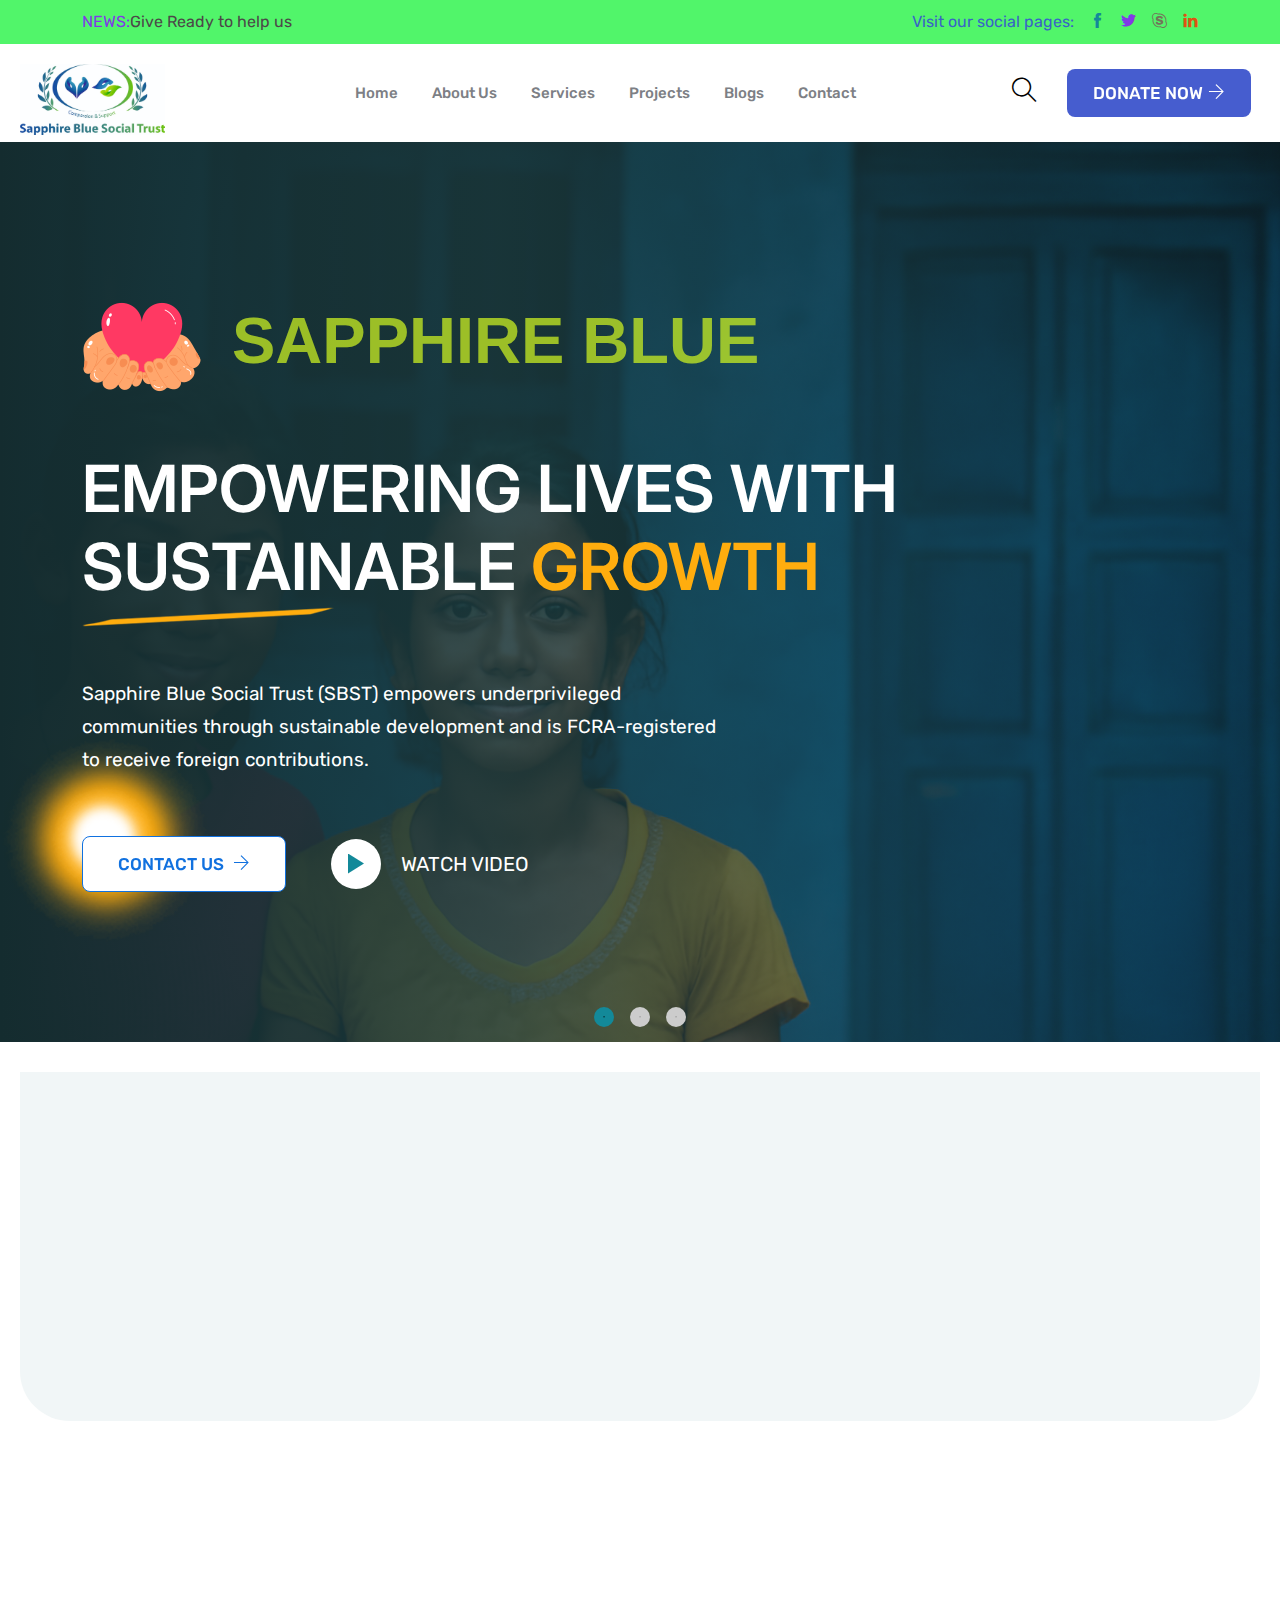
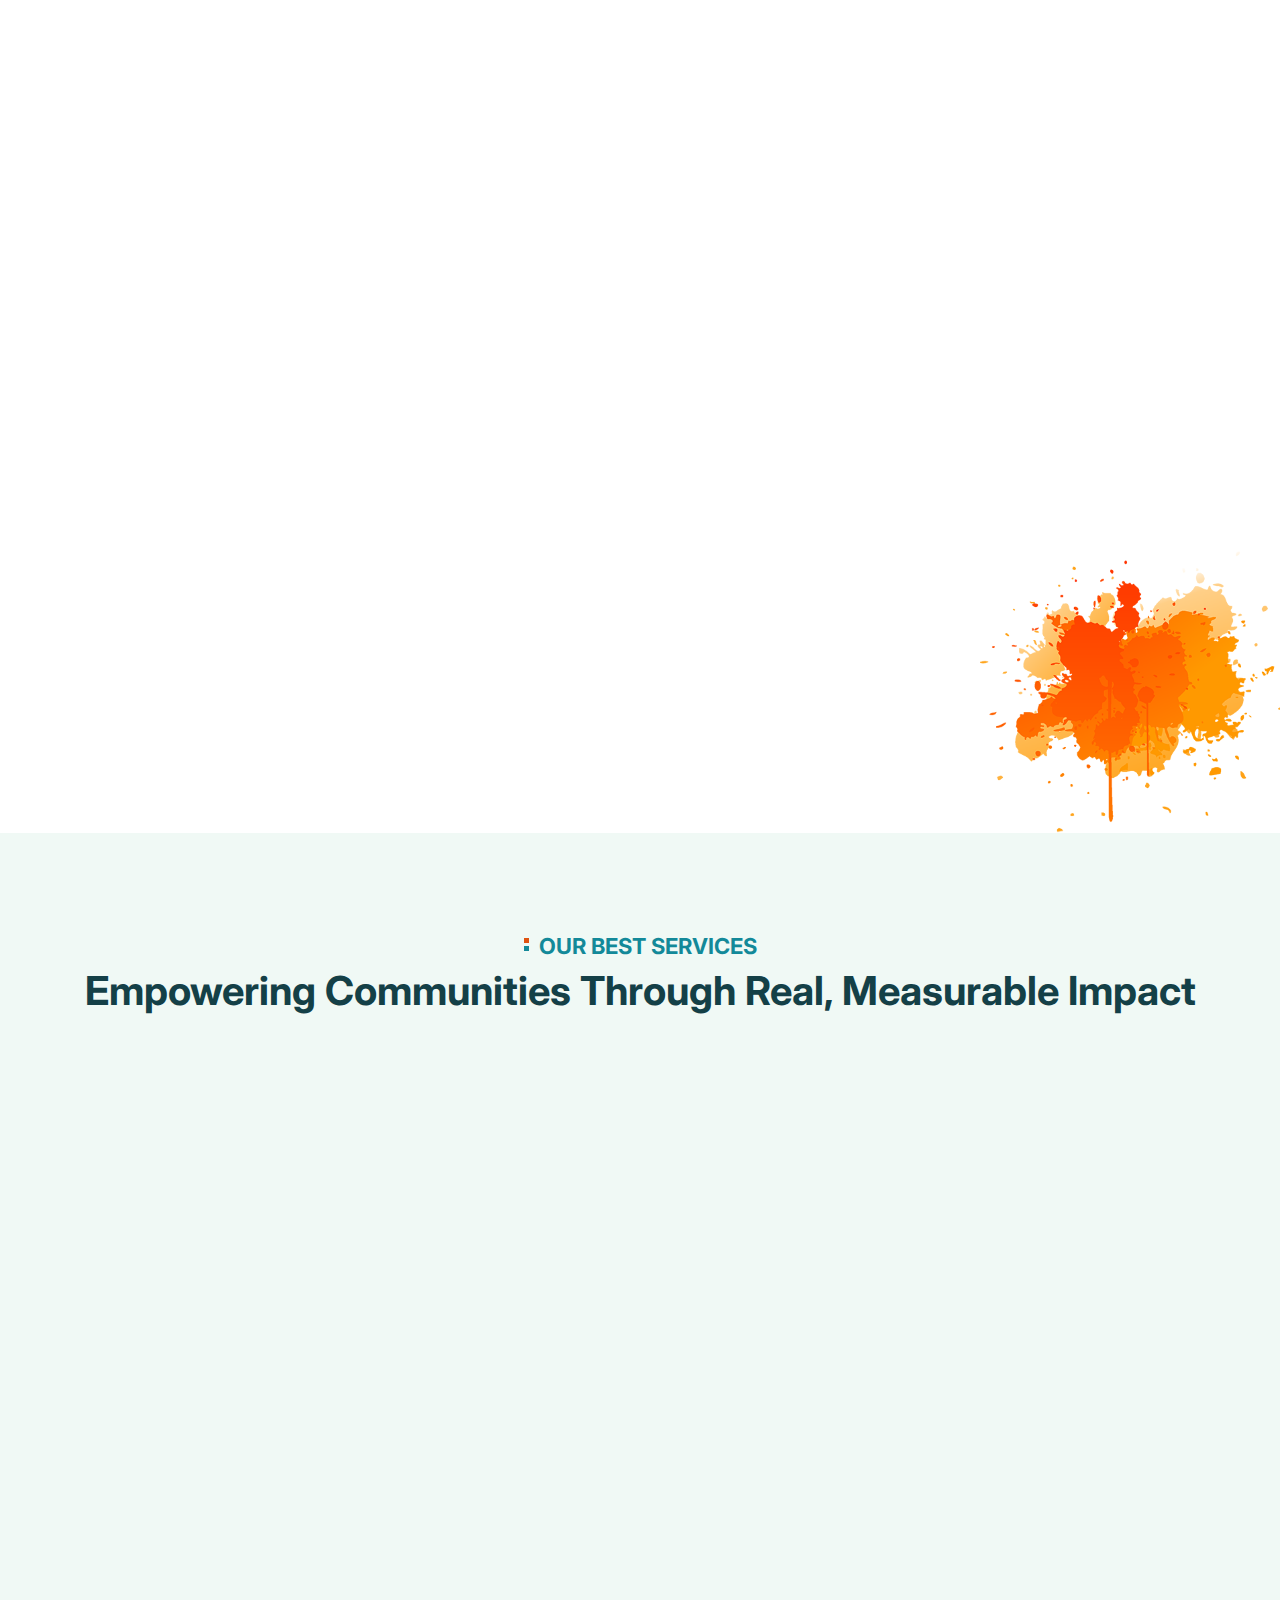
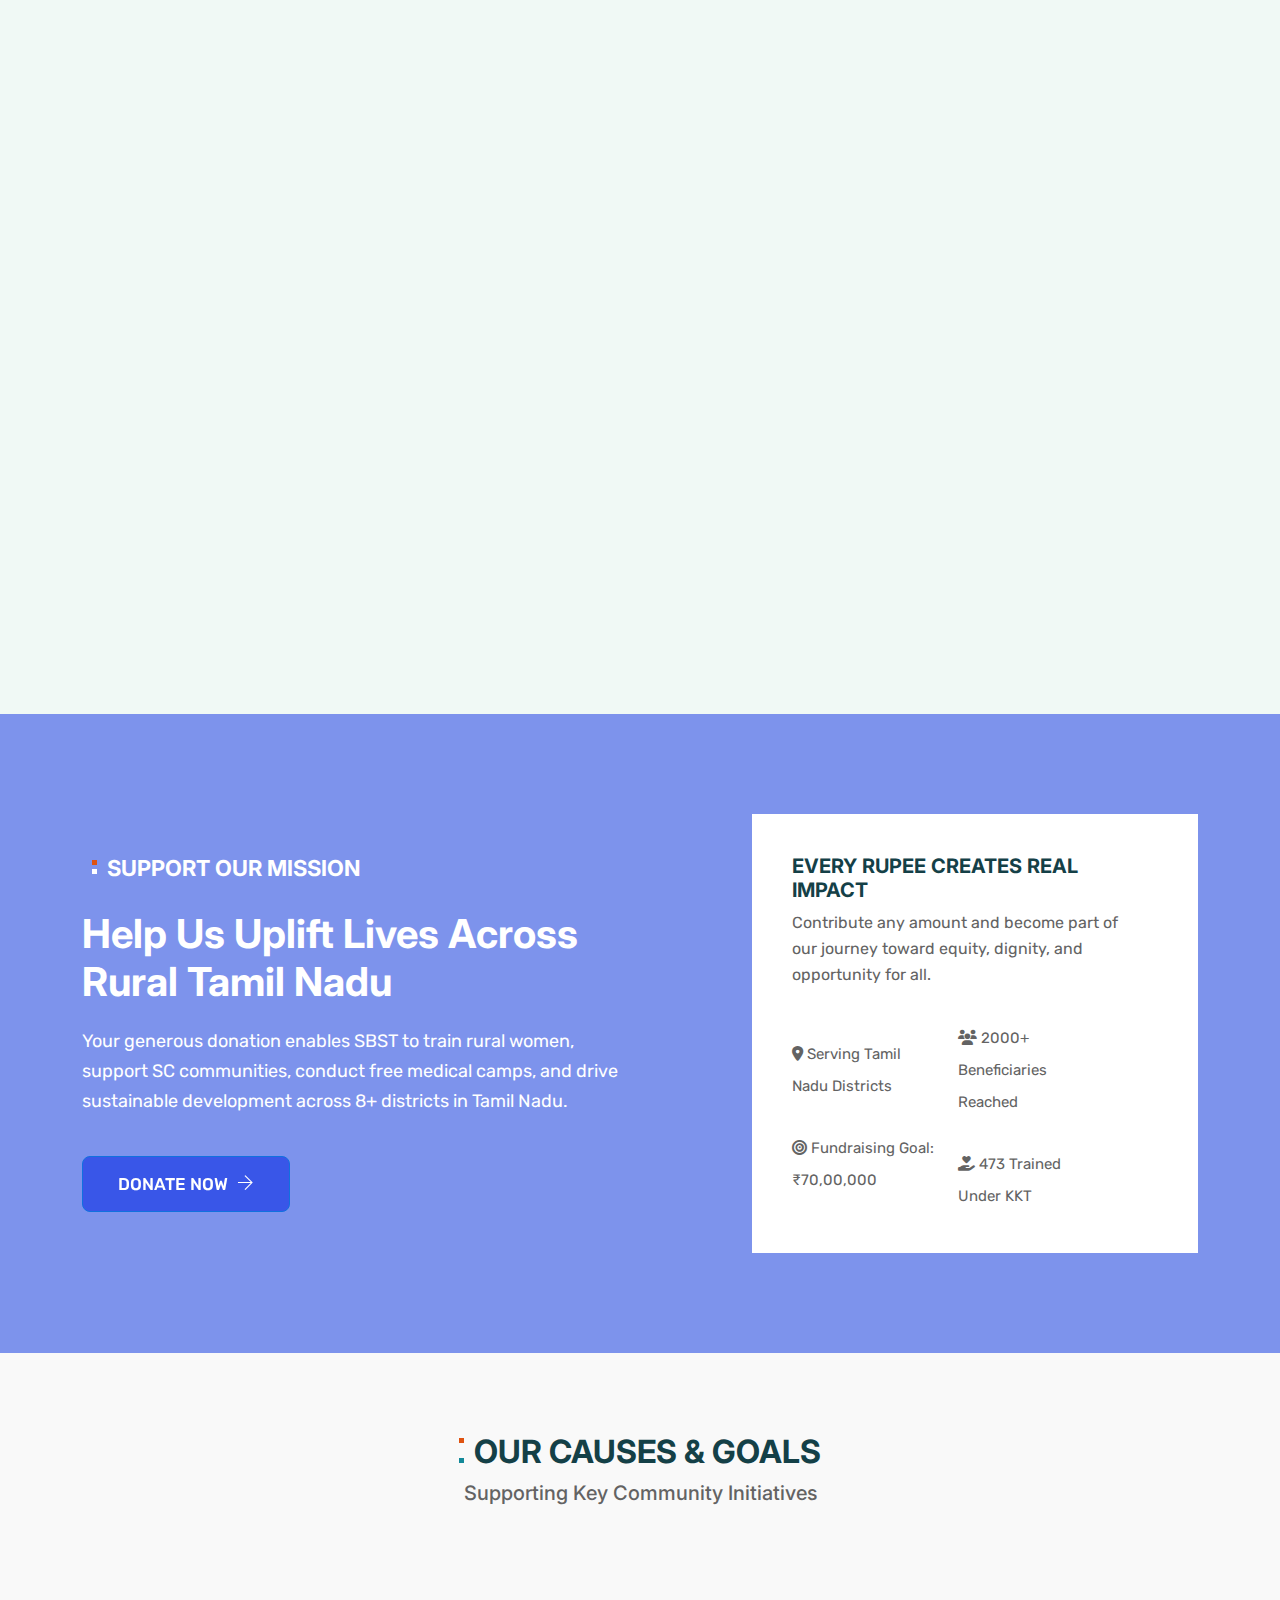
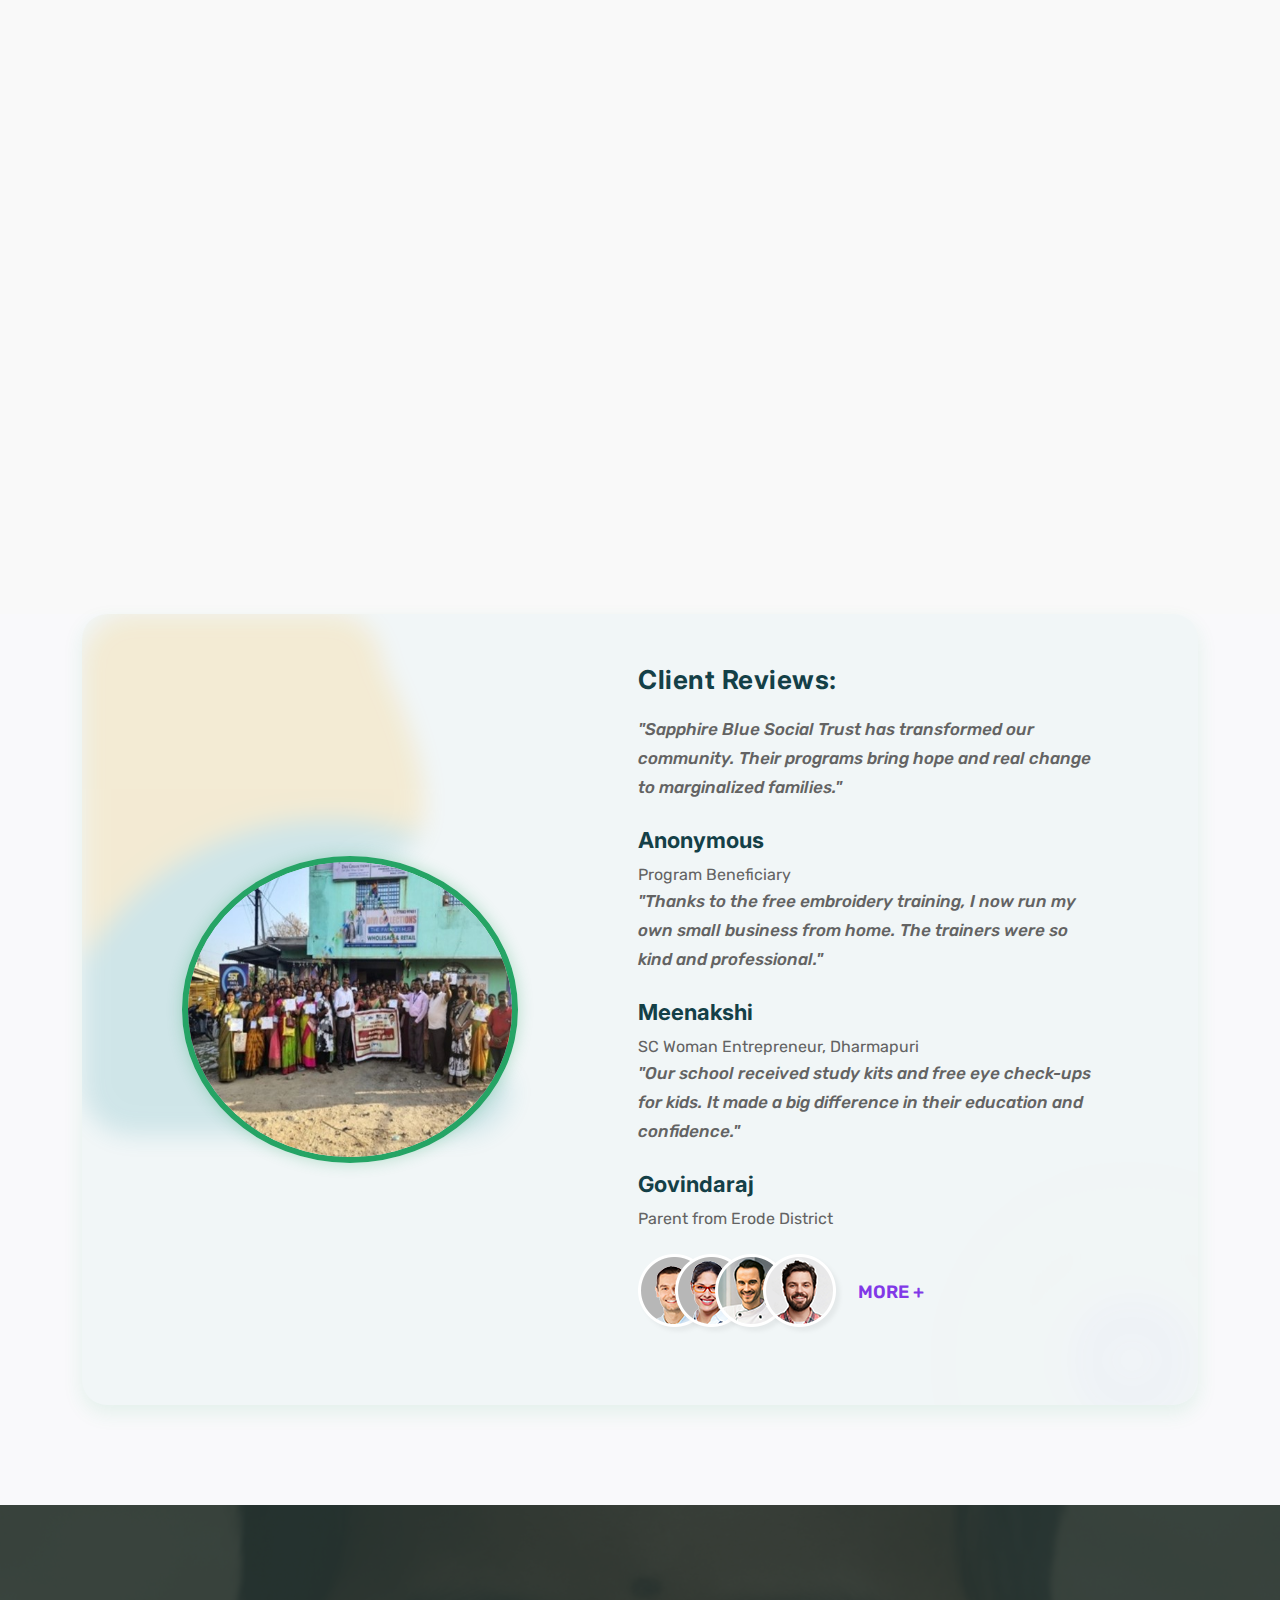
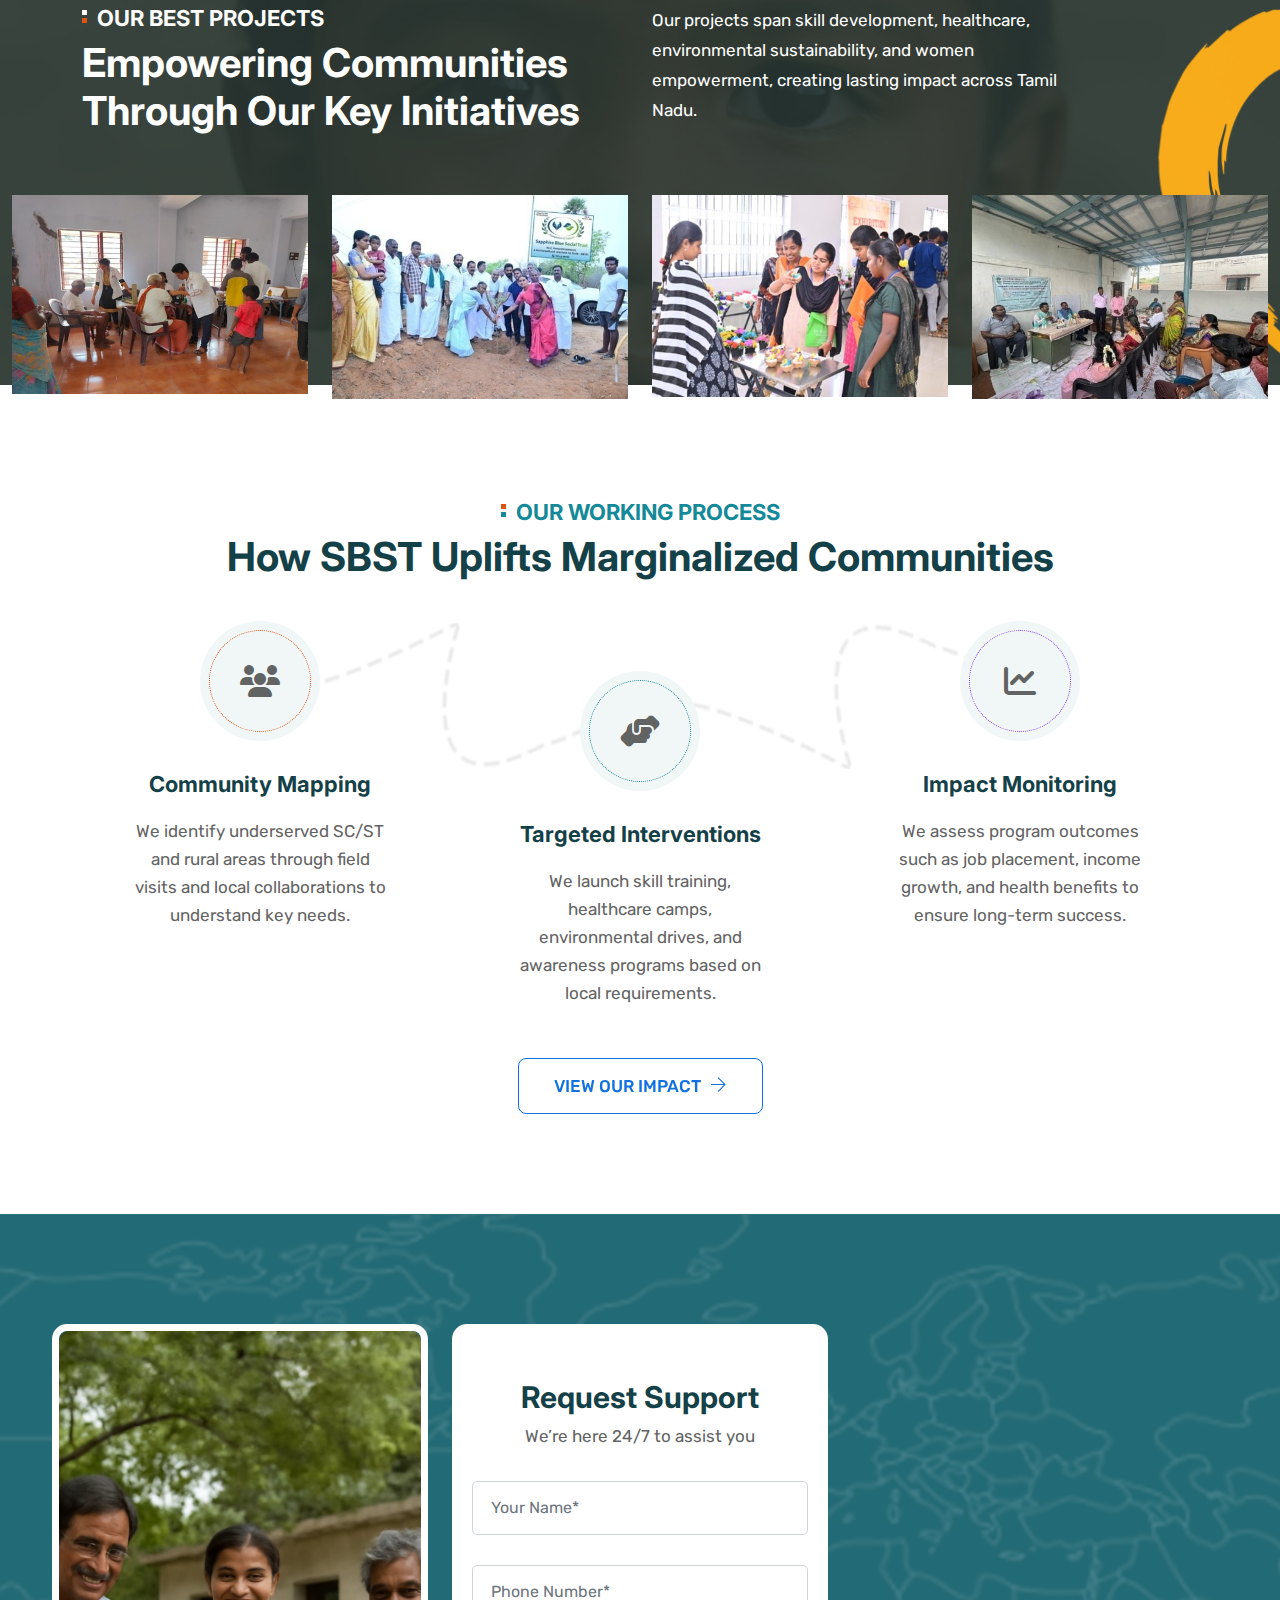
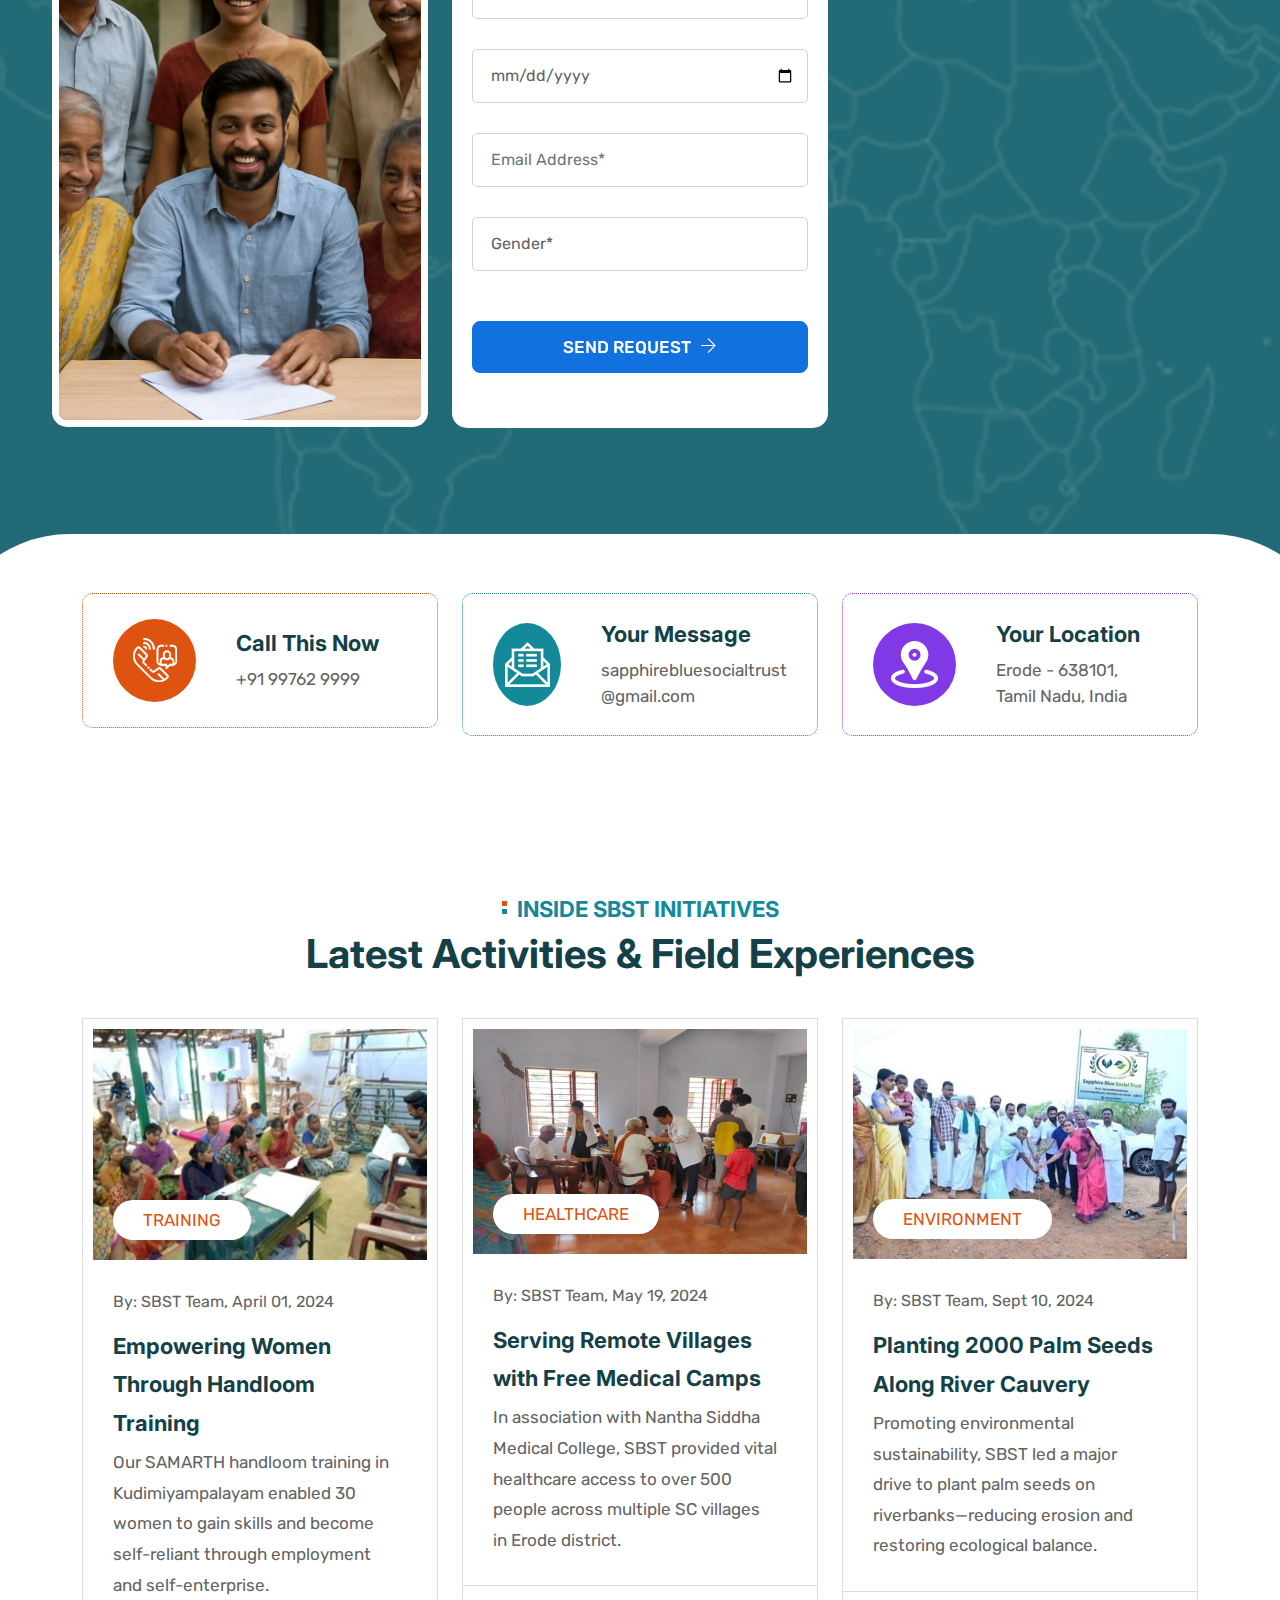
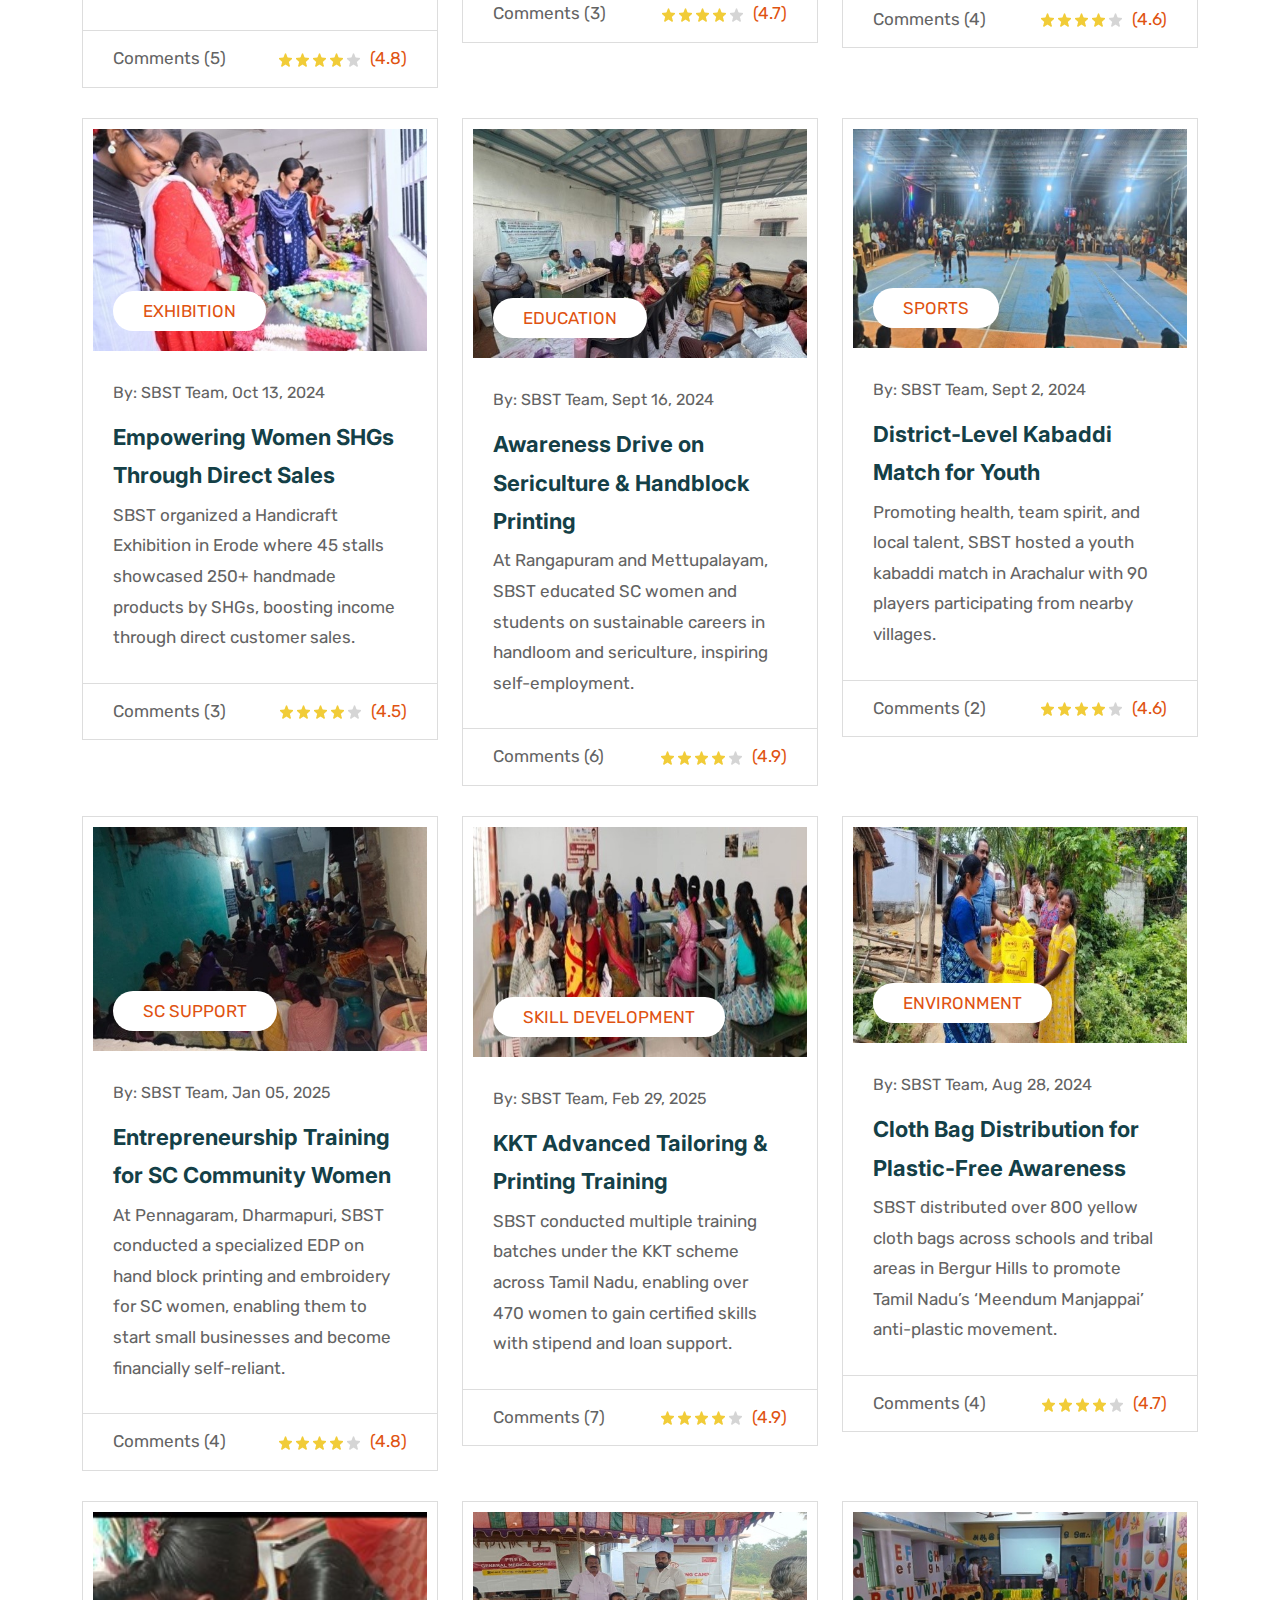
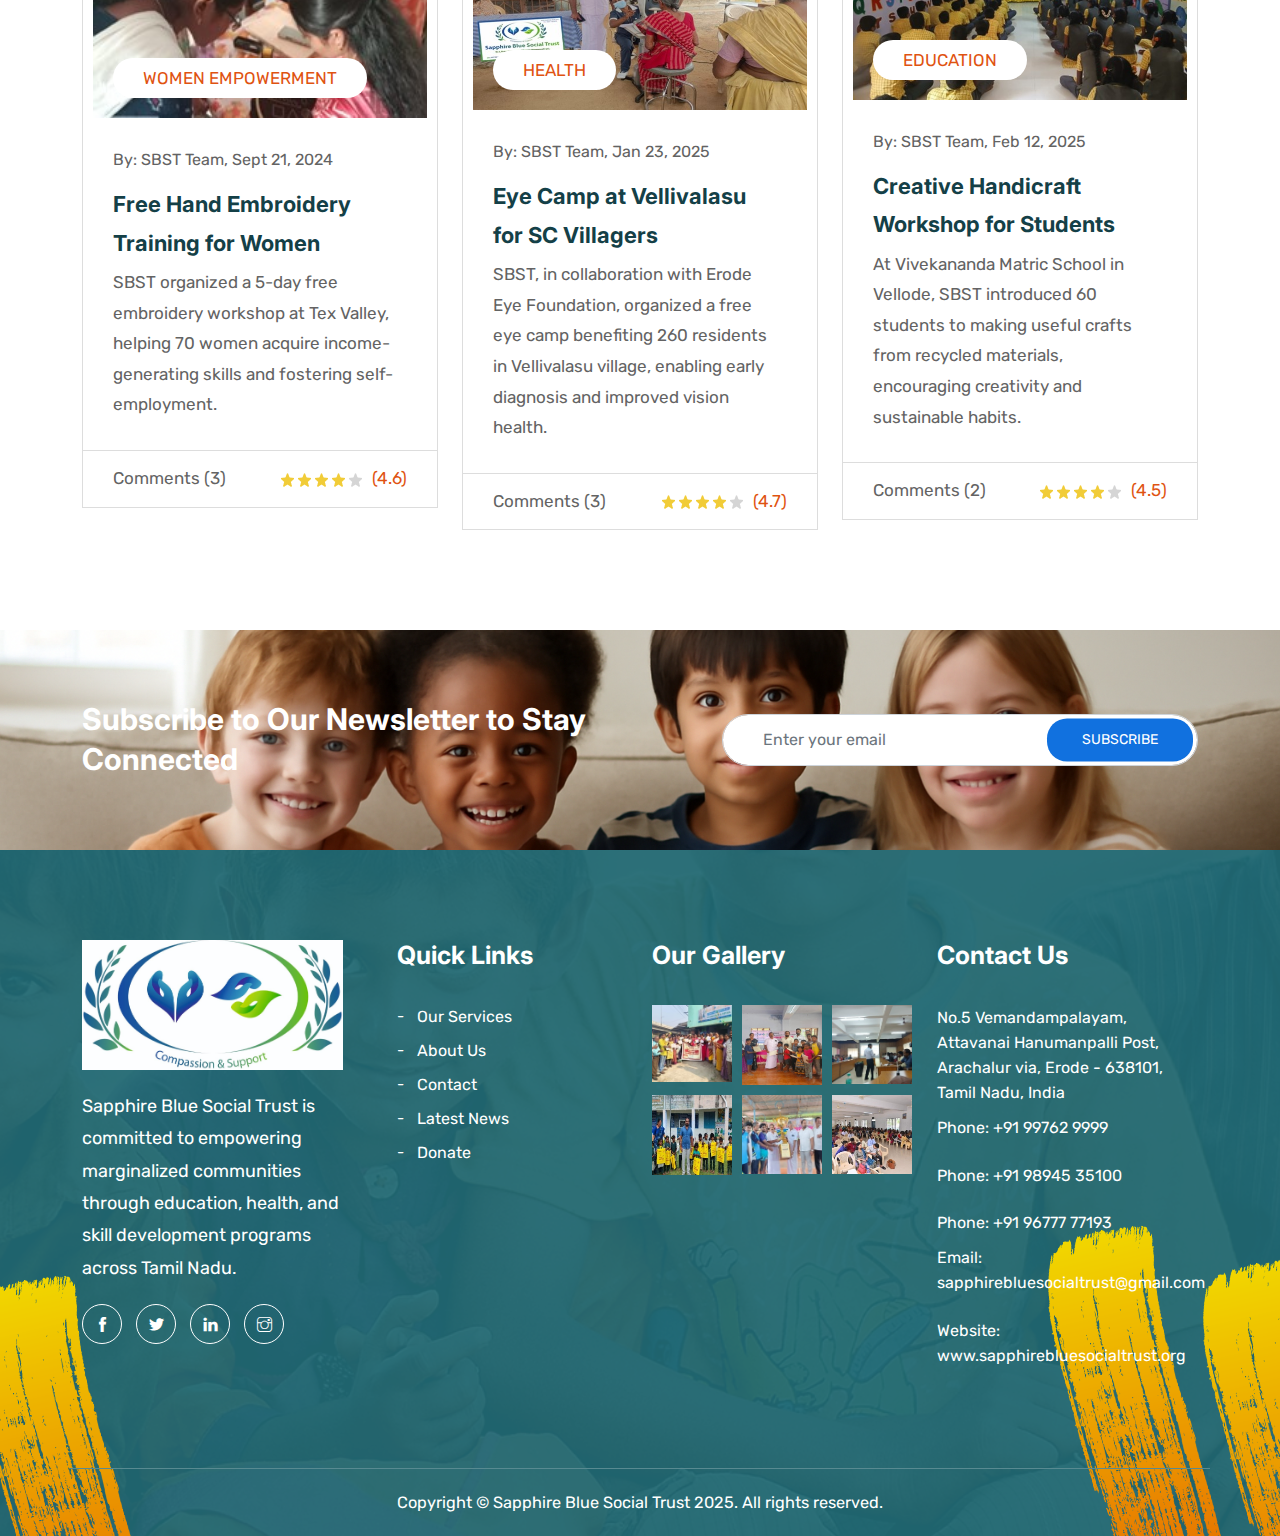
<file: index.html>
<!DOCTYPE html>
<html lang="en">
  <head>
    <meta charset="UTF-8" />
    <meta http-equiv="X-UA-Compatible" content="IE=edge" />
    <meta name="viewport" content="width=device-width, initial-scale=1.0" />
    <meta name="author" content="template" />
    <link
      rel="icon"
      title="Sapphire Blue Social Trust"
      sizes="16x16"
      type="image/png"
      href="assets/images/logo.png"
    />
    <title>Sapphire Blue Social Trust</title>

    <!-- CSS here -->
    <link rel="stylesheet" href="assets/css/bootstrap.min.css" />
    <link rel="stylesheet" href="assets/css/fontawesome-all.css" />
    <link rel="stylesheet" href="assets/css/themify-icons.css" />
    <link rel="stylesheet" href="assets/css/jqueryui.css" />
    <link rel="stylesheet" href="assets/css/nice-select.css" />
    <link rel="stylesheet" href="assets/css/slick.css" />
    <link rel="stylesheet" href="assets/css/animate.min.css" />
    <link rel="stylesheet" href="assets/css/animate.css" />
    <link rel="stylesheet" href="assets/css/slick-theme.css" />
    <link rel="stylesheet" href="assets/css/magnific-popup.css" />
    <link rel="stylesheet" href="assets/styles/style.css" />

    <!-- <meta name="viewport" content="width=device-width, initial-scale=1.0" /> -->

    <link
      rel="stylesheet"
      href="https://cdnjs.cloudflare.com/ajax/libs/font-awesome/6.4.0/css/all.min.css"
    />
  </head>

  <body>
    <div class="main_page_wrapper">
      <!-- ==== header start ==== -->
      <header class="header_section">
        <div class="header_top">
          <div class="container">
            <div class="row align-items-center">
              <div class="col-lg-7 col-12">
                <div class="contacr_info">
                  <ul>
                    <li>
                      <div class="number">
                        <span>NEWS:</span>Give Ready to help us
                      </div>
                    </li>
                  </ul>
                </div>
              </div>
              <div class="col-lg-5 col-12">
                <div class="contacr_right">
                  <ul>
                    <li><span>Visit our social pages:</span></li>
                    <li>
                      <a href="#">
                        <i class="ti-facebook"></i>
                      </a>
                    </li>
                    <li>
                      <a href="#">
                        <i class="ti-twitter-alt"></i>
                      </a>
                    </li>
                    <li>
                      <a href="#">
                        <i class="ti-skype"></i>
                      </a>
                    </li>
                    <li>
                      <a href="#">
                        <i class="ti-linkedin"></i>
                      </a>
                    </li>
                  </ul>
                </div>
              </div>
            </div>
          </div>
        </div>
        <div class="header_wrap">
          <a href="index.html" class="logo">
            <img src="assets/images/logo.png" alt="" />
          </a>
          <div class="header_about_btn" onclick="openNav()">
            <img src="assets/images/about_btn.png" alt="" />
          </div>
          <div class="container">
            <div class="row align-items-center">
              <div class="col-lg-8 col-12">
                <div class="mobile_menu_btn">
                  <div class="icon">
                    <i class="ti-align-justify" id="bar_close"></i>
                  </div>
                </div>
                <div class="menu_wrap" id="menu_wrap">
                  <ul class="main_menu">
                    <li>
                      <a href="index.html">Home</a>
                    </li>

                    <li><a href="about.html">about us</a></li>

                    <li><a href="services.html">Services</a></li>
                    <li>
                      <a href="project-single.html">projects</a>
                    </li>

                    <li><a href="blog.html">Blogs</a></li>

                    <li><a href="contact.html">contact</a></li>
                  </ul>
                </div>
              </div>
              <div class="col-lg-4 col-12">
                <div class="header_right">
                  <div class="search_icon">
                    <i class="ti-search bx-search"></i>
                    <form class="input-box">
                      <div>
                        <input
                          class="search_fild"
                          type="text"
                          placeholder="Search..."
                        />
                        <button type="button"><i class="ti-search"></i></button>
                      </div>
                    </form>
                  </div>
                  <a href="causes-single.html" class="btn_primary"
                    >DONATE NOW<i class="ti-arrow-right"></i
                  ></a>
                </div>
              </div>
            </div>
          </div>
        </div>
      </header>
      <div class="mobile_cart" id="mobile_cart">
        <div class="wrap_cart">
          <div class="about_logo">
            <img
              src="assets/images/logo.png"
              alt="Sapphire Blue Social Trust Logo"
            />
          </div>
          <div class="cart_close" onclick="closeNav()">×</div>
          <div class="content">
            <h2>Sapphire Blue Social Trust (SBST) Overview</h2>

            <h3>Contact</h3>
            <p>Email: sapphirebluesocialtrust@gmail.com</p>
            <p>Phone: 99762 9999, 98945 35100, 96777 77193</p>
            <p>
              Address: No.5 Vemandampalayam, Attavanai Hanumanpalli Post,
              Arachalur via, Erode-638101, Tamil Nadu
            </p>
          </div>
        </div>
      </div>

      <!-- ==== hero start ==== -->
      <section class="hero_slider">
        <!-- Slider Item 1 -->
        <div class="hero_slider_item">
          <div class="image">
            <img
              src="assets/images/slider/slider-1.jpg"
              alt="Empowering Lives"
            />
          </div>
          <div class="container">
            <div class="content">
              <div class="shado_text animated" data-animation-in="fadeInUp">
                <span>SAPPHIRE BLUE</span>
                <div class="shape-4">
                  <img
                    src="assets/images/slider/solidarity.png"
                    alt="Solidarity Icon"
                  />
                </div>
              </div>
              <div class="title animated" data-animation-in="fadeInUp">
                <h2>Empowering lives with sustainable <span>growth</span></h2>
                <div>
                  <img
                    src="assets/images/slider/line-shape.png"
                    alt="Line Shape"
                  />
                </div>
              </div>
              <div class="text animated" data-animation-in="fadeInUp">
                <p>
                  Sapphire Blue Social Trust (SBST) empowers underprivileged
                  communities through sustainable development and is
                  FCRA-registered to receive foreign contributions.
                </p>
              </div>
              <div class="hero_btn animated" data-animation-in="fadeInUp">
                <a href="contact.html" class="btn_primary"
                  >Contact Us <i class="ti-arrow-right"></i
                ></a>
                <div class="video_btn">
                  <a
                    class="popup-youtube"
                    href="https://www.youtube.com/watch?v=pBFQdxA-apI"
                  >
                    <div class="video_icon"></div>
                  </a>
                  <span>WATCH VIDEO</span>
                </div>
              </div>
            </div>
          </div>
          <div class="shape-1">
            <img
              src="assets/images/slider/shape-2.png"
              alt="Decorative Shape"
            />
          </div>
          <div class="shape-2">
            <img src="assets/images/slider/shape.png" alt="Decorative Shape" />
          </div>
        </div>

        <!-- Slider Item 2 -->
        <div class="hero_slider_item">
          <div class="image">
            <img
              src="assets/images/slider/slider-2.jpg"
              alt="Progress for Women and Children"
            />
          </div>
          <div class="container">
            <div class="content">
              <div class="shado_text animated" data-animation-in="fadeInUp">
                <span>SAPPHIRE BLUE</span>
                <div class="shape-4">
                  <img
                    src="assets/images/slider/solidarity.png"
                    alt="Solidarity Icon"
                  />
                </div>
              </div>
              <div class="title animated" data-animation-in="fadeInUp">
                <h2>Driving progress for women and <span>children</span></h2>
                <div>
                  <img
                    src="assets/images/slider/line-shape.png"
                    alt="Line Shape"
                  />
                </div>
              </div>
              <div class="text animated" data-animation-in="fadeInUp">
                <p>
                  Sapphire Blue Social Trust (SBST) is dedicated to supporting
                  women and children through empowerment programs, sustainable
                  health initiatives, and education.
                </p>
              </div>
              <div class="hero_btn animated" data-animation-in="fadeInUp">
                <a href="contact.html" class="btn_primary"
                  >Contact Us <i class="ti-arrow-right"></i
                ></a>
                <div class="video_btn">
                  <a
                    class="popup-youtube"
                    href="https://www.youtube.com/watch?v=pBFQdxA-apI"
                  >
                    <div class="video_icon"></div>
                  </a>
                  <span>WATCH VIDEO</span>
                </div>
              </div>
            </div>
          </div>
          <div class="shape-1">
            <img
              src="assets/images/slider/shape-2.png"
              alt="Decorative Shape"
            />
          </div>
          <div class="shape-2">
            <img src="assets/images/slider/shape.png" alt="Decorative Shape" />
          </div>
        </div>

        <!-- Slider Item 3 -->
        <div class="hero_slider_item">
          <div class="image">
            <img
              src="assets/images/slider/slider-3.jpg"
              alt="Building Futures Through Empowerment"
            />
          </div>
          <div class="container">
            <div class="content">
              <div class="shado_text animated" data-animation-in="fadeInUp">
                <span>SAPPHIRE BLUE</span>
                <div class="shape-4">
                  <img
                    src="assets/images/slider/solidarity.png"
                    alt="Solidarity Icon"
                  />
                </div>
              </div>
              <div class="title animated" data-animation-in="fadeInUp">
                <h2>Building futures through <span>empowerment</span></h2>
                <div>
                  <img
                    src="assets/images/slider/line-shape.png"
                    alt="Line Shape"
                  />
                </div>
              </div>
              <div class="text animated" data-animation-in="fadeInUp">
                <p>
                  Sapphire Blue Social Trust (SBST) works towards uplifting
                  communities by focusing on education, health, and long-term
                  sustainability through strategic empowerment programs.
                </p>
              </div>
              <div class="hero_btn animated" data-animation-in="fadeInUp">
                <a href="contact.html" class="btn_primary"
                  >Contact Us <i class="ti-arrow-right"></i
                ></a>
                <div class="video_btn">
                  <a
                    class="popup-youtube"
                    href="https://www.youtube.com/watch?v=pBFQdxA-apI"
                  >
                    <div class="video_icon"></div>
                  </a>
                  <span>WATCH VIDEO</span>
                </div>
              </div>
            </div>
          </div>
          <div class="shape-1">
            <img
              src="assets/images/slider/shape-2.png"
              alt="Decorative Shape"
            />
          </div>
          <div class="shape-2">
            <img src="assets/images/slider/shape.png" alt="Decorative Shape" />
          </div>
        </div>
      </section>

      <!-- ==== features start ==== -->
      <section class="features_section">
        <div class="container">
          <div class="row">
            <!-- Feature 1: Healthcare Camps -->
            <div
              class="col col-xl-4 col-lg-6 col-md-6 col-12 wow fadeInUp"
              data-wow-duration="1200ms"
            >
              <div class="item">
                <div class="content">
                  <h2>Healthcare Camps</h2>
                  <span>
                    Organizing free medical and eye camps in rural and SC
                    communities in partnership with hospitals to ensure access
                    to essential health services.
                  </span>
                </div>
                <div class="shape">
                  <!-- <img
                    src="assets/images/features/healthcare.png"
                    alt="Healthcare Services Icon"
                  /> -->
                </div>
              </div>
            </div>

            <!-- Feature 2: Skill Development -->
            <div
              class="col col-xl-4 col-lg-6 col-md-6 col-12 wow fadeInUp"
              data-wow-duration="1400ms"
            >
              <div class="item">
                <div class="content">
                  <h2>Skill Development</h2>
                  <span>
                    Empowering women and youth through training in tailoring,
                    weaving, embroidery, printing, and jewelry making, creating
                    sustainable income opportunities.
                  </span>
                </div>
                <div class="shape-active">
                  <!-- <img
                    src="assets/images/features/skill.png"
                    alt="Skill Development Icon"
                  /> -->
                </div>
              </div>
            </div>

            <!-- Feature 3: Environmental Awareness -->
            <div
              class="col col-xl-4 col-lg-6 col-md-6 col-12 wow fadeInUp"
              data-wow-duration="1600ms"
            >
              <div class="item">
                <div class="content">
                  <h2>Environmental Awareness</h2>
                  <span>
                    Promoting green initiatives such as tree planting, palm seed
                    distribution, and cloth bag awareness campaigns under the
                    Meendum Manjappai scheme.
                  </span>
                </div>
                <div class="shape">
                  <!-- <img
                    src="assets/images/features/environment.png"
                    alt="Environmental Awareness Icon"
                  /> -->
                </div>
              </div>
            </div>
          </div>
        </div>
      </section>

      <section class="about_section">
        <div class="container">
          <div class="row align-items-center">
            <!-- Left: Images -->
            <div
              class="col-lg-6 col-12 wow fadeInLeftSlow"
              data-wow-duration="1700ms"
            >
              <div class="image">
                <div
                  class="about_img-1"
                  style="
                    border: 5px solid white;
                    border-radius: 30px;
                    overflow: hidden;
                  "
                >
                  <img
                    src="assets/images/about/women-empowerment.jpg"
                    alt="Skill Development Training at SBST"
                  />
                </div>
                <div
                  class="about_img-2"
                  style="
                    border: 5px solid white;
                    border-radius: 30px;
                    overflow: hidden;
                  "
                >
                  <img
                    src="assets/images/about/medical-camp.jpg"
                    alt="Medical Camp for Rural Communities"
                  />
                </div>
                <div
                  class="about_img-3"
                  style="
                    border: 5px solid white;
                    border-radius: 30px;
                    overflow: hidden;
                  "
                >
                  <img
                    src="assets/images/causes/health-camp.png"
                    alt="Community Impact Icon"
                  />
                </div>
              </div>
            </div>

            <!-- Right: Content -->
            <div
              class="col-lg-6 col-12 wow fadeInRightSlow"
              data-wow-duration="1700ms"
            >
              <div class="content">
                <div class="top_title">
                  <h2>ABOUT US</h2>
                  <h3>
                    Transforming Lives Through Skill, Health & Sustainability
                  </h3>
                  <p>
                    Sapphire Blue Social Trust (SBST) is a registered non-profit
                    organization dedicated to empowering marginalized
                    communities across Tamil Nadu. We focus on skill
                    development, sustainable livelihoods, healthcare outreach,
                    and women’s empowerment—especially in underserved rural and
                    SC/ST areas.
                  </p>
                </div>

                <div class="text_qua">
                  <div class="image">
                    <img
                      src="assets/images/about/women-empowerment.jpg"
                      alt="Empowering Women and Artisans"
                    />
                  </div>
                  <div class="text">
                    <img
                      src="assets/images/about/chat.png"
                      alt="Community Dialogue Icon"
                    />
                    <p>
                      With programs like SAMARTH handloom training, Meendum
                      Manjappai awareness, tree plantation, and KKT textile
                      training, we’ve reached thousands—helping them access
                      jobs, launch businesses, and live healthier lives.
                    </p>
                  </div>
                </div>

                <ul>
                  <li>
                    <img
                      src="assets/images/about/c3.png"
                      alt="Registration Badge Icon"
                    />
                    Registered under Indian Trust Act & FCRA-approved to receive
                    global support.
                  </li>
                  <li>
                    <img src="assets/images/about/c4.png" alt="Mission Icon" />
                    Championing community-driven change through training,
                    healthcare, and awareness.
                  </li>
                </ul>

                <div class="about_btn">
                  <a href="about.html" class="btn_primary">
                    Learn More <i class="ti-arrow-right"></i>
                  </a>
                </div>
              </div>
            </div>
          </div>
        </div>

        <div class="shape">
          <img
            src="assets/images/about/paint.png"
            alt="Decorative Paint Shape"
          />
        </div>
      </section>

      <!-- ==== Service Section Start ==== -->
      <section class="service_section section_space">
        <div class="container">
          <div class="row">
            <div class="col-12">
              <div class="top_title">
                <h2>OUR BEST SERVICES</h2>
                <h3>Empowering Communities Through Real, Measurable Impact</h3>
              </div>
            </div>
          </div>

          <div class="row">
            <!-- Service 1: Skill Development Training -->
            <div
              class="col col-xl-4 col-lg-6 col-md-6 col-12 wow fadeInUp"
              data-wow-duration="1000ms"
            >
              <div class="service_card">
                <div class="image">
                  <div class="round">
                    <img
                      src="assets/images/services/skill-training.jpg"
                      alt="Skill Development Training"
                      style="height: 220px; width: 100%; object-fit: cover"
                    />
                  </div>
                </div>
                <div class="content">
                  <h2>
                    <a href="services-single.html"
                      >Skill Development Training</a
                    >
                  </h2>
                  <div class="icon_text">
                    <div class="icon">
                      <i class="fas fa-graduation-cap"></i>
                    </div>
                    <p>
                      Providing vocational training in handloom weaving,
                      tailoring, hand embroidery, and printing, empowering youth
                      and women for self-employment and industry placement.
                    </p>
                  </div>
                </div>
              </div>
            </div>

            <!-- Service 2: Healthcare Camps -->
            <div
              class="col col-xl-4 col-lg-6 col-md-6 col-12 wow fadeInUp"
              data-wow-duration="1200ms"
            >
              <div class="service_card">
                <div class="image">
                  <div class="round">
                    <img
                      src="assets/images/services/medical-camp.jpg"
                      alt="Healthcare Camps"
                      style="height: 220px; width: 100%; object-fit: cover"
                    />
                  </div>
                </div>
                <div class="content">
                  <h2><a href="services-single.html">Healthcare Camps</a></h2>
                  <div class="icon_text">
                    <div class="icon"><i class="fas fa-stethoscope"></i></div>
                    <p>
                      Organizing free general and eye medical camps in
                      underserved villages, especially for SC/ST communities, in
                      partnership with healthcare institutions.
                    </p>
                  </div>
                </div>
              </div>
            </div>

            <!-- Service 3: Environmental Sustainability -->
            <div
              class="col col-xl-4 col-lg-6 col-md-6 col-12 wow fadeInUp"
              data-wow-duration="1400ms"
            >
              <div class="service_card">
                <div class="image">
                  <div class="round">
                    <img
                      src="assets/images/services/environment.jpg"
                      alt="Environmental Initiatives"
                      style="height: 220px; width: 100%; object-fit: cover"
                    />
                  </div>
                </div>
                <div class="content">
                  <h2>
                    <a href="services-single.html">Environmental Initiatives</a>
                  </h2>
                  <div class="icon_text">
                    <div class="icon"><i class="fas fa-leaf"></i></div>
                    <p>
                      Leading tree plantations, palm seed sowing along
                      riverbanks, and "Meendum Manjappai" cloth bag awareness
                      campaigns to promote eco-conscious behavior.
                    </p>
                  </div>
                </div>
              </div>
            </div>

            <!-- Service 4: Women Empowerment Workshops -->
            <div
              class="col col-xl-4 col-lg-6 col-md-6 col-12 wow fadeInUp"
              data-wow-duration="1600ms"
            >
              <div class="service_card">
                <div class="image">
                  <div class="round">
                    <img
                      src="assets/images/services/women-empowerment.jpg"
                      alt="Women Empowerment Workshops"
                      style="height: 220px; width: 100%; object-fit: cover"
                    />
                  </div>
                </div>
                <div class="content">
                  <h2><a href="services-single.html">Women Empowerment</a></h2>
                  <div class="icon_text">
                    <div class="icon"><i class="fas fa-female"></i></div>
                    <p>
                      Conducting jewelry making, fashion design, and
                      entrepreneurship workshops for women and SC communities to
                      promote financial independence.
                    </p>
                  </div>
                </div>
              </div>
            </div>

            <!-- Service 5: Youth & Education Support -->
            <div
              class="col col-xl-4 col-lg-6 col-md-6 col-12 wow fadeInUp"
              data-wow-duration="1800ms"
            >
              <div class="service_card">
                <div class="image">
                  <div class="round">
                    <img
                      src="assets/images/services/child-support.jpg"
                      alt="Child Welfare and Education"
                      style="height: 220px; width: 100%; object-fit: cover"
                    />
                  </div>
                </div>
                <div class="content">
                  <h2>
                    <a href="services-single.html">Youth & Education Support</a>
                  </h2>
                  <div class="icon_text">
                    <div class="icon"><i class="fas fa-child"></i></div>
                    <p>
                      Supporting school children with educational kits and
                      awareness on health, hygiene, and career opportunities
                      like sericulture and handloom arts.
                    </p>
                  </div>
                </div>
              </div>
            </div>

            <!-- Service 6: Exhibition & Direct Market Linkage -->
            <div
              class="col col-xl-4 col-lg-6 col-md-6 col-12 wow fadeInUp"
              data-wow-duration="1900ms"
            >
              <div class="service_card">
                <div class="image">
                  <div class="round">
                    <img
                      src="assets/images/services/market-access.jpg"
                      alt="Exhibition and Market Access"
                      style="height: 220px; width: 100%; object-fit: cover"
                    />
                  </div>
                </div>
                <div class="content">
                  <h2><a href="services-single.html">Market Linkage</a></h2>
                  <div class="icon_text">
                    <div class="icon"><i class="fas fa-store-alt"></i></div>
                    <p>
                      Organizing exhibitions for self-help groups to showcase
                      and sell handmade products directly—removing
                      intermediaries and increasing profits.
                    </p>
                  </div>
                </div>
              </div>
            </div>
          </div>
        </div>

        <!-- Decorative Shapes -->
        <div class="shape-01">
          <img src="assets/images/service/shape-1.png" alt="Decorative Shape" />
        </div>
        <div class="shape-02">
          <img src="assets/images/service/shape-3.png" alt="Decorative Shape" />
        </div>
        <div class="shape-03">
          <img src="assets/images/service/shape-2.png" alt="Decorative Shape" />
        </div>
      </section>

      <!-- ==== Service Section End ==== -->

      <!-- ==== donat start ==== -->
      <section class="donat_section">
        <div class="container">
          <div class="row align-items-center">
            <!-- Left Content: Why to Donate -->
            <div class="col-lg-6 col-12">
              <div class="left_content">
                <div class="top_title">
                  <h2>Support Our Mission</h2>
                  <h3>Help Us Uplift Lives Across Rural Tamil Nadu</h3>
                  <p>
                    Your generous donation enables SBST to train rural women,
                    support SC communities, conduct free medical camps, and
                    drive sustainable development across 8+ districts in Tamil
                    Nadu.
                  </p>
                </div>
                <div class="donat_btn">
                  <a href="causes-single.html" class="btn_primary">
                    Donate Now <i class="ti-arrow-right"></i>
                  </a>
                </div>
              </div>
            </div>

            <!-- Right Content: Donation Stats -->
            <div class="col-lg-6 col-12">
              <div class="right_content">
                <div class="top_content">
                  <h2>Every Rupee Creates Real Impact</h2>
                  <p>
                    Contribute any amount and become part of our journey toward
                    equity, dignity, and opportunity for all.
                  </p>
                  <div class="info">
                    <ul>
                      <li>
                        <i class="fas fa-map-marker-alt"></i> Serving Tamil Nadu
                        Districts
                      </li>
                      <li>
                        <i class="fas fa-bullseye"></i> Fundraising Goal:
                        ₹70,00,000
                      </li>
                    </ul>
                    <ul>
                      <li>
                        <i class="fas fa-users"></i> 2000+ Beneficiaries Reached
                      </li>
                      <li>
                        <i class="fas fa-hand-holding-heart"></i> 473 Trained
                        Under KKT
                      </li>
                    </ul>
                  </div>
                </div>
                <div class="donat_amount">
                  <!-- Optional custom amount input or progress bar can go here -->
                </div>
              </div>
            </div>
          </div>
        </div>
      </section>

      <!-- ==== causes start ==== -->
      <section class="causes_section section_space">
        <div class="container">
          <div class="row">
            <div class="col-12">
              <div class="top_title">
                <h2>OUR CAUSES & GOALS</h2>
                <h3>Supporting Key Community Initiatives</h3>
              </div>
            </div>
          </div>
          <div class="row">
            <!-- Cause 1: Empowering Women Through Skill Training -->
            <div
              class="col col-lg-4 col-md-6 col-12 wow fadeInUp"
              data-wow-duration="1200ms"
            >
              <div class="causes_card">
                <div class="imgage">
                  <img
                    src="assets/images/causes/skill-women.png"
                    alt="Women Skill Development"
                  />
                  <span>Skill Development</span>
                </div>
                <div class="content">
                  <h2>
                    <a href="causes-single.html"
                      >Empowering Women Through Skill Training</a
                    >
                  </h2>
                  <p>
                    Offering free training in tailoring, weaving, and embroidery
                    to help women become financially independent and
                    self-employed.
                  </p>
                </div>
                <div class="donet_progres">
                  <div class="progres">
                    <div class="bar" style="width: 72%"></div>
                    <p class="percent">72%</p>
                  </div>
                  <div class="donet_amaunt">
                    <span>₹10,00,000 Goal</span>
                    <span>₹7,20,000 Raised</span>
                  </div>
                </div>
              </div>
            </div>

            <!-- Cause 2: Rural Healthcare Camps -->
            <div
              class="col col-lg-4 col-md-6 col-12 wow fadeInUp"
              data-wow-duration="1400ms"
            >
              <div class="causes_card">
                <div class="imgage">
                  <img
                    src="assets/images/causes/health-camp.png"
                    alt="Medical Camp Services"
                  />
                  <span>Healthcare Access</span>
                </div>
                <div class="content">
                  <h2>
                    <a href="causes-single.html"
                      >Organizing Rural Healthcare Camps</a
                    >
                  </h2>
                  <p>
                    Conducting free medical and eye camps in SC/ST villages in
                    partnership with hospitals to offer diagnosis, treatment,
                    and medicines.
                  </p>
                </div>
                <div class="donet_progres">
                  <div class="progres">
                    <div class="bar" style="width: 64%"></div>
                    <p class="percent">64%</p>
                  </div>
                  <div class="donet_amaunt">
                    <span>₹8,00,000 Goal</span>
                    <span>₹5,12,000 Raised</span>
                  </div>
                </div>
              </div>
            </div>

            <!-- Cause 3: Environmental Protection Campaigns -->
            <div
              class="col col-lg-4 col-md-6 col-12 wow fadeInUp"
              data-wow-duration="1600ms"
            >
              <div class="causes_card">
                <div class="imgage">
                  <img
                    src="assets/images/causes/environment-action.png"
                    alt="Tree Planting Program"
                  />
                  <span>Environment</span>
                </div>
                <div class="content">
                  <h2>
                    <a href="causes-single.html"
                      >Protecting Nature Through Local Action</a
                    >
                  </h2>
                  <p>
                    Supporting palm seed planting, tree drives, and cloth bag
                    awareness campaigns to promote sustainability in rural and
                    tribal regions.
                  </p>
                </div>
                <div class="donet_progres">
                  <div class="progres">
                    <div class="bar" style="width: 90%"></div>
                    <p class="percent">90%</p>
                  </div>
                  <div class="donet_amaunt">
                    <span>₹5,00,000 Goal</span>
                    <span>₹4,50,000 Raised</span>
                  </div>
                </div>
              </div>
            </div>
          </div>
        </div>
      </section>

      <!-- ==== testimonil start ==== -->
      <section class="testimonil_section section_space">
        <div class="container">
          <div class="testimonil_wrap">
            <div class="left_img">
              <img src="aaaaaaa/1.jpg" alt="Community Member" />
            </div>
            <div class="content">
              <h2>Client Reviews:</h2>

              <!-- Testimonial 1 -->
              <h4>
                "Sapphire Blue Social Trust has transformed our community. Their
                programs bring hope and real change to marginalized families."
              </h4>
              <!-- <div class="image">
                <img src="aaaaaaa/review.png" alt="Quote Icon" />
                <span>MORE +</span>
              </div> -->
              <h3>Anonymous</h3>
              <span>Program Beneficiary</span>

              <!-- Testimonial 2 -->
              <div class="testimonial_block">
                <h4>
                  "Thanks to the free embroidery training, I now run my own
                  small business from home. The trainers were so kind and
                  professional."
                </h4>
                <!-- <div class="image">
                  <img src="aaaaaaa/review.png" alt="Quote Icon" />
                  <span>MORE +</span>
                </div> -->
                <h3>Meenakshi</h3>
                <span>SC Woman Entrepreneur, Dharmapuri</span>
              </div>

              <!-- Testimonial 3 -->
              <div class="testimonial_block">
                <h4>
                  "Our school received study kits and free eye check-ups for
                  kids. It made a big difference in their education and
                  confidence."
                </h4>

                <h3>Govindaraj</h3>
                <span>Parent from Erode District</span>
              </div>
              <br />
              <div class="image">
                <img src="aaaaaaa/review.png" alt="Quote Icon" />
                <span>MORE +</span>
              </div>
            </div>

            <div class="shape-1">
              <img
                src="assets/images/testimonil/shape.png"
                alt="Decorative Shape"
              />
            </div>
            <div class="shape-2">
              <img
                src="assets/images/testimonil/shape-2.png"
                alt="Decorative Shape"
              />
            </div>
          </div>
        </div>
      </section>

      <!-- ==== project start ==== -->
      <section class="project_section">
        <div class="bg-image">
          <img
            src="aaaaaaa/ChatGPT Image May 23, 2025, 08_08_27 PM.png"
            alt="Sapphire Blue Social Trust Projects"
          />
        </div>
        <div class="project_top_content">
          <div class="container">
            <div class="top_title">
              <div class="row">
                <div class="col-lg-6 col-12">
                  <h2>OUR BEST PROJECTS</h2>
                  <h3>Empowering Communities Through Our Key Initiatives</h3>
                </div>
                <div class="col-lg-6 col-12">
                  <p>
                    Our projects span skill development, healthcare,
                    environmental sustainability, and women empowerment,
                    creating lasting impact across Tamil Nadu.
                  </p>
                </div>
              </div>
            </div>
          </div>
        </div>
        <div class="project_content">
          <div class="container-fluid">
            <div class="row">
              <div class="col-xl-3 col-md-6 col-12">
                <div class="project_item">
                  <div class="image">
                    <img
                      src="assets/images/blog/medical-camp.jpg"
                      alt="Skill Development Training Project"
                    />
                  </div>
                  <div class="project_overlay">
                    <a href="project-single.html">
                      <img
                        src="assets/images/project/icon.png"
                        alt="View Project Details"
                      />
                    </a>
                  </div>
                </div>
              </div>
              <div class="col-xl-3 col-md-6 col-12">
                <div class="project_item">
                  <div class="image">
                    <img
                      src="assets/images/blog/tree-planting.jpg"
                      alt="Healthcare Outreach Project"
                    />
                  </div>
                  <div class="project_overlay">
                    <a href="project-single.html">
                      <img
                        src="assets/images/project/icon.png"
                        alt="View Project Details"
                      />
                    </a>
                  </div>
                </div>
              </div>
              <div class="col-xl-3 col-md-6 col-12">
                <div class="project_item">
                  <div class="image">
                    <img
                      src="assets/images/services/market-access.jpg"
                      alt="Environmental Sustainability Project"
                    />
                  </div>
                  <div class="project_overlay">
                    <a href="project-single.html">
                      <img
                        src="assets/images/project/icon.png"
                        alt="View Project Details"
                      />
                    </a>
                  </div>
                </div>
              </div>
              <div class="col-xl-3 col-md-6 col-12">
                <div class="project_item">
                  <div class="image">
                    <img
                      src="assets/images/blog/awareness-program.jpg"
                      alt="Women Empowerment Project"
                    />
                  </div>
                  <div class="project_overlay">
                    <a href="project-single.html">
                      <img
                        src="assets/images/project/icon.png"
                        alt="View Project Details"
                      />
                    </a>
                  </div>
                </div>
              </div>
            </div>
          </div>
        </div>
      </section>

      <!-- ==== process start ==== -->
      <section class="process_section section_space">
        <div class="container">
          <div class="row">
            <div class="top_title">
              <div class="row">
                <div class="col-12">
                  <h2>OUR WORKING PROCESS</h2>
                  <h3>How SBST Uplifts Marginalized Communities</h3>
                </div>
              </div>
            </div>
          </div>
          <div class="process_wrap">
            <div class="row">
              <!-- Step 1: Community Identification -->
              <div class="col col-lg-4 col-md-6 col-12">
                <div class="process_item">
                  <div class="icon">
                    <i class="fas fa-users icon-1" title="Community"></i>
                    <i
                      class="fas fa-map-marker-alt icon-2"
                      title="Community Mapping"
                    ></i>
                  </div>
                  <div class="content">
                    <h2>Community Mapping</h2>
                    <p>
                      We identify underserved SC/ST and rural areas through
                      field visits and local collaborations to understand key
                      needs.
                    </p>
                  </div>
                </div>
              </div>
              <!-- Step 2: Program Implementation -->
              <div class="col col-lg-4 col-md-6 col-12">
                <div class="process_item">
                  <div class="icon">
                    <i
                      class="fas fa-hands-helping icon-1"
                      title="Implementation"
                    ></i>
                    <i class="fas fa-lightbulb icon-2" title="Initiatives"></i>
                  </div>
                  <div class="content">
                    <h2>Targeted Interventions</h2>
                    <p>
                      We launch skill training, healthcare camps, environmental
                      drives, and awareness programs based on local
                      requirements.
                    </p>
                  </div>
                </div>
              </div>
              <!-- Step 3: Impact Tracking -->
              <div class="col col-lg-4 col-md-6 col-12">
                <div class="process_item">
                  <div class="icon">
                    <i class="fas fa-chart-line icon-1" title="Impact"></i>
                    <i class="fas fa-user-check icon-2" title="Tracking"></i>
                  </div>
                  <div class="content">
                    <h2>Impact Monitoring</h2>
                    <p>
                      We assess program outcomes such as job placement, income
                      growth, and health benefits to ensure long-term success.
                    </p>
                  </div>
                </div>
              </div>
            </div>
            <div class="process_btn">
              <a href="projects.html" class="btn_primary">
                View Our Impact <i class="ti-arrow-right"></i>
              </a>
            </div>
            <div class="shape">
              <img
                src="assets/images/process/shape.png"
                alt="Decorative Shape"
              />
            </div>
          </div>
        </div>
      </section>

      <!-- ==== contact start ==== -->
      <section class="contact_section">
        <div class="container-fluid">
          <div class="row">
            <div class="col-xl-4 col-lg-6 col-md-6 col-12">
              <div class="left_image">
                <img src="aaaaaaa/support.png" alt="Contact Us" />
              </div>
            </div>
            <div class="col-xl-4 col-lg-6 col-md-6 col-12">
              <div class="contact_from">
                <div class="title">
                  <h2>Request Support</h2>
                  <span>We’re here 24/7 to assist you</span>
                </div>
                <form class="from_wrap">
                  <div>
                    <input
                      type="text"
                      class="form-control"
                      placeholder="Your Name*"
                      required
                    />
                  </div>
                  <div>
                    <input
                      type="tel"
                      class="form-control"
                      placeholder="Phone Number*"
                      required
                    />
                  </div>
                  <div>
                    <input
                      type="date"
                      class="form-control"
                      placeholder="Preferred Date"
                    />
                  </div>
                  <div>
                    <input
                      type="email"
                      class="form-control"
                      placeholder="Email Address*"
                      required
                    />
                  </div>
                  <div>
                    <select class="form-control" required>
                      <option value="" disabled selected>Gender*</option>
                      <option>Male</option>
                      <option>Female</option>
                      <option>Other</option>
                    </select>
                  </div>
                  <div>
                    <button type="submit" class="btn_primary">
                      Send Request <i class="ti-arrow-right"></i>
                    </button>
                  </div>
                </form>
              </div>
            </div>
            <div class="col-xl-4 col-lg-6 col-md-6 col-12">
              <div class="map_right">
                <div class="map">
                  <iframe
                    src="https://www.google.com/maps/embed?pb=!1m18!1m12!1m3!1d3925.302950337212!2d77.64770581484793!3d11.37106729179088!2m3!1f0!2f0!3f0!3m2!1i1024!2i768!4f13.1!3m3!1m2!1s0x3babf164b38c3f05%3A0x6ebf2a7152c13d88!2sNo.5%20Vemandampalayam%2C%20Attavanai%20Hanumanpalli%20Post%2C%20Arachalur%20Via%2C%20Erode%2C%20Tamil%20Nadu%20638101%2C%20India!5e0!3m2!1sen!2sus!4v1684901700000!5m2!1sen!2sus"
                    style="border: 0; width: 100%"
                    allowfullscreen=""
                    loading="lazy"
                    referrerpolicy="no-referrer-when-downgrade"
                    title="Sapphire Blue Social Trust Location"
                  ></iframe>
                </div>
              </div>
            </div>
          </div>
        </div>
      </section>

      <!-- ==== contact info start ==== -->
      <section class="contact_info_section">
        <div class="container">
          <div class="row">
            <!-- Phone Info -->
            <div class="col col-lg-4 col-md-6 col-12">
              <div class="contact_info_card">
                <div class="icon">
                  <img
                    src="assets/images/contact/phone-call.png"
                    alt="Phone Icon"
                  />
                </div>
                <div class="content">
                  <h2>Call This Now</h2>
                  <span>+91 99762 9999</span>
                </div>
              </div>
            </div>

            <!-- Email Info -->
            <div class="col col-lg-4 col-md-6 col-12">
              <div class="contact_info_card">
                <div class="icon">
                  <img
                    src="assets/images/contact/message.png"
                    alt="Email Icon"
                  />
                </div>
                <div class="content">
                  <h2>Your Message</h2>
                  <span>sapphirebluesocialtrust<br />@gmail.com</span>
                </div>
              </div>
            </div>

            <!-- Location Info -->
            <div class="col col-lg-4 col-md-6 col-12">
              <div class="contact_info_card">
                <div class="icon">
                  <img
                    src="assets/images/contact/placeholder.png"
                    alt="Location Icon"
                  />
                </div>
                <div class="content">
                  <h2>Your Location</h2>
                  <span>
                    Erode - 638101,<br />
                    Tamil Nadu, India
                  </span>
                </div>
              </div>
            </div>
          </div>
        </div>
      </section>

      <!-- ==== blog start ==== -->
      <section class="blog_section_s5 section_space">
        <div class="container">
          <div class="row">
            <div class="top_title">
              <div class="row">
                <div class="col-12">
                  <h2>INSIDE SBST INITIATIVES</h2>
                  <h3>Latest Activities & Field Experiences</h3>
                </div>
              </div>
            </div>
          </div>
          <div class="row">
            <!-- Blog 1: Skill Training -->
            <div class="col col-lg-4 col-md-6 col-12">
              <div class="blog-card">
                <div class="image">
                  <img
                    src="assets/images/blog/handloom-training.jpg"
                    alt="Skill Training Program"
                  />
                  <span>TRAINING</span>
                  <div class="overle">
                    <img
                      src="assets/images/blog/shape.png"
                      alt="Decorative Shape"
                    />
                  </div>
                </div>
                <div class="content">
                  <span>By: SBST Team, April 01, 2024</span>
                  <h2>
                    <a href="blog-single.html"
                      >Empowering Women Through Handloom Training</a
                    >
                  </h2>
                  <p>
                    Our SAMARTH handloom training in Kudimiyampalayam enabled 30
                    women to gain skills and become self-reliant through
                    employment and self-enterprise.
                  </p>
                </div>
                <div class="comment_reting">
                  <div class="comment"><span>Comments (5)</span></div>
                  <div class="reting">
                    <ul>
                      <li><img src="assets/images/blog/star.png" alt="" /></li>
                      <li><img src="assets/images/blog/star.png" alt="" /></li>
                      <li><img src="assets/images/blog/star.png" alt="" /></li>
                      <li><img src="assets/images/blog/star.png" alt="" /></li>
                      <li><img src="assets/images/blog/star1.png" alt="" /></li>
                    </ul>
                    <span>(4.8)</span>
                  </div>
                </div>
              </div>
            </div>

            <!-- Blog 2: Medical Camps -->
            <div class="col col-lg-4 col-md-6 col-12">
              <div class="blog-card">
                <div class="image">
                  <img
                    src="assets/images/blog/medical-camp.jpg"
                    alt="Medical Camp"
                  />
                  <span>HEALTHCARE</span>
                  <div class="overle">
                    <img
                      src="assets/images/blog/shape.png"
                      alt="Decorative Shape"
                    />
                  </div>
                </div>
                <div class="content">
                  <span>By: SBST Team, May 19, 2024</span>
                  <h2>
                    <a href="blog-single.html"
                      >Serving Remote Villages with Free Medical Camps</a
                    >
                  </h2>
                  <p>
                    In association with Nantha Siddha Medical College, SBST
                    provided vital healthcare access to over 500 people across
                    multiple SC villages in Erode district.
                  </p>
                </div>
                <div class="comment_reting">
                  <div class="comment"><span>Comments (3)</span></div>
                  <div class="reting">
                    <ul>
                      <li><img src="assets/images/blog/star.png" alt="" /></li>
                      <li><img src="assets/images/blog/star.png" alt="" /></li>
                      <li><img src="assets/images/blog/star.png" alt="" /></li>
                      <li><img src="assets/images/blog/star.png" alt="" /></li>
                      <li><img src="assets/images/blog/star1.png" alt="" /></li>
                    </ul>
                    <span>(4.7)</span>
                  </div>
                </div>
              </div>
            </div>

            <!-- Blog 3: Tree Plantation -->
            <div class="col col-lg-4 col-md-6 col-12">
              <div class="blog-card">
                <div class="image">
                  <img
                    src="assets/images/blog/tree-planting.jpg"
                    alt="Tree Plantation"
                  />
                  <span>ENVIRONMENT</span>
                  <div class="overle">
                    <img
                      src="assets/images/blog/shape.png"
                      alt="Decorative Shape"
                    />
                  </div>
                </div>
                <div class="content">
                  <span>By: SBST Team, Sept 10, 2024</span>
                  <h2>
                    <a href="blog-single.html"
                      >Planting 2000 Palm Seeds Along River Cauvery</a
                    >
                  </h2>
                  <p>
                    Promoting environmental sustainability, SBST led a major
                    drive to plant palm seeds on riverbanks—reducing erosion and
                    restoring ecological balance.
                  </p>
                </div>
                <div class="comment_reting">
                  <div class="comment"><span>Comments (4)</span></div>
                  <div class="reting">
                    <ul>
                      <li><img src="assets/images/blog/star.png" alt="" /></li>
                      <li><img src="assets/images/blog/star.png" alt="" /></li>
                      <li><img src="assets/images/blog/star.png" alt="" /></li>
                      <li><img src="assets/images/blog/star.png" alt="" /></li>
                      <li><img src="assets/images/blog/star1.png" alt="" /></li>
                    </ul>
                    <span>(4.6)</span>
                  </div>
                </div>
              </div>
            </div>

            <!-- Additional Blog Cards (optional) -->
            <!-- Add more real events like exhibitions, child education kits, or Kabaddi tournaments here -->
            <!-- Blog 4: Women SHG Exhibition -->
            <div class="col col-lg-4 col-md-6 col-12">
              <div class="blog-card">
                <div class="image">
                  <img
                    src="assets/images/blog/shg-exhibition.jpg"
                    alt="SHG Exhibition"
                  />
                  <span>EXHIBITION</span>
                  <div class="overle">
                    <img
                      src="assets/images/blog/shape.png"
                      alt="Decorative Shape"
                    />
                  </div>
                </div>
                <div class="content">
                  <span>By: SBST Team, Oct 13, 2024</span>
                  <h2>
                    <a href="blog-single.html"
                      >Empowering Women SHGs Through Direct Sales</a
                    >
                  </h2>
                  <p>
                    SBST organized a Handicraft Exhibition in Erode where 45
                    stalls showcased 250+ handmade products by SHGs, boosting
                    income through direct customer sales.
                  </p>
                </div>
                <div class="comment_reting">
                  <div class="comment"><span>Comments (3)</span></div>
                  <div class="reting">
                    <ul>
                      <li><img src="assets/images/blog/star.png" alt="" /></li>
                      <li><img src="assets/images/blog/star.png" alt="" /></li>
                      <li><img src="assets/images/blog/star.png" alt="" /></li>
                      <li><img src="assets/images/blog/star.png" alt="" /></li>
                      <li><img src="assets/images/blog/star1.png" alt="" /></li>
                    </ul>
                    <span>(4.5)</span>
                  </div>
                </div>
              </div>
            </div>

            <!-- Blog 5: Awareness Program -->
            <div class="col col-lg-4 col-md-6 col-12">
              <div class="blog-card">
                <div class="image">
                  <img
                    src="assets/images/blog/awareness-program.jpg"
                    alt="Awareness Program"
                  />
                  <span>EDUCATION</span>
                  <div class="overle">
                    <img
                      src="assets/images/blog/shape.png"
                      alt="Decorative Shape"
                    />
                  </div>
                </div>
                <div class="content">
                  <span>By: SBST Team, Sept 16, 2024</span>
                  <h2>
                    <a href="blog-single.html"
                      >Awareness Drive on Sericulture & Handblock Printing</a
                    >
                  </h2>
                  <p>
                    At Rangapuram and Mettupalayam, SBST educated SC women and
                    students on sustainable careers in handloom and sericulture,
                    inspiring self-employment.
                  </p>
                </div>
                <div class="comment_reting">
                  <div class="comment"><span>Comments (6)</span></div>
                  <div class="reting">
                    <ul>
                      <li><img src="assets/images/blog/star.png" alt="" /></li>
                      <li><img src="assets/images/blog/star.png" alt="" /></li>
                      <li><img src="assets/images/blog/star.png" alt="" /></li>
                      <li><img src="assets/images/blog/star.png" alt="" /></li>
                      <li><img src="assets/images/blog/star1.png" alt="" /></li>
                    </ul>
                    <span>(4.9)</span>
                  </div>
                </div>
              </div>
            </div>

            <!-- Blog 6: Sports & Youth Engagement -->
            <div class="col col-lg-4 col-md-6 col-12">
              <div class="blog-card">
                <div class="image">
                  <img
                    src="assets/images/blog/kabaddi-match.jpg"
                    alt="Kabaddi Match"
                  />
                  <span>SPORTS</span>
                  <div class="overle">
                    <img
                      src="assets/images/blog/shape.png"
                      alt="Decorative Shape"
                    />
                  </div>
                </div>
                <div class="content">
                  <span>By: SBST Team, Sept 2, 2024</span>
                  <h2>
                    <a href="blog-single.html"
                      >District-Level Kabaddi Match for Youth</a
                    >
                  </h2>
                  <p>
                    Promoting health, team spirit, and local talent, SBST hosted
                    a youth kabaddi match in Arachalur with 90 players
                    participating from nearby villages.
                  </p>
                </div>
                <div class="comment_reting">
                  <div class="comment"><span>Comments (2)</span></div>
                  <div class="reting">
                    <ul>
                      <li><img src="assets/images/blog/star.png" alt="" /></li>
                      <li><img src="assets/images/blog/star.png" alt="" /></li>
                      <li><img src="assets/images/blog/star.png" alt="" /></li>
                      <li><img src="assets/images/blog/star.png" alt="" /></li>
                      <li><img src="assets/images/blog/star1.png" alt="" /></li>
                    </ul>
                    <span>(4.6)</span>
                  </div>
                </div>
              </div>
            </div>

            <!-- blog 6 sc community support -->
            <!-- Blog 10: SC Women Empowerment -->
            <div class="col col-lg-4 col-md-6 col-12">
              <div class="blog-card">
                <div class="image">
                  <img
                    src="assets/images/blog/sc-women-support.jpg"
                    alt="SC Women Empowerment"
                  />
                  <span>SC SUPPORT</span>
                  <div class="overle">
                    <img
                      src="assets/images/blog/shape.png"
                      alt="Decorative Shape"
                    />
                  </div>
                </div>
                <div class="content">
                  <span>By: SBST Team, Jan 05, 2025</span>
                  <h2>
                    <a href="blog-single.html"
                      >Entrepreneurship Training for SC Community Women</a
                    >
                  </h2>
                  <p>
                    At Pennagaram, Dharmapuri, SBST conducted a specialized EDP
                    on hand block printing and embroidery for SC women, enabling
                    them to start small businesses and become financially
                    self-reliant.
                  </p>
                </div>
                <div class="comment_reting">
                  <div class="comment"><span>Comments (4)</span></div>
                  <div class="reting">
                    <ul>
                      <li><img src="assets/images/blog/star.png" alt="" /></li>
                      <li><img src="assets/images/blog/star.png" alt="" /></li>
                      <li><img src="assets/images/blog/star.png" alt="" /></li>
                      <li><img src="assets/images/blog/star.png" alt="" /></li>
                      <li><img src="assets/images/blog/star1.png" alt="" /></li>
                    </ul>
                    <span>(4.8)</span>
                  </div>
                </div>
              </div>
            </div>

            <!-- kaivinai thittam -->
            <!-- Blog 9: KKT Skill Training -->
            <div class="col col-lg-4 col-md-6 col-12">
              <div class="blog-card">
                <div class="image">
                  <img
                    src="assets/images/blog/kkt-training.jpg"
                    alt="KKT Skill Training"
                  />
                  <span>SKILL DEVELOPMENT</span>
                  <div class="overle">
                    <img
                      src="assets/images/blog/shape.png"
                      alt="Decorative Shape"
                    />
                  </div>
                </div>
                <div class="content">
                  <span>By: SBST Team, Feb 29, 2025</span>
                  <h2>
                    <a href="blog-single.html"
                      >KKT Advanced Tailoring & Printing Training</a
                    >
                  </h2>
                  <p>
                    SBST conducted multiple training batches under the KKT
                    scheme across Tamil Nadu, enabling over 470 women to gain
                    certified skills with stipend and loan support.
                  </p>
                </div>
                <div class="comment_reting">
                  <div class="comment"><span>Comments (7)</span></div>
                  <div class="reting">
                    <ul>
                      <li><img src="assets/images/blog/star.png" alt="" /></li>
                      <li><img src="assets/images/blog/star.png" alt="" /></li>
                      <li><img src="assets/images/blog/star.png" alt="" /></li>
                      <li><img src="assets/images/blog/star.png" alt="" /></li>
                      <li><img src="assets/images/blog/star1.png" alt="" /></li>
                    </ul>
                    <span>(4.9)</span>
                  </div>
                </div>
              </div>
            </div>

            <!-- Blog 8: Meendum Manjappai Campaign -->
            <div class="col col-lg-4 col-md-6 col-12">
              <div class="blog-card">
                <div class="image">
                  <img
                    src="assets/images/blog/yellow-bag-campaign.jpg"
                    alt="Meendum Manjappai Awareness"
                  />
                  <span>ENVIRONMENT</span>
                  <div class="overle">
                    <img
                      src="assets/images/blog/shape.png"
                      alt="Decorative Shape"
                    />
                  </div>
                </div>
                <div class="content">
                  <span>By: SBST Team, Aug 28, 2024</span>
                  <h2>
                    <a href="blog-single.html"
                      >Cloth Bag Distribution for Plastic-Free Awareness</a
                    >
                  </h2>
                  <p>
                    SBST distributed over 800 yellow cloth bags across schools
                    and tribal areas in Bergur Hills to promote Tamil Nadu’s
                    ‘Meendum Manjappai’ anti-plastic movement.
                  </p>
                </div>
                <div class="comment_reting">
                  <div class="comment"><span>Comments (4)</span></div>
                  <div class="reting">
                    <ul>
                      <li><img src="assets/images/blog/star.png" alt="" /></li>
                      <li><img src="assets/images/blog/star.png" alt="" /></li>
                      <li><img src="assets/images/blog/star.png" alt="" /></li>
                      <li><img src="assets/images/blog/star.png" alt="" /></li>
                      <li><img src="assets/images/blog/star1.png" alt="" /></li>
                    </ul>
                    <span>(4.7)</span>
                  </div>
                </div>
              </div>
            </div>

            <!-- hand emmbroid -->
            <!-- Blog 7: Hand Embroidery Training -->
            <div class="col col-lg-4 col-md-6 col-12">
              <div class="blog-card">
                <div class="image">
                  <img
                    src="assets/images/blog/embroidery-training.jpg"
                    alt="Hand Embroidery Training"
                  />
                  <span>WOMEN EMPOWERMENT</span>
                  <div class="overle">
                    <img
                      src="assets/images/blog/shape.png"
                      alt="Decorative Shape"
                    />
                  </div>
                </div>
                <div class="content">
                  <span>By: SBST Team, Sept 21, 2024</span>
                  <h2>
                    <a href="blog-single.html"
                      >Free Hand Embroidery Training for Women</a
                    >
                  </h2>
                  <p>
                    SBST organized a 5-day free embroidery workshop at Tex
                    Valley, helping 70 women acquire income-generating skills
                    and fostering self-employment.
                  </p>
                </div>
                <div class="comment_reting">
                  <div class="comment"><span>Comments (3)</span></div>
                  <div class="reting">
                    <ul>
                      <li><img src="assets/images/blog/star.png" alt="" /></li>
                      <li><img src="assets/images/blog/star.png" alt="" /></li>
                      <li><img src="assets/images/blog/star.png" alt="" /></li>
                      <li><img src="assets/images/blog/star.png" alt="" /></li>
                      <li><img src="assets/images/blog/star1.png" alt="" /></li>
                    </ul>
                    <span>(4.6)</span>
                  </div>
                </div>
              </div>
            </div>
            <!-- Blog 11: Rural Eye Camp -->
            <div class="col col-lg-4 col-md-6 col-12">
              <div class="blog-card">
                <div class="image">
                  <img src="assets/images/blog/eye-camp.jpg" alt="Eye Camp" />
                  <span>HEALTH</span>
                  <div class="overle">
                    <img
                      src="assets/images/blog/shape.png"
                      alt="Decorative Shape"
                    />
                  </div>
                </div>
                <div class="content">
                  <span>By: SBST Team, Jan 23, 2025</span>
                  <h2>
                    <a href="blog-single.html"
                      >Eye Camp at Vellivalasu for SC Villagers</a
                    >
                  </h2>
                  <p>
                    SBST, in collaboration with Erode Eye Foundation, organized
                    a free eye camp benefiting 260 residents in Vellivalasu
                    village, enabling early diagnosis and improved vision
                    health.
                  </p>
                </div>
                <div class="comment_reting">
                  <div class="comment"><span>Comments (3)</span></div>
                  <div class="reting">
                    <ul>
                      <li><img src="assets/images/blog/star.png" alt="" /></li>
                      <li><img src="assets/images/blog/star.png" alt="" /></li>
                      <li><img src="assets/images/blog/star.png" alt="" /></li>
                      <li><img src="assets/images/blog/star.png" alt="" /></li>
                      <li><img src="assets/images/blog/star1.png" alt="" /></li>
                    </ul>
                    <span>(4.7)</span>
                  </div>
                </div>
              </div>
            </div>
            <!-- Blog 12: Handicraft Workshop -->
            <div class="col col-lg-4 col-md-6 col-12">
              <div class="blog-card">
                <div class="image">
                  <img
                    src="assets/images/blog/student-handicrafts.jpg"
                    alt="Student Handicraft Workshop"
                  />
                  <span>EDUCATION</span>
                  <div class="overle">
                    <img
                      src="assets/images/blog/shape.png"
                      alt="Decorative Shape"
                    />
                  </div>
                </div>
                <div class="content">
                  <span>By: SBST Team, Feb 12, 2025</span>
                  <h2>
                    <a href="blog-single.html"
                      >Creative Handicraft Workshop for Students</a
                    >
                  </h2>
                  <p>
                    At Vivekananda Matric School in Vellode, SBST introduced 60
                    students to making useful crafts from recycled materials,
                    encouraging creativity and sustainable habits.
                  </p>
                </div>
                <div class="comment_reting">
                  <div class="comment"><span>Comments (2)</span></div>
                  <div class="reting">
                    <ul>
                      <li><img src="assets/images/blog/star.png" alt="" /></li>
                      <li><img src="assets/images/blog/star.png" alt="" /></li>
                      <li><img src="assets/images/blog/star.png" alt="" /></li>
                      <li><img src="assets/images/blog/star.png" alt="" /></li>
                      <li><img src="assets/images/blog/star1.png" alt="" /></li>
                    </ul>
                    <span>(4.5)</span>
                  </div>
                </div>
              </div>
            </div>
          </div>
        </div>
      </section>

      <!-- ==== cta start ==== -->
      <section class="cta_section">
        <div class="container">
          <div class="row align-items-center">
            <div class="col-lg-6 col-12">
              <h2>Subscribe to Our Newsletter to Stay Connected</h2>
            </div>
            <div class="col-lg-6 col-12">
              <form class="newsletter">
                <div>
                  <input
                    type="email"
                    class="form-control"
                    placeholder="Enter your email"
                    required
                  />
                  <button type="submit">Subscribe</button>
                </div>
              </form>
            </div>
          </div>
        </div>
        <div class="icon">
          <img src="assets/images/cta/icon.png" alt="Newsletter Icon" />
        </div>
        <div class="shape">
          <img src="assets/images/cta/shape-2.png" alt="Decorative Shape" />
        </div>
        <div class="shape-2">
          <img src="assets/images/cta/shape.png" alt="Decorative Shape" />
        </div>
      </section>

      <!-- ==== footer start ==== -->
      <section class="footer_section">
        <div class="footer_top">
          <div class="container">
            <div class="row">
              <!-- About Widget -->
              <div class="col-lg-3 col-md-6 col-12">
                <div class="widget_column widget_about">
                  <div class="footer_logo">
                    <a href="index.html">
                      <img
                        src="assets/images/logo3.png"
                        alt="Sapphire Blue Social Trust Logo"
                      />
                    </a>
                  </div>
                  <p>
                    Sapphire Blue Social Trust is committed to empowering
                    marginalized communities through education, health, and
                    skill development programs across Tamil Nadu.
                  </p>
                  <ul class="social_widget">
                    <li>
                      <a
                        href="https://facebook.com/SapphireBlueSocialTrust"
                        target="_blank"
                        ><i class="ti-facebook"></i
                      ></a>
                    </li>
                    <li>
                      <a
                        href="https://twitter.com/SapphireBlueST"
                        target="_blank"
                        ><i class="ti-twitter-alt"></i
                      ></a>
                    </li>
                    <li>
                      <a
                        href="https://linkedin.com/company/sapphire-blue-social-trust"
                        target="_blank"
                        ><i class="ti-linkedin"></i
                      ></a>
                    </li>
                    <li>
                      <a
                        href="https://instagram.com/SapphireBlueSocialTrust"
                        target="_blank"
                        ><i class="ti-instagram"></i
                      ></a>
                    </li>
                  </ul>
                </div>
              </div>

              <!-- Quick Links Widget -->
              <div class="col-lg-3 col-md-6 col-12">
                <div class="widget_column widget_link">
                  <h2>Quick Links</h2>
                  <ul>
                    <li><a href="services.html">Our Services</a></li>
                    <li><a href="about.html">About Us</a></li>
                    <li><a href="contact.html">Contact</a></li>
                    <li><a href="blog.html">Latest News</a></li>
                    <li><a href="causes-single.html">Donate</a></li>
                  </ul>
                </div>
              </div>

              <!-- Gallery Widget -->
              <div class="col-lg-3 col-md-6 col-12">
                <div class="widget_column widget_instagram">
                  <h2>Our Gallery</h2>
                  <ul
                    style="
                      display: grid;
                      grid-template-columns: repeat(3, 80px);
                      gap: 10px;
                    "
                  >
                    <li>
                      <img
                        src="assets/images/gallery/1.jpg"
                        alt="Gallery Image 1"
                      />
                    </li>
                    <li>
                      <img
                        src="assets/images/gallery/2.jpg"
                        alt="Gallery Image 2"
                      />
                    </li>
                    <li>
                      <img
                        src="assets/images/gallery/3.jpg"
                        alt="Gallery Image 3"
                      />
                    </li>
                    <li>
                      <img
                        src="assets/images/gallery/4.jpg"
                        alt="Gallery Image 4"
                      />
                    </li>
                    <li>
                      <img
                        src="assets/images/gallery/5.jpg"
                        alt="Gallery Image 5"
                      />
                    </li>
                    <li>
                      <img
                        src="assets/images/gallery/6.jpg"
                        alt="Gallery Image 6"
                      />
                    </li>
                  </ul>
                </div>
              </div>

              <div class="mobile-only-space" style="height: 30px"></div>

              <!-- Contact Widget -->
              <div class="col-lg-3 col-md-6 col-12">
                <div class="widget_column widget_contact">
                  <h2>Contact Us</h2>
                  <div>
                    <span>
                      No.5 Vemandampalayam, Attavanai Hanumanpalli Post,<br />
                      Arachalur via, Erode - 638101,<br />
                      Tamil Nadu, India
                    </span>
                  </div>
                  <div>
                    <span>Phone: +91 99762 9999</span><br />
                    <span>Phone: +91 98945 35100</span><br />
                    <span>Phone: +91 96777 77193</span>
                  </div>
                  <div>
                    <span>Email: sapphirebluesocialtrust@gmail.com</span><br />
                    <span>Website: www.sapphirebluesocialtrust.org</span>
                  </div>
                </div>
              </div>
            </div>
          </div>
        </div>

        <div class="footer_bottom">
          <div class="container">
            <div class="row">
              <div class="col-12">
                <p>
                  Copyright © Sapphire Blue Social Trust 2025. All rights
                  reserved.
                </p>
              </div>
            </div>
          </div>
        </div>

        <div class="shape-1">
          <img src="assets/images/footer/shape-1.png" alt="Decorative Shape" />
        </div>
        <div class="shape-2">
          <img src="assets/images/footer/shape-2.png" alt="Decorative Shape" />
        </div>
      </section>

      <a id="button"></a>
      <!-- plugins js -->

      <script src="assets/js/jquery-min.js"></script>
      <script src="assets/js/bootstrap.bundle.min.js"></script>
      <script src="assets/js/slick.min.js"></script>
      <script src="assets/js/slick-animation.min.js"></script>
      <script src="assets/js/jquery.magnific-popup.min.js"></script>
      <script src="assets/js/counterup.min.js"></script>
      <script src="assets/js/waypoints.js"></script>
      <script src="assets/js/datepicker.js"></script>
      <script src="assets/js/wow.js"></script>
      <script src="assets/js/jquery.nice-select.js"></script>
      <script src="assets/js/script.js"></script>
    </div>
  </body>
</html>
</file>
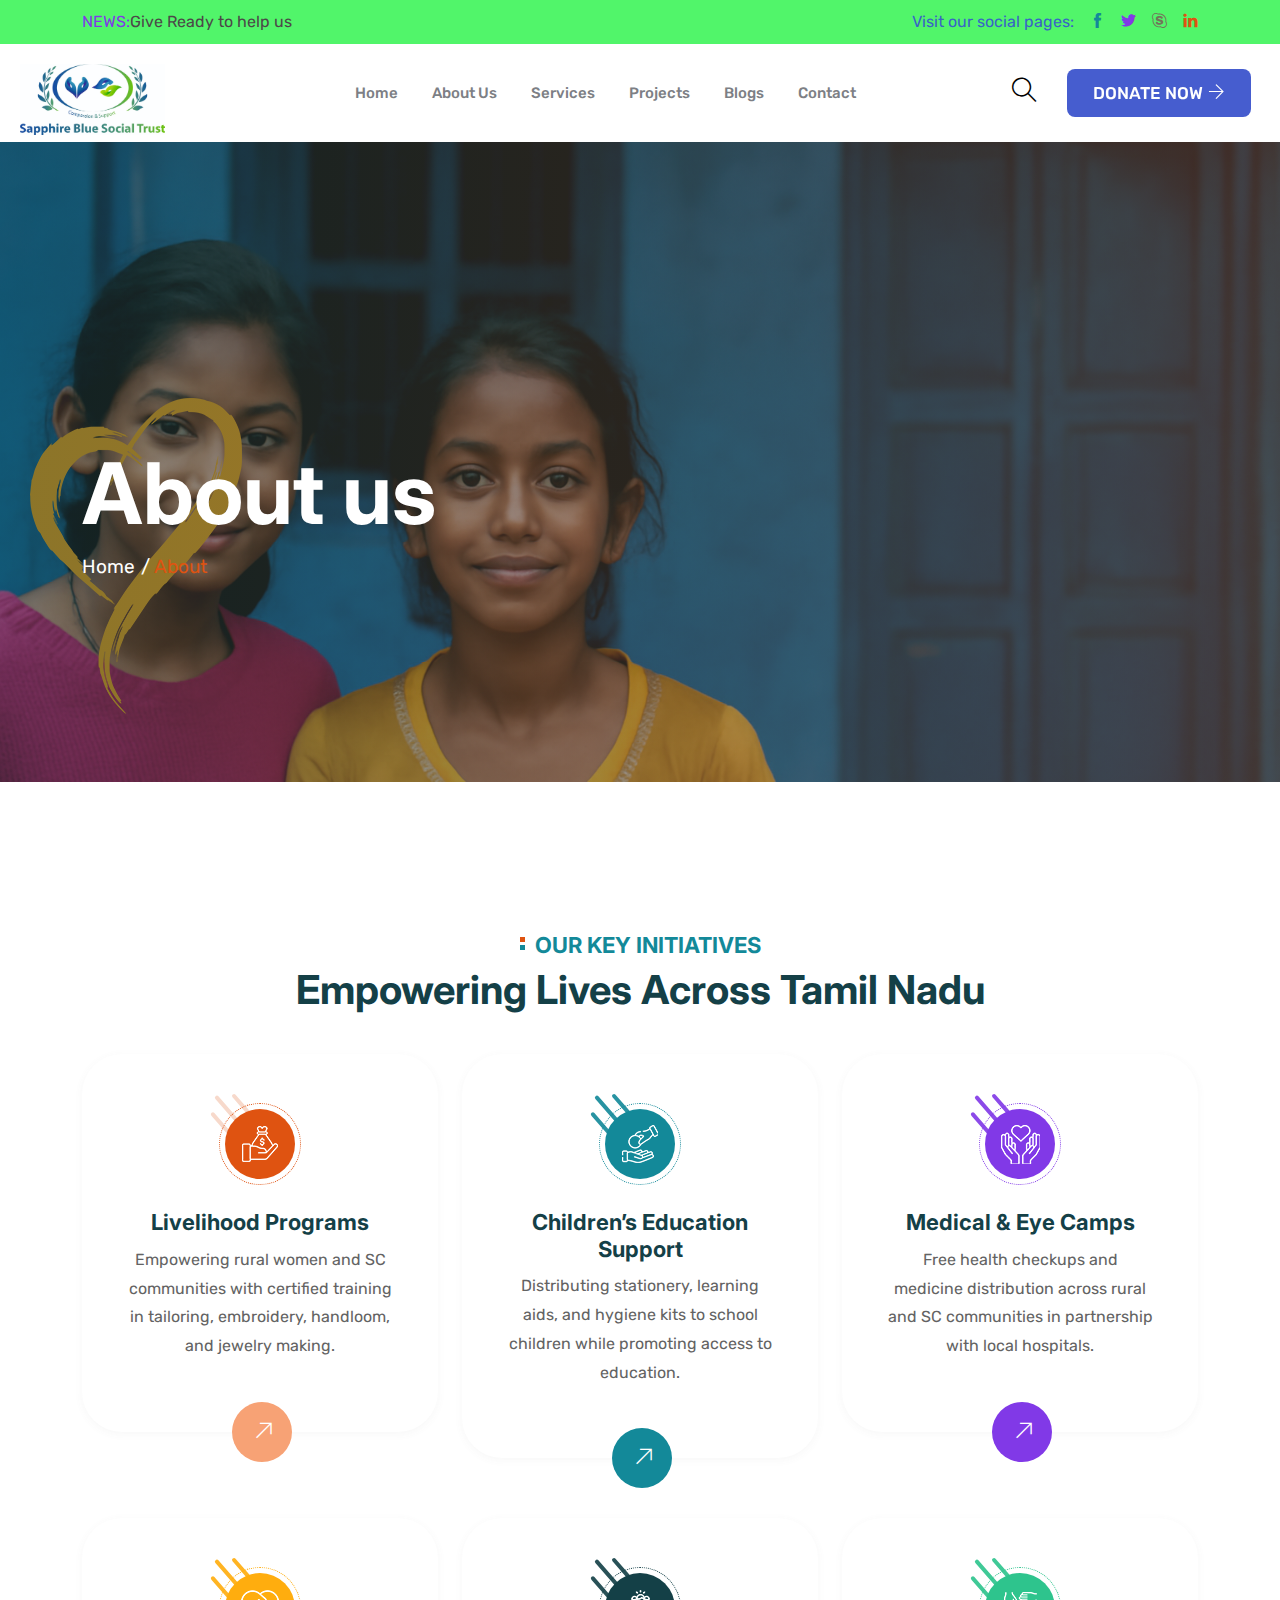
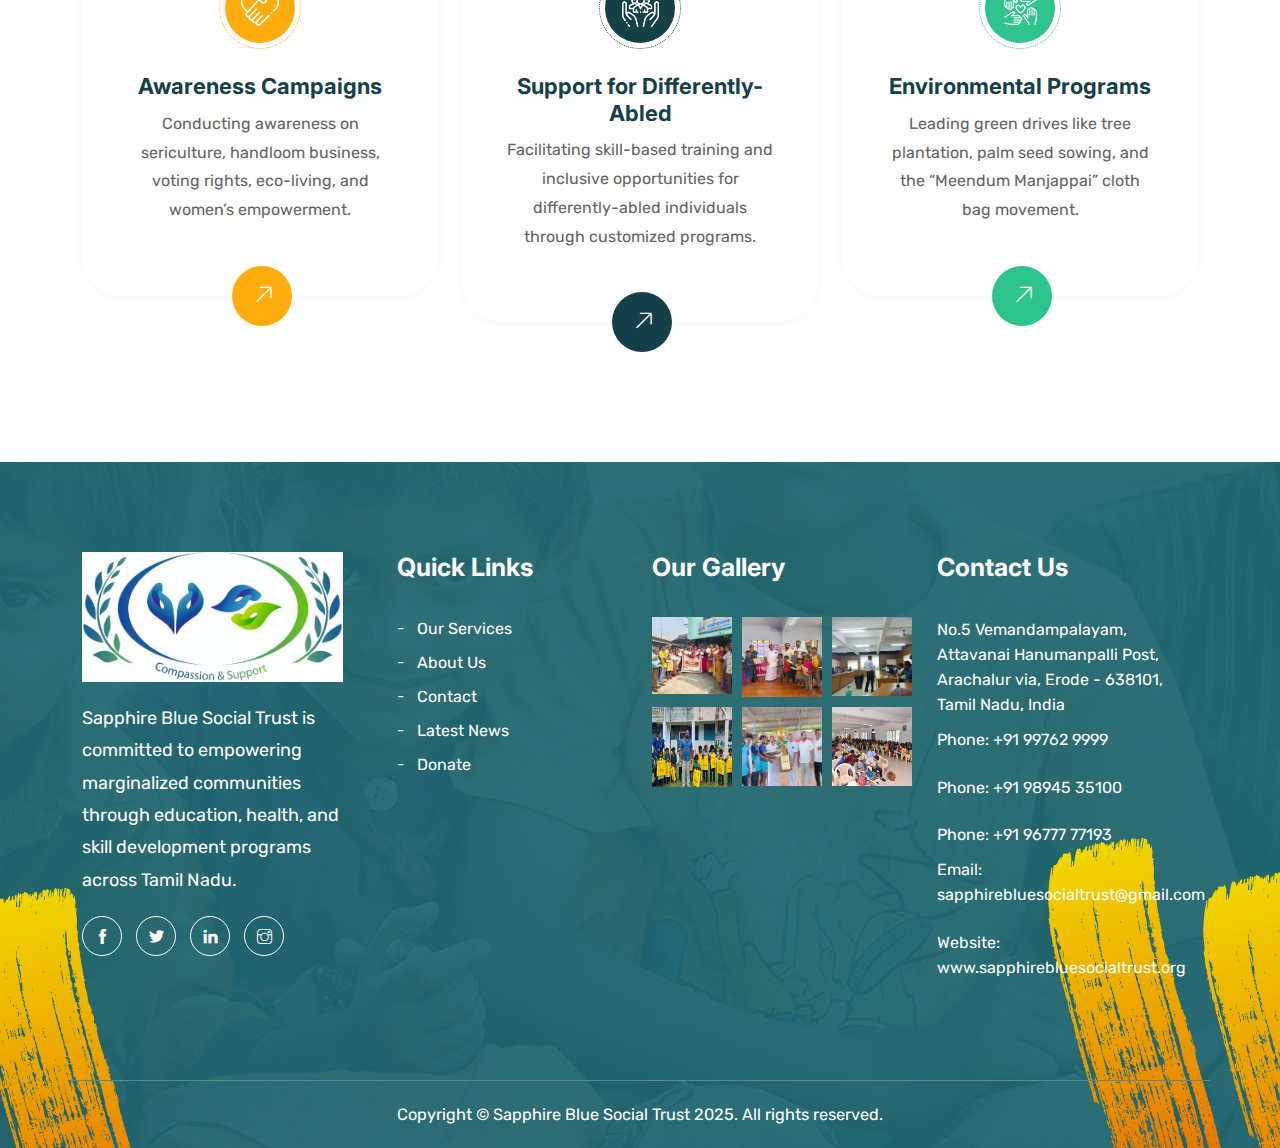
<file: about.html>
<!DOCTYPE html>
<html lang="en">
  <head>
    <meta charset="UTF-8" />
    <meta http-equiv="X-UA-Compatible" content="IE=edge" />
    <meta name="viewport" content="width=device-width, initial-scale=1.0" />
    <meta name="author" content="template" />
    <link
      rel="icon"
      title="Sapphire Blue Social Trust"
      sizes="16x16"
      type="image/png"
      href="assets/images/logo.png"
    />
    <title>Sapphire Blue Social Trust</title>
    <!-- CSS here -->
    <link rel="stylesheet" href="assets/css/bootstrap.min.css" />
    <link rel="stylesheet" href="assets/css/fontawesome-all.css" />
    <link rel="stylesheet" href="assets/css/themify-icons.css" />
    <link rel="stylesheet" href="assets/css/jqueryui.css" />
    <link rel="stylesheet" href="assets/css/nice-select.css" />
    <link rel="stylesheet" href="assets/css/slick.css" />
    <link rel="stylesheet" href="assets/css/animate.min.css" />
    <link rel="stylesheet" href="assets/css/animate.css" />
    <link rel="stylesheet" href="assets/css/slick-theme.css" />
    <link rel="stylesheet" href="assets/css/magnific-popup.css" />
    <link rel="stylesheet" href="assets/styles/style.css" />
  </head>

  <body>
    <div class="main_page_wrapper">
      <!-- ==== header start ==== -->
      <header class="header_section">
        <div class="header_top">
          <div class="container">
            <div class="row align-items-center">
              <div class="col-lg-7 col-12">
                <div class="contacr_info">
                  <ul>
                    <li>
                      <div class="number">
                        <span>NEWS:</span>Give Ready to help us
                      </div>
                    </li>
                  </ul>
                </div>
              </div>
              <div class="col-lg-5 col-12">
                <div class="contacr_right">
                  <ul>
                    <li><span>Visit our social pages:</span></li>
                    <li>
                      <a href="#">
                        <i class="ti-facebook"></i>
                      </a>
                    </li>
                    <li>
                      <a href="#">
                        <i class="ti-twitter-alt"></i>
                      </a>
                    </li>
                    <li>
                      <a href="#">
                        <i class="ti-skype"></i>
                      </a>
                    </li>
                    <li>
                      <a href="#">
                        <i class="ti-linkedin"></i>
                      </a>
                    </li>
                  </ul>
                </div>
              </div>
            </div>
          </div>
        </div>
        <div class="header_wrap">
          <a href="index.html" class="logo">
            <img src="assets/images/logo.png" alt="" />
          </a>
          <div class="header_about_btn" onclick="openNav()">
            <img src="assets/images/about_btn.png" alt="" />
          </div>
          <div class="container">
            <div class="row align-items-center">
              <div class="col-lg-8 col-12">
                <div class="mobile_menu_btn">
                  <div class="icon">
                    <i class="ti-align-justify" id="bar_close"></i>
                  </div>
                </div>
                <div class="menu_wrap" id="menu_wrap">
                  <ul class="main_menu">
                    <li>
                      <a href="index.html">Home</a>
                    </li>

                    <li><a href="about.html">about us</a></li>

                    <li><a href="services.html">Services</a></li>
                    <li>
                      <a href="project-single.html">projects</a>
                    </li>

                    <li><a href="blog.html">Blogs</a></li>

                    <li><a href="contact.html">contact</a></li>
                  </ul>
                </div>
              </div>
              <div class="col-lg-4 col-12">
                <div class="header_right">
                  <div class="search_icon">
                    <i class="ti-search bx-search"></i>
                    <form class="input-box">
                      <div>
                        <input
                          class="search_fild"
                          type="text"
                          placeholder="Search..."
                        />
                        <button type="button"><i class="ti-search"></i></button>
                      </div>
                    </form>
                  </div>
                  <a href="causes-single.html" class="btn_primary"
                    >DONATE NOW<i class="ti-arrow-right"></i
                  ></a>
                </div>
              </div>
            </div>
          </div>
        </div>
      </header>
      <!--  page_title_section  start-->
      <section class="page_title_section">
        <div class="container">
          <div class="row">
            <div class="col-12">
              <div class="content">
                <h2>About us</h2>
                <ul>
                  <li><a href="index.html">Home</a></li>
                  <li>About</li>
                </ul>
              </div>
            </div>
          </div>
        </div>
        <div class="shape">
          <img src="assets/images/slider/shape-5.png" alt="" />
        </div>
      </section>

      <!-- ==== service start ==== -->
      <section class="service_section_s4 section_space">
        <div class="container">
          <div class="row">
            <div class="col-12">
              <div class="top_title">
                <h2>OUR KEY INITIATIVES</h2>
                <h3>Empowering Lives Across Tamil Nadu</h3>
              </div>
            </div>
          </div>
          <div class="row">
            <!-- Initiative 1: Livelihood Programs -->
            <div class="col col-xl-4 col-lg-6 col-md-6 col-12">
              <div class="service_card_s3">
                <div class="item">
                  <div class="icon">
                    <img src="assets/images/service/1.png" alt="Livelihood" />
                    <div class="line_shape">
                      <div class="shape-1"></div>
                      <div class="shape-2"></div>
                      <div class="shape-3"></div>
                    </div>
                  </div>
                  <div class="content">
                    <h2>Livelihood Programs</h2>
                    <p>
                      Empowering rural women and SC communities with certified
                      training in tailoring, embroidery, handloom, and jewelry
                      making.
                    </p>
                  </div>
                </div>
                <a href="#"><i class="ti-arrow-top-right"></i></a>
              </div>
            </div>

            <!-- Initiative 2: Education Support -->
            <div class="col col-xl-4 col-lg-6 col-md-6 col-12">
              <div class="service_card_s3">
                <div class="item">
                  <div class="icon">
                    <img
                      src="assets/images/service/2.png"
                      alt="Education Support"
                    />
                    <div class="line_shape">
                      <div class="shape-1"></div>
                      <div class="shape-2"></div>
                      <div class="shape-3"></div>
                    </div>
                  </div>
                  <div class="content">
                    <h2>Children’s Education Support</h2>
                    <p>
                      Distributing stationery, learning aids, and hygiene kits
                      to school children while promoting access to education.
                    </p>
                  </div>
                </div>
                <a href="#"><i class="ti-arrow-top-right"></i></a>
              </div>
            </div>

            <!-- Initiative 3: Medical & Eye Camps -->
            <div class="col col-xl-4 col-lg-6 col-md-6 col-12">
              <div class="service_card_s3">
                <div class="item">
                  <div class="icon">
                    <img
                      src="assets/images/service/3.png"
                      alt="Medical Camps"
                    />
                    <div class="line_shape">
                      <div class="shape-1"></div>
                      <div class="shape-2"></div>
                      <div class="shape-3"></div>
                    </div>
                  </div>
                  <div class="content">
                    <h2>Medical & Eye Camps</h2>
                    <p>
                      Free health checkups and medicine distribution across
                      rural and SC communities in partnership with local
                      hospitals.
                    </p>
                  </div>
                </div>
                <a href="#"><i class="ti-arrow-top-right"></i></a>
              </div>
            </div>

            <!-- Initiative 4: Awareness Campaigns -->
            <div class="col col-xl-4 col-lg-6 col-md-6 col-12">
              <div class="service_card_s3">
                <div class="item">
                  <div class="icon">
                    <img
                      src="assets/images/service/4.png"
                      alt="Awareness Campaigns"
                    />
                    <div class="line_shape">
                      <div class="shape-1"></div>
                      <div class="shape-2"></div>
                      <div class="shape-3"></div>
                    </div>
                  </div>
                  <div class="content">
                    <h2>Awareness Campaigns</h2>
                    <p>
                      Conducting awareness on sericulture, handloom business,
                      voting rights, eco-living, and women’s empowerment.
                    </p>
                  </div>
                </div>
                <a href="#"><i class="ti-arrow-top-right"></i></a>
              </div>
            </div>

            <!-- Initiative 5: Support for Differently-Abled -->
            <div class="col col-xl-4 col-lg-6 col-md-6 col-12">
              <div class="service_card_s3">
                <div class="item">
                  <div class="icon">
                    <img
                      src="assets/images/service/5.png"
                      alt="Disability Support"
                    />
                    <div class="line_shape">
                      <div class="shape-1"></div>
                      <div class="shape-2"></div>
                      <div class="shape-3"></div>
                    </div>
                  </div>
                  <div class="content">
                    <h2>Support for Differently-Abled</h2>
                    <p>
                      Facilitating skill-based training and inclusive
                      opportunities for differently-abled individuals through
                      customized programs.
                    </p>
                  </div>
                </div>
                <a href="#"><i class="ti-arrow-top-right"></i></a>
              </div>
            </div>

            <!-- Initiative 6: Environmental Programs -->
            <div class="col col-xl-4 col-lg-6 col-md-6 col-12">
              <div class="service_card_s3">
                <div class="item">
                  <div class="icon">
                    <img
                      src="assets/images/service/6.png"
                      alt="Environmental Programs"
                    />
                    <div class="line_shape">
                      <div class="shape-1"></div>
                      <div class="shape-2"></div>
                      <div class="shape-3"></div>
                    </div>
                  </div>
                  <div class="content">
                    <h2>Environmental Programs</h2>
                    <p>
                      Leading green drives like tree plantation, palm seed
                      sowing, and the “Meendum Manjappai” cloth bag movement.
                    </p>
                  </div>
                </div>
                <a href="#"><i class="ti-arrow-top-right"></i></a>
              </div>
            </div>
          </div>
        </div>
      </section>

      <!-- ==== team start ==== -->
      <!-- <section class="team_section section_space">
        <div class="container">
          <div class="row">
            <div class="col-12">
              <div class="top_title s2">
                <h2>OUR TEAM MEMBER</h2>
                <h3>Happy Team Member Meet</h3>
              </div>
            </div>
          </div>
          <div class="team_wrap">
            <div class="row">
              <div class="col col-lg-4 col-md-6 col-12">
                <div class="team_card">
                  <div class="image">
                    <img src="assets/images/team/1.jpg" alt="" />
                  </div>
                  <div class="content">
                    <h2><a href="team-single.html">Porata Barat</a></h2>
                    <span>Founder</span>
                    <ul>
                      <li>
                        <a href="#"><i class="ti-facebook"></i></a>
                      </li>
                      <li>
                        <a href="#"><i class="ti-instagram"></i></a>
                      </li>
                      <li><span></span></li>
                      <li>
                        <a href="#"><i class="ti-twitter-alt"></i></a>
                      </li>
                      <li>
                        <a href="#"><i class="ti-vimeo-alt"></i></a>
                      </li>
                    </ul>
                  </div>
                  <div class="shape">
                    <svg
                      version="1.0"
                      viewBox="0 0 370.000000 351.000000"
                      preserveAspectRatio="xMidYMid meet"
                    >
                      <g
                        transform="translate(0.000000,351.000000) scale(0.100000,-0.100000)"
                        stroke="none"
                      >
                        <path
                          d="M891 3499 c-268 -33 -535 -176 -788 -422 l-103 -100 0 -1489 0 -1488
  1850 0 1850 0 0 1485 0 1486 -62 -52 c-147 -122 -389 -257 -561 -313 -228 -74
  -489 -76 -668 -5 -198 78 -313 167 -513 401 -142 166 -252 265 -386 350 -193
  121 -412 173 -619 147z"
                        />
                      </g>
                    </svg>
                  </div>
                </div>
              </div>
              <div class="col col-lg-4 col-md-6 col-12">
                <div class="team_card">
                  <div class="image">
                    <img src="assets/images/team/2.jpg" alt="" />
                  </div>
                  <div class="content">
                    <h2><a href="team-single.html">Larata Makat</a></h2>
                    <span>Founder</span>
                    <ul>
                      <li>
                        <a href="#"><i class="ti-facebook"></i></a>
                      </li>
                      <li>
                        <a href="#"><i class="ti-instagram"></i></a>
                      </li>
                      <li><span></span></li>
                      <li>
                        <a href="#"><i class="ti-twitter-alt"></i></a>
                      </li>
                      <li>
                        <a href="#"><i class="ti-vimeo-alt"></i></a>
                      </li>
                    </ul>
                  </div>
                  <div class="shape">
                    <svg
                      version="1.0"
                      viewBox="0 0 370.000000 351.000000"
                      preserveAspectRatio="xMidYMid meet"
                    >
                      <g
                        transform="translate(0.000000,351.000000) scale(0.100000,-0.100000)"
                        stroke="none"
                      >
                        <path
                          d="M891 3499 c-268 -33 -535 -176 -788 -422 l-103 -100 0 -1489 0 -1488
  1850 0 1850 0 0 1485 0 1486 -62 -52 c-147 -122 -389 -257 -561 -313 -228 -74
  -489 -76 -668 -5 -198 78 -313 167 -513 401 -142 166 -252 265 -386 350 -193
  121 -412 173 -619 147z"
                        />
                      </g>
                    </svg>
                  </div>
                </div>
              </div>
              <div class="col col-lg-4 col-md-6 col-12">
                <div class="team_card">
                  <div class="image">
                    <img src="assets/images/team/3.jpg" alt="" />
                  </div>
                  <div class="content">
                    <h2><a href="team-single.html">Karat Motana</a></h2>
                    <span>Founder</span>
                    <ul>
                      <li>
                        <a href="#"><i class="ti-facebook"></i></a>
                      </li>
                      <li>
                        <a href="#"><i class="ti-instagram"></i></a>
                      </li>
                      <li><span></span></li>
                      <li>
                        <a href="#"><i class="ti-twitter-alt"></i></a>
                      </li>
                      <li>
                        <a href="#"><i class="ti-vimeo-alt"></i></a>
                      </li>
                    </ul>
                  </div>
                  <div class="shape">
                    <svg
                      version="1.0"
                      viewBox="0 0 370.000000 351.000000"
                      preserveAspectRatio="xMidYMid meet"
                    >
                      <g
                        transform="translate(0.000000,351.000000) scale(0.100000,-0.100000)"
                        stroke="none"
                      >
                        <path
                          d="M891 3499 c-268 -33 -535 -176 -788 -422 l-103 -100 0 -1489 0 -1488
  1850 0 1850 0 0 1485 0 1486 -62 -52 c-147 -122 -389 -257 -561 -313 -228 -74
  -489 -76 -668 -5 -198 78 -313 167 -513 401 -142 166 -252 265 -386 350 -193
  121 -412 173 -619 147z"
                        />
                      </g>
                    </svg>
                  </div>
                </div>
              </div>
            </div>
            <div class="team_btn">
              <a href="team-single.html" class="btn_primary"
                >View ALL TEAM<i class="ti-arrow-right"></i
              ></a>
            </div>
          </div>
        </div>
        <div class="bg_shape">
          <img src="assets/images/team/bg_shape.png" alt="" />
        </div>
      </section> -->

      <!-- ==== brand start ==== -->
      <!-- <section class="brand_section">
        <h2 class="d-none">display hidden</h2>
        <div class="container">
          <div class="brand_slider">
            <div class="item">
              <div class="image">
                <img src="assets/images/brand/1.png" alt="" />
              </div>
            </div>
            <div class="item">
              <div class="image">
                <img src="assets/images/brand/2.png" alt="" />
              </div>
            </div>
            <div class="item">
              <div class="image">
                <img src="assets/images/brand/3.png" alt="" />
              </div>
            </div>
            <div class="item">
              <div class="image">
                <img src="assets/images/brand/4.png" alt="" />
              </div>
            </div>
            <div class="item">
              <div class="image">
                <img src="assets/images/brand/5.png" alt="" />
              </div>
            </div>
            <div class="item">
              <div class="image">
                <img src="assets/images/brand/2.png" alt="" />
              </div>
            </div>
          </div>
        </div>
      </section>

      <!-- ==== causes start ==== -->
      <!-- ==== Service Section Start ==== -->

      <!-- ==== footer start ==== -->
      <section class="footer_section">
        <div class="footer_top">
          <div class="container">
            <div class="row">
              <!-- About Widget -->
              <div class="col-lg-3 col-md-6 col-12">
                <div class="widget_column widget_about">
                  <div class="footer_logo">
                    <a href="index.html">
                      <img
                        src="assets/images/logo3.png"
                        alt="Sapphire Blue Social Trust Logo"
                      />
                    </a>
                  </div>
                  <p>
                    Sapphire Blue Social Trust is committed to empowering
                    marginalized communities through education, health, and
                    skill development programs across Tamil Nadu.
                  </p>
                  <ul class="social_widget">
                    <li>
                      <a
                        href="https://facebook.com/SapphireBlueSocialTrust"
                        target="_blank"
                        ><i class="ti-facebook"></i
                      ></a>
                    </li>
                    <li>
                      <a
                        href="https://twitter.com/SapphireBlueST"
                        target="_blank"
                        ><i class="ti-twitter-alt"></i
                      ></a>
                    </li>
                    <li>
                      <a
                        href="https://linkedin.com/company/sapphire-blue-social-trust"
                        target="_blank"
                        ><i class="ti-linkedin"></i
                      ></a>
                    </li>
                    <li>
                      <a
                        href="https://instagram.com/SapphireBlueSocialTrust"
                        target="_blank"
                        ><i class="ti-instagram"></i
                      ></a>
                    </li>
                  </ul>
                </div>
              </div>

              <!-- Quick Links Widget -->
              <div class="col-lg-3 col-md-6 col-12">
                <div class="widget_column widget_link">
                  <h2>Quick Links</h2>
                  <ul>
                    <li><a href="services.html">Our Services</a></li>
                    <li><a href="about.html">About Us</a></li>
                    <li><a href="contact.html">Contact</a></li>
                    <li><a href="blog.html">Latest News</a></li>
                    <li><a href="causes-single.html">Donate</a></li>
                  </ul>
                </div>
              </div>

              <!-- Gallery Widget -->
              <div class="col-lg-3 col-md-6 col-12">
                <div class="widget_column widget_instagram">
                  <h2>Our Gallery</h2>
                  <ul
                    style="
                      display: grid;
                      grid-template-columns: repeat(3, 80px);
                      gap: 10px;
                    "
                  >
                    <li>
                      <img
                        src="assets/images/gallery/1.jpg"
                        alt="Gallery Image 1"
                      />
                    </li>
                    <li>
                      <img
                        src="assets/images/gallery/2.jpg"
                        alt="Gallery Image 2"
                      />
                    </li>
                    <li>
                      <img
                        src="assets/images/gallery/3.jpg"
                        alt="Gallery Image 3"
                      />
                    </li>
                    <li>
                      <img
                        src="assets/images/gallery/4.jpg"
                        alt="Gallery Image 4"
                      />
                    </li>
                    <li>
                      <img
                        src="assets/images/gallery/5.jpg"
                        alt="Gallery Image 5"
                      />
                    </li>
                    <li>
                      <img
                        src="assets/images/gallery/6.jpg"
                        alt="Gallery Image 6"
                      />
                    </li>
                  </ul>
                </div>
              </div>

              <!-- Contact Widget -->
              <div class="col-lg-3 col-md-6 col-12">
                <div class="widget_column widget_contact">
                  <h2>Contact Us</h2>
                  <div>
                    <span>
                      No.5 Vemandampalayam, Attavanai Hanumanpalli Post,<br />
                      Arachalur via, Erode - 638101,<br />
                      Tamil Nadu, India
                    </span>
                  </div>
                  <div>
                    <span>Phone: +91 99762 9999</span><br />
                    <span>Phone: +91 98945 35100</span><br />
                    <span>Phone: +91 96777 77193</span>
                  </div>
                  <div>
                    <span>Email: sapphirebluesocialtrust@gmail.com</span><br />
                    <span>Website: www.sapphirebluesocialtrust.org</span>
                  </div>
                </div>
              </div>
            </div>
          </div>
        </div>

        <div class="footer_bottom">
          <div class="container">
            <div class="row">
              <div class="col-12">
                <p>
                  Copyright © Sapphire Blue Social Trust 2025. All rights
                  reserved.
                </p>
              </div>
            </div>
          </div>
        </div>

        <div class="shape-1">
          <img src="assets/images/footer/shape-1.png" alt="Decorative Shape" />
        </div>
        <div class="shape-2">
          <img src="assets/images/footer/shape-2.png" alt="Decorative Shape" />
        </div>
      </section>
      <a id="button"></a>
      <!-- plugins js -->

      <script src="assets/js/jquery-min.js"></script>
      <script src="assets/js/bootstrap.bundle.min.js"></script>
      <script src="assets/js/slick.min.js"></script>
      <script src="assets/js/slick-animation.min.js"></script>
      <script src="assets/js/jquery.magnific-popup.min.js"></script>
      <script src="assets/js/counterup.min.js"></script>
      <script src="assets/js/waypoints.js"></script>
      <script src="assets/js/datepicker.js"></script>
      <script src="assets/js/wow.js"></script>
      <script src="assets/js/jquery.nice-select.js"></script>
      <script src="assets/js/script.js"></script>
    </div>
  </body>
</html>
</file>
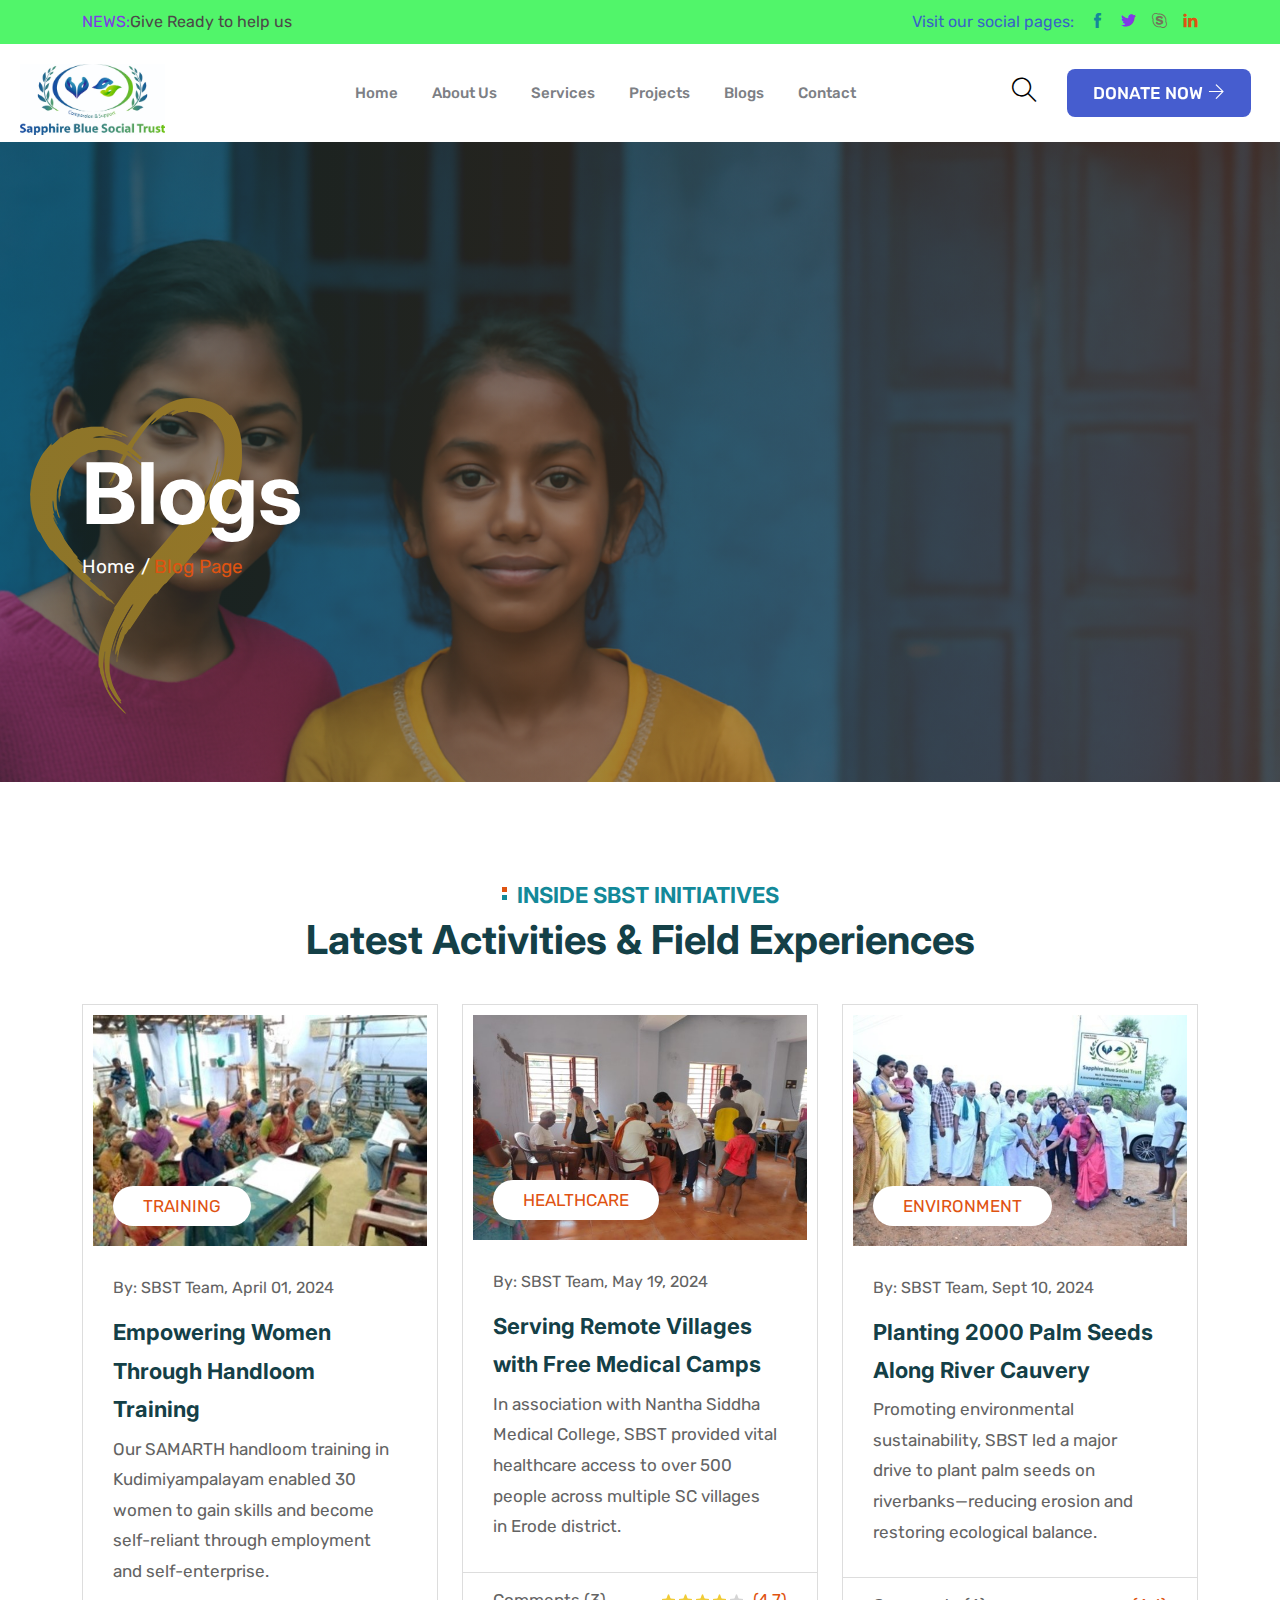
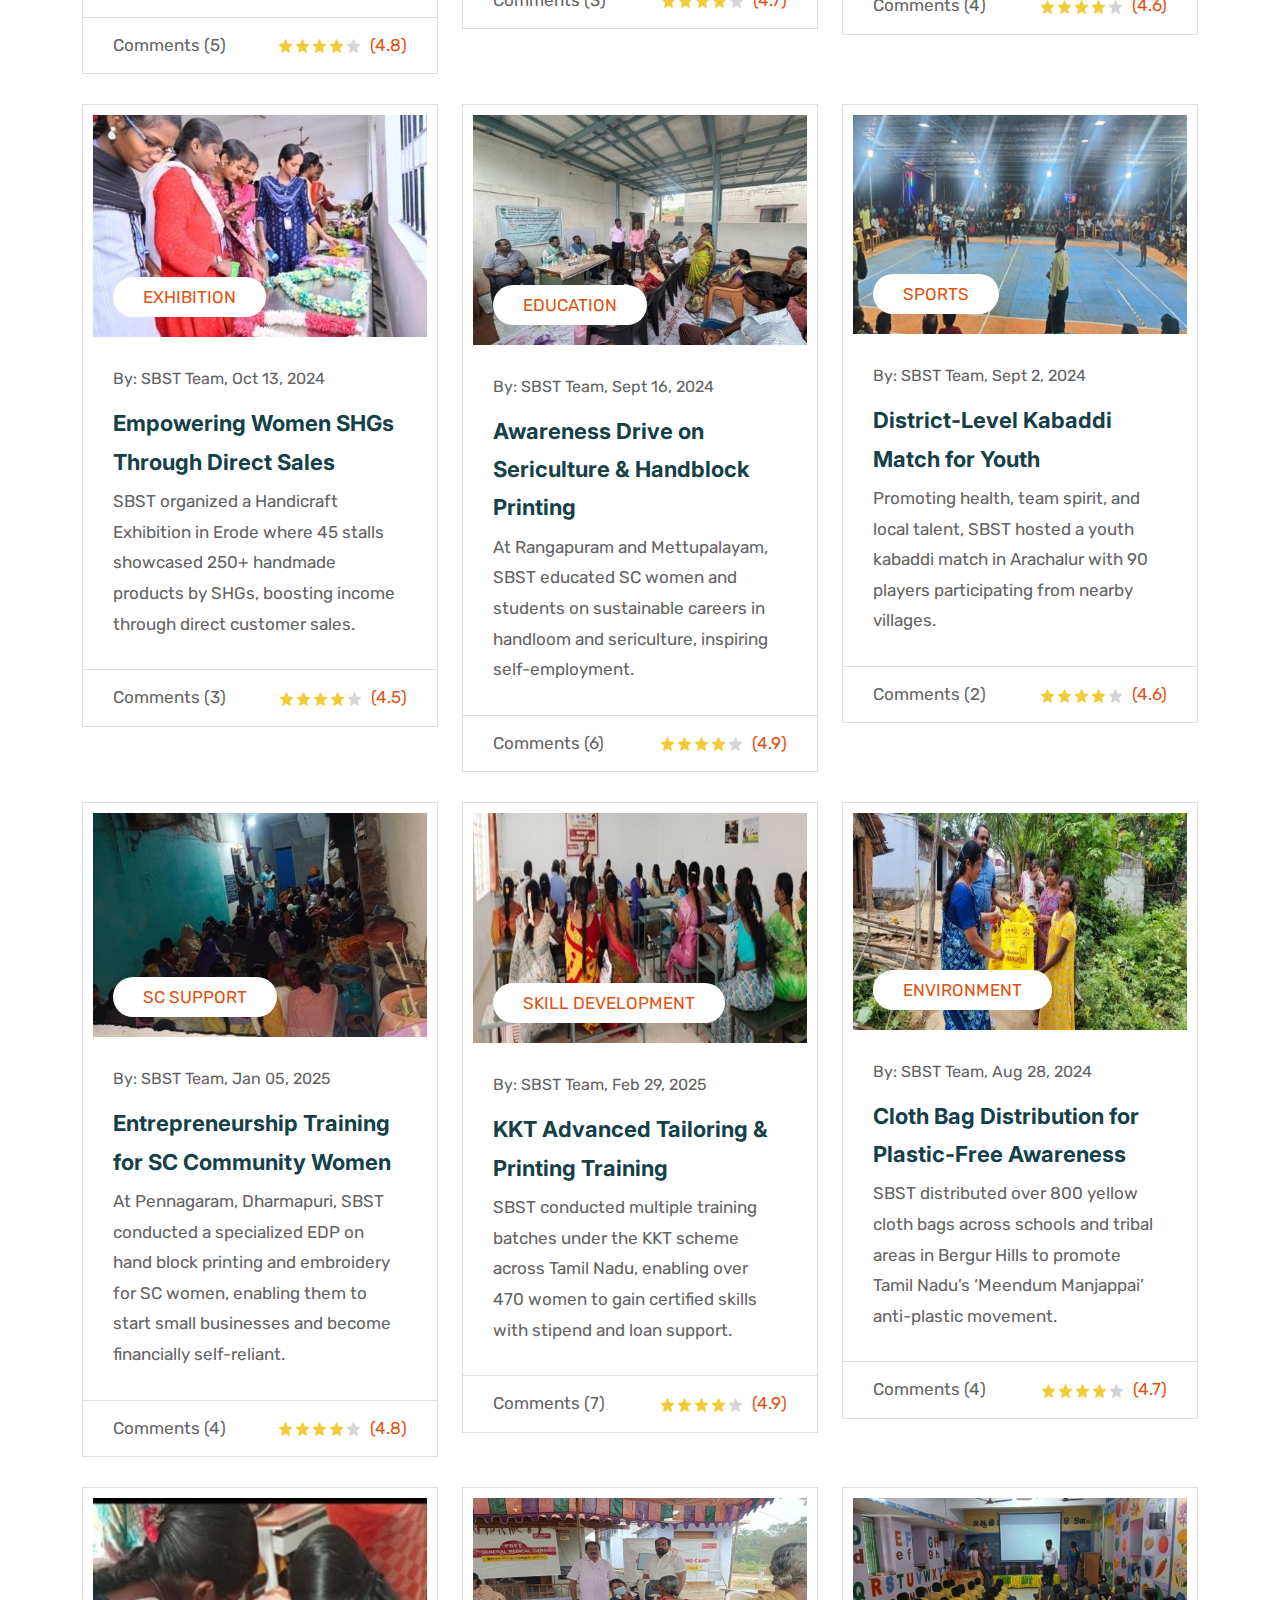
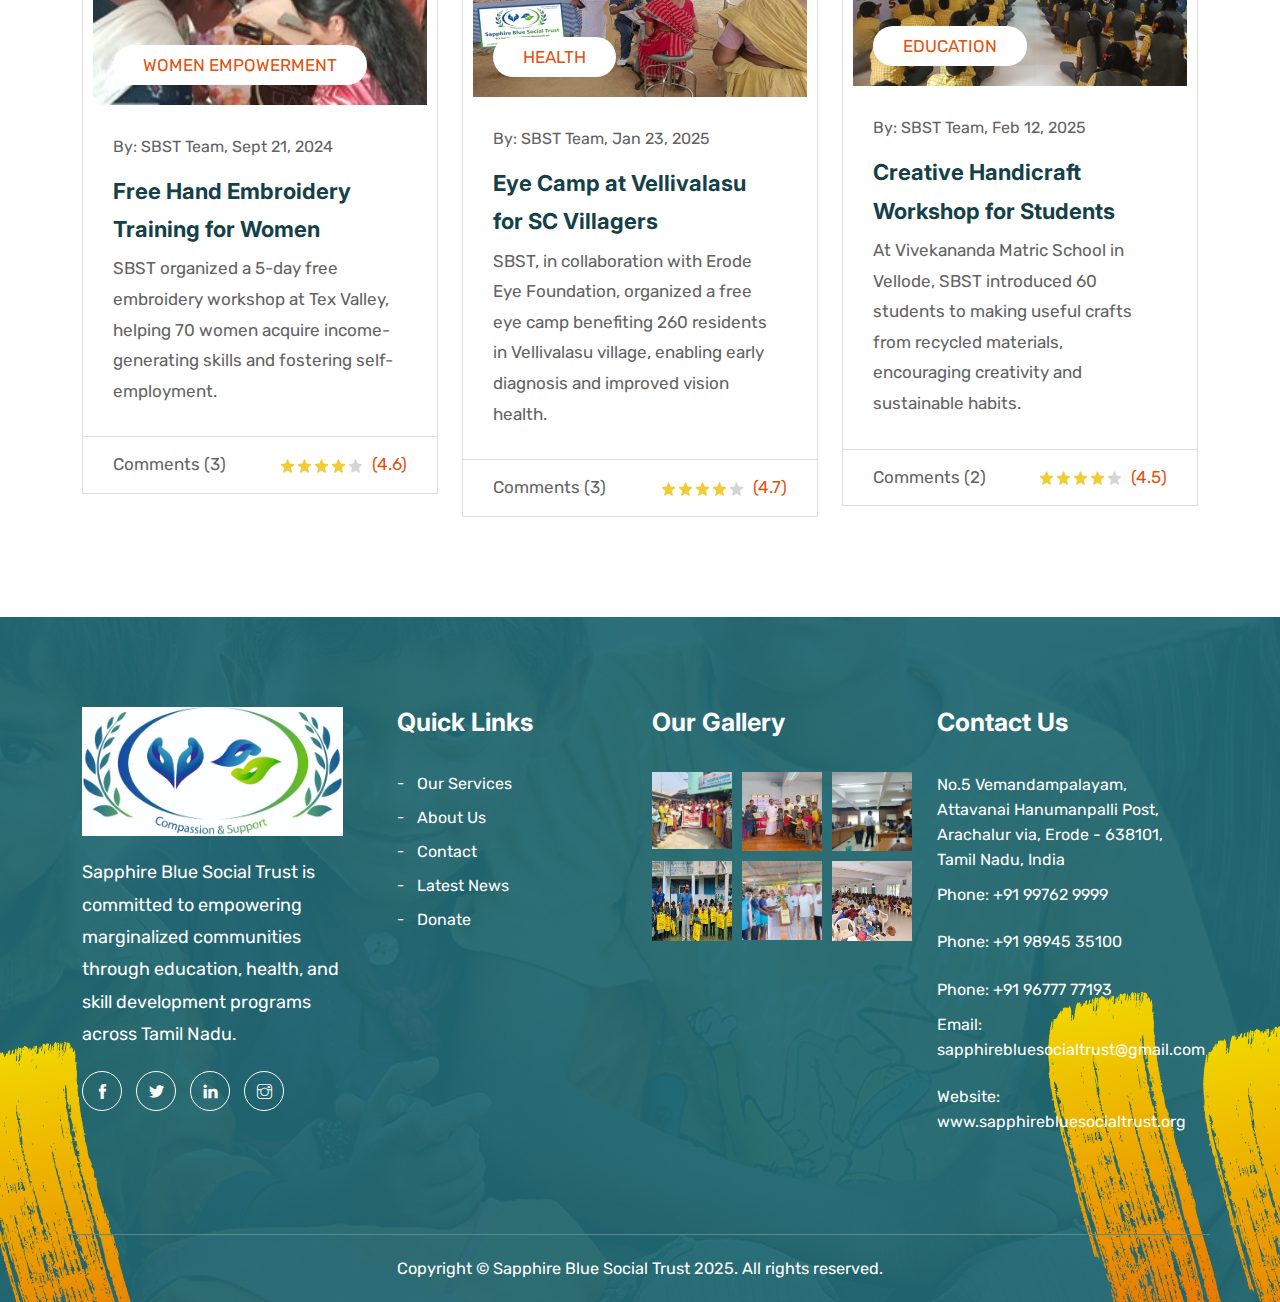
<file: blog.html>
<!DOCTYPE html>
<html lang="en">
  <head>
    <meta charset="UTF-8" />
    <meta http-equiv="X-UA-Compatible" content="IE=edge" />
    <meta name="viewport" content="width=device-width, initial-scale=1.0" />
    <meta name="author" content="template" />
    <link
      rel="icon"
      title="SapphireBlueSocialTrust"
      sizes="16x16"
      type="image/png"
      href="assets/images/logo.png"
    />
    <title>Nonta - Charity Nonprofit HTML5 Template</title>

    <!-- CSS here -->
    <link rel="stylesheet" href="assets/css/bootstrap.min.css" />
    <link rel="stylesheet" href="assets/css/fontawesome-all.css" />
    <link rel="stylesheet" href="assets/css/themify-icons.css" />
    <link rel="stylesheet" href="assets/css/jqueryui.css" />
    <link rel="stylesheet" href="assets/css/nice-select.css" />
    <link rel="stylesheet" href="assets/css/slick.css" />
    <link rel="stylesheet" href="assets/css/animate.min.css" />
    <link rel="stylesheet" href="assets/css/animate.css" />
    <link rel="stylesheet" href="assets/css/slick-theme.css" />
    <link rel="stylesheet" href="assets/css/magnific-popup.css" />
    <link rel="stylesheet" href="assets/styles/style.css" />
  </head>

  <body>
    <div class="main_page_wrapper">
      <!-- ==== header start ==== -->
      <header class="header_section">
        <div class="header_top">
          <div class="container">
            <div class="row align-items-center">
              <div class="col-lg-7 col-12">
                <div class="contacr_info">
                  <ul>
                    <li>
                      <div class="number">
                        <span>NEWS:</span>Give Ready to help us
                      </div>
                    </li>
                  </ul>
                </div>
              </div>
              <div class="col-lg-5 col-12">
                <div class="contacr_right">
                  <ul>
                    <li><span>Visit our social pages:</span></li>
                    <li>
                      <a href="#">
                        <i class="ti-facebook"></i>
                      </a>
                    </li>
                    <li>
                      <a href="#">
                        <i class="ti-twitter-alt"></i>
                      </a>
                    </li>
                    <li>
                      <a href="#">
                        <i class="ti-skype"></i>
                      </a>
                    </li>
                    <li>
                      <a href="#">
                        <i class="ti-linkedin"></i>
                      </a>
                    </li>
                  </ul>
                </div>
              </div>
            </div>
          </div>
        </div>
        <div class="header_wrap">
          <a href="index.html" class="logo">
            <img src="assets/images/logo.png" alt="" />
          </a>
          <div class="header_about_btn" onclick="openNav()">
            <img src="assets/images/about_btn.png" alt="" />
          </div>
          <div class="container">
            <div class="row align-items-center">
              <div class="col-lg-8 col-12">
                <div class="mobile_menu_btn">
                  <div class="icon">
                    <i class="ti-align-justify" id="bar_close"></i>
                  </div>
                </div>
                <div class="menu_wrap" id="menu_wrap">
                  <ul class="main_menu">
                    <li>
                      <a href="index.html">Home</a>
                    </li>

                    <li><a href="about.html">about us</a></li>

                    <li><a href="services.html">Services</a></li>
                    <li>
                      <a href="project-single.html">projects</a>
                    </li>

                    <li><a href="blog.html">Blogs</a></li>

                    <li><a href="contact.html">contact</a></li>
                  </ul>
                </div>
              </div>
              <div class="col-lg-4 col-12">
                <div class="header_right">
                  <div class="search_icon">
                    <i class="ti-search bx-search"></i>
                    <form class="input-box">
                      <div>
                        <input
                          class="search_fild"
                          type="text"
                          placeholder="Search..."
                        />
                        <button type="button"><i class="ti-search"></i></button>
                      </div>
                    </form>
                  </div>
                  <a href="causes-single.html" class="btn_primary"
                    >DONATE NOW<i class="ti-arrow-right"></i
                  ></a>
                </div>
              </div>
            </div>
          </div>
        </div>
      </header>

      <!--  page_title_section  start-->
      <section class="page_title_section">
        <div class="container">
          <div class="row">
            <div class="col-12">
              <div class="content">
                <h2>Blogs</h2>
                <ul>
                  <li><a href="index.html">Home</a></li>
                  <li>Blog Page</li>
                </ul>
              </div>
            </div>
          </div>
        </div>
        <div class="shape">
          <img src="assets/images/slider/shape-5.png" alt="" />
        </div>
      </section>

      <!-- ==== blog start ==== -->
      <section class="blog_section_s5 section_space">
        <div class="container">
          <div class="row">
            <div class="top_title">
              <div class="row">
                <div class="col-12">
                  <h2>INSIDE SBST INITIATIVES</h2>
                  <h3>Latest Activities & Field Experiences</h3>
                </div>
              </div>
            </div>
          </div>
          <div class="row">
            <!-- Blog 1: Skill Training -->
            <div class="col col-lg-4 col-md-6 col-12">
              <div class="blog-card">
                <div class="image">
                  <img
                    src="assets/images/blog/handloom-training.jpg"
                    alt="Skill Training Program"
                  />
                  <span>TRAINING</span>
                  <div class="overle">
                    <img
                      src="assets/images/blog/shape.png"
                      alt="Decorative Shape"
                    />
                  </div>
                </div>
                <div class="content">
                  <span>By: SBST Team, April 01, 2024</span>
                  <h2>
                    <a href="blog-single.html"
                      >Empowering Women Through Handloom Training</a
                    >
                  </h2>
                  <p>
                    Our SAMARTH handloom training in Kudimiyampalayam enabled 30
                    women to gain skills and become self-reliant through
                    employment and self-enterprise.
                  </p>
                </div>
                <div class="comment_reting">
                  <div class="comment"><span>Comments (5)</span></div>
                  <div class="reting">
                    <ul>
                      <li><img src="assets/images/blog/star.png" alt="" /></li>
                      <li><img src="assets/images/blog/star.png" alt="" /></li>
                      <li><img src="assets/images/blog/star.png" alt="" /></li>
                      <li><img src="assets/images/blog/star.png" alt="" /></li>
                      <li><img src="assets/images/blog/star1.png" alt="" /></li>
                    </ul>
                    <span>(4.8)</span>
                  </div>
                </div>
              </div>
            </div>

            <!-- Blog 2: Medical Camps -->
            <div class="col col-lg-4 col-md-6 col-12">
              <div class="blog-card">
                <div class="image">
                  <img
                    src="assets/images/blog/medical-camp.jpg"
                    alt="Medical Camp"
                  />
                  <span>HEALTHCARE</span>
                  <div class="overle">
                    <img
                      src="assets/images/blog/shape.png"
                      alt="Decorative Shape"
                    />
                  </div>
                </div>
                <div class="content">
                  <span>By: SBST Team, May 19, 2024</span>
                  <h2>
                    <a href="blog-single.html"
                      >Serving Remote Villages with Free Medical Camps</a
                    >
                  </h2>
                  <p>
                    In association with Nantha Siddha Medical College, SBST
                    provided vital healthcare access to over 500 people across
                    multiple SC villages in Erode district.
                  </p>
                </div>
                <div class="comment_reting">
                  <div class="comment"><span>Comments (3)</span></div>
                  <div class="reting">
                    <ul>
                      <li><img src="assets/images/blog/star.png" alt="" /></li>
                      <li><img src="assets/images/blog/star.png" alt="" /></li>
                      <li><img src="assets/images/blog/star.png" alt="" /></li>
                      <li><img src="assets/images/blog/star.png" alt="" /></li>
                      <li><img src="assets/images/blog/star1.png" alt="" /></li>
                    </ul>
                    <span>(4.7)</span>
                  </div>
                </div>
              </div>
            </div>

            <!-- Blog 3: Tree Plantation -->
            <div class="col col-lg-4 col-md-6 col-12">
              <div class="blog-card">
                <div class="image">
                  <img
                    src="assets/images/blog/tree-planting.jpg"
                    alt="Tree Plantation"
                  />
                  <span>ENVIRONMENT</span>
                  <div class="overle">
                    <img
                      src="assets/images/blog/shape.png"
                      alt="Decorative Shape"
                    />
                  </div>
                </div>
                <div class="content">
                  <span>By: SBST Team, Sept 10, 2024</span>
                  <h2>
                    <a href="blog-single.html"
                      >Planting 2000 Palm Seeds Along River Cauvery</a
                    >
                  </h2>
                  <p>
                    Promoting environmental sustainability, SBST led a major
                    drive to plant palm seeds on riverbanks—reducing erosion and
                    restoring ecological balance.
                  </p>
                </div>
                <div class="comment_reting">
                  <div class="comment"><span>Comments (4)</span></div>
                  <div class="reting">
                    <ul>
                      <li><img src="assets/images/blog/star.png" alt="" /></li>
                      <li><img src="assets/images/blog/star.png" alt="" /></li>
                      <li><img src="assets/images/blog/star.png" alt="" /></li>
                      <li><img src="assets/images/blog/star.png" alt="" /></li>
                      <li><img src="assets/images/blog/star1.png" alt="" /></li>
                    </ul>
                    <span>(4.6)</span>
                  </div>
                </div>
              </div>
            </div>

            <!-- Additional Blog Cards (optional) -->
            <!-- Add more real events like exhibitions, child education kits, or Kabaddi tournaments here -->
            <!-- Blog 4: Women SHG Exhibition -->
            <div class="col col-lg-4 col-md-6 col-12">
              <div class="blog-card">
                <div class="image">
                  <img
                    src="assets/images/blog/shg-exhibition.jpg"
                    alt="SHG Exhibition"
                  />
                  <span>EXHIBITION</span>
                  <div class="overle">
                    <img
                      src="assets/images/blog/shape.png"
                      alt="Decorative Shape"
                    />
                  </div>
                </div>
                <div class="content">
                  <span>By: SBST Team, Oct 13, 2024</span>
                  <h2>
                    <a href="blog-single.html"
                      >Empowering Women SHGs Through Direct Sales</a
                    >
                  </h2>
                  <p>
                    SBST organized a Handicraft Exhibition in Erode where 45
                    stalls showcased 250+ handmade products by SHGs, boosting
                    income through direct customer sales.
                  </p>
                </div>
                <div class="comment_reting">
                  <div class="comment"><span>Comments (3)</span></div>
                  <div class="reting">
                    <ul>
                      <li><img src="assets/images/blog/star.png" alt="" /></li>
                      <li><img src="assets/images/blog/star.png" alt="" /></li>
                      <li><img src="assets/images/blog/star.png" alt="" /></li>
                      <li><img src="assets/images/blog/star.png" alt="" /></li>
                      <li><img src="assets/images/blog/star1.png" alt="" /></li>
                    </ul>
                    <span>(4.5)</span>
                  </div>
                </div>
              </div>
            </div>

            <!-- Blog 5: Awareness Program -->
            <div class="col col-lg-4 col-md-6 col-12">
              <div class="blog-card">
                <div class="image">
                  <img
                    src="assets/images/blog/awareness-program.jpg"
                    alt="Awareness Program"
                  />
                  <span>EDUCATION</span>
                  <div class="overle">
                    <img
                      src="assets/images/blog/shape.png"
                      alt="Decorative Shape"
                    />
                  </div>
                </div>
                <div class="content">
                  <span>By: SBST Team, Sept 16, 2024</span>
                  <h2>
                    <a href="blog-single.html"
                      >Awareness Drive on Sericulture & Handblock Printing</a
                    >
                  </h2>
                  <p>
                    At Rangapuram and Mettupalayam, SBST educated SC women and
                    students on sustainable careers in handloom and sericulture,
                    inspiring self-employment.
                  </p>
                </div>
                <div class="comment_reting">
                  <div class="comment"><span>Comments (6)</span></div>
                  <div class="reting">
                    <ul>
                      <li><img src="assets/images/blog/star.png" alt="" /></li>
                      <li><img src="assets/images/blog/star.png" alt="" /></li>
                      <li><img src="assets/images/blog/star.png" alt="" /></li>
                      <li><img src="assets/images/blog/star.png" alt="" /></li>
                      <li><img src="assets/images/blog/star1.png" alt="" /></li>
                    </ul>
                    <span>(4.9)</span>
                  </div>
                </div>
              </div>
            </div>

            <!-- Blog 6: Sports & Youth Engagement -->
            <div class="col col-lg-4 col-md-6 col-12">
              <div class="blog-card">
                <div class="image">
                  <img
                    src="assets/images/blog/kabaddi-match.jpg"
                    alt="Kabaddi Match"
                  />
                  <span>SPORTS</span>
                  <div class="overle">
                    <img
                      src="assets/images/blog/shape.png"
                      alt="Decorative Shape"
                    />
                  </div>
                </div>
                <div class="content">
                  <span>By: SBST Team, Sept 2, 2024</span>
                  <h2>
                    <a href="blog-single.html"
                      >District-Level Kabaddi Match for Youth</a
                    >
                  </h2>
                  <p>
                    Promoting health, team spirit, and local talent, SBST hosted
                    a youth kabaddi match in Arachalur with 90 players
                    participating from nearby villages.
                  </p>
                </div>
                <div class="comment_reting">
                  <div class="comment"><span>Comments (2)</span></div>
                  <div class="reting">
                    <ul>
                      <li><img src="assets/images/blog/star.png" alt="" /></li>
                      <li><img src="assets/images/blog/star.png" alt="" /></li>
                      <li><img src="assets/images/blog/star.png" alt="" /></li>
                      <li><img src="assets/images/blog/star.png" alt="" /></li>
                      <li><img src="assets/images/blog/star1.png" alt="" /></li>
                    </ul>
                    <span>(4.6)</span>
                  </div>
                </div>
              </div>
            </div>

            <!-- blog 6 sc community support -->
            <!-- Blog 10: SC Women Empowerment -->
            <div class="col col-lg-4 col-md-6 col-12">
              <div class="blog-card">
                <div class="image">
                  <img
                    src="assets/images/blog/sc-women-support.jpg"
                    alt="SC Women Empowerment"
                  />
                  <span>SC SUPPORT</span>
                  <div class="overle">
                    <img
                      src="assets/images/blog/shape.png"
                      alt="Decorative Shape"
                    />
                  </div>
                </div>
                <div class="content">
                  <span>By: SBST Team, Jan 05, 2025</span>
                  <h2>
                    <a href="blog-single.html"
                      >Entrepreneurship Training for SC Community Women</a
                    >
                  </h2>
                  <p>
                    At Pennagaram, Dharmapuri, SBST conducted a specialized EDP
                    on hand block printing and embroidery for SC women, enabling
                    them to start small businesses and become financially
                    self-reliant.
                  </p>
                </div>
                <div class="comment_reting">
                  <div class="comment"><span>Comments (4)</span></div>
                  <div class="reting">
                    <ul>
                      <li><img src="assets/images/blog/star.png" alt="" /></li>
                      <li><img src="assets/images/blog/star.png" alt="" /></li>
                      <li><img src="assets/images/blog/star.png" alt="" /></li>
                      <li><img src="assets/images/blog/star.png" alt="" /></li>
                      <li><img src="assets/images/blog/star1.png" alt="" /></li>
                    </ul>
                    <span>(4.8)</span>
                  </div>
                </div>
              </div>
            </div>

            <!-- kaivinai thittam -->
            <!-- Blog 9: KKT Skill Training -->
            <div class="col col-lg-4 col-md-6 col-12">
              <div class="blog-card">
                <div class="image">
                  <img
                    src="assets/images/blog/kkt-training.jpg"
                    alt="KKT Skill Training"
                  />
                  <span>SKILL DEVELOPMENT</span>
                  <div class="overle">
                    <img
                      src="assets/images/blog/shape.png"
                      alt="Decorative Shape"
                    />
                  </div>
                </div>
                <div class="content">
                  <span>By: SBST Team, Feb 29, 2025</span>
                  <h2>
                    <a href="blog-single.html"
                      >KKT Advanced Tailoring & Printing Training</a
                    >
                  </h2>
                  <p>
                    SBST conducted multiple training batches under the KKT
                    scheme across Tamil Nadu, enabling over 470 women to gain
                    certified skills with stipend and loan support.
                  </p>
                </div>
                <div class="comment_reting">
                  <div class="comment"><span>Comments (7)</span></div>
                  <div class="reting">
                    <ul>
                      <li><img src="assets/images/blog/star.png" alt="" /></li>
                      <li><img src="assets/images/blog/star.png" alt="" /></li>
                      <li><img src="assets/images/blog/star.png" alt="" /></li>
                      <li><img src="assets/images/blog/star.png" alt="" /></li>
                      <li><img src="assets/images/blog/star1.png" alt="" /></li>
                    </ul>
                    <span>(4.9)</span>
                  </div>
                </div>
              </div>
            </div>

            <!-- Blog 8: Meendum Manjappai Campaign -->
            <div class="col col-lg-4 col-md-6 col-12">
              <div class="blog-card">
                <div class="image">
                  <img
                    src="assets/images/blog/yellow-bag-campaign.jpg"
                    alt="Meendum Manjappai Awareness"
                  />
                  <span>ENVIRONMENT</span>
                  <div class="overle">
                    <img
                      src="assets/images/blog/shape.png"
                      alt="Decorative Shape"
                    />
                  </div>
                </div>
                <div class="content">
                  <span>By: SBST Team, Aug 28, 2024</span>
                  <h2>
                    <a href="blog-single.html"
                      >Cloth Bag Distribution for Plastic-Free Awareness</a
                    >
                  </h2>
                  <p>
                    SBST distributed over 800 yellow cloth bags across schools
                    and tribal areas in Bergur Hills to promote Tamil Nadu’s
                    ‘Meendum Manjappai’ anti-plastic movement.
                  </p>
                </div>
                <div class="comment_reting">
                  <div class="comment"><span>Comments (4)</span></div>
                  <div class="reting">
                    <ul>
                      <li><img src="assets/images/blog/star.png" alt="" /></li>
                      <li><img src="assets/images/blog/star.png" alt="" /></li>
                      <li><img src="assets/images/blog/star.png" alt="" /></li>
                      <li><img src="assets/images/blog/star.png" alt="" /></li>
                      <li><img src="assets/images/blog/star1.png" alt="" /></li>
                    </ul>
                    <span>(4.7)</span>
                  </div>
                </div>
              </div>
            </div>

            <!-- hand emmbroid -->
            <!-- Blog 7: Hand Embroidery Training -->
            <div class="col col-lg-4 col-md-6 col-12">
              <div class="blog-card">
                <div class="image">
                  <img
                    src="assets/images/blog/embroidery-training.jpg"
                    alt="Hand Embroidery Training"
                  />
                  <span>WOMEN EMPOWERMENT</span>
                  <div class="overle">
                    <img
                      src="assets/images/blog/shape.png"
                      alt="Decorative Shape"
                    />
                  </div>
                </div>
                <div class="content">
                  <span>By: SBST Team, Sept 21, 2024</span>
                  <h2>
                    <a href="blog-single.html"
                      >Free Hand Embroidery Training for Women</a
                    >
                  </h2>
                  <p>
                    SBST organized a 5-day free embroidery workshop at Tex
                    Valley, helping 70 women acquire income-generating skills
                    and fostering self-employment.
                  </p>
                </div>
                <div class="comment_reting">
                  <div class="comment"><span>Comments (3)</span></div>
                  <div class="reting">
                    <ul>
                      <li><img src="assets/images/blog/star.png" alt="" /></li>
                      <li><img src="assets/images/blog/star.png" alt="" /></li>
                      <li><img src="assets/images/blog/star.png" alt="" /></li>
                      <li><img src="assets/images/blog/star.png" alt="" /></li>
                      <li><img src="assets/images/blog/star1.png" alt="" /></li>
                    </ul>
                    <span>(4.6)</span>
                  </div>
                </div>
              </div>
            </div>
            <!-- Blog 11: Rural Eye Camp -->
            <div class="col col-lg-4 col-md-6 col-12">
              <div class="blog-card">
                <div class="image">
                  <img src="assets/images/blog/eye-camp.jpg" alt="Eye Camp" />
                  <span>HEALTH</span>
                  <div class="overle">
                    <img
                      src="assets/images/blog/shape.png"
                      alt="Decorative Shape"
                    />
                  </div>
                </div>
                <div class="content">
                  <span>By: SBST Team, Jan 23, 2025</span>
                  <h2>
                    <a href="blog-single.html"
                      >Eye Camp at Vellivalasu for SC Villagers</a
                    >
                  </h2>
                  <p>
                    SBST, in collaboration with Erode Eye Foundation, organized
                    a free eye camp benefiting 260 residents in Vellivalasu
                    village, enabling early diagnosis and improved vision
                    health.
                  </p>
                </div>
                <div class="comment_reting">
                  <div class="comment"><span>Comments (3)</span></div>
                  <div class="reting">
                    <ul>
                      <li><img src="assets/images/blog/star.png" alt="" /></li>
                      <li><img src="assets/images/blog/star.png" alt="" /></li>
                      <li><img src="assets/images/blog/star.png" alt="" /></li>
                      <li><img src="assets/images/blog/star.png" alt="" /></li>
                      <li><img src="assets/images/blog/star1.png" alt="" /></li>
                    </ul>
                    <span>(4.7)</span>
                  </div>
                </div>
              </div>
            </div>
            <!-- Blog 12: Handicraft Workshop -->
            <div class="col col-lg-4 col-md-6 col-12">
              <div class="blog-card">
                <div class="image">
                  <img
                    src="assets/images/blog/student-handicrafts.jpg"
                    alt="Student Handicraft Workshop"
                  />
                  <span>EDUCATION</span>
                  <div class="overle">
                    <img
                      src="assets/images/blog/shape.png"
                      alt="Decorative Shape"
                    />
                  </div>
                </div>
                <div class="content">
                  <span>By: SBST Team, Feb 12, 2025</span>
                  <h2>
                    <a href="blog-single.html"
                      >Creative Handicraft Workshop for Students</a
                    >
                  </h2>
                  <p>
                    At Vivekananda Matric School in Vellode, SBST introduced 60
                    students to making useful crafts from recycled materials,
                    encouraging creativity and sustainable habits.
                  </p>
                </div>
                <div class="comment_reting">
                  <div class="comment"><span>Comments (2)</span></div>
                  <div class="reting">
                    <ul>
                      <li><img src="assets/images/blog/star.png" alt="" /></li>
                      <li><img src="assets/images/blog/star.png" alt="" /></li>
                      <li><img src="assets/images/blog/star.png" alt="" /></li>
                      <li><img src="assets/images/blog/star.png" alt="" /></li>
                      <li><img src="assets/images/blog/star1.png" alt="" /></li>
                    </ul>
                    <span>(4.5)</span>
                  </div>
                </div>
              </div>
            </div>
          </div>
        </div>
      </section>
      <!-- ==== footer start ==== -->
      <section class="footer_section">
        <div class="footer_top">
          <div class="container">
            <div class="row">
              <!-- About Widget -->
              <div class="col-lg-3 col-md-6 col-12">
                <div class="widget_column widget_about">
                  <div class="footer_logo">
                    <a href="index.html">
                      <img
                        src="assets/images/logo3.png"
                        alt="Sapphire Blue Social Trust Logo"
                      />
                    </a>
                  </div>
                  <p>
                    Sapphire Blue Social Trust is committed to empowering
                    marginalized communities through education, health, and
                    skill development programs across Tamil Nadu.
                  </p>
                  <ul class="social_widget">
                    <li>
                      <a
                        href="https://facebook.com/SapphireBlueSocialTrust"
                        target="_blank"
                        ><i class="ti-facebook"></i
                      ></a>
                    </li>
                    <li>
                      <a
                        href="https://twitter.com/SapphireBlueST"
                        target="_blank"
                        ><i class="ti-twitter-alt"></i
                      ></a>
                    </li>
                    <li>
                      <a
                        href="https://linkedin.com/company/sapphire-blue-social-trust"
                        target="_blank"
                        ><i class="ti-linkedin"></i
                      ></a>
                    </li>
                    <li>
                      <a
                        href="https://instagram.com/SapphireBlueSocialTrust"
                        target="_blank"
                        ><i class="ti-instagram"></i
                      ></a>
                    </li>
                  </ul>
                </div>
              </div>

              <!-- Quick Links Widget -->
              <div class="col-lg-3 col-md-6 col-12">
                <div class="widget_column widget_link">
                  <h2>Quick Links</h2>
                  <ul>
                    <li><a href="services.html">Our Services</a></li>
                    <li><a href="about.html">About Us</a></li>
                    <li><a href="contact.html">Contact</a></li>
                    <li><a href="blog.html">Latest News</a></li>
                    <li><a href="causes-single.html">Donate</a></li>
                  </ul>
                </div>
              </div>

              <!-- Gallery Widget -->
              <div class="col-lg-3 col-md-6 col-12">
                <div class="widget_column widget_instagram">
                  <h2>Our Gallery</h2>
                  <ul
                    style="
                      display: grid;
                      grid-template-columns: repeat(3, 80px);
                      gap: 10px;
                    "
                  >
                    <li>
                      <img
                        src="assets/images/gallery/1.jpg"
                        alt="Gallery Image 1"
                      />
                    </li>
                    <li>
                      <img
                        src="assets/images/gallery/2.jpg"
                        alt="Gallery Image 2"
                      />
                    </li>
                    <li>
                      <img
                        src="assets/images/gallery/3.jpg"
                        alt="Gallery Image 3"
                      />
                    </li>
                    <li>
                      <img
                        src="assets/images/gallery/4.jpg"
                        alt="Gallery Image 4"
                      />
                    </li>
                    <li>
                      <img
                        src="assets/images/gallery/5.jpg"
                        alt="Gallery Image 5"
                      />
                    </li>
                    <li>
                      <img
                        src="assets/images/gallery/6.jpg"
                        alt="Gallery Image 6"
                      />
                    </li>
                  </ul>
                </div>
              </div>

              <!-- Contact Widget -->
              <div class="col-lg-3 col-md-6 col-12">
                <div class="widget_column widget_contact">
                  <h2>Contact Us</h2>
                  <div>
                    <span>
                      No.5 Vemandampalayam, Attavanai Hanumanpalli Post,<br />
                      Arachalur via, Erode - 638101,<br />
                      Tamil Nadu, India
                    </span>
                  </div>
                  <div>
                    <span>Phone: +91 99762 9999</span><br />
                    <span>Phone: +91 98945 35100</span><br />
                    <span>Phone: +91 96777 77193</span>
                  </div>
                  <div>
                    <span>Email: sapphirebluesocialtrust@gmail.com</span><br />
                    <span>Website: www.sapphirebluesocialtrust.org</span>
                  </div>
                </div>
              </div>
            </div>
          </div>
        </div>

        <div class="footer_bottom">
          <div class="container">
            <div class="row">
              <div class="col-12">
                <p>
                  Copyright © Sapphire Blue Social Trust 2025. All rights
                  reserved.
                </p>
              </div>
            </div>
          </div>
        </div>

        <div class="shape-1">
          <img src="assets/images/footer/shape-1.png" alt="Decorative Shape" />
        </div>
        <div class="shape-2">
          <img src="assets/images/footer/shape-2.png" alt="Decorative Shape" />
        </div>
      </section>

      <a id="button"></a>
      <!-- plugins js -->

      <script src="assets/js/jquery-min.js"></script>
      <script src="assets/js/bootstrap.bundle.min.js"></script>
      <script src="assets/js/slick.min.js"></script>
      <script src="assets/js/slick-animation.min.js"></script>
      <script src="assets/js/jquery.magnific-popup.min.js"></script>
      <script src="assets/js/counterup.min.js"></script>
      <script src="assets/js/waypoints.js"></script>
      <script src="assets/js/datepicker.js"></script>
      <script src="assets/js/wow.js"></script>
      <script src="assets/js/jquery.nice-select.js"></script>
      <script src="assets/js/script.js"></script>
    </div>
  </body>
</html>
</file>
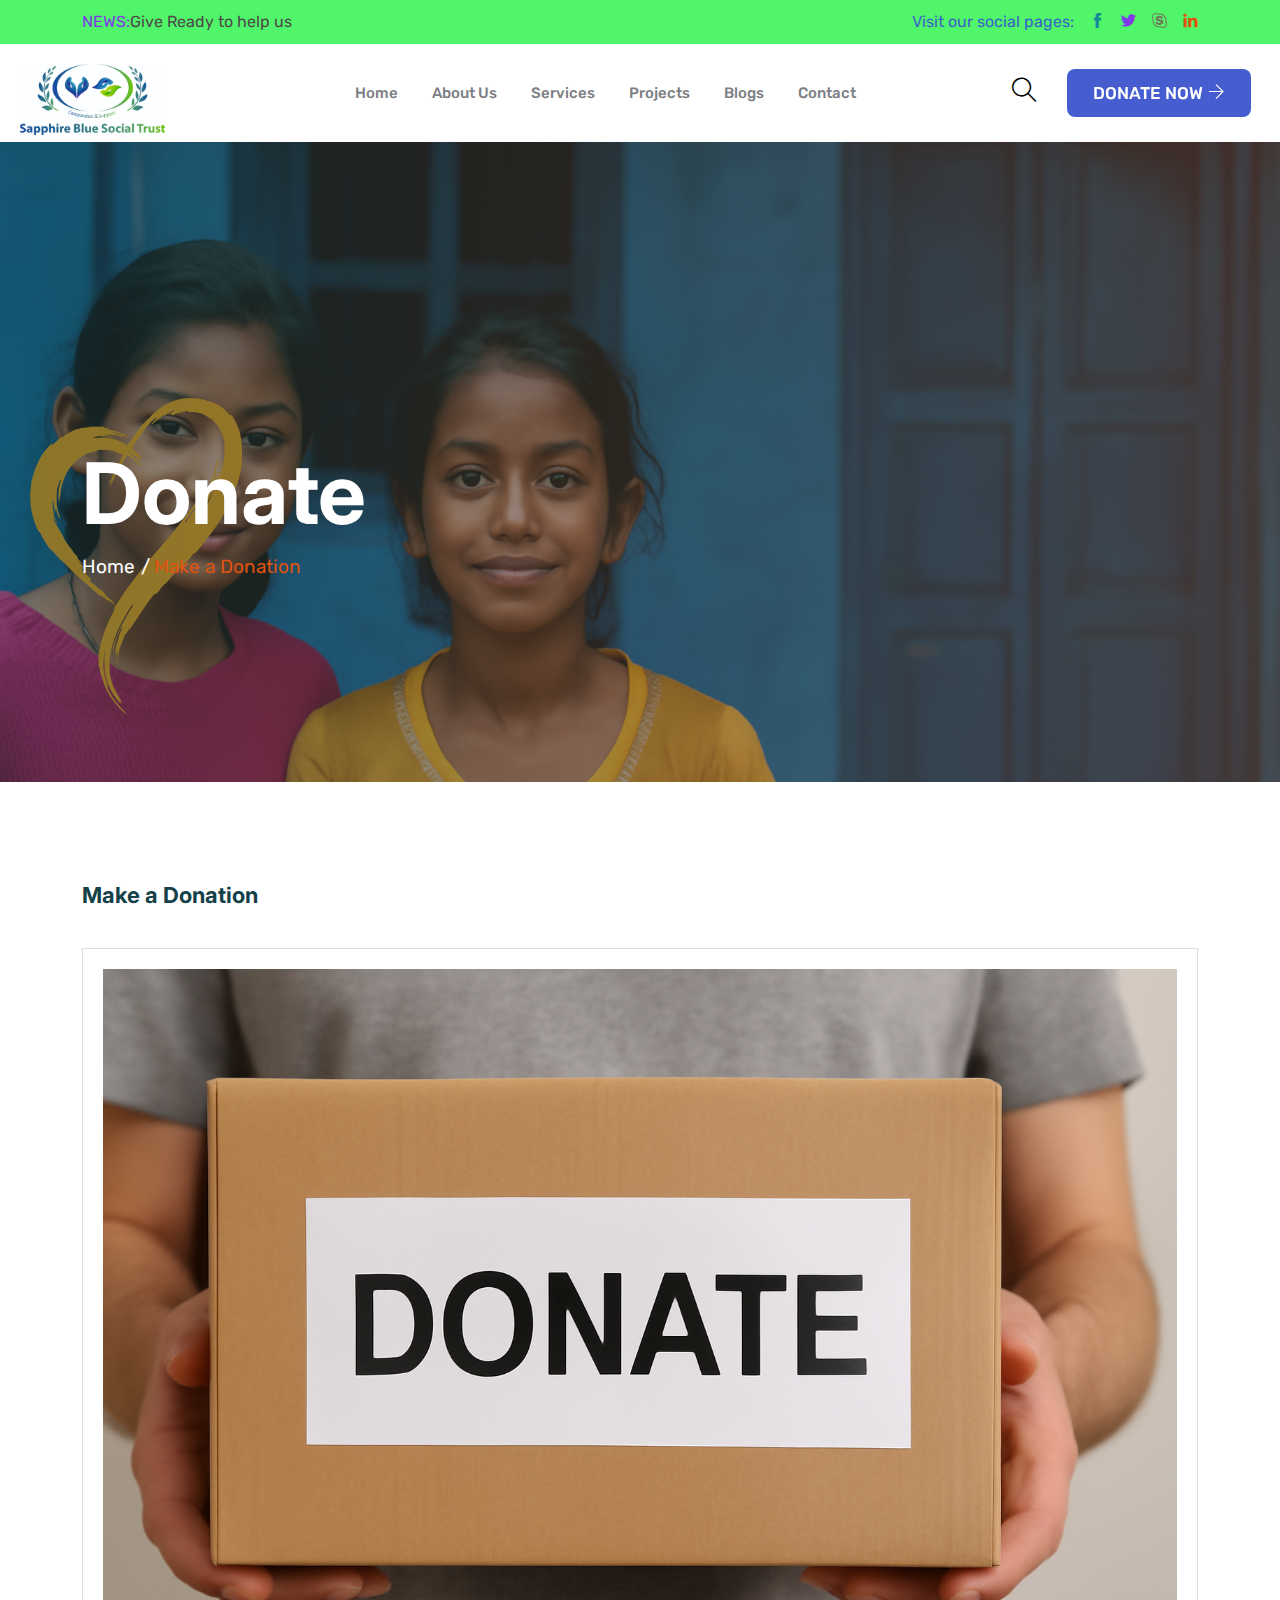
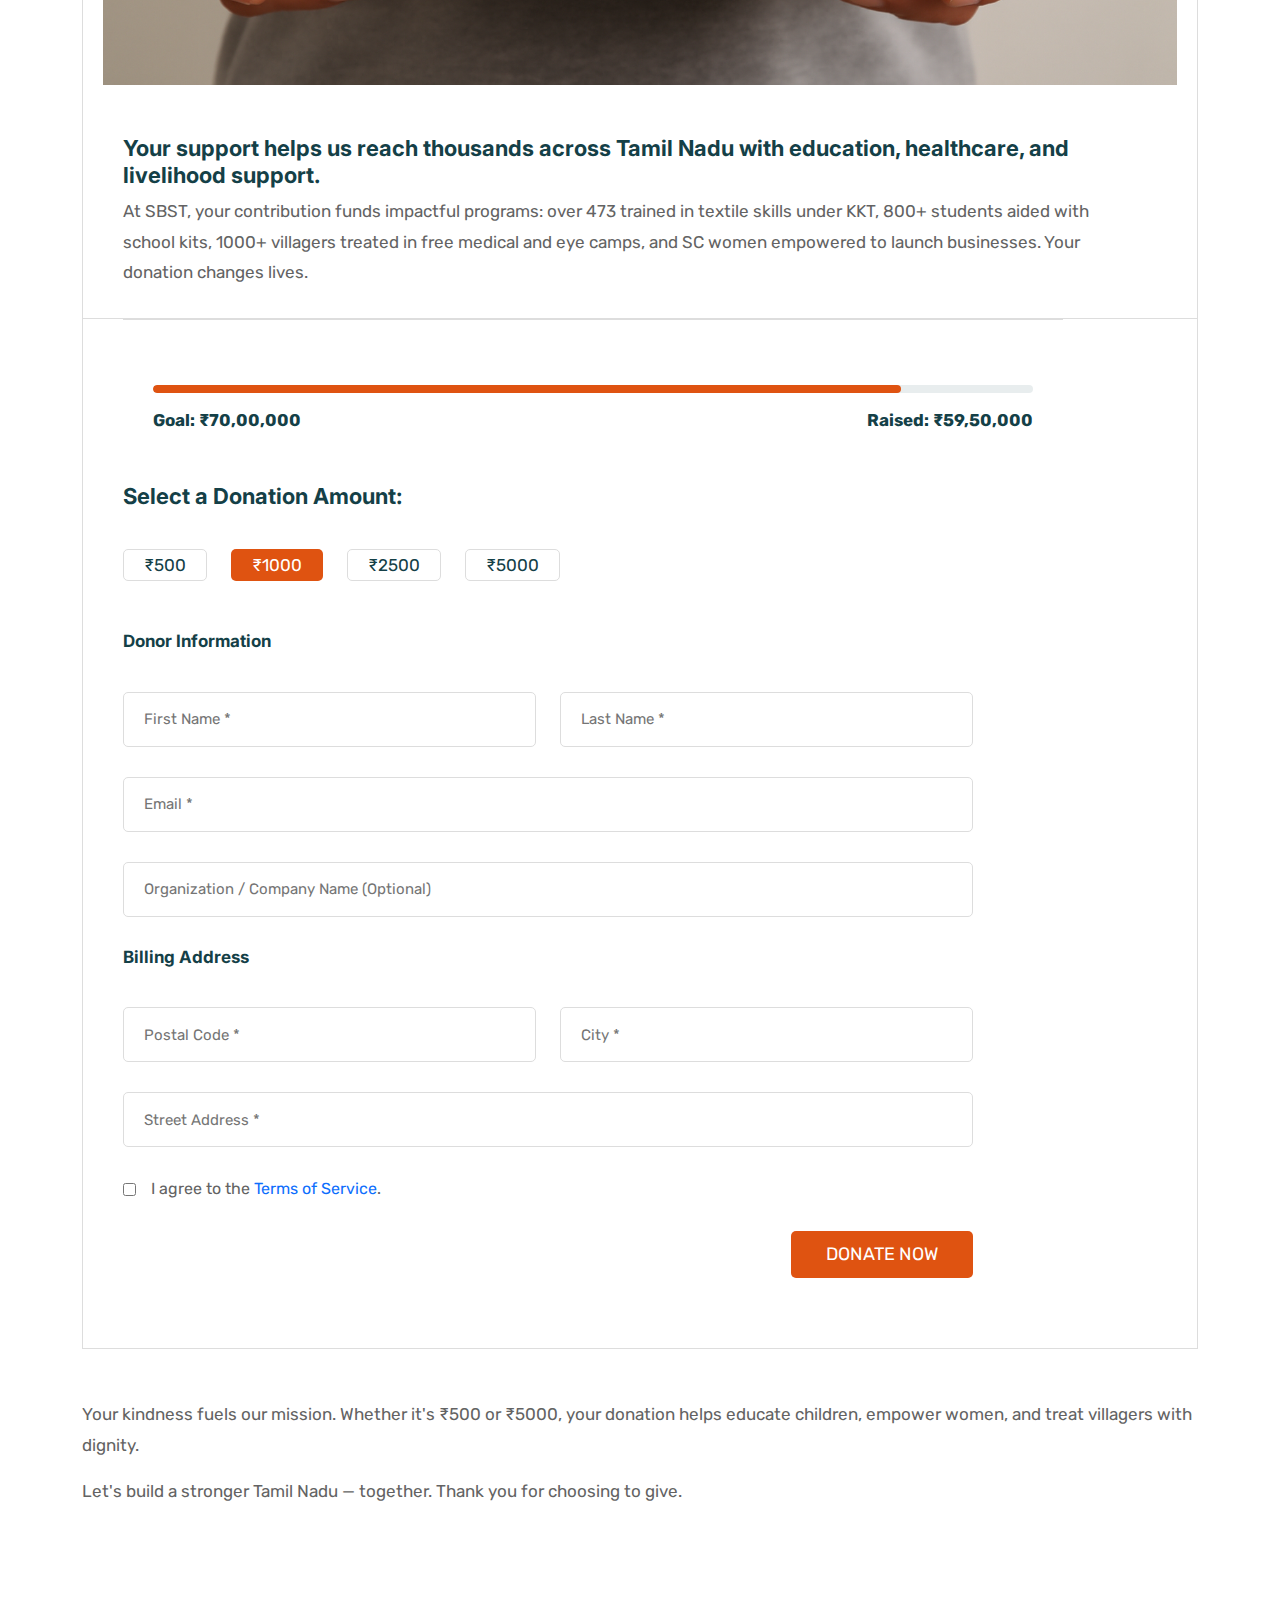
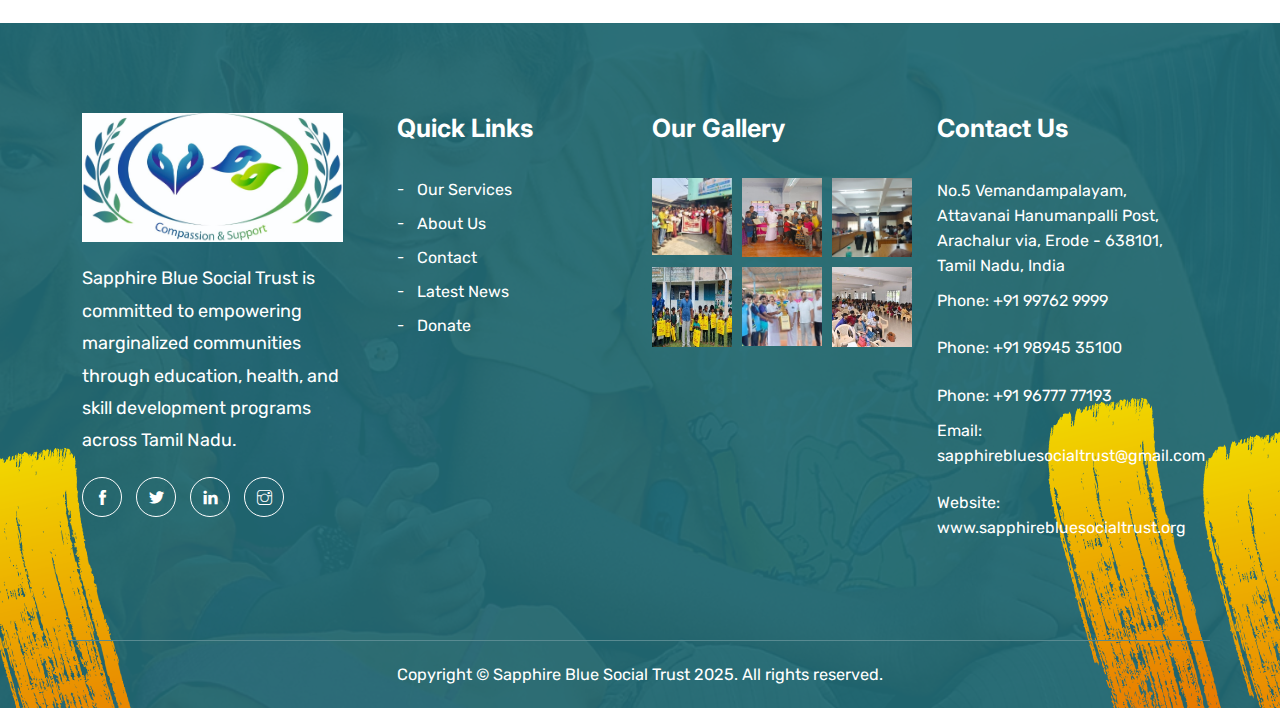
<file: causes-single.html>
<!DOCTYPE html>
<html lang="en">
  <head>
    <meta charset="UTF-8" />
    <meta http-equiv="X-UA-Compatible" content="IE=edge" />
    <meta name="viewport" content="width=device-width, initial-scale=1.0" />
    <meta name="author" content="template" />
    <link
      rel="icon"
      title="Sapphire Blue Social Trust"
      sizes="16x16"
      type="image/png"
      href="assets/images/logo.png"
    />
    <title>Sapphire Blue Social Trust</title>
    <!-- CSS here -->
    <link rel="stylesheet" href="assets/css/bootstrap.min.css" />
    <link rel="stylesheet" href="assets/css/fontawesome-all.css" />
    <link rel="stylesheet" href="assets/css/themify-icons.css" />
    <link rel="stylesheet" href="assets/css/jqueryui.css" />
    <link rel="stylesheet" href="assets/css/nice-select.css" />
    <link rel="stylesheet" href="assets/css/slick.css" />
    <link rel="stylesheet" href="assets/css/animate.min.css" />
    <link rel="stylesheet" href="assets/css/animate.css" />
    <link rel="stylesheet" href="assets/css/slick-theme.css" />
    <link rel="stylesheet" href="assets/css/magnific-popup.css" />
    <link rel="stylesheet" href="assets/styles/style.css" />
  </head>

  <body>
    <div class="main_page_wrapper">
      <!-- ==== header start ==== -->
      <header class="header_section">
        <div class="header_top">
          <div class="container">
            <div class="row align-items-center">
              <div class="col-lg-7 col-12">
                <div class="contacr_info">
                  <ul>
                    <li>
                      <div class="number">
                        <span>NEWS:</span>Give Ready to help us
                      </div>
                    </li>
                  </ul>
                </div>
              </div>
              <div class="col-lg-5 col-12">
                <div class="contacr_right">
                  <ul>
                    <li><span>Visit our social pages:</span></li>
                    <li>
                      <a href="#">
                        <i class="ti-facebook"></i>
                      </a>
                    </li>
                    <li>
                      <a href="#">
                        <i class="ti-twitter-alt"></i>
                      </a>
                    </li>
                    <li>
                      <a href="#">
                        <i class="ti-skype"></i>
                      </a>
                    </li>
                    <li>
                      <a href="#">
                        <i class="ti-linkedin"></i>
                      </a>
                    </li>
                  </ul>
                </div>
              </div>
            </div>
          </div>
        </div>
        <div class="header_wrap">
          <a href="index.html" class="logo">
            <img src="assets/images/logo.png" alt="" />
          </a>
          <div class="header_about_btn" onclick="openNav()">
            <img src="assets/images/about_btn.png" alt="" />
          </div>
          <div class="container">
            <div class="row align-items-center">
              <div class="col-lg-8 col-12">
                <div class="mobile_menu_btn">
                  <div class="icon">
                    <i class="ti-align-justify" id="bar_close"></i>
                  </div>
                </div>
                <div class="menu_wrap" id="menu_wrap">
                  <ul class="main_menu">
                    <li>
                      <a href="index.html">Home</a>
                    </li>

                    <li><a href="about.html">about us</a></li>

                    <li><a href="services.html">Services</a></li>
                    <li>
                      <a href="project-single.html">projects</a>
                    </li>

                    <li><a href="blog.html">Blogs</a></li>

                    <li><a href="contact.html">contact</a></li>
                  </ul>
                </div>
              </div>
              <div class="col-lg-4 col-12">
                <div class="header_right">
                  <div class="search_icon">
                    <i class="ti-search bx-search"></i>
                    <form class="input-box">
                      <div>
                        <input
                          class="search_fild"
                          type="text"
                          placeholder="Search..."
                        />
                        <button type="button"><i class="ti-search"></i></button>
                      </div>
                    </form>
                  </div>
                  <a href="causes-single.html" class="btn_primary"
                    >DONATE NOW<i class="ti-arrow-right"></i
                  ></a>
                </div>
              </div>
            </div>
          </div>
        </div>
      </header>

      <!-- ==== Page Title Start ==== -->
      <section class="page_title_section">
        <div class="container">
          <div class="row">
            <div class="col-12">
              <div class="content">
                <h2>Donate</h2>
                <ul>
                  <li><a href="index.html">Home</a></li>
                  <li>Make a Donation</li>
                </ul>
              </div>
            </div>
          </div>
        </div>
        <div class="shape">
          <img src="assets/images/slider/shape-5.png" alt="Decorative Shape" />
        </div>
      </section>

      <!-- ==== Donation Section Start ==== -->
      <section class="causes_single_page section_space">
        <div class="container">
          <div class="row">
            <div class="col-12">
              <div class="title">
                <h3>Make a Donation</h3>
              </div>
              <div class="wrap">
                <div class="image">
                  <img src="aaaaaaa/donate.png" alt="Donation for SBST" />
                </div>
                <div class="top_content">
                  <h2>
                    Your support helps us reach thousands across Tamil Nadu with
                    education, healthcare, and livelihood support.
                  </h2>
                  <p>
                    At SBST, your contribution funds impactful programs: over
                    473 trained in textile skills under KKT, 800+ students aided
                    with school kits, 1000+ villagers treated in free medical
                    and eye camps, and SC women empowered to launch businesses.
                    Your donation changes lives.
                  </p>
                </div>

                <!-- Donation Progress and Options -->
                <div class="widget_causes">
                  <div class="causes_content">
                    <div class="donet_progres">
                      <div class="progres">
                        <div class="bar" style="width: 85%"></div>
                        <p class="percent">85%</p>
                      </div>
                      <div class="donet_amaunt">
                        <span>Goal: ₹70,00,000</span>
                        <span>Raised: ₹59,50,000</span>
                      </div>
                    </div>
                    <div class="donet_btn">
                      <h3>Select a Donation Amount:</h3>
                      <ul>
                        <li><button>₹500</button></li>
                        <li class="active"><button>₹1000</button></li>
                        <li><button>₹2500</button></li>
                        <li><button>₹5000</button></li>
                      </ul>
                    </div>

                    <!-- Donation Form -->
                    <form class="donet_from">
                      <div class="title"><h3>Donor Information</h3></div>
                      <div class="row">
                        <div class="col-lg-6 col-12">
                          <input
                            class="from-contol"
                            type="text"
                            placeholder="First Name *"
                            required
                          />
                        </div>
                        <div class="col-lg-6 col-12">
                          <input
                            class="from-contol"
                            type="text"
                            placeholder="Last Name *"
                            required
                          />
                        </div>
                        <div class="col-12">
                          <input
                            class="from-contol"
                            type="email"
                            placeholder="Email *"
                            required
                          />
                        </div>
                        <div class="col-12">
                          <input
                            class="from-contol"
                            type="text"
                            placeholder="Organization / Company Name (Optional)"
                          />
                        </div>
                      </div>

                      <!-- Address Info -->
                      <div class="title"><h3>Billing Address</h3></div>
                      <div class="row">
                        <div class="col-lg-6 col-12">
                          <input
                            class="from-contol"
                            type="text"
                            placeholder="Postal Code *"
                            required
                          />
                        </div>
                        <div class="col-lg-6 col-12">
                          <input
                            class="from-contol"
                            type="text"
                            placeholder="City *"
                            required
                          />
                        </div>
                        <div class="col-12">
                          <input
                            class="from-contol"
                            type="text"
                            placeholder="Street Address *"
                            required
                          />
                        </div>
                      </div>

                      <!-- Consent Checkbox -->
                      <div class="checkbox-container">
                        <input type="checkbox" id="agree" required />
                        <label for="agree" class="checkbox-label">
                          I agree to the <a href="#">Terms of Service</a>.
                        </label>
                      </div>

                      <!-- Submit Button -->
                      <div class="donet_from_btn">
                        <button type="submit">Donate Now</button>
                      </div>
                    </form>
                  </div>
                </div>
              </div>

              <!-- Bottom Motivation Text -->
              <div class="bottom_text">
                <p>
                  Your kindness fuels our mission. Whether it's ₹500 or ₹5000,
                  your donation helps educate children, empower women, and treat
                  villagers with dignity.
                </p>
                <p>
                  Let's build a stronger Tamil Nadu — together. Thank you for
                  choosing to give.
                </p>
              </div>
            </div>
          </div>
        </div>
      </section>

      <!-- ==== footer starts ====  -->
      <section class="footer_section">
        <div class="footer_top">
          <div class="container">
            <div class="row">
              <!-- About Widget -->
              <div class="col-lg-3 col-md-6 col-12">
                <div class="widget_column widget_about">
                  <div class="footer_logo">
                    <a href="index.html">
                      <img
                        src="assets/images/logo3.png"
                        alt="Sapphire Blue Social Trust Logo"
                      />
                    </a>
                  </div>
                  <p>
                    Sapphire Blue Social Trust is committed to empowering
                    marginalized communities through education, health, and
                    skill development programs across Tamil Nadu.
                  </p>
                  <ul class="social_widget">
                    <li>
                      <a
                        href="https://facebook.com/SapphireBlueSocialTrust"
                        target="_blank"
                        ><i class="ti-facebook"></i
                      ></a>
                    </li>
                    <li>
                      <a
                        href="https://twitter.com/SapphireBlueST"
                        target="_blank"
                        ><i class="ti-twitter-alt"></i
                      ></a>
                    </li>
                    <li>
                      <a
                        href="https://linkedin.com/company/sapphire-blue-social-trust"
                        target="_blank"
                        ><i class="ti-linkedin"></i
                      ></a>
                    </li>
                    <li>
                      <a
                        href="https://instagram.com/SapphireBlueSocialTrust"
                        target="_blank"
                        ><i class="ti-instagram"></i
                      ></a>
                    </li>
                  </ul>
                </div>
              </div>

              <!-- Quick Links Widget -->
              <div class="col-lg-3 col-md-6 col-12">
                <div class="widget_column widget_link">
                  <h2>Quick Links</h2>
                  <ul>
                    <li><a href="services.html">Our Services</a></li>
                    <li><a href="about.html">About Us</a></li>
                    <li><a href="contact.html">Contact</a></li>
                    <li><a href="blog.html">Latest News</a></li>
                    <li><a href="causes-single.html">Donate</a></li>
                  </ul>
                </div>
              </div>

              <!-- Gallery Widget -->
              <div class="col-lg-3 col-md-6 col-12">
                <div class="widget_column widget_instagram">
                  <h2>Our Gallery</h2>
                  <ul
                    style="
                      display: grid;
                      grid-template-columns: repeat(3, 80px);
                      gap: 10px;
                    "
                  >
                    <li>
                      <img
                        src="assets/images/gallery/1.jpg"
                        alt="Gallery Image 1"
                      />
                    </li>
                    <li>
                      <img
                        src="assets/images/gallery/2.jpg"
                        alt="Gallery Image 2"
                      />
                    </li>
                    <li>
                      <img
                        src="assets/images/gallery/3.jpg"
                        alt="Gallery Image 3"
                      />
                    </li>
                    <li>
                      <img
                        src="assets/images/gallery/4.jpg"
                        alt="Gallery Image 4"
                      />
                    </li>
                    <li>
                      <img
                        src="assets/images/gallery/5.jpg"
                        alt="Gallery Image 5"
                      />
                    </li>
                    <li>
                      <img
                        src="assets/images/gallery/6.jpg"
                        alt="Gallery Image 6"
                      />
                    </li>
                  </ul>
                </div>
              </div>

              <!-- Contact Widget -->
              <div class="col-lg-3 col-md-6 col-12">
                <div class="widget_column widget_contact">
                  <h2>Contact Us</h2>
                  <div>
                    <span>
                      No.5 Vemandampalayam, Attavanai Hanumanpalli Post,<br />
                      Arachalur via, Erode - 638101,<br />
                      Tamil Nadu, India
                    </span>
                  </div>
                  <div>
                    <span>Phone: +91 99762 9999</span><br />
                    <span>Phone: +91 98945 35100</span><br />
                    <span>Phone: +91 96777 77193</span>
                  </div>
                  <div>
                    <span>Email: sapphirebluesocialtrust@gmail.com</span><br />
                    <span>Website: www.sapphirebluesocialtrust.org</span>
                  </div>
                </div>
              </div>
            </div>
          </div>
        </div>

        <div class="footer_bottom">
          <div class="container">
            <div class="row">
              <div class="col-12">
                <p>
                  Copyright © Sapphire Blue Social Trust 2025. All rights
                  reserved.
                </p>
              </div>
            </div>
          </div>
        </div>

        <div class="shape-1">
          <img src="assets/images/footer/shape-1.png" alt="Decorative Shape" />
        </div>
        <div class="shape-2">
          <img src="assets/images/footer/shape-2.png" alt="Decorative Shape" />
        </div>
      </section>
      <a id="button"></a>
      <!-- plugins js -->

      <script src="assets/js/jquery-min.js"></script>
      <script src="assets/js/bootstrap.bundle.min.js"></script>
      <script src="assets/js/slick.min.js"></script>
      <script src="assets/js/slick-animation.min.js"></script>
      <script src="assets/js/jquery.magnific-popup.min.js"></script>
      <script src="assets/js/counterup.min.js"></script>
      <script src="assets/js/waypoints.js"></script>
      <script src="assets/js/datepicker.js"></script>
      <script src="assets/js/wow.js"></script>
      <script src="assets/js/jquery.nice-select.js"></script>
      <script src="assets/js/script.js"></script>
    </div>
  </body>
</html>
</file>
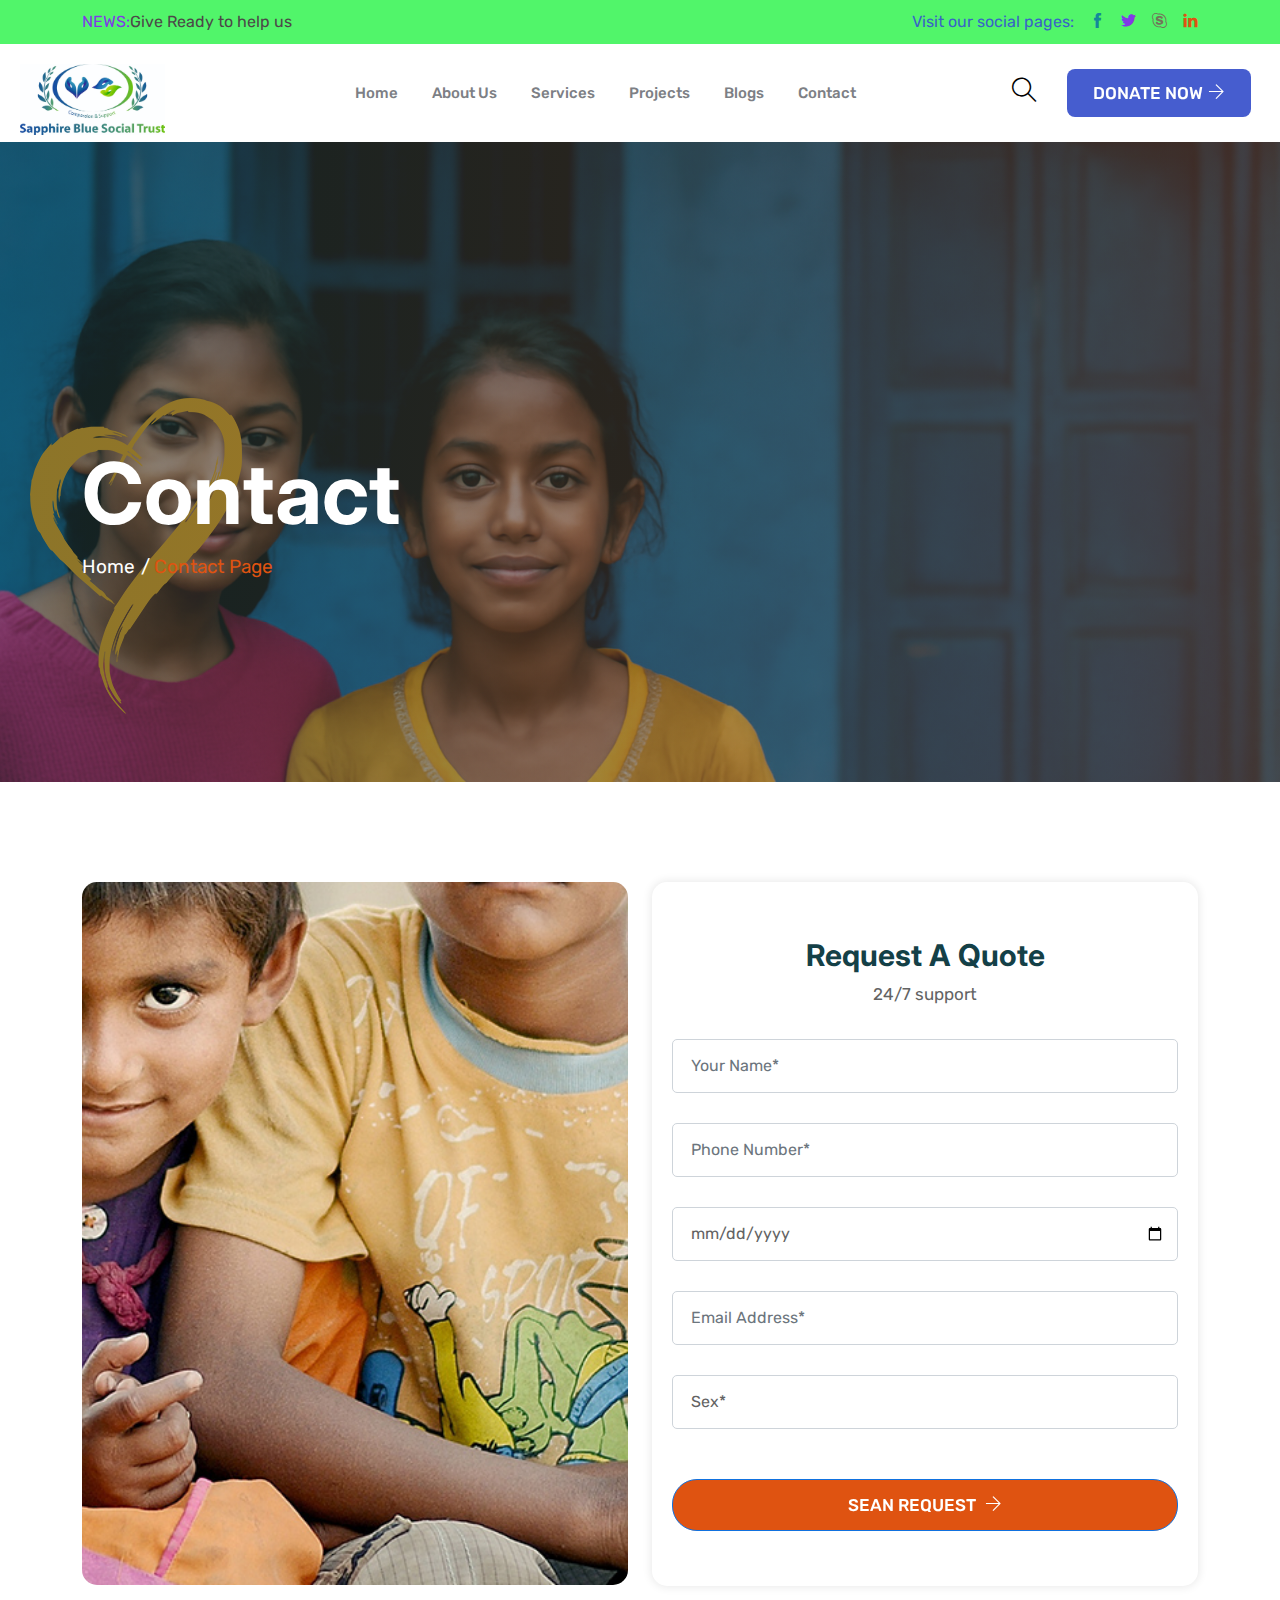
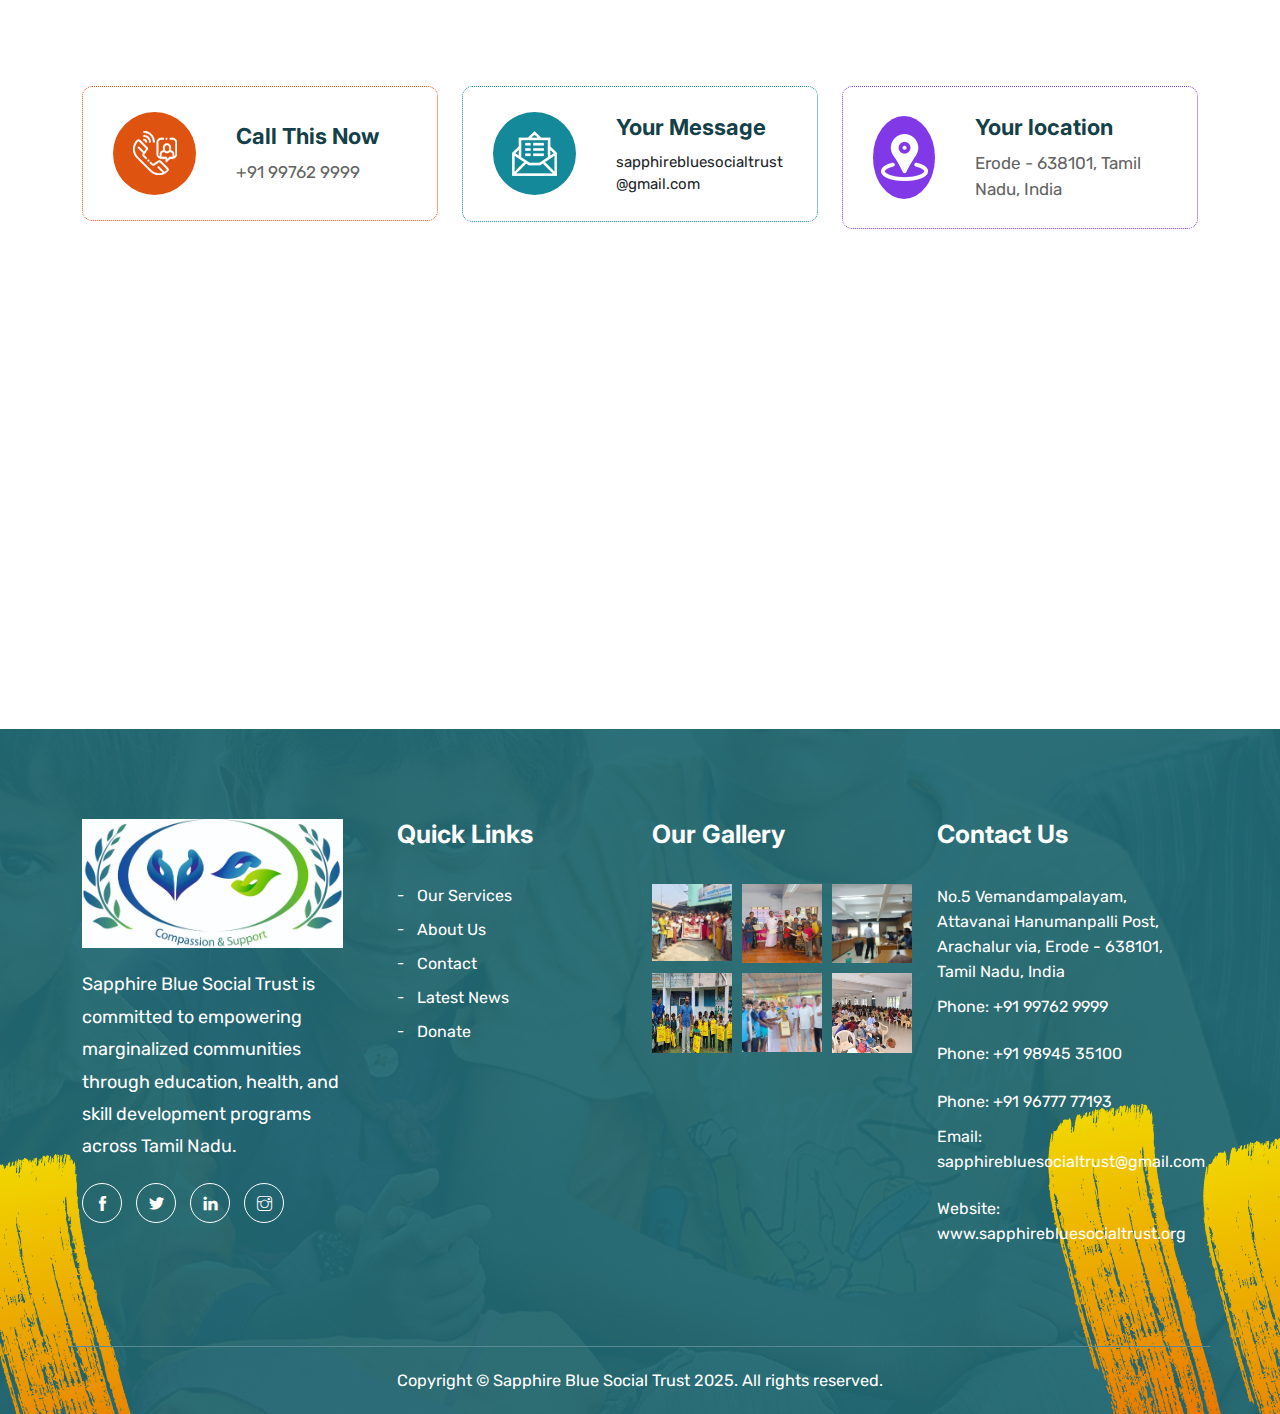
<file: contact.html>
<!DOCTYPE html>
<html lang="en">
  <head>
    <meta charset="UTF-8" />
    <meta http-equiv="X-UA-Compatible" content="IE=edge" />
    <meta name="viewport" content="width=device-width, initial-scale=1.0" />
    <meta name="author" content="template" />
    <link
      rel="icon"
      title="Sapphire Blue Social Trust"
      sizes="16x16"
      type="image/png"
      href="assets/images/logo.png"
    />
    <title>Sapphire Blue Social Trust</title>
    <!-- CSS here -->
    <link rel="stylesheet" href="assets/css/bootstrap.min.css" />
    <link rel="stylesheet" href="assets/css/fontawesome-all.css" />
    <link rel="stylesheet" href="assets/css/themify-icons.css" />
    <link rel="stylesheet" href="assets/css/jqueryui.css" />
    <link rel="stylesheet" href="assets/css/nice-select.css" />
    <link rel="stylesheet" href="assets/css/slick.css" />
    <link rel="stylesheet" href="assets/css/animate.min.css" />
    <link rel="stylesheet" href="assets/css/animate.css" />
    <link rel="stylesheet" href="assets/css/slick-theme.css" />
    <link rel="stylesheet" href="assets/css/magnific-popup.css" />
    <link rel="stylesheet" href="assets/styles/style.css" />
  </head>

  <body>
    <div class="main_page_wrapper">
      <!-- ==== header start ==== -->
      <header class="header_section">
        <div class="header_top">
          <div class="container">
            <div class="row align-items-center">
              <div class="col-lg-7 col-12">
                <div class="contacr_info">
                  <ul>
                    <li>
                      <div class="number">
                        <span>NEWS:</span>Give Ready to help us
                      </div>
                    </li>
                  </ul>
                </div>
              </div>
              <div class="col-lg-5 col-12">
                <div class="contacr_right">
                  <ul>
                    <li><span>Visit our social pages:</span></li>
                    <li>
                      <a href="#">
                        <i class="ti-facebook"></i>
                      </a>
                    </li>
                    <li>
                      <a href="#">
                        <i class="ti-twitter-alt"></i>
                      </a>
                    </li>
                    <li>
                      <a href="#">
                        <i class="ti-skype"></i>
                      </a>
                    </li>
                    <li>
                      <a href="#">
                        <i class="ti-linkedin"></i>
                      </a>
                    </li>
                  </ul>
                </div>
              </div>
            </div>
          </div>
        </div>
        <div class="header_wrap">
          <a href="index.html" class="logo">
            <img src="assets/images/logo.png" alt="" />
          </a>
          <div class="header_about_btn" onclick="openNav()">
            <img src="assets/images/about_btn.png" alt="" />
          </div>
          <div class="container">
            <div class="row align-items-center">
              <div class="col-lg-8 col-12">
                <div class="mobile_menu_btn">
                  <div class="icon">
                    <i class="ti-align-justify" id="bar_close"></i>
                  </div>
                </div>
                <div class="menu_wrap" id="menu_wrap">
                  <ul class="main_menu">
                    <li>
                      <a href="index.html">Home</a>
                    </li>

                    <li><a href="about.html">about us</a></li>

                    <li><a href="services.html">Services</a></li>
                    <li>
                      <a href="project-single.html">projects</a>
                    </li>

                    <li><a href="blog.html">Blogs</a></li>

                    <li><a href="contact.html">contact</a></li>
                  </ul>
                </div>
              </div>
              <div class="col-lg-4 col-12">
                <div class="header_right">
                  <div class="search_icon">
                    <i class="ti-search bx-search"></i>
                    <form class="input-box">
                      <div>
                        <input
                          class="search_fild"
                          type="text"
                          placeholder="Search..."
                        />
                        <button type="button"><i class="ti-search"></i></button>
                      </div>
                    </form>
                  </div>
                  <a href="causes-single.html" class="btn_primary"
                    >DONATE NOW<i class="ti-arrow-right"></i
                  ></a>
                </div>
              </div>
            </div>
          </div>
        </div>
      </header>
      <div class="mobile_cart" id="mobile_cart">
        <div class="wrap_cart">
          <div class="about_logo">
            <img
              src="assets/images/logo.png"
              alt="Sapphire Blue Social Trust Logo"
            />
          </div>
          <div class="cart_close" onclick="closeNav()">×</div>
          <div class="content">
            <h2>Sapphire Blue Social Trust (SBST) Overview</h2>

            <h3>Contact</h3>
            <p>Email: sapphirebluesocialtrust@gmail.com</p>
            <p>Phone: 99762 9999, 98945 35100, 96777 77193</p>
            <p>
              Address: No.5 Vemandampalayam, Attavanai Hanumanpalli Post,
              Arachalur via, Erode-638101, Tamil Nadu
            </p>
          </div>
        </div>
      </div>

      <!--  page_title_section  start-->
      <section class="page_title_section">
        <div class="container">
          <div class="row">
            <div class="col-12">
              <div class="content">
                <h2>Contact</h2>
                <ul>
                  <li><a href="index.html">Home</a></li>
                  <li>Contact Page</li>
                </ul>
              </div>
            </div>
          </div>
        </div>
        <div class="shape">
          <img src="assets/images/slider/shape-5.png" alt="" />
        </div>
      </section>

      <!-- ==== contact page start ==== -->
      <section class="contact_page section_space">
        <div class="container">
          <div class="row">
            <div class="col-lg-6 col-12">
              <div class="image">
                <img src="aaaaaaa/footer.jpg" alt="" />
              </div>
            </div>
            <div class="col-lg-6 col-12">
              <div class="contact_from">
                <div class="title">
                  <h2>Request A Quote</h2>
                  <span>24/7 support</span>
                </div>
                <form class="from_wrap">
                  <div>
                    <input
                      type="text"
                      class="form-control"
                      required
                      placeholder="Your Name*"
                    />
                  </div>
                  <div>
                    <input
                      type="number"
                      class="form-control"
                      required
                      placeholder="Phone Number*"
                    />
                  </div>
                  <div>
                    <input type="date" class="form-control" required />
                  </div>
                  <div>
                    <input
                      type="email"
                      class="form-control"
                      required
                      placeholder="Email Address*"
                    />
                  </div>
                  <div>
                    <select class="form-control">
                      <option selected>Sex*</option>
                      <option>Male</option>
                      <option>Female</option>
                    </select>
                  </div>
                  <div>
                    <button type="submit" class="btn_primary">
                      SEAN REQUEST <i class="ti-arrow-right"></i>
                    </button>
                  </div>
                </form>
              </div>
            </div>
          </div>
        </div>
      </section>

      <section class="contact_info_section s2">
        <div class="container">
          <div class="row">
            <div class="col col-lg-4 col-md-6 col-12">
              <div class="contact_info_card">
                <div class="icon">
                  <img src="assets/images/contact/phone-call.png" alt="" />
                </div>
                <div class="content">
                  <h2>Call This Now</h2>
                  <span>+91 99762 9999 </span>
                </div>
              </div>
            </div>
            <div class="col col-lg-4 col-md-6 col-12">
              <div class="contact_info_card">
                <div class="icon">
                  <img src="assets/images/contact/message.png" alt="" />
                </div>
                <div class="content">
                  <h2>Your Message</h2>
                  sapphirebluesocialtrust <br />
                  @gmail.com
                </div>
              </div>
            </div>
            <div class="col col-lg-4 col-md-6 col-12">
              <div class="contact_info_card">
                <div class="icon">
                  <img src="assets/images/contact/placeholder.png" alt="" />
                </div>
                <div class="content">
                  <h2>Your location</h2>
                  <span>Erode - 638101, Tamil Nadu, India</span>
                </div>
              </div>
            </div>
          </div>
        </div>
      </section>

      <div class="map_right s2">
        <div class="map">
          <iframe
            src="https://www.google.com/maps/embed?pb=!1m18!1m12!1m3!1d3925.302950337212!2d77.64770581484793!3d11.37106729179088!2m3!1f0!2f0!3f0!3m2!1i1024!2i768!4f13.1!3m3!1m2!1s0x3babf164b38c3f05%3A0x6ebf2a7152c13d88!2sNo.5%20Vemandampalayam%2C%20Attavanai%20Hanumanpalli%20Post%2C%20Arachalur%20Via%2C%20Erode%2C%20Tamil%20Nadu%20638101%2C%20India!5e0!3m2!1sen!2sus!4v1684901700000!5m2!1sen!2sus"
            style="border: 0; width: 100%; height: 100%"
            allowfullscreen
          ></iframe>
        </div>
      </div>

      <!-- ==== footer start ==== -->
      <section class="footer_section">
        <div class="footer_top">
          <div class="container">
            <div class="row">
              <!-- About Widget -->
              <div class="col-lg-3 col-md-6 col-12">
                <div class="widget_column widget_about">
                  <div class="footer_logo">
                    <a href="index.html">
                      <img
                        src="assets/images/logo3.png"
                        alt="Sapphire Blue Social Trust Logo"
                      />
                    </a>
                  </div>
                  <p>
                    Sapphire Blue Social Trust is committed to empowering
                    marginalized communities through education, health, and
                    skill development programs across Tamil Nadu.
                  </p>
                  <ul class="social_widget">
                    <li>
                      <a
                        href="https://facebook.com/SapphireBlueSocialTrust"
                        target="_blank"
                        ><i class="ti-facebook"></i
                      ></a>
                    </li>
                    <li>
                      <a
                        href="https://twitter.com/SapphireBlueST"
                        target="_blank"
                        ><i class="ti-twitter-alt"></i
                      ></a>
                    </li>
                    <li>
                      <a
                        href="https://linkedin.com/company/sapphire-blue-social-trust"
                        target="_blank"
                        ><i class="ti-linkedin"></i
                      ></a>
                    </li>
                    <li>
                      <a
                        href="https://instagram.com/SapphireBlueSocialTrust"
                        target="_blank"
                        ><i class="ti-instagram"></i
                      ></a>
                    </li>
                  </ul>
                </div>
              </div>

              <!-- Quick Links Widget -->
              <div class="col-lg-3 col-md-6 col-12">
                <div class="widget_column widget_link">
                  <h2>Quick Links</h2>
                  <ul>
                    <li><a href="services.html">Our Services</a></li>
                    <li><a href="about.html">About Us</a></li>
                    <li><a href="contact.html">Contact</a></li>
                    <li><a href="blog.html">Latest News</a></li>
                    <li><a href="causes-single.html">Donate</a></li>
                  </ul>
                </div>
              </div>

              <!-- Gallery Widget -->
              <div class="col-lg-3 col-md-6 col-12">
                <div class="widget_column widget_instagram">
                  <h2>Our Gallery</h2>
                  <ul
                    style="
                      display: grid;
                      grid-template-columns: repeat(3, 80px);
                      gap: 10px;
                    "
                  >
                    <li>
                      <img
                        src="assets/images/gallery/1.jpg"
                        alt="Gallery Image 1"
                      />
                    </li>
                    <li>
                      <img
                        src="assets/images/gallery/2.jpg"
                        alt="Gallery Image 2"
                      />
                    </li>
                    <li>
                      <img
                        src="assets/images/gallery/3.jpg"
                        alt="Gallery Image 3"
                      />
                    </li>
                    <li>
                      <img
                        src="assets/images/gallery/4.jpg"
                        alt="Gallery Image 4"
                      />
                    </li>
                    <li>
                      <img
                        src="assets/images/gallery/5.jpg"
                        alt="Gallery Image 5"
                      />
                    </li>
                    <li>
                      <img
                        src="assets/images/gallery/6.jpg"
                        alt="Gallery Image 6"
                      />
                    </li>
                  </ul>
                </div>
              </div>

              <!-- Contact Widget -->
              <div class="col-lg-3 col-md-6 col-12">
                <div class="widget_column widget_contact">
                  <h2>Contact Us</h2>
                  <div>
                    <span>
                      No.5 Vemandampalayam, Attavanai Hanumanpalli Post,<br />
                      Arachalur via, Erode - 638101,<br />
                      Tamil Nadu, India
                    </span>
                  </div>
                  <div>
                    <span>Phone: +91 99762 9999</span><br />
                    <span>Phone: +91 98945 35100</span><br />
                    <span>Phone: +91 96777 77193</span>
                  </div>
                  <div>
                    <span>Email: sapphirebluesocialtrust@gmail.com</span><br />
                    <span>Website: www.sapphirebluesocialtrust.org</span>
                  </div>
                </div>
              </div>
            </div>
          </div>
        </div>

        <div class="footer_bottom">
          <div class="container">
            <div class="row">
              <div class="col-12">
                <p>
                  Copyright © Sapphire Blue Social Trust 2025. All rights
                  reserved.
                </p>
              </div>
            </div>
          </div>
        </div>

        <div class="shape-1">
          <img src="assets/images/footer/shape-1.png" alt="Decorative Shape" />
        </div>
        <div class="shape-2">
          <img src="assets/images/footer/shape-2.png" alt="Decorative Shape" />
        </div>
      </section>
      <a id="button"></a>
      <!-- plugins js -->

      <script src="assets/js/jquery-min.js"></script>
      <script src="assets/js/bootstrap.bundle.min.js"></script>
      <script src="assets/js/slick.min.js"></script>
      <script src="assets/js/slick-animation.min.js"></script>
      <script src="assets/js/jquery.magnific-popup.min.js"></script>
      <script src="assets/js/counterup.min.js"></script>
      <script src="assets/js/waypoints.js"></script>
      <script src="assets/js/datepicker.js"></script>
      <script src="assets/js/wow.js"></script>
      <script src="assets/js/jquery.nice-select.js"></script>
      <script src="assets/js/script.js"></script>
    </div>
  </body>
</html>
</file>
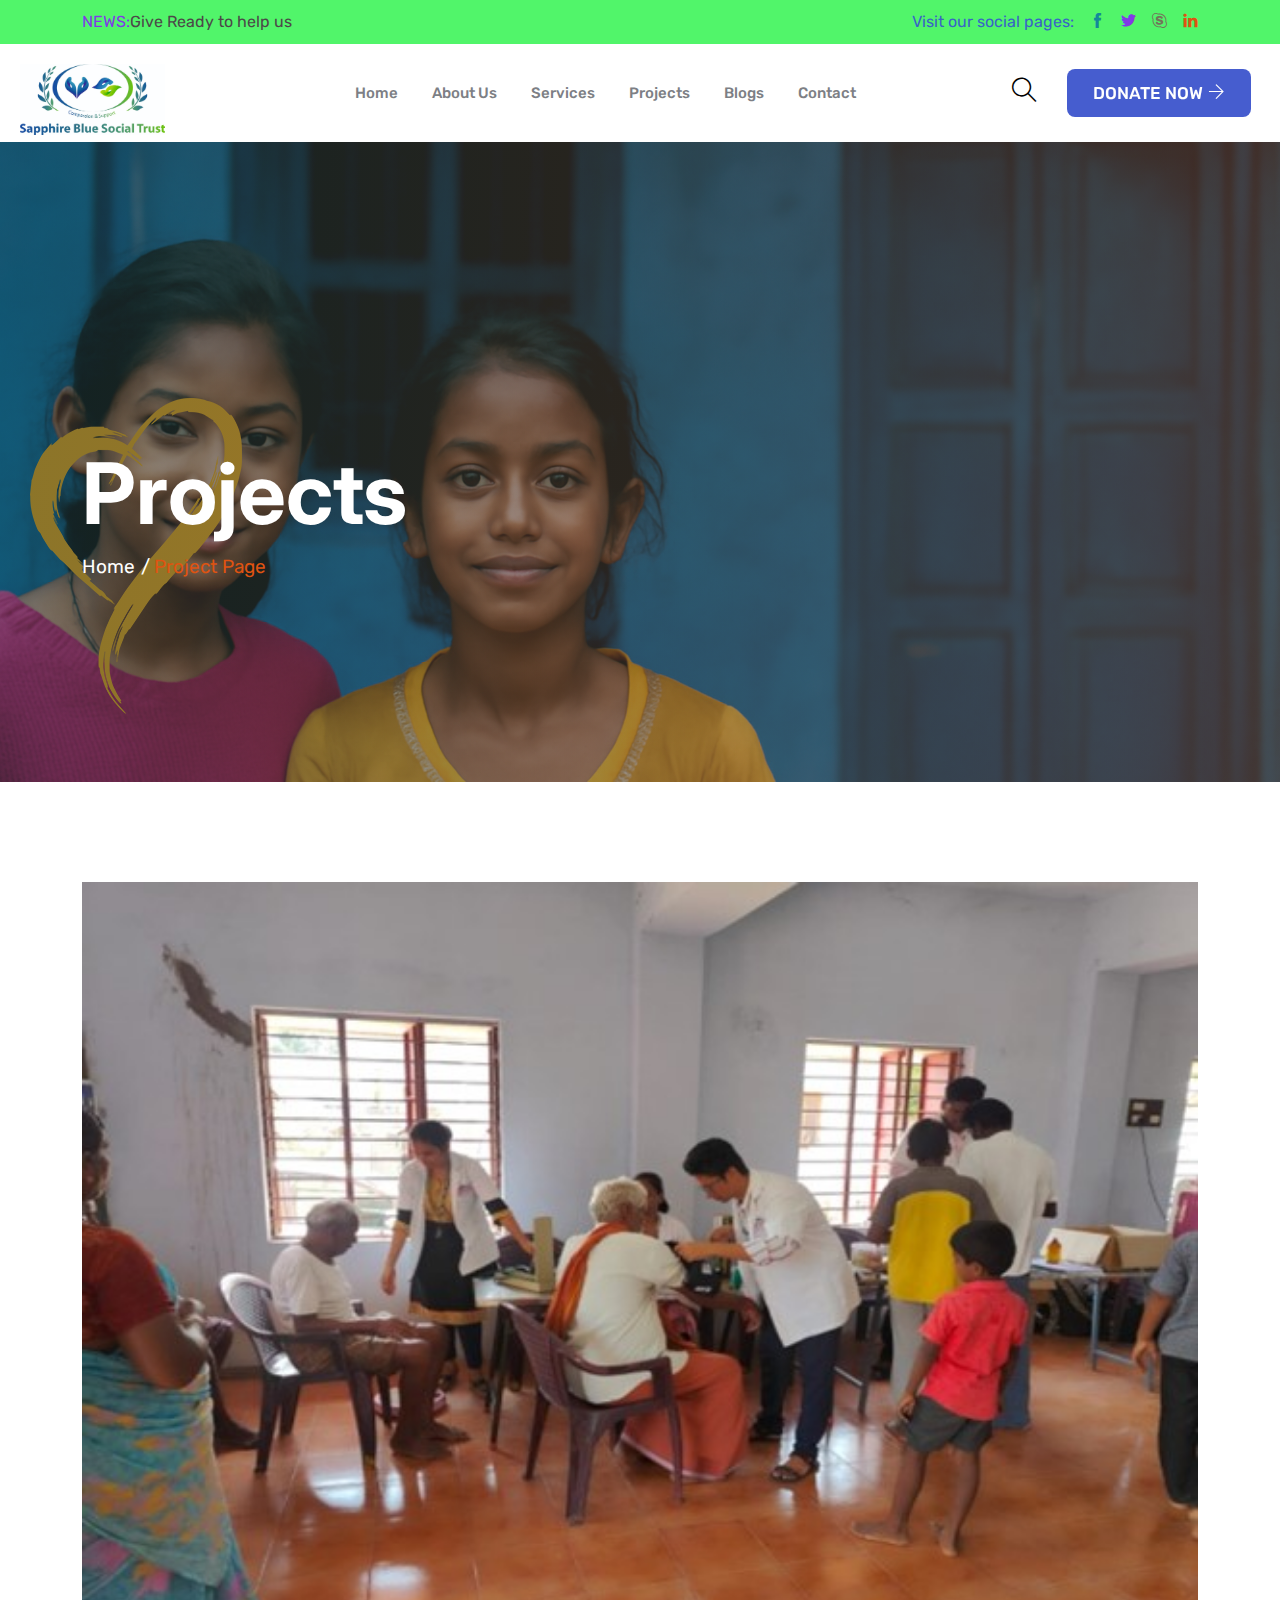
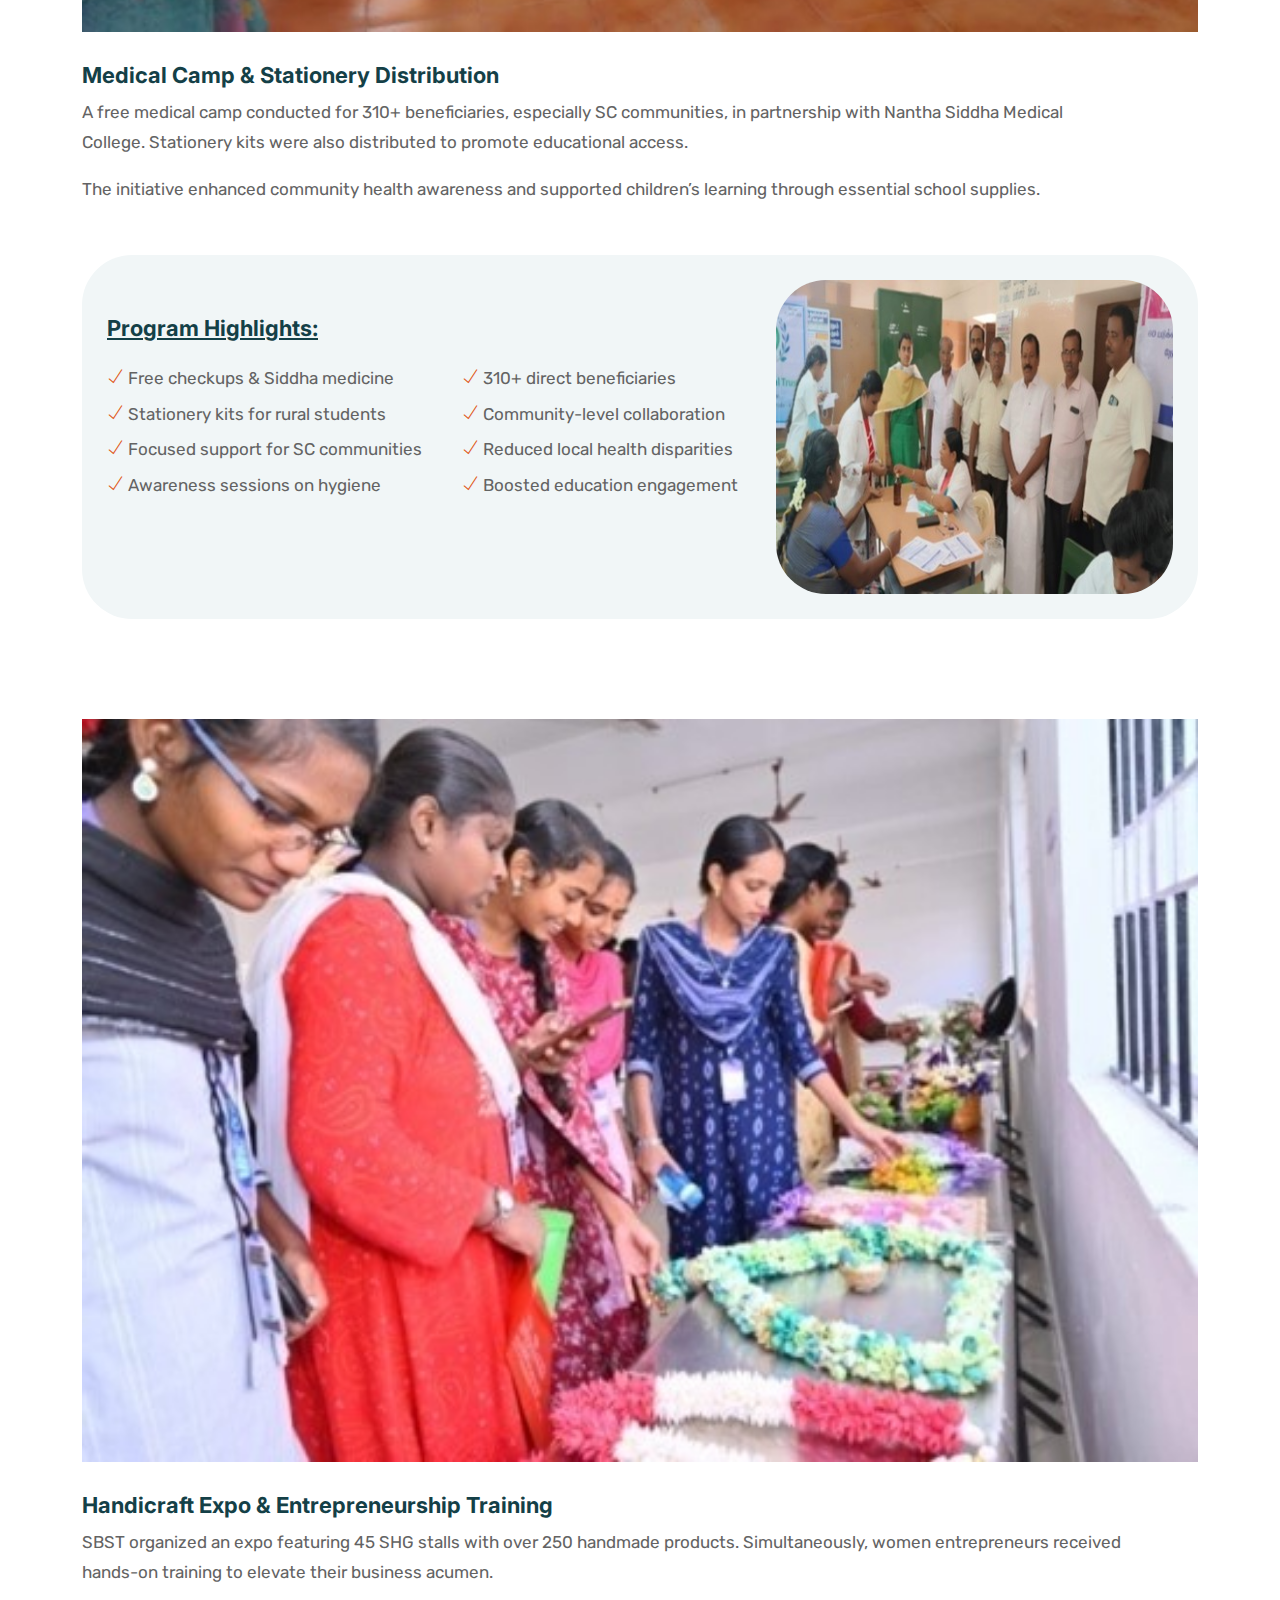
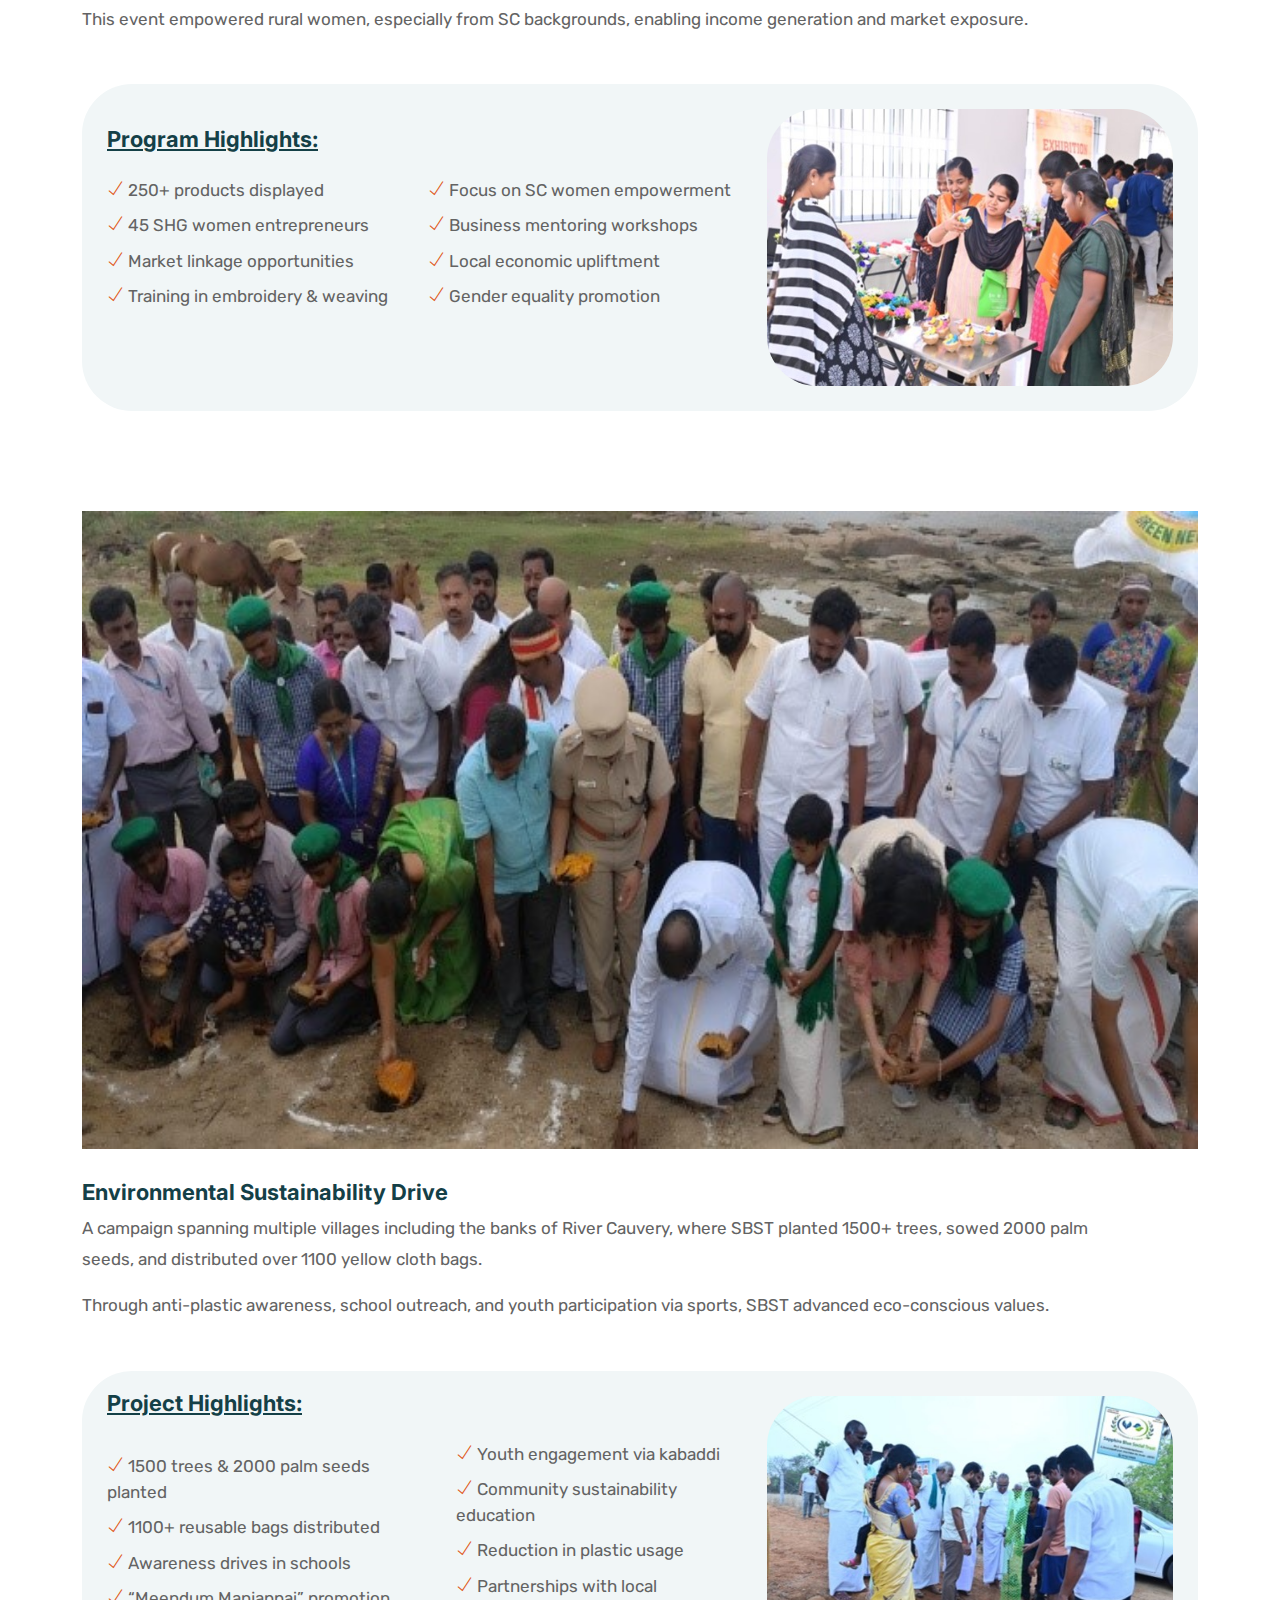
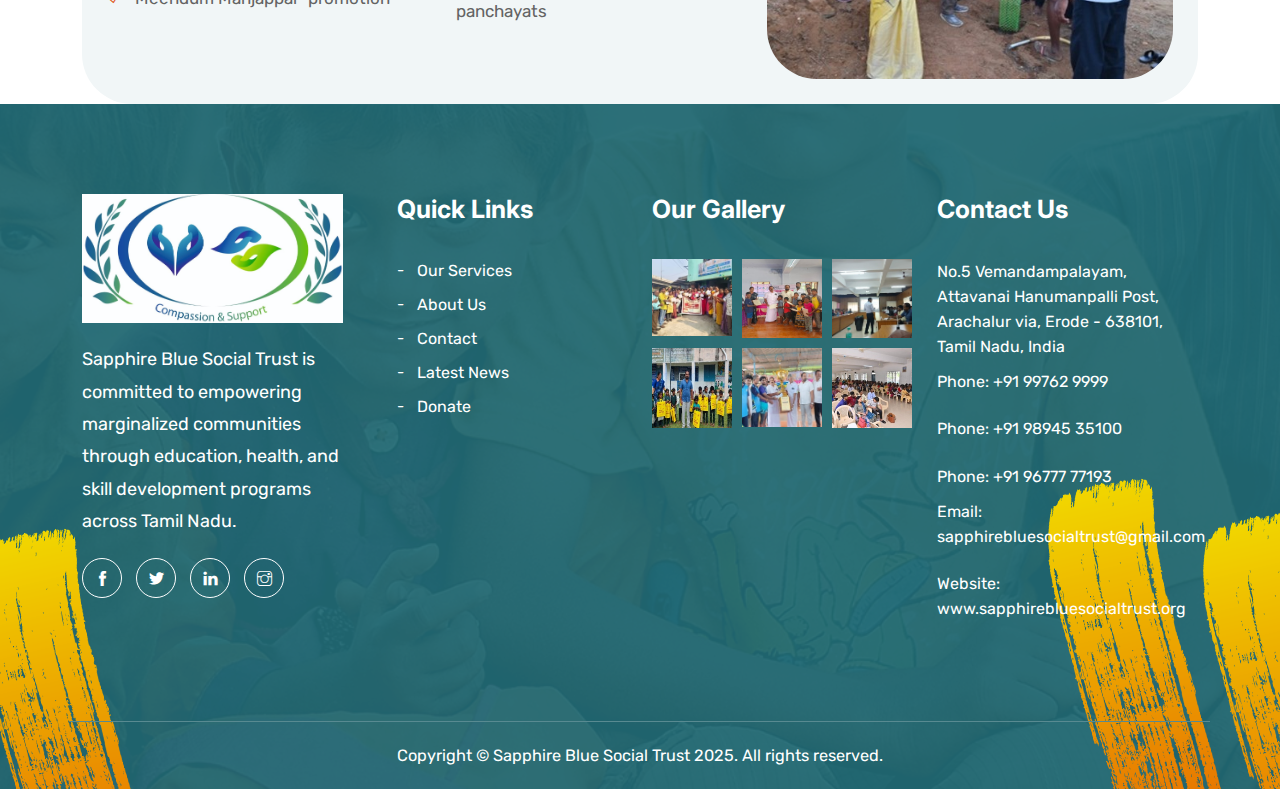
<file: project-single.html>
<!DOCTYPE html>
<html lang="en">
  <head>
    <meta charset="UTF-8" />
    <meta http-equiv="X-UA-Compatible" content="IE=edge" />
    <meta name="viewport" content="width=device-width, initial-scale=1.0" />
    <meta name="author" content="template" />
    <link
      rel="icon"
      title="Sapphire Blue Social Trust"
      sizes="16x16"
      type="image/png"
      href="assets/images/logo.png"
    />
    <title>Sapphire Blue Social Trust</title>
    <!-- CSS here -->
    <link rel="stylesheet" href="assets/css/bootstrap.min.css" />
    <link rel="stylesheet" href="assets/css/fontawesome-all.css" />
    <link rel="stylesheet" href="assets/css/themify-icons.css" />
    <link rel="stylesheet" href="assets/css/jqueryui.css" />
    <link rel="stylesheet" href="assets/css/nice-select.css" />
    <link rel="stylesheet" href="assets/css/slick.css" />
    <link rel="stylesheet" href="assets/css/animate.min.css" />
    <link rel="stylesheet" href="assets/css/animate.css" />
    <link rel="stylesheet" href="assets/css/slick-theme.css" />
    <link rel="stylesheet" href="assets/css/magnific-popup.css" />
    <link rel="stylesheet" href="assets/styles/style.css" />
  </head>

  <body>
    <div class="main_page_wrapper">
      <!-- ==== header start ==== -->
      <header class="header_section">
        <div class="header_top">
          <div class="container">
            <div class="row align-items-center">
              <div class="col-lg-7 col-12">
                <div class="contacr_info">
                  <ul>
                    <li>
                      <div class="number">
                        <span>NEWS:</span>Give Ready to help us
                      </div>
                    </li>
                  </ul>
                </div>
              </div>
              <div class="col-lg-5 col-12">
                <div class="contacr_right">
                  <ul>
                    <li><span>Visit our social pages:</span></li>
                    <li>
                      <a href="#">
                        <i class="ti-facebook"></i>
                      </a>
                    </li>
                    <li>
                      <a href="#">
                        <i class="ti-twitter-alt"></i>
                      </a>
                    </li>
                    <li>
                      <a href="#">
                        <i class="ti-skype"></i>
                      </a>
                    </li>
                    <li>
                      <a href="#">
                        <i class="ti-linkedin"></i>
                      </a>
                    </li>
                  </ul>
                </div>
              </div>
            </div>
          </div>
        </div>
        <div class="header_wrap">
          <a href="index.html" class="logo">
            <img src="assets/images/logo.png" alt="" />
          </a>
          <div class="header_about_btn" onclick="openNav()">
            <img src="assets/images/about_btn.png" alt="" />
          </div>
          <div class="container">
            <div class="row align-items-center">
              <div class="col-lg-8 col-12">
                <div class="mobile_menu_btn">
                  <div class="icon">
                    <i class="ti-align-justify" id="bar_close"></i>
                  </div>
                </div>
                <div class="menu_wrap" id="menu_wrap">
                  <ul class="main_menu">
                    <li>
                      <a href="index.html">Home</a>
                    </li>

                    <li><a href="about.html">about us</a></li>

                    <li><a href="services.html">Services</a></li>
                    <li>
                      <a href="project-single.html">projects</a>
                    </li>

                    <li><a href="blog.html">Blogs</a></li>

                    <li><a href="contact.html">contact</a></li>
                  </ul>
                </div>
              </div>
              <div class="col-lg-4 col-12">
                <div class="header_right">
                  <div class="search_icon">
                    <i class="ti-search bx-search"></i>
                    <form class="input-box">
                      <div>
                        <input
                          class="search_fild"
                          type="text"
                          placeholder="Search..."
                        />
                        <button type="button"><i class="ti-search"></i></button>
                      </div>
                    </form>
                  </div>
                  <a href="causes-single.html" class="btn_primary"
                    >DONATE NOW<i class="ti-arrow-right"></i
                  ></a>
                </div>
              </div>
            </div>
          </div>
        </div>
      </header>
      <div class="mobile_cart" id="mobile_cart">
        <div class="wrap_cart">
          <div class="about_logo">
            <img
              src="assets/images/logo.png"
              alt="Sapphire Blue Social Trust Logo"
            />
          </div>
          <div class="cart_close" onclick="closeNav()">×</div>
          <div class="content">
            <h2>Sapphire Blue Social Trust (SBST) Overview</h2>

            <h3>Contact</h3>
            <p>Email: sapphirebluesocialtrust@gmail.com</p>
            <p>Phone: 99762 9999, 98945 35100, 96777 77193</p>
            <p>
              Address: No.5 Vemandampalayam, Attavanai Hanumanpalli Post,
              Arachalur via, Erode-638101, Tamil Nadu
            </p>
          </div>
        </div>
      </div>

      <!--  page_title_section  start-->
      <section class="page_title_section">
        <div class="container">
          <div class="row">
            <div class="col-12">
              <div class="content">
                <h2>Projects</h2>
                <ul>
                  <li><a href="index.html">Home</a></li>
                  <li>Project Page</li>
                </ul>
              </div>
            </div>
          </div>
        </div>
        <div class="shape">
          <img src="assets/images/slider/shape-5.png" alt="" />
        </div>
      </section>

      <!-- ==== services single start ==== -->

      <!-- ==== Project 1: Medical Camp & Stationery Distribution ==== -->
      <section class="services_single_section section_space">
        <div class="container">
          <div class="wrap">
            <div class="image">
              <img
                src="assets/images/about/medical-camp.jpg"
                alt="Medical & Stationery"
              />
            </div>
            <div class="content">
              <h2>Medical Camp & Stationery Distribution</h2>
              <p>
                A free medical camp conducted for 310+ beneficiaries, especially
                SC communities, in partnership with Nantha Siddha Medical
                College. Stationery kits were also distributed to promote
                educational access.
              </p>
              <p>
                The initiative enhanced community health awareness and supported
                children’s learning through essential school supplies.
              </p>
            </div>

            <div class="services_single_item_wrap">
              <div class="content">
                <h3>Program Highlights:</h3>
                <div class="item_wrap">
                  <div class="item">
                    <ul>
                      <li>
                        <i class="ti-check"></i> Free checkups & Siddha medicine
                      </li>
                      <li>
                        <i class="ti-check"></i> Stationery kits for rural
                        students
                      </li>
                      <li>
                        <i class="ti-check"></i> Focused support for SC
                        communities
                      </li>
                      <li>
                        <i class="ti-check"></i> Awareness sessions on hygiene
                      </li>
                    </ul>
                  </div>
                  <div class="item">
                    <ul>
                      <li>
                        <i class="ti-check"></i> 310+ direct beneficiaries
                      </li>
                      <li>
                        <i class="ti-check"></i> Community-level collaboration
                      </li>
                      <li>
                        <i class="ti-check"></i> Reduced local health
                        disparities
                      </li>
                      <li>
                        <i class="ti-check"></i> Boosted education engagement
                      </li>
                    </ul>
                  </div>
                </div>
              </div>
              <div class="images">
                <img
                  src="assets/images/services/medical-camp.jpg"
                  alt="Medical Camp"
                />
              </div>
            </div>
          </div>
        </div>
      </section>

      <!-- ==== Project 2: Handicraft Expo & Women Entrepreneurship ==== -->
      <section class="services_single_section section_space">
        <div class="container">
          <div class="wrap">
            <div class="image">
              <img
                src="assets/images/blog/shg-exhibition.jpg"
                alt="Handicraft Expo"
              />
            </div>
            <div class="content">
              <h2>Handicraft Expo & Entrepreneurship Training</h2>
              <p>
                SBST organized an expo featuring 45 SHG stalls with over 250
                handmade products. Simultaneously, women entrepreneurs received
                hands-on training to elevate their business acumen.
              </p>
              <p>
                This event empowered rural women, especially from SC
                backgrounds, enabling income generation and market exposure.
              </p>
            </div>

            <div class="services_single_item_wrap">
              <div class="content">
                <h3>Program Highlights:</h3>
                <div class="item_wrap">
                  <div class="item">
                    <ul>
                      <li><i class="ti-check"></i> 250+ products displayed</li>
                      <li>
                        <i class="ti-check"></i> 45 SHG women entrepreneurs
                      </li>
                      <li>
                        <i class="ti-check"></i> Market linkage opportunities
                      </li>
                      <li>
                        <i class="ti-check"></i> Training in embroidery &
                        weaving
                      </li>
                    </ul>
                  </div>
                  <div class="item">
                    <ul>
                      <li>
                        <i class="ti-check"></i> Focus on SC women empowerment
                      </li>
                      <li>
                        <i class="ti-check"></i> Business mentoring workshops
                      </li>
                      <li>
                        <i class="ti-check"></i> Local economic upliftment
                      </li>
                      <li>
                        <i class="ti-check"></i> Gender equality promotion
                      </li>
                    </ul>
                  </div>
                </div>
              </div>
              <div class="images">
                <img
                  src="assets/images/services/market-access.jpg"
                  alt="SHG Women Products"
                />
              </div>
            </div>
          </div>
        </div>
      </section>

      <!-- ==== Project 3: Environmental Sustainability Drive ==== -->
      <section class="services_single_section section_space">
        <div class="container">
          <div class="wrap">
            <div class="image">
              <img
                src="assets/images/services/environment.jpg"
                alt="Eco Program"
              />
            </div>
            <div class="content">
              <h2>Environmental Sustainability Drive</h2>
              <p>
                A campaign spanning multiple villages including the banks of
                River Cauvery, where SBST planted 1500+ trees, sowed 2000 palm
                seeds, and distributed over 1100 yellow cloth bags.
              </p>
              <p>
                Through anti-plastic awareness, school outreach, and youth
                participation via sports, SBST advanced eco-conscious values.
              </p>
            </div>

            <div class="services_single_item_wrap">
              <div class="content">
                <h3>Project Highlights:</h3>
                <div class="item_wrap">
                  <div class="item">
                    <ul>
                      <li>
                        <i class="ti-check"></i> 1500 trees & 2000 palm seeds
                        planted
                      </li>
                      <li>
                        <i class="ti-check"></i> 1100+ reusable bags distributed
                      </li>
                      <li>
                        <i class="ti-check"></i> Awareness drives in schools
                      </li>
                      <li>
                        <i class="ti-check"></i> “Meendum Manjappai” promotion
                      </li>
                    </ul>
                  </div>
                  <div class="item">
                    <ul>
                      <li>
                        <i class="ti-check"></i> Youth engagement via kabaddi
                      </li>
                      <li>
                        <i class="ti-check"></i> Community sustainability
                        education
                      </li>
                      <li>
                        <i class="ti-check"></i> Reduction in plastic usage
                      </li>
                      <li>
                        <i class="ti-check"></i> Partnerships with local
                        panchayats
                      </li>
                    </ul>
                  </div>
                </div>
              </div>
              <div class="images">
                <img
                  src="assets/images/services/tree.jpg"
                  alt="Tree Planting"
                />
              </div>
            </div>
          </div>
        </div>
      </section>

      <!-- ==== footer start ==== -->
      <section class="footer_section">
        <div class="footer_top">
          <div class="container">
            <div class="row">
              <!-- About Widget -->
              <div class="col-lg-3 col-md-6 col-12">
                <div class="widget_column widget_about">
                  <div class="footer_logo">
                    <a href="index.html">
                      <img
                        src="assets/images/logo3.png"
                        alt="Sapphire Blue Social Trust Logo"
                      />
                    </a>
                  </div>
                  <p>
                    Sapphire Blue Social Trust is committed to empowering
                    marginalized communities through education, health, and
                    skill development programs across Tamil Nadu.
                  </p>
                  <ul class="social_widget">
                    <li>
                      <a
                        href="https://facebook.com/SapphireBlueSocialTrust"
                        target="_blank"
                        ><i class="ti-facebook"></i
                      ></a>
                    </li>
                    <li>
                      <a
                        href="https://twitter.com/SapphireBlueST"
                        target="_blank"
                        ><i class="ti-twitter-alt"></i
                      ></a>
                    </li>
                    <li>
                      <a
                        href="https://linkedin.com/company/sapphire-blue-social-trust"
                        target="_blank"
                        ><i class="ti-linkedin"></i
                      ></a>
                    </li>
                    <li>
                      <a
                        href="https://instagram.com/SapphireBlueSocialTrust"
                        target="_blank"
                        ><i class="ti-instagram"></i
                      ></a>
                    </li>
                  </ul>
                </div>
              </div>

              <!-- Quick Links Widget -->
              <div class="col-lg-3 col-md-6 col-12">
                <div class="widget_column widget_link">
                  <h2>Quick Links</h2>
                  <ul>
                    <li><a href="services.html">Our Services</a></li>
                    <li><a href="about.html">About Us</a></li>
                    <li><a href="contact.html">Contact</a></li>
                    <li><a href="blog.html">Latest News</a></li>
                    <li><a href="causes-single.html">Donate</a></li>
                  </ul>
                </div>
              </div>

              <!-- Gallery Widget -->
              <div class="col-lg-3 col-md-6 col-12">
                <div class="widget_column widget_instagram">
                  <h2>Our Gallery</h2>
                  <ul
                    style="
                      display: grid;
                      grid-template-columns: repeat(3, 80px);
                      gap: 10px;
                    "
                  >
                    <li>
                      <img
                        src="assets/images/gallery/1.jpg"
                        alt="Gallery Image 1"
                      />
                    </li>
                    <li>
                      <img
                        src="assets/images/gallery/2.jpg"
                        alt="Gallery Image 2"
                      />
                    </li>
                    <li>
                      <img
                        src="assets/images/gallery/3.jpg"
                        alt="Gallery Image 3"
                      />
                    </li>
                    <li>
                      <img
                        src="assets/images/gallery/4.jpg"
                        alt="Gallery Image 4"
                      />
                    </li>
                    <li>
                      <img
                        src="assets/images/gallery/5.jpg"
                        alt="Gallery Image 5"
                      />
                    </li>
                    <li>
                      <img
                        src="assets/images/gallery/6.jpg"
                        alt="Gallery Image 6"
                      />
                    </li>
                  </ul>
                </div>
              </div>

              <!-- Contact Widget -->
              <div class="col-lg-3 col-md-6 col-12">
                <div class="widget_column widget_contact">
                  <h2>Contact Us</h2>
                  <div>
                    <span>
                      No.5 Vemandampalayam, Attavanai Hanumanpalli Post,<br />
                      Arachalur via, Erode - 638101,<br />
                      Tamil Nadu, India
                    </span>
                  </div>
                  <div>
                    <span>Phone: +91 99762 9999</span><br />
                    <span>Phone: +91 98945 35100</span><br />
                    <span>Phone: +91 96777 77193</span>
                  </div>
                  <div>
                    <span>Email: sapphirebluesocialtrust@gmail.com</span><br />
                    <span>Website: www.sapphirebluesocialtrust.org</span>
                  </div>
                </div>
              </div>
            </div>
          </div>
        </div>

        <div class="footer_bottom">
          <div class="container">
            <div class="row">
              <div class="col-12">
                <p>
                  Copyright © Sapphire Blue Social Trust 2025. All rights
                  reserved.
                </p>
              </div>
            </div>
          </div>
        </div>

        <div class="shape-1">
          <img src="assets/images/footer/shape-1.png" alt="Decorative Shape" />
        </div>
        <div class="shape-2">
          <img src="assets/images/footer/shape-2.png" alt="Decorative Shape" />
        </div>
      </section>

      <a id="button"></a>
      <!-- plugins js -->

      <script src="assets/js/jquery-min.js"></script>
      <script src="assets/js/bootstrap.bundle.min.js"></script>
      <script src="assets/js/slick.min.js"></script>
      <script src="assets/js/slick-animation.min.js"></script>
      <script src="assets/js/jquery.magnific-popup.min.js"></script>
      <script src="assets/js/counterup.min.js"></script>
      <script src="assets/js/waypoints.js"></script>
      <script src="assets/js/datepicker.js"></script>
      <script src="assets/js/wow.js"></script>
      <script src="assets/js/jquery.nice-select.js"></script>
      <script src="assets/js/script.js"></script>
    </div>
  </body>
</html>
</file>
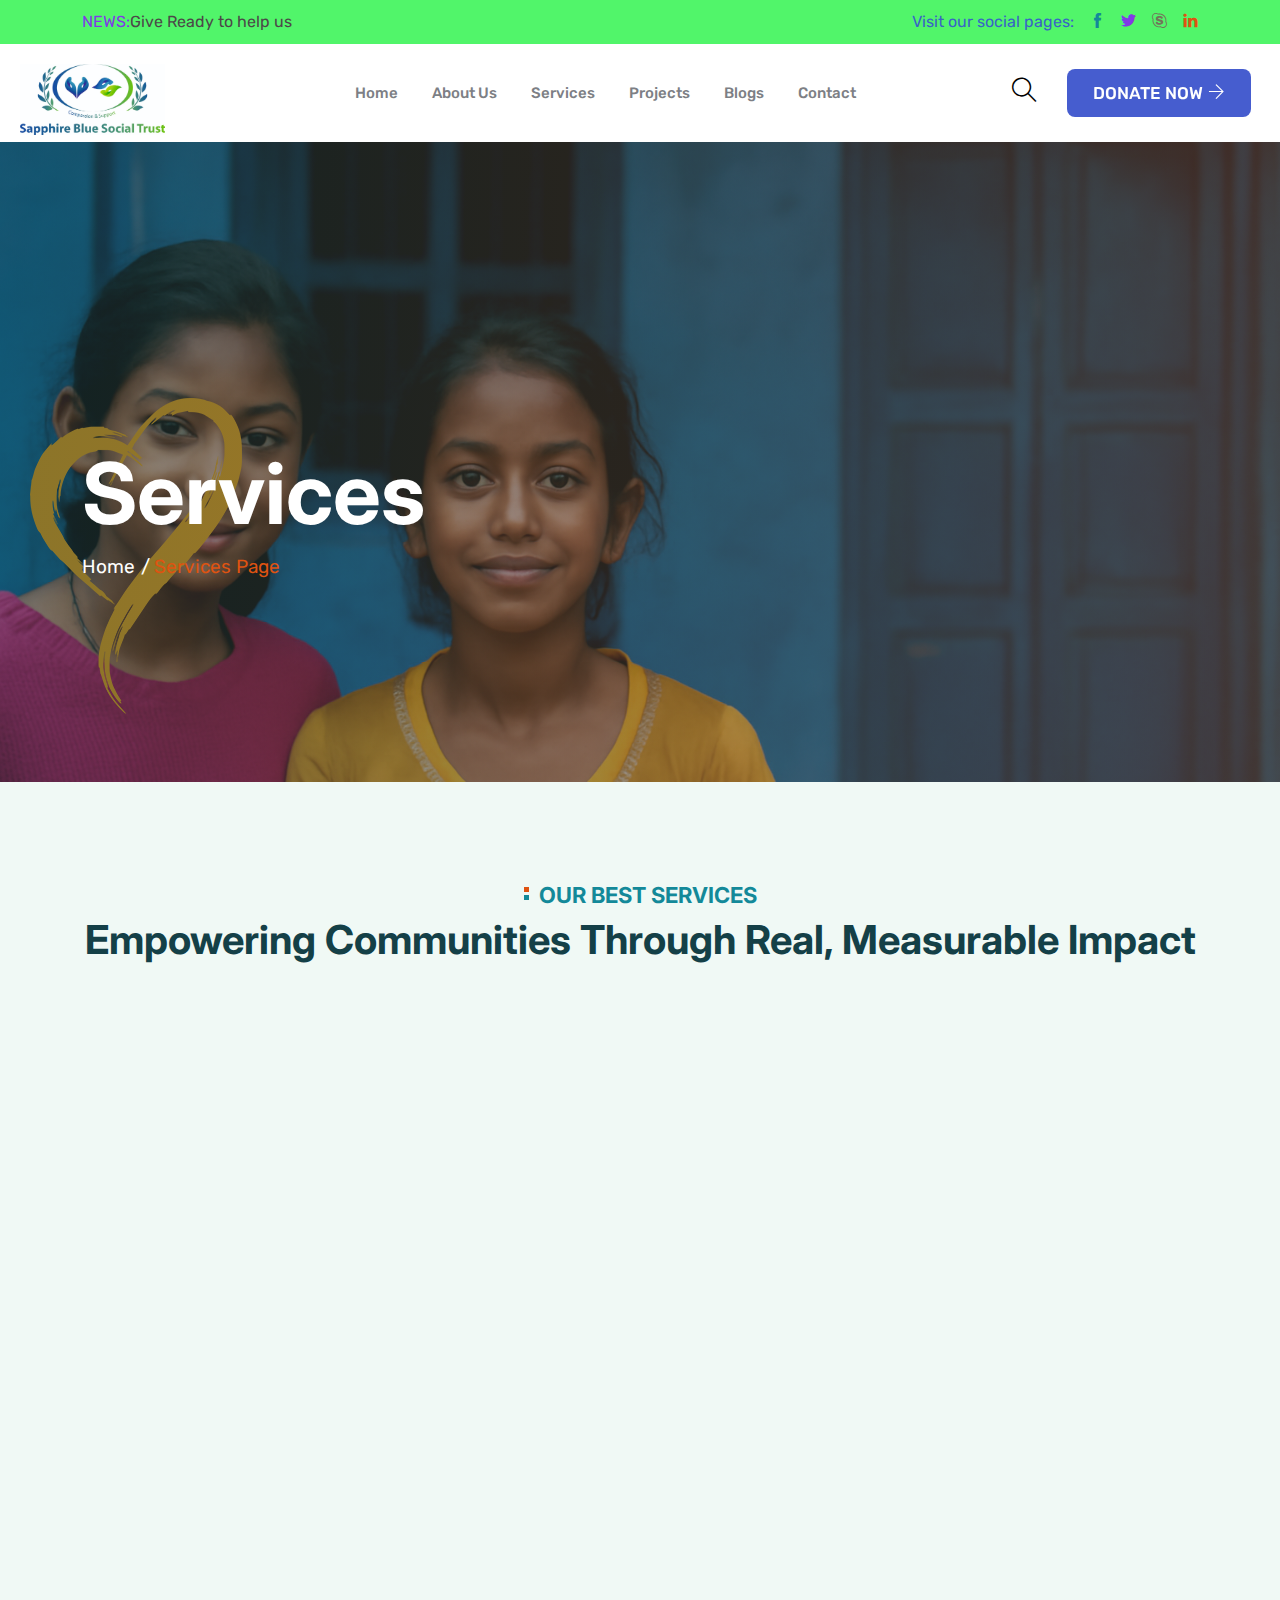
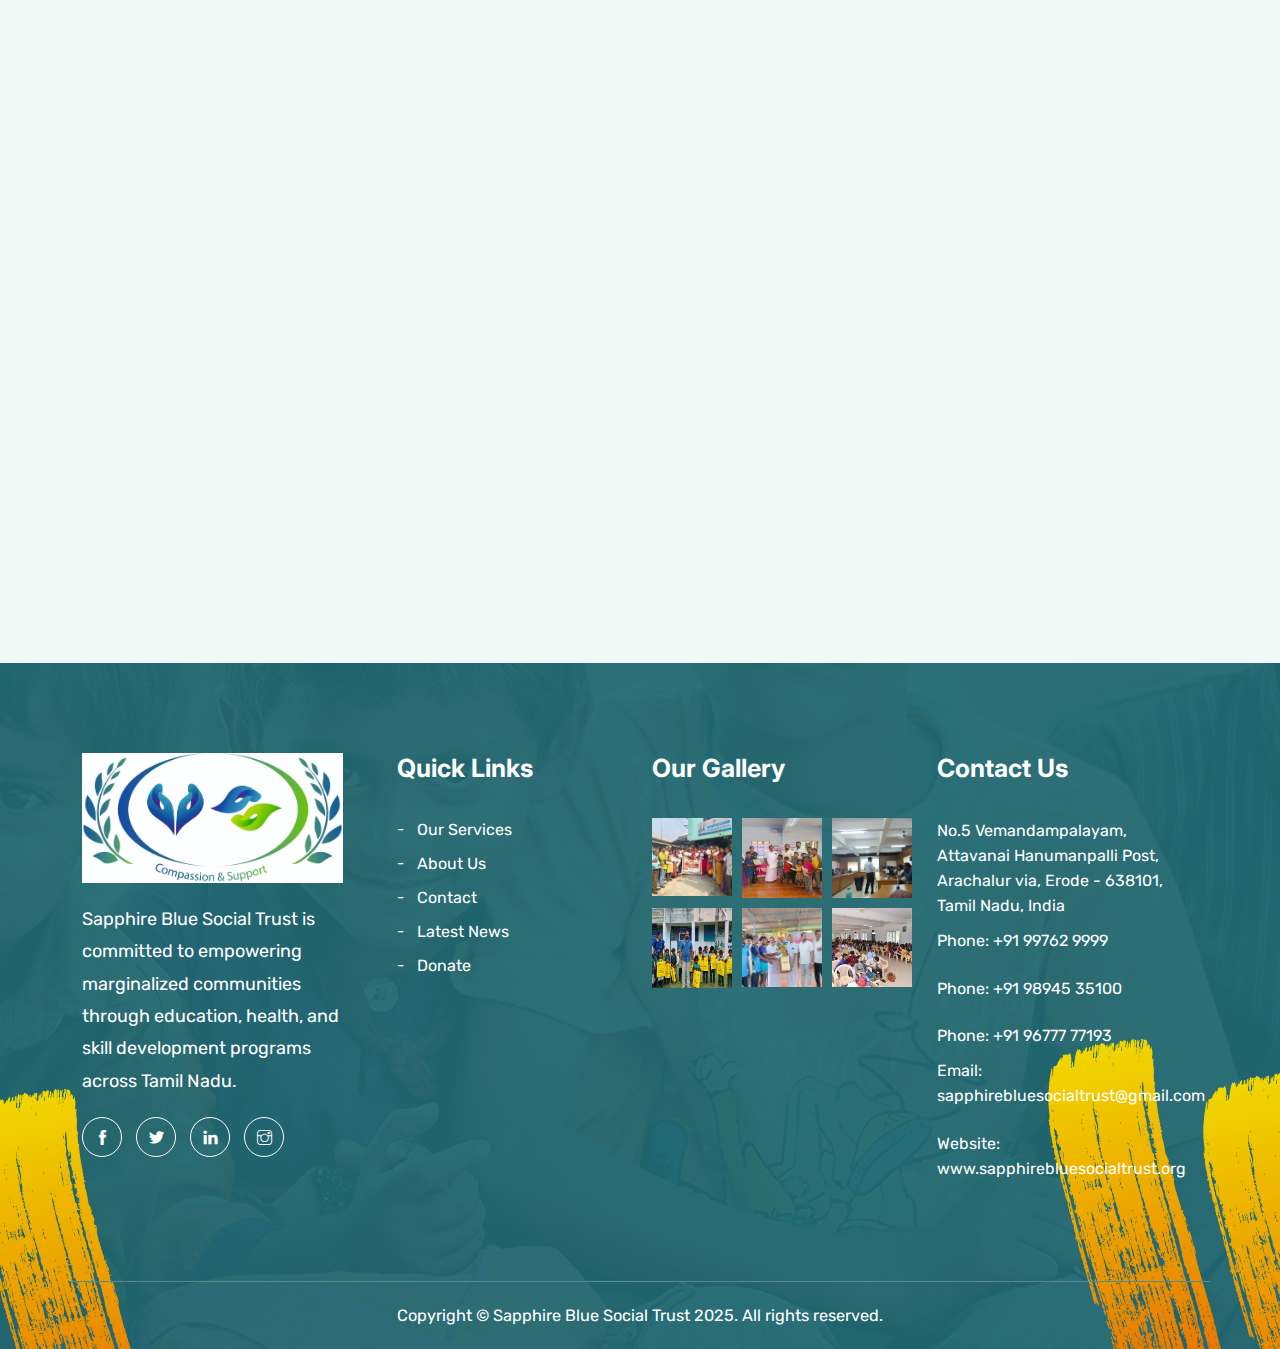
<file: services.html>
<!DOCTYPE html>
<html lang="en">
  <head>
    <meta charset="UTF-8" />
    <meta http-equiv="X-UA-Compatible" content="IE=edge" />
    <meta name="viewport" content="width=device-width, initial-scale=1.0" />
    <meta name="author" content="template" />
    <link
      rel="icon"
      title="Sapphire Blue Social Trust"
      sizes="16x16"
      type="image/png"
      href="assets/images/logo.png"
    />
    <title>Sapphire Blue Social Trust</title>
    <!-- CSS here -->
    <link rel="stylesheet" href="assets/css/bootstrap.min.css" />
    <link rel="stylesheet" href="assets/css/fontawesome-all.css" />
    <link rel="stylesheet" href="assets/css/themify-icons.css" />
    <link rel="stylesheet" href="assets/css/jqueryui.css" />
    <link rel="stylesheet" href="assets/css/nice-select.css" />
    <link rel="stylesheet" href="assets/css/slick.css" />
    <link rel="stylesheet" href="assets/css/animate.min.css" />
    <link rel="stylesheet" href="assets/css/animate.css" />
    <link rel="stylesheet" href="assets/css/slick-theme.css" />
    <link rel="stylesheet" href="assets/css/magnific-popup.css" />
    <link rel="stylesheet" href="assets/styles/style.css" />
  </head>

  <body>
    <div class="main_page_wrapper">
      <!-- ==== header start ==== -->
      <header class="header_section">
        <div class="header_top">
          <div class="container">
            <div class="row align-items-center">
              <div class="col-lg-7 col-12">
                <div class="contacr_info">
                  <ul>
                    <li>
                      <div class="number">
                        <span>NEWS:</span>Give Ready to help us
                      </div>
                    </li>
                  </ul>
                </div>
              </div>
              <div class="col-lg-5 col-12">
                <div class="contacr_right">
                  <ul>
                    <li><span>Visit our social pages:</span></li>
                    <li>
                      <a href="#">
                        <i class="ti-facebook"></i>
                      </a>
                    </li>
                    <li>
                      <a href="#">
                        <i class="ti-twitter-alt"></i>
                      </a>
                    </li>
                    <li>
                      <a href="#">
                        <i class="ti-skype"></i>
                      </a>
                    </li>
                    <li>
                      <a href="#">
                        <i class="ti-linkedin"></i>
                      </a>
                    </li>
                  </ul>
                </div>
              </div>
            </div>
          </div>
        </div>
        <div class="header_wrap">
          <a href="index.html" class="logo">
            <img src="assets/images/logo.png" alt="" />
          </a>
          <div class="header_about_btn" onclick="openNav()">
            <img src="assets/images/about_btn.png" alt="" />
          </div>
          <div class="container">
            <div class="row align-items-center">
              <div class="col-lg-8 col-12">
                <div class="mobile_menu_btn">
                  <div class="icon">
                    <i class="ti-align-justify" id="bar_close"></i>
                  </div>
                </div>
                <div class="menu_wrap" id="menu_wrap">
                  <ul class="main_menu">
                    <li>
                      <a href="index.html">Home</a>
                    </li>

                    <li><a href="about.html">about us</a></li>

                    <li><a href="services.html">Services</a></li>
                    <li>
                      <a href="project-single.html">projects</a>
                    </li>

                    <li><a href="blog.html">Blogs</a></li>

                    <li><a href="contact.html">contact</a></li>
                  </ul>
                </div>
              </div>
              <div class="col-lg-4 col-12">
                <div class="header_right">
                  <div class="search_icon">
                    <i class="ti-search bx-search"></i>
                    <form class="input-box">
                      <div>
                        <input
                          class="search_fild"
                          type="text"
                          placeholder="Search..."
                        />
                        <button type="button"><i class="ti-search"></i></button>
                      </div>
                    </form>
                  </div>
                  <a href="causes-single.html" class="btn_primary"
                    >DONATE NOW<i class="ti-arrow-right"></i
                  ></a>
                </div>
              </div>
            </div>
          </div>
        </div>
      </header>
      <!--  page_title_section  start-->
      <section class="page_title_section">
        <div class="container">
          <div class="row">
            <div class="col-12">
              <div class="content">
                <h2>Services</h2>
                <ul>
                  <li><a href="index.html">Home</a></li>
                  <li>Services Page</li>
                </ul>
              </div>
            </div>
          </div>
        </div>
        <div class="shape">
          <img src="assets/images/slider/shape-5.png" alt="" />
        </div>
      </section>

      <!-- ==== service start ==== -->
      <section class="service_section section_space">
        <div class="container">
          <div class="row">
            <div class="col-12">
              <div class="top_title">
                <h2>OUR BEST SERVICES</h2>
                <h3>Empowering Communities Through Real, Measurable Impact</h3>
              </div>
            </div>
          </div>

          <div class="row">
            <!-- Service 1: Skill Development Training -->
            <div
              class="col col-xl-4 col-lg-6 col-md-6 col-12 wow fadeInUp"
              data-wow-duration="1000ms"
            >
              <div class="service_card">
                <div class="image">
                  <div class="round">
                    <img
                      src="assets/images/services/skill-training.jpg"
                      alt="Skill Development Training"
                      style="height: 220px; width: 100%; object-fit: cover"
                    />
                  </div>
                </div>
                <div class="content">
                  <h2>
                    <a href="services-single.html"
                      >Skill Development Training</a
                    >
                  </h2>
                  <div class="icon_text">
                    <div class="icon">
                      <i class="fas fa-graduation-cap"></i>
                    </div>
                    <p>
                      Providing vocational training in handloom weaving,
                      tailoring, hand embroidery, and printing, empowering youth
                      and women for self-employment and industry placement.
                    </p>
                  </div>
                </div>
              </div>
            </div>

            <!-- Service 2: Healthcare Camps -->
            <div
              class="col col-xl-4 col-lg-6 col-md-6 col-12 wow fadeInUp"
              data-wow-duration="1200ms"
            >
              <div class="service_card">
                <div class="image">
                  <div class="round">
                    <img
                      src="assets/images/services/medical-camp.jpg"
                      alt="Healthcare Camps"
                      style="height: 220px; width: 100%; object-fit: cover"
                    />
                  </div>
                </div>
                <div class="content">
                  <h2><a href="services-single.html">Healthcare Camps</a></h2>
                  <div class="icon_text">
                    <div class="icon"><i class="fas fa-stethoscope"></i></div>
                    <p>
                      Organizing free general and eye medical camps in
                      underserved villages, especially for SC/ST communities, in
                      partnership with healthcare institutions.
                    </p>
                  </div>
                </div>
              </div>
            </div>

            <!-- Service 3: Environmental Sustainability -->
            <div
              class="col col-xl-4 col-lg-6 col-md-6 col-12 wow fadeInUp"
              data-wow-duration="1400ms"
            >
              <div class="service_card">
                <div class="image">
                  <div class="round">
                    <img
                      src="assets/images/services/environment.jpg"
                      alt="Environmental Initiatives"
                      style="height: 220px; width: 100%; object-fit: cover"
                    />
                  </div>
                </div>
                <div class="content">
                  <h2>
                    <a href="services-single.html">Environmental Initiatives</a>
                  </h2>
                  <div class="icon_text">
                    <div class="icon"><i class="fas fa-leaf"></i></div>
                    <p>
                      Leading tree plantations, palm seed sowing along
                      riverbanks, and "Meendum Manjappai" cloth bag awareness
                      campaigns to promote eco-conscious behavior.
                    </p>
                  </div>
                </div>
              </div>
            </div>

            <!-- Service 4: Women Empowerment Workshops -->
            <div
              class="col col-xl-4 col-lg-6 col-md-6 col-12 wow fadeInUp"
              data-wow-duration="1600ms"
            >
              <div class="service_card">
                <div class="image">
                  <div class="round">
                    <img
                      src="assets/images/services/women-empowerment.jpg"
                      alt="Women Empowerment Workshops"
                      style="height: 220px; width: 100%; object-fit: cover"
                    />
                  </div>
                </div>
                <div class="content">
                  <h2><a href="services-single.html">Women Empowerment</a></h2>
                  <div class="icon_text">
                    <div class="icon"><i class="fas fa-female"></i></div>
                    <p>
                      Conducting jewelry making, fashion design, and
                      entrepreneurship workshops for women and SC communities to
                      promote financial independence.
                    </p>
                  </div>
                </div>
              </div>
            </div>

            <!-- Service 5: Youth & Education Support -->
            <div
              class="col col-xl-4 col-lg-6 col-md-6 col-12 wow fadeInUp"
              data-wow-duration="1800ms"
            >
              <div class="service_card">
                <div class="image">
                  <div class="round">
                    <img
                      src="assets/images/services/child-support.jpg"
                      alt="Child Welfare and Education"
                      style="height: 220px; width: 100%; object-fit: cover"
                    />
                  </div>
                </div>
                <div class="content">
                  <h2>
                    <a href="services-single.html">Youth & Education Support</a>
                  </h2>
                  <div class="icon_text">
                    <div class="icon"><i class="fas fa-child"></i></div>
                    <p>
                      Supporting school children with educational kits and
                      awareness on health, hygiene, and career opportunities
                      like sericulture and handloom arts.
                    </p>
                  </div>
                </div>
              </div>
            </div>

            <!-- Service 6: Exhibition & Direct Market Linkage -->
            <div
              class="col col-xl-4 col-lg-6 col-md-6 col-12 wow fadeInUp"
              data-wow-duration="1900ms"
            >
              <div class="service_card">
                <div class="image">
                  <div class="round">
                    <img
                      src="assets/images/services/market-access.jpg"
                      alt="Exhibition and Market Access"
                      style="height: 220px; width: 100%; object-fit: cover"
                    />
                  </div>
                </div>
                <div class="content">
                  <h2><a href="services-single.html">Market Linkage</a></h2>
                  <div class="icon_text">
                    <div class="icon"><i class="fas fa-store-alt"></i></div>
                    <p>
                      Organizing exhibitions for self-help groups to showcase
                      and sell handmade products directly—removing
                      intermediaries and increasing profits.
                    </p>
                  </div>
                </div>
              </div>
            </div>
          </div>
        </div>

        <!-- Decorative Shapes -->
        <div class="shape-01">
          <img src="assets/images/service/shape-1.png" alt="Decorative Shape" />
        </div>
        <div class="shape-02">
          <img src="assets/images/service/shape-3.png" alt="Decorative Shape" />
        </div>
        <div class="shape-03">
          <img src="assets/images/service/shape-2.png" alt="Decorative Shape" />
        </div>
      </section>

      <!-- ==== footer start ==== -->
      <section class="footer_section">
        <div class="footer_top">
          <div class="container">
            <div class="row">
              <!-- About Widget -->
              <div class="col-lg-3 col-md-6 col-12">
                <div class="widget_column widget_about">
                  <div class="footer_logo">
                    <a href="index.html">
                      <img
                        src="assets/images/logo3.png"
                        alt="Sapphire Blue Social Trust Logo"
                      />
                    </a>
                  </div>
                  <p>
                    Sapphire Blue Social Trust is committed to empowering
                    marginalized communities through education, health, and
                    skill development programs across Tamil Nadu.
                  </p>
                  <ul class="social_widget">
                    <li>
                      <a
                        href="https://facebook.com/SapphireBlueSocialTrust"
                        target="_blank"
                        ><i class="ti-facebook"></i
                      ></a>
                    </li>
                    <li>
                      <a
                        href="https://twitter.com/SapphireBlueST"
                        target="_blank"
                        ><i class="ti-twitter-alt"></i
                      ></a>
                    </li>
                    <li>
                      <a
                        href="https://linkedin.com/company/sapphire-blue-social-trust"
                        target="_blank"
                        ><i class="ti-linkedin"></i
                      ></a>
                    </li>
                    <li>
                      <a
                        href="https://instagram.com/SapphireBlueSocialTrust"
                        target="_blank"
                        ><i class="ti-instagram"></i
                      ></a>
                    </li>
                  </ul>
                </div>
              </div>

              <!-- Quick Links Widget -->
              <div class="col-lg-3 col-md-6 col-12">
                <div class="widget_column widget_link">
                  <h2>Quick Links</h2>
                  <ul>
                    <li><a href="services.html">Our Services</a></li>
                    <li><a href="about.html">About Us</a></li>
                    <li><a href="contact.html">Contact</a></li>
                    <li><a href="blog.html">Latest News</a></li>
                    <li><a href="causes-single.html">Donate</a></li>
                  </ul>
                </div>
              </div>

              <!-- Gallery Widget -->
              <div class="col-lg-3 col-md-6 col-12">
                <div class="widget_column widget_instagram">
                  <h2>Our Gallery</h2>
                  <ul
                    style="
                      display: grid;
                      grid-template-columns: repeat(3, 80px);
                      gap: 10px;
                    "
                  >
                    <li>
                      <img
                        src="assets/images/gallery/1.jpg"
                        alt="Gallery Image 1"
                      />
                    </li>
                    <li>
                      <img
                        src="assets/images/gallery/2.jpg"
                        alt="Gallery Image 2"
                      />
                    </li>
                    <li>
                      <img
                        src="assets/images/gallery/3.jpg"
                        alt="Gallery Image 3"
                      />
                    </li>
                    <li>
                      <img
                        src="assets/images/gallery/4.jpg"
                        alt="Gallery Image 4"
                      />
                    </li>
                    <li>
                      <img
                        src="assets/images/gallery/5.jpg"
                        alt="Gallery Image 5"
                      />
                    </li>
                    <li>
                      <img
                        src="assets/images/gallery/6.jpg"
                        alt="Gallery Image 6"
                      />
                    </li>
                  </ul>
                </div>
              </div>

              <!-- Contact Widget -->
              <div class="col-lg-3 col-md-6 col-12">
                <div class="widget_column widget_contact">
                  <h2>Contact Us</h2>
                  <div>
                    <span>
                      No.5 Vemandampalayam, Attavanai Hanumanpalli Post,<br />
                      Arachalur via, Erode - 638101,<br />
                      Tamil Nadu, India
                    </span>
                  </div>
                  <div>
                    <span>Phone: +91 99762 9999</span><br />
                    <span>Phone: +91 98945 35100</span><br />
                    <span>Phone: +91 96777 77193</span>
                  </div>
                  <div>
                    <span>Email: sapphirebluesocialtrust@gmail.com</span><br />
                    <span>Website: www.sapphirebluesocialtrust.org</span>
                  </div>
                </div>
              </div>
            </div>
          </div>
        </div>

        <div class="footer_bottom">
          <div class="container">
            <div class="row">
              <div class="col-12">
                <p>
                  Copyright © Sapphire Blue Social Trust 2025. All rights
                  reserved.
                </p>
              </div>
            </div>
          </div>
        </div>

        <div class="shape-1">
          <img src="assets/images/footer/shape-1.png" alt="Decorative Shape" />
        </div>
        <div class="shape-2">
          <img src="assets/images/footer/shape-2.png" alt="Decorative Shape" />
        </div>
      </section>
      <a id="button"></a>
      <!-- plugins js -->

      <script src="assets/js/jquery-min.js"></script>
      <script src="assets/js/bootstrap.bundle.min.js"></script>
      <script src="assets/js/slick.min.js"></script>
      <script src="assets/js/slick-animation.min.js"></script>
      <script src="assets/js/jquery.magnific-popup.min.js"></script>
      <script src="assets/js/counterup.min.js"></script>
      <script src="assets/js/waypoints.js"></script>
      <script src="assets/js/datepicker.js"></script>
      <script src="assets/js/wow.js"></script>
      <script src="assets/js/jquery.nice-select.js"></script>
      <script src="assets/js/script.js"></script>
    </div>
  </body>
</html>
</file>
<file: assets/css/themify-icons.css>
@font-face {
	font-family: 'themify';
	src:url('../fonts/themify.eot?-fvbane');
	src:url('../fonts/themify.eot?#iefix-fvbane') format('embedded-opentype'),
		url('../fonts/themify.woff?-fvbane') format('woff'),
		url('../fonts/themify.ttf?-fvbane') format('truetype'),
		url('../fonts/themify.svg?-fvbane#themify') format('svg');
	font-weight: normal;
	font-style: normal;
}

[class^="ti-"], [class*=" ti-"] {
	font-family: 'themify';
	speak: none;
	font-style: normal;
	font-weight: normal;
	font-variant: normal;
	text-transform: none;
	line-height: 1;

	/* Better Font Rendering =========== */
	-webkit-font-smoothing: antialiased;
	-moz-osx-font-smoothing: grayscale;
}

.ti-wand:before {
	content: "\e600";
}
.ti-volume:before {
	content: "\e601";
}
.ti-user:before {
	content: "\e602";
}
.ti-unlock:before {
	content: "\e603";
}
.ti-unlink:before {
	content: "\e604";
}
.ti-trash:before {
	content: "\e605";
}
.ti-thought:before {
	content: "\e606";
}
.ti-target:before {
	content: "\e607";
}
.ti-tag:before {
	content: "\e608";
}
.ti-tablet:before {
	content: "\e609";
}
.ti-star:before {
	content: "\e60a";
}
.ti-spray:before {
	content: "\e60b";
}
.ti-signal:before {
	content: "\e60c";
}
.ti-shopping-cart:before {
	content: "\e60d";
}
.ti-shopping-cart-full:before {
	content: "\e60e";
}
.ti-settings:before {
	content: "\e60f";
}
.ti-search:before {
	content: "\e610";
}
.ti-zoom-in:before {
	content: "\e611";
}
.ti-zoom-out:before {
	content: "\e612";
}
.ti-cut:before {
	content: "\e613";
}
.ti-ruler:before {
	content: "\e614";
}
.ti-ruler-pencil:before {
	content: "\e615";
}
.ti-ruler-alt:before {
	content: "\e616";
}
.ti-bookmark:before {
	content: "\e617";
}
.ti-bookmark-alt:before {
	content: "\e618";
}
.ti-reload:before {
	content: "\e619";
}
.ti-plus:before {
	content: "\e61a";
}
.ti-pin:before {
	content: "\e61b";
}
.ti-pencil:before {
	content: "\e61c";
}
.ti-pencil-alt:before {
	content: "\e61d";
}
.ti-paint-roller:before {
	content: "\e61e";
}
.ti-paint-bucket:before {
	content: "\e61f";
}
.ti-na:before {
	content: "\e620";
}
.ti-mobile:before {
	content: "\e621";
}
.ti-minus:before {
	content: "\e622";
}
.ti-medall:before {
	content: "\e623";
}
.ti-medall-alt:before {
	content: "\e624";
}
.ti-marker:before {
	content: "\e625";
}
.ti-marker-alt:before {
	content: "\e626";
}
.ti-arrow-up:before {
	content: "\e627";
}
.ti-arrow-right:before {
	content: "\e628";
}
.ti-arrow-left:before {
	content: "\e629";
}
.ti-arrow-down:before {
	content: "\e62a";
}
.ti-lock:before {
	content: "\e62b";
}
.ti-location-arrow:before {
	content: "\e62c";
}
.ti-link:before {
	content: "\e62d";
}
.ti-layout:before {
	content: "\e62e";
}
.ti-layers:before {
	content: "\e62f";
}
.ti-layers-alt:before {
	content: "\e630";
}
.ti-key:before {
	content: "\e631";
}
.ti-import:before {
	content: "\e632";
}
.ti-image:before {
	content: "\e633";
}
.ti-heart:before {
	content: "\e634";
}
.ti-heart-broken:before {
	content: "\e635";
}
.ti-hand-stop:before {
	content: "\e636";
}
.ti-hand-open:before {
	content: "\e637";
}
.ti-hand-drag:before {
	content: "\e638";
}
.ti-folder:before {
	content: "\e639";
}
.ti-flag:before {
	content: "\e63a";
}
.ti-flag-alt:before {
	content: "\e63b";
}
.ti-flag-alt-2:before {
	content: "\e63c";
}
.ti-eye:before {
	content: "\e63d";
}
.ti-export:before {
	content: "\e63e";
}
.ti-exchange-vertical:before {
	content: "\e63f";
}
.ti-desktop:before {
	content: "\e640";
}
.ti-cup:before {
	content: "\e641";
}
.ti-crown:before {
	content: "\e642";
}
.ti-comments:before {
	content: "\e643";
}
.ti-comment:before {
	content: "\e644";
}
.ti-comment-alt:before {
	content: "\e645";
}
.ti-close:before {
	content: "\e646";
}
.ti-clip:before {
	content: "\e647";
}
.ti-angle-up:before {
	content: "\e648";
}
.ti-angle-right:before {
	content: "\e649";
}
.ti-angle-left:before {
	content: "\e64a";
}
.ti-angle-down:before {
	content: "\e64b";
}
.ti-check:before {
	content: "\e64c";
}
.ti-check-box:before {
	content: "\e64d";
}
.ti-camera:before {
	content: "\e64e";
}
.ti-announcement:before {
	content: "\e64f";
}
.ti-brush:before {
	content: "\e650";
}
.ti-briefcase:before {
	content: "\e651";
}
.ti-bolt:before {
	content: "\e652";
}
.ti-bolt-alt:before {
	content: "\e653";
}
.ti-blackboard:before {
	content: "\e654";
}
.ti-bag:before {
	content: "\e655";
}
.ti-move:before {
	content: "\e656";
}
.ti-arrows-vertical:before {
	content: "\e657";
}
.ti-arrows-horizontal:before {
	content: "\e658";
}
.ti-fullscreen:before {
	content: "\e659";
}
.ti-arrow-top-right:before {
	content: "\e65a";
}
.ti-arrow-top-left:before {
	content: "\e65b";
}
.ti-arrow-circle-up:before {
	content: "\e65c";
}
.ti-arrow-circle-right:before {
	content: "\e65d";
}
.ti-arrow-circle-left:before {
	content: "\e65e";
}
.ti-arrow-circle-down:before {
	content: "\e65f";
}
.ti-angle-double-up:before {
	content: "\e660";
}
.ti-angle-double-right:before {
	content: "\e661";
}
.ti-angle-double-left:before {
	content: "\e662";
}
.ti-angle-double-down:before {
	content: "\e663";
}
.ti-zip:before {
	content: "\e664";
}
.ti-world:before {
	content: "\e665";
}
.ti-wheelchair:before {
	content: "\e666";
}
.ti-view-list:before {
	content: "\e667";
}
.ti-view-list-alt:before {
	content: "\e668";
}
.ti-view-grid:before {
	content: "\e669";
}
.ti-uppercase:before {
	content: "\e66a";
}
.ti-upload:before {
	content: "\e66b";
}
.ti-underline:before {
	content: "\e66c";
}
.ti-truck:before {
	content: "\e66d";
}
.ti-timer:before {
	content: "\e66e";
}
.ti-ticket:before {
	content: "\e66f";
}
.ti-thumb-up:before {
	content: "\e670";
}
.ti-thumb-down:before {
	content: "\e671";
}
.ti-text:before {
	content: "\e672";
}
.ti-stats-up:before {
	content: "\e673";
}
.ti-stats-down:before {
	content: "\e674";
}
.ti-split-v:before {
	content: "\e675";
}
.ti-split-h:before {
	content: "\e676";
}
.ti-smallcap:before {
	content: "\e677";
}
.ti-shine:before {
	content: "\e678";
}
.ti-shift-right:before {
	content: "\e679";
}
.ti-shift-left:before {
	content: "\e67a";
}
.ti-shield:before {
	content: "\e67b";
}
.ti-notepad:before {
	content: "\e67c";
}
.ti-server:before {
	content: "\e67d";
}
.ti-quote-right:before {
	content: "\e67e";
}
.ti-quote-left:before {
	content: "\e67f";
}
.ti-pulse:before {
	content: "\e680";
}
.ti-printer:before {
	content: "\e681";
}
.ti-power-off:before {
	content: "\e682";
}
.ti-plug:before {
	content: "\e683";
}
.ti-pie-chart:before {
	content: "\e684";
}
.ti-paragraph:before {
	content: "\e685";
}
.ti-panel:before {
	content: "\e686";
}
.ti-package:before {
	content: "\e687";
}
.ti-music:before {
	content: "\e688";
}
.ti-music-alt:before {
	content: "\e689";
}
.ti-mouse:before {
	content: "\e68a";
}
.ti-mouse-alt:before {
	content: "\e68b";
}
.ti-money:before {
	content: "\e68c";
}
.ti-microphone:before {
	content: "\e68d";
}
.ti-menu:before {
	content: "\e68e";
}
.ti-menu-alt:before {
	content: "\e68f";
}
.ti-map:before {
	content: "\e690";
}
.ti-map-alt:before {
	content: "\e691";
}
.ti-loop:before {
	content: "\e692";
}
.ti-location-pin:before {
	content: "\e693";
}
.ti-list:before {
	content: "\e694";
}
.ti-light-bulb:before {
	content: "\e695";
}
.ti-Italic:before {
	content: "\e696";
}
.ti-info:before {
	content: "\e697";
}
.ti-infinite:before {
	content: "\e698";
}
.ti-id-badge:before {
	content: "\e699";
}
.ti-hummer:before {
	content: "\e69a";
}
.ti-home:before {
	content: "\e69b";
}
.ti-help:before {
	content: "\e69c";
}
.ti-headphone:before {
	content: "\e69d";
}
.ti-harddrives:before {
	content: "\e69e";
}
.ti-harddrive:before {
	content: "\e69f";
}
.ti-gift:before {
	content: "\e6a0";
}
.ti-game:before {
	content: "\e6a1";
}
.ti-filter:before {
	content: "\e6a2";
}
.ti-files:before {
	content: "\e6a3";
}
.ti-file:before {
	content: "\e6a4";
}
.ti-eraser:before {
	content: "\e6a5";
}
.ti-envelope:before {
	content: "\e6a6";
}
.ti-download:before {
	content: "\e6a7";
}
.ti-direction:before {
	content: "\e6a8";
}
.ti-direction-alt:before {
	content: "\e6a9";
}
.ti-dashboard:before {
	content: "\e6aa";
}
.ti-control-stop:before {
	content: "\e6ab";
}
.ti-control-shuffle:before {
	content: "\e6ac";
}
.ti-control-play:before {
	content: "\e6ad";
}
.ti-control-pause:before {
	content: "\e6ae";
}
.ti-control-forward:before {
	content: "\e6af";
}
.ti-control-backward:before {
	content: "\e6b0";
}
.ti-cloud:before {
	content: "\e6b1";
}
.ti-cloud-up:before {
	content: "\e6b2";
}
.ti-cloud-down:before {
	content: "\e6b3";
}
.ti-clipboard:before {
	content: "\e6b4";
}
.ti-car:before {
	content: "\e6b5";
}
.ti-calendar:before {
	content: "\e6b6";
}
.ti-book:before {
	content: "\e6b7";
}
.ti-bell:before {
	content: "\e6b8";
}
.ti-basketball:before {
	content: "\e6b9";
}
.ti-bar-chart:before {
	content: "\e6ba";
}
.ti-bar-chart-alt:before {
	content: "\e6bb";
}
.ti-back-right:before {
	content: "\e6bc";
}
.ti-back-left:before {
	content: "\e6bd";
}
.ti-arrows-corner:before {
	content: "\e6be";
}
.ti-archive:before {
	content: "\e6bf";
}
.ti-anchor:before {
	content: "\e6c0";
}
.ti-align-right:before {
	content: "\e6c1";
}
.ti-align-left:before {
	content: "\e6c2";
}
.ti-align-justify:before {
	content: "\e6c3";
}
.ti-align-center:before {
	content: "\e6c4";
}
.ti-alert:before {
	content: "\e6c5";
}
.ti-alarm-clock:before {
	content: "\e6c6";
}
.ti-agenda:before {
	content: "\e6c7";
}
.ti-write:before {
	content: "\e6c8";
}
.ti-window:before {
	content: "\e6c9";
}
.ti-widgetized:before {
	content: "\e6ca";
}
.ti-widget:before {
	content: "\e6cb";
}
.ti-widget-alt:before {
	content: "\e6cc";
}
.ti-wallet:before {
	content: "\e6cd";
}
.ti-video-clapper:before {
	content: "\e6ce";
}
.ti-video-camera:before {
	content: "\e6cf";
}
.ti-vector:before {
	content: "\e6d0";
}
.ti-themify-logo:before {
	content: "\e6d1";
}
.ti-themify-favicon:before {
	content: "\e6d2";
}
.ti-themify-favicon-alt:before {
	content: "\e6d3";
}
.ti-support:before {
	content: "\e6d4";
}
.ti-stamp:before {
	content: "\e6d5";
}
.ti-split-v-alt:before {
	content: "\e6d6";
}
.ti-slice:before {
	content: "\e6d7";
}
.ti-shortcode:before {
	content: "\e6d8";
}
.ti-shift-right-alt:before {
	content: "\e6d9";
}
.ti-shift-left-alt:before {
	content: "\e6da";
}
.ti-ruler-alt-2:before {
	content: "\e6db";
}
.ti-receipt:before {
	content: "\e6dc";
}
.ti-pin2:before {
	content: "\e6dd";
}
.ti-pin-alt:before {
	content: "\e6de";
}
.ti-pencil-alt2:before {
	content: "\e6df";
}
.ti-palette:before {
	content: "\e6e0";
}
.ti-more:before {
	content: "\e6e1";
}
.ti-more-alt:before {
	content: "\e6e2";
}
.ti-microphone-alt:before {
	content: "\e6e3";
}
.ti-magnet:before {
	content: "\e6e4";
}
.ti-line-double:before {
	content: "\e6e5";
}
.ti-line-dotted:before {
	content: "\e6e6";
}
.ti-line-dashed:before {
	content: "\e6e7";
}
.ti-layout-width-full:before {
	content: "\e6e8";
}
.ti-layout-width-default:before {
	content: "\e6e9";
}
.ti-layout-width-default-alt:before {
	content: "\e6ea";
}
.ti-layout-tab:before {
	content: "\e6eb";
}
.ti-layout-tab-window:before {
	content: "\e6ec";
}
.ti-layout-tab-v:before {
	content: "\e6ed";
}
.ti-layout-tab-min:before {
	content: "\e6ee";
}
.ti-layout-slider:before {
	content: "\e6ef";
}
.ti-layout-slider-alt:before {
	content: "\e6f0";
}
.ti-layout-sidebar-right:before {
	content: "\e6f1";
}
.ti-layout-sidebar-none:before {
	content: "\e6f2";
}
.ti-layout-sidebar-left:before {
	content: "\e6f3";
}
.ti-layout-placeholder:before {
	content: "\e6f4";
}
.ti-layout-menu:before {
	content: "\e6f5";
}
.ti-layout-menu-v:before {
	content: "\e6f6";
}
.ti-layout-menu-separated:before {
	content: "\e6f7";
}
.ti-layout-menu-full:before {
	content: "\e6f8";
}
.ti-layout-media-right-alt:before {
	content: "\e6f9";
}
.ti-layout-media-right:before {
	content: "\e6fa";
}
.ti-layout-media-overlay:before {
	content: "\e6fb";
}
.ti-layout-media-overlay-alt:before {
	content: "\e6fc";
}
.ti-layout-media-overlay-alt-2:before {
	content: "\e6fd";
}
.ti-layout-media-left-alt:before {
	content: "\e6fe";
}
.ti-layout-media-left:before {
	content: "\e6ff";
}
.ti-layout-media-center-alt:before {
	content: "\e700";
}
.ti-layout-media-center:before {
	content: "\e701";
}
.ti-layout-list-thumb:before {
	content: "\e702";
}
.ti-layout-list-thumb-alt:before {
	content: "\e703";
}
.ti-layout-list-post:before {
	content: "\e704";
}
.ti-layout-list-large-image:before {
	content: "\e705";
}
.ti-layout-line-solid:before {
	content: "\e706";
}
.ti-layout-grid4:before {
	content: "\e707";
}
.ti-layout-grid3:before {
	content: "\e708";
}
.ti-layout-grid2:before {
	content: "\e709";
}
.ti-layout-grid2-thumb:before {
	content: "\e70a";
}
.ti-layout-cta-right:before {
	content: "\e70b";
}
.ti-layout-cta-left:before {
	content: "\e70c";
}
.ti-layout-cta-center:before {
	content: "\e70d";
}
.ti-layout-cta-btn-right:before {
	content: "\e70e";
}
.ti-layout-cta-btn-left:before {
	content: "\e70f";
}
.ti-layout-column4:before {
	content: "\e710";
}
.ti-layout-column3:before {
	content: "\e711";
}
.ti-layout-column2:before {
	content: "\e712";
}
.ti-layout-accordion-separated:before {
	content: "\e713";
}
.ti-layout-accordion-merged:before {
	content: "\e714";
}
.ti-layout-accordion-list:before {
	content: "\e715";
}
.ti-ink-pen:before {
	content: "\e716";
}
.ti-info-alt:before {
	content: "\e717";
}
.ti-help-alt:before {
	content: "\e718";
}
.ti-headphone-alt:before {
	content: "\e719";
}
.ti-hand-point-up:before {
	content: "\e71a";
}
.ti-hand-point-right:before {
	content: "\e71b";
}
.ti-hand-point-left:before {
	content: "\e71c";
}
.ti-hand-point-down:before {
	content: "\e71d";
}
.ti-gallery:before {
	content: "\e71e";
}
.ti-face-smile:before {
	content: "\e71f";
}
.ti-face-sad:before {
	content: "\e720";
}
.ti-credit-card:before {
	content: "\e721";
}
.ti-control-skip-forward:before {
	content: "\e722";
}
.ti-control-skip-backward:before {
	content: "\e723";
}
.ti-control-record:before {
	content: "\e724";
}
.ti-control-eject:before {
	content: "\e725";
}
.ti-comments-smiley:before {
	content: "\e726";
}
.ti-brush-alt:before {
	content: "\e727";
}
.ti-youtube:before {
	content: "\e728";
}
.ti-vimeo:before {
	content: "\e729";
}
.ti-twitter:before {
	content: "\e72a";
}
.ti-time:before {
	content: "\e72b";
}
.ti-tumblr:before {
	content: "\e72c";
}
.ti-skype:before {
	content: "\e72d";
}
.ti-share:before {
	content: "\e72e";
}
.ti-share-alt:before {
	content: "\e72f";
}
.ti-rocket:before {
	content: "\e730";
}
.ti-pinterest:before {
	content: "\e731";
}
.ti-new-window:before {
	content: "\e732";
}
.ti-microsoft:before {
	content: "\e733";
}
.ti-list-ol:before {
	content: "\e734";
}
.ti-linkedin:before {
	content: "\e735";
}
.ti-layout-sidebar-2:before {
	content: "\e736";
}
.ti-layout-grid4-alt:before {
	content: "\e737";
}
.ti-layout-grid3-alt:before {
	content: "\e738";
}
.ti-layout-grid2-alt:before {
	content: "\e739";
}
.ti-layout-column4-alt:before {
	content: "\e73a";
}
.ti-layout-column3-alt:before {
	content: "\e73b";
}
.ti-layout-column2-alt:before {
	content: "\e73c";
}
.ti-instagram:before {
	content: "\e73d";
}
.ti-google:before {
	content: "\e73e";
}
.ti-github:before {
	content: "\e73f";
}
.ti-flickr:before {
	content: "\e740";
}
.ti-facebook:before {
	content: "\e741";
}
.ti-dropbox:before {
	content: "\e742";
}
.ti-dribbble:before {
	content: "\e743";
}
.ti-apple:before {
	content: "\e744";
}
.ti-android:before {
	content: "\e745";
}
.ti-save:before {
	content: "\e746";
}
.ti-save-alt:before {
	content: "\e747";
}
.ti-yahoo:before {
	content: "\e748";
}
.ti-wordpress:before {
	content: "\e749";
}
.ti-vimeo-alt:before {
	content: "\e74a";
}
.ti-twitter-alt:before {
	content: "\e74b";
}
.ti-tumblr-alt:before {
	content: "\e74c";
}
.ti-trello:before {
	content: "\e74d";
}
.ti-stack-overflow:before {
	content: "\e74e";
}
.ti-soundcloud:before {
	content: "\e74f";
}
.ti-sharethis:before {
	content: "\e750";
}
.ti-sharethis-alt:before {
	content: "\e751";
}
.ti-reddit:before {
	content: "\e752";
}
.ti-pinterest-alt:before {
	content: "\e753";
}
.ti-microsoft-alt:before {
	content: "\e754";
}
.ti-linux:before {
	content: "\e755";
}
.ti-jsfiddle:before {
	content: "\e756";
}
.ti-joomla:before {
	content: "\e757";
}
.ti-html5:before {
	content: "\e758";
}
.ti-flickr-alt:before {
	content: "\e759";
}
.ti-email:before {
	content: "\e75a";
}
.ti-drupal:before {
	content: "\e75b";
}
.ti-dropbox-alt:before {
	content: "\e75c";
}
.ti-css3:before {
	content: "\e75d";
}
.ti-rss:before {
	content: "\e75e";
}
.ti-rss-alt:before {
	content: "\e75f";
}
</file>
<file: assets/css/nice-select.css>
.nice-select {
  -webkit-tap-highlight-color: transparent;
  background-color: #fff;
  border-radius: 5px;
  border: solid 1px #e8e8e8;
  box-sizing: border-box;
  clear: both;
  cursor: pointer;
  display: block;
  float: left;
  font-family: inherit;
  font-size: 14px;
  font-weight: normal;
  height: 42px;
  line-height: 40px;
  outline: none;
  padding-left: 18px;
  padding-right: 30px;
  position: relative;
  text-align: left !important;
  -webkit-transition: all 0.2s ease-in-out;
  transition: all 0.2s ease-in-out;
  -webkit-user-select: none;
     -moz-user-select: none;
      -ms-user-select: none;
          user-select: none;
  white-space: nowrap;
  width: auto; }
  .nice-select:hover {
    border-color: #dbdbdb; }
  .nice-select:active, .nice-select.open, .nice-select:focus {
    border-color: #999; }
  .nice-select:after {
    border-bottom: 2px solid #999;
    border-right: 2px solid #999;
    content: '';
    display: block;
    height: 5px;
    margin-top: -4px;
    pointer-events: none;
    position: absolute;
    right: 12px;
    top: 50%;
    -webkit-transform-origin: 66% 66%;
        -ms-transform-origin: 66% 66%;
            transform-origin: 66% 66%;
    -webkit-transform: rotate(45deg);
        -ms-transform: rotate(45deg);
            transform: rotate(45deg);
    -webkit-transition: all 0.15s ease-in-out;
    transition: all 0.15s ease-in-out;
    width: 5px; }
  .nice-select.open:after {
    -webkit-transform: rotate(-135deg);
        -ms-transform: rotate(-135deg);
            transform: rotate(-135deg); }
  .nice-select.open .list {
    opacity: 1;
    pointer-events: auto;
    -webkit-transform: scale(1) translateY(0);
        -ms-transform: scale(1) translateY(0);
            transform: scale(1) translateY(0); }
  .nice-select.disabled {
    border-color: #ededed;
    color: #999;
    pointer-events: none; }
    .nice-select.disabled:after {
      border-color: #cccccc; }
  .nice-select.wide {
    width: 100%; }
    .nice-select.wide .list {
      left: 0 !important;
      right: 0 !important; }
  .nice-select.right {
    float: right; }
    .nice-select.right .list {
      left: auto;
      right: 0; }
  .nice-select.small {
    font-size: 12px;
    height: 36px;
    line-height: 34px; }
    .nice-select.small:after {
      height: 4px;
      width: 4px; }
    .nice-select.small .option {
      line-height: 34px;
      min-height: 34px; }
  .nice-select .list {
    background-color: #fff;
    border-radius: 5px;
    box-shadow: 0 0 0 1px rgba(68, 68, 68, 0.11);
    box-sizing: border-box;
    margin-top: 4px;
    opacity: 0;
    overflow: hidden;
    padding: 0;
    pointer-events: none;
    position: absolute;
    top: 100%;
    left: 0;
    -webkit-transform-origin: 50% 0;
        -ms-transform-origin: 50% 0;
            transform-origin: 50% 0;
    -webkit-transform: scale(0.75) translateY(-21px);
        -ms-transform: scale(0.75) translateY(-21px);
            transform: scale(0.75) translateY(-21px);
    -webkit-transition: all 0.2s cubic-bezier(0.5, 0, 0, 1.25), opacity 0.15s ease-out;
    transition: all 0.2s cubic-bezier(0.5, 0, 0, 1.25), opacity 0.15s ease-out;
    z-index: 9; }
    .nice-select .list:hover .option:not(:hover) {
      background-color: transparent !important; }
  .nice-select .option {
    cursor: pointer;
    font-weight: 400;
    line-height: 40px;
    list-style: none;
    min-height: 40px;
    outline: none;
    padding-left: 18px;
    padding-right: 29px;
    text-align: left;
    -webkit-transition: all 0.2s;
    transition: all 0.2s; }
    .nice-select .option:hover, .nice-select .option.focus, .nice-select .option.selected.focus {
      background-color: #f6f6f6; }
    .nice-select .option.selected {
      font-weight: bold; }
    .nice-select .option.disabled {
      background-color: transparent;
      color: #999;
      cursor: default; }

.no-csspointerevents .nice-select .list {
  display: none; }

.no-csspointerevents .nice-select.open .list {
  display: block; }
</file>
<file: assets/styles/style.css>
/*
    @version         : 1.0.0
    @Template Name   : Nonta - Charity Nonprofit HTML5 Template
    @Template author : Deferen 
*/
/*--------------------------------------------------------------
css table of contents
----------------------------------------------------------------

1. General
	1.1 Theme Reset Style
	1.2 Global Elements

2. header

3. sections
	3.1 hero_slider
	3.2 features_section
	3.3 about_section
	3.4 service_section 
	3.5 donat_section
	3.6 causes_section
	3.7 testimonil_section
	3.8 project_section
	3.9 process_section
	3.10 contact_section
	3.11 blog_section
	3.12 cta_section

4. footer_section

5. Home-style-2
   5.1 about_section_s2
   5.2 fanfact_section
   5.3 service_section_s2
   5.4 skill_section
   5.5 donate_section
   5.6 team_section
   5.7 brand_section
   5.8 video_section
   5.9 causes_section_s2
   5.10 choose_section
   5.11 blog_section_s2

6. Home-style-3
   6.1 cta_section_s2
   6.2 service_section_s3
   6.3 about_section_s3
   6.4 causes_section_s3
   6.5 features_section_s2
   6.6 story_section
   6.7 testimonil_section_s2
   6.8 faq_section
   6.9 blog_section_s3
   6.10 inastagarm_section

7. Home-style-4
   7.1 service_section_s4
   7.2 about_section_s4
   7.3 testimonil_section_s3
   7.4 fanfact_section_s2
   7.5 project_section_s3
   7.6 video_section_s2
   7.7 pricing_section

8. causes_single_page

9. team_single_section

10. services_single_section

11. blog_single_page

12. contact page

13. error_page 





----------------------------------------------------------------*/
/*------------------------------------------------------------------
1. General
----------------------------------------------------------------*/
/*---------------------------
	Fonts
----------------------------*/
@import url("https://fonts.googleapis.com/css2?family=Inter:wght@100;200;300;400;500;600;700;800;900&family=Rubik:ital,wght@0,300;0,400;0,500;0,600;0,700;0,800;0,900;1,300&display=swap");
/* 1.1	Theme Reset Style */
html {
  font-size: 15pxpx;
}

:root {
  scroll-behavior: unset;
}

.mobile-only-space {
  display: none;
}

@media (max-width: 760px) {
  .mobile-only-space {
    display: block;
  }
}

body {
  font-family: "Rubik", sans-serif;
  background-color: #fff;
  font-size: 15px;
  overflow-x: hidden;
}

p {
  font-size: 16px;
  color: #f1efef;
  line-height: 1.8em;
}

h1,
h2,
h3,
h4,
h5,
h6 {
  color: #144047;
  font-family: "Inter", sans-serif;
  font-weight: 700;
}

ul {
  padding-left: 0;
  margin: 0;
  list-style: none;
}

a {
  text-decoration: none;
}

a:hover {
  text-decoration: none;
}

img {
  max-width: 100%;
}

.sr-only {
  display: none !important;
  opacity: 0;
  visibility: hidden;
}

/* 1.2 Global Elements */
.main_page_wrapper {
  position: relative;
  overflow: hidden;
}

.wow {
  visibility: hidden;
}

.fi:before {
  margin: 0;
}

.section_space {
  padding: 100px 0;
}
@media (max-width: 991px) {
  .section_space {
    padding: 90px 0;
  }
}
@media (max-width: 767px) {
  .section_space {
    padding: 80px 0;
  }
}
@keyframes rotating {
  from {
    transform: rotate(0deg);
  }
  to {
    transform: rotate(360deg);
  }
}
.rotating {
  animation: rotating 5s alternate infinite;
}

.top_title {
  margin-bottom: 40px;
  text-align: center;
}
.top_title h2 {
  text-transform: uppercase;
  font-size: 22px;
  color: #138999;
  font-weight: 700;
  position: relative;
  display: inline-block;
  padding-left: 15px;
}
.top_title h2::before {
  position: absolute;
  left: 0px;
  top: 5px;
  width: 5px;
  height: 5px;
  content: "";
  background: #df5311;
}
.top_title h2::after {
  position: absolute;
  left: 0px;
  bottom: 8px;
  width: 5px;
  height: 5px;
  content: "";
  background: #138999;
}
@media (max-width: 767px) {
  .top_title h2 {
    font-size: 15px;
    line-height: 25px;
  }
}
.top_title h3 {
  text-transform: capitalize;
  font-size: 40px;
  color: rgb(20, 64, 71);
  font-weight: 700;
  margin-bottom: 0;
}
@media (max-width: 1199px) {
  .top_title h3 {
    font-size: 35px;
  }
}
@media (max-width: 767px) {
  .top_title h3 {
    font-size: 25px;
    line-height: 35px;
  }
}
.top_title p {
  color: #d4d4d6;
  font-family: "Rubik", sans-serif;
  font-size: 18px;
  font-weight: 400;
  line-height: 30px;
}
.top_title.s2 h2 {
  color: #df5311;
  padding-left: 0;
}
.top_title.s2 h2::before {
  display: none;
}
.top_title.s2 h2::after {
  display: none;
}
.top_title.s2 p {
  color: #636363;
}
.top_title.s3 h2 {
  color: #df5311;
  padding-left: 0;
}
.top_title.s3 h2::before {
  display: none;
}
.top_title.s3 h2::after {
  display: none;
}
.top_title.s3 h3 {
  color: #ffffff;
}
.top_title.s3 p {
  color: #636363;
}

.btn_primary {
  display: inline-block;
  vertical-align: middle;
  transform: perspective(1px) translateZ(0);
  position: relative;
  background: transparent;
  transition-property: color;
  transition-duration: 0.3s;
  color: #1171df;
  padding: 12px 35px;
  text-align: center;
  font-family: "Rubik", sans-serif;
  font-size: 17px;
  font-weight: 500;
  line-height: 30px;
  text-transform: uppercase;
  border-radius: 8px;
  border: 1px solid #1171df;
}
.btn_primary::before {
  content: "";
  position: absolute;
  z-index: -1;
  top: 0;
  left: 0;
  right: 0;
  bottom: 0;
  background: #1171df;
  transform: scale(0);
  transition-property: transform;
  transition-duration: 0.3s;
  transition-timing-function: ease-out;
  border-radius: 7px;
}
.btn_primary i {
  padding-left: 5px;
}
.btn_primary:hover {
  color: #ffffff;
}
.btn_primary:hover::before {
  transform: scale(1);
}
@media (max-width: 767px) {
  .btn_primary {
    font-size: 15px;
    line-height: 25px;
    padding: 10px 25px;
  }
}

.btn_secondary {
  position: relative;
  z-index: 1;
  display: inline-block;
  border-radius: 10px;
  color: white;
  font-size: 18px;
  font-family: "Rubik", sans-serif;
  font-weight: 700;
  padding: 14px 50px;
  overflow: hidden;
  transition: all 0.5s ease-in-out;
  text-transform: capitalize;
}
.btn_secondary::before {
  position: absolute;
  left: 0;
  top: 0;
  width: 100%;
  height: 100%;
  content: "";
  background: linear-gradient(90deg, #e67657 0%, #f1b853 97%);
  z-index: -1;
  transition: all 0.5s ease-in-out;
}
.btn_secondary:hover {
  color: #ffffff;
}
.btn_secondary:hover::before {
  background: linear-gradient(90deg, #f1b853 0%, #e67657 97%);
}

#button {
  display: inline-block;
  background-color: #df5311;
  width: 50px;
  height: 50px;
  text-align: center;
  border-radius: 100px;
  position: fixed;
  bottom: 30px;
  right: 30px;
  transition: background-color 0.3s, opacity 0.5s, visibility 0.5s;
  opacity: 0;
  visibility: hidden;
  z-index: 1000;
}

#button::after {
  content: "\e627";
  font-family: themify;
  font-weight: normal;
  font-style: normal;
  font-size: 15px;
  line-height: 50px;
  color: #fff;
}

#button:hover {
  cursor: pointer;
  background-color: #138999;
}

#button:active {
  background-color: #555;
}

#button.show {
  opacity: 1;
  visibility: visible;
}

/* page_title_section */
.page_title_section {
  position: relative;
  z-index: 1;
  display: flex;
  justify-content: center;
  flex-direction: column;
  background: url(../images/slider/slider-1.jpg) center/cover no-repeat;
  height: 640px;
}
@media (max-width: 991px) {
  .page_title_section {
    height: 500px;
  }
}
@media (max-width: 767px) {
  .page_title_section {
    height: 450px;
  }
}
.page_title_section::before {
  position: absolute;
  left: 0;
  top: 0;
  width: 100%;
  height: 100%;
  content: "";
  background: linear-gradient(92deg, rgb(32, 65, 66) 0%, rgb(126, 74, 49) 100%);
  z-index: -1;
  opacity: 0.522;
}
.page_title_section .content {
  margin-top: 100px;
}
@media (max-width: 991px) {
  .page_title_section .content {
    margin-top: 85px;
  }
}
@media (max-width: 767px) {
  .page_title_section .content {
    margin-top: 75px;
  }
}
.page_title_section .content h2 {
  font-size: 85px;
  color: #ffffff;
  font-weight: 700;
}
@media (max-width: 991px) {
  .page_title_section .content h2 {
    font-size: 65px;
  }
}
@media (max-width: 757px) {
  .page_title_section .content h2 {
    font-size: 50px;
  }
}
@media (max-width: 575px) {
  .page_title_section .content h2 {
    font-size: 40px;
  }
}
.page_title_section .content ul li {
  display: inline-block;
  font-size: 19px;
  color: #df5311;
  padding-right: 15px;
  position: relative;
}
.page_title_section .content ul li::before {
  position: absolute;
  right: 0px;
  top: 0;
  content: "/";
  color: #ffffff;
  font-size: 19px;
}
.page_title_section .content ul li:last-child::before {
  display: none;
}
.page_title_section .content ul li a {
  font-size: 19px;
  color: #ffffff;
}
.page_title_section .shape {
  position: absolute;
  left: 30px;
  top: 40%;
  z-index: -11;
}
@media (max-width: 991px) {
  .page_title_section .shape {
    display: none;
  }
}

.form input,
.form textarea,
.form select {
  border-color: #bfbfbf;
  border-radius: 0;
  outline: 0;
  box-shadow: none;
  color: #595959;
  font-style: normal;
}
.form input:focus,
.form textarea:focus,
.form select:focus {
  border-color: #df5311;
  box-shadow: #ef7034, 5px, 0;
}
.form select {
  font-style: normal;
  background: url(../images/select-icon.png) no-repeat right center;
  display: inline-block;
  -webkit-appearance: none;
  -moz-appearance: none;
  appearance: none;
  cursor: pointer;
}
.form select::-ms-expand {
  /* for IE 11 */
  display: none;
}
.form ::-moz-placeholder {
  font-style: normal;
}
.form ::placeholder {
  font-style: normal;
}

.social-links {
  overflow: hidden;
}
.social-links li {
  float: left;
  width: 35px;
  height: 35px;
  margin-right: 1px;
}
.social-links li a {
  background-color: #ef7034;
  width: 35px;
  height: 35px;
  line-height: 35px;
  display: block;
  color: #ffffff;
  text-align: center;
}
.social-links li a:hover {
  background-color: #df5311;
}

/* blog-rightside */
.blog-rightside {
  max-width: 400px;
}
@media (max-width: 991px) {
  .blog-rightside {
    margin-top: 50px;
  }
}
.blog-rightside .widget_search {
  position: relative;
}
.blog-rightside .widget_search .from-contol {
  background-color: #fff;
  width: 100%;
  height: 40px;
  border: 1px solid #d7d7d7;
  border-radius: 100px;
  padding: 6px 20px;
  margin-bottom: 30px;
  outline: 0;
  box-shadow: none;
  transition: all 0.3s;
  position: relative;
}
.blog-rightside .widget_search button {
  border: 0;
  background: #df5311;
  width: 35px;
  height: 35px;
  border-radius: 50px;
  color: #ffffff;
  position: absolute;
  right: 3px;
  top: 2px;
}
.blog-rightside .widget {
  margin-bottom: 30px;
  padding: 30px;
  border-radius: 10px;
  border: 1px solid #d7d7d7;
}
@media (max-width: 1199px) {
  .blog-rightside .widget {
    padding: 30px 20px;
  }
}
.blog-rightside .widget .title h2 {
  position: relative;
  font-size: 22px;
  color: #144047;
  margin-bottom: 30px;
  padding-bottom: 10px;
}
.blog-rightside .widget .title h2::before {
  position: absolute;
  left: 0;
  bottom: 0;
  width: 80px;
  height: 3px;
  background: #df5311;
  content: "";
}
.blog-rightside .widget_catagory ul li {
  margin-bottom: 10px;
}
.blog-rightside .widget_catagory ul li a {
  font-size: 17px;
  color: rgb(99, 99, 99);
  transition: all 0.3s linear;
  display: flex;
  justify-content: space-between;
}
.blog-rightside .widget_catagory ul li a i {
  padding-right: 5px;
}
.blog-rightside .widget_catagory ul li a span {
  text-align: right;
}
.blog-rightside .widget_catagory ul li a:hover {
  color: #df5311;
}
.blog-rightside .widget_catagory ul li:last-child {
  margin-bottom: 0;
}
.blog-rightside .widget_tag {
  padding: 30px;
  border-radius: 10px;
  border: 1px solid #d7d7d7;
}
.blog-rightside .widget_tag .title h2::before {
  width: 20px;
}
.blog-rightside .widget_tag ul li {
  display: inline-block;
  margin: 10px;
  margin-left: 0;
}
.blog-rightside .widget_tag ul li a {
  font-size: 17px;
  color: rgb(99, 99, 99);
  text-align: center;
  border: 1px solid #d7d7d7;
  padding: 2px 25px;
  transition: all 0.3s ease-in-out;
}
.blog-rightside .widget_tag ul li a:hover {
  background: #df5311;
  color: #ffffff;
}
.blog-rightside .widget_post ul li {
  display: flex;
  align-items: center;
  margin-bottom: 30px;
}
.blog-rightside .widget_post ul li:last-child {
  margin-bottom: 0;
}
.blog-rightside .widget_post ul li .image {
  width: 100px;
}
.blog-rightside .widget_post ul li .image img {
  width: 100%;
}
.blog-rightside .widget_post ul li .content {
  width: calc(100% - 150px);
  max-width: 200px;
  margin-left: 20px;
}
@media (max-width: 1199px) {
  .blog-rightside .widget_post ul li .content {
    width: calc(100% - 100px);
  }
}
.blog-rightside .widget_post ul li .content span {
  font-size: 14px;
  color: rgb(99, 99, 99);
}
.blog-rightside .widget_post ul li .content span i {
  margin-right: 10px;
}
.blog-rightside .widget_post ul li .content h3 {
  margin-bottom: 0;
}
.blog-rightside .widget_post ul li .content h3 a {
  font-size: 16px;
  color: #2d47ae;
  font-weight: 700;
  line-height: 10px;
  transition: all 0.3s;
}
.blog-rightside .widget_post ul li .content h3 a:hover {
  color: #df5311;
}

/* 2. header */
/* header_section */
/* header_top */
.header_top {
  background: #51f56a;
  padding-left: 150px;
}
@media (max-width: 1599px) {
  .header_top {
    padding-left: 0;
  }
}
.header_top .contacr_info {
  text-align: left;
}
@media (max-width: 991px) {
  .header_top .contacr_info {
    text-align: center;
  }
}
.header_top .contacr_info ul li {
  color: #1a1c4d;
  font-family: Sen;
  font-size: 17px;
  font-weight: 400;
  line-height: 30px;
  display: inline-block;
  padding: 7px 0;
  padding-right: 25px;
}
@media (max-width: 515px) {
  .header_top .contacr_info ul li {
    padding: 0;
  }
}
.header_top .contacr_info ul li:last-child {
  padding-right: 0;
}
.header_top .contacr_info .number {
  color: #4c4848;
  font-size: 16px;
  font-family: "Rubik", sans-serif;
}
.header_top .contacr_info .number span {
  color: #8139e7;
}
.header_top .contacr_right {
  text-align: right;
}
@media (max-width: 991px) {
  .header_top .contacr_right {
    text-align: center;
    padding: 10px 0;
  }
}
.header_top .contacr_right ul li {
  display: inline-block;
  padding: 0 6px;
}
.header_top .contacr_right ul li span {
  color: #3964c6;
  font-size: 16px;
  font-family: "Rubik", sans-serif;
}
.header_top .contacr_right ul li:nth-child(2) a i {
  color: #138999;
}
.header_top .contacr_right ul li:nth-child(3) a i {
  color: #8139e7;
}
.header_top .contacr_right ul li:nth-child(4) a i {
  color: #73745a;
}
.header_top .contacr_right ul li:last-child {
  padding-right: 0;
}
.header_top .contacr_right ul li a i {
  color: #df5311;
  font-size: 15px;
  transition: all 0.3s ease-in-out;
}

.header_wrap {
  padding: 25px 0;
  padding-left: 105px;
  position: relative;
}
@media (max-width: 991px) {
  .header_wrap {
    padding: 20px 0;
    padding-left: 105px;
  }
}
.header_wrap .logo {
  /* background: #138999; */
  transition: all 0.3s ease-in-out;
  position: absolute;
  z-index: 1;
  left: 0;
  bottom: 0;
  padding: 20px 55px 20px 20px;
  width: 320px;
  height: 145px;
  -webkit-clip-path: polygon(0 0, 100% 0, 89% 100%, 0% 100%);
  clip-path: polygon(0 0, 100% 0, 89% 100%, 0% 100%);
}

@media (max-width: 1799px) {
  .header_wrap .logo {
    width: 220px;
    height: 100%;
  }
}
.header_wrap .logo::before {
  position: absolute;
  left: 0;
  top: 0;
  z-index: -1;
  content: "";
  height: 100%;
  width: 100px;
  background: #ffffff;
}
.header_wrap .header_about_btn {
  position: absolute;
  right: 0;
  bottom: 0;
  width: 95px;
  height: 100%;
  background: #fae5dc;
  display: flex;
  align-items: center;
  justify-content: center;
  cursor: pointer;
}
@media (max-width: 1599px) {
  .header_wrap .header_about_btn {
    display: none;
  }
}
.header_wrap .header_right {
  display: flex;
  align-items: center;
  justify-content: end;
}
@media (max-width: 991px) {
  .header_wrap .header_right {
    display: none;
  }
}
.header_wrap .header_right .search_icon {
  position: relative;
  margin-right: 30px;
  cursor: pointer;
}
@media (max-width: 767px) {
  .header_wrap .header_right .search_icon {
    margin-right: 13px;
  }
}
.header_wrap .header_right .search_icon i {
  font-size: 25px;
  color: #000000;
}
.header_wrap .header_right .search_icon .input-box {
  background: #fff;
  box-shadow: 0px 8px 24px rgba(149, 157, 165, 0.2);
  border-radius: 7px;
  position: absolute;
  right: calc(100% - 40px);
  top: 80px;
  width: 300px;
  opacity: 0;
  pointer-events: none;
  transition: all 0.4s ease;
  padding: 5px;
  z-index: 111;
}
.header_wrap .header_right .search_icon .input-box .search_fild {
  width: 100%;
  background: transparent;
  height: 100%;
  border: 1px solid #d9dde4;
  padding: 15px 0;
  padding-left: 15px;
  padding-right: 8px;
  font-size: 20px;
  border-radius: 7px;
}
.header_wrap .header_right .search_icon .input-box .search_fild:focus-visible {
  outline: 0;
}
.header_wrap .header_right .search_icon .input-box button {
  position: absolute;
  right: 10px;
  top: 50%;
  transform: translateY(-50%);
  border: 0;
  background: transparent;
}
.header_wrap .header_right .search_icon.active .input-box {
  top: 65px;
  opacity: 1;
  pointer-events: auto;
}
.header_wrap .header_right .search_icon .input-box button i {
  color: #7d7f85 !important;
  font-size: 20px;
}
.header_wrap .header_right .btn_primary {
  padding: 8px 25px;
  background: #0322bebb;
  border: 1px solid transparent;
  color: #ffffff;
}
@media (max-width: 1199px) {
  .header_wrap .header_right .btn_primary {
    font-size: 14px;
    padding: 10px 15px;
  }
}
.header_wrap .header_right .btn_primary:hover {
  border: 1px solid transparent;
}

@media (max-width: 1599px) {
  .menu_wrap ul {
    text-align: end;
  }
}
@media (max-width: 991px) {
  .menu_wrap ul {
    text-align: left;
  }
}
.menu_wrap ul li {
  display: inline-block;
}
.menu_wrap ul li a {
  color: #7d7f85;
  font-family: "Rubik", sans-serif;
  font-size: 17px;
  font-weight: 500;
  text-transform: capitalize;
  padding: 20px 20px;
  transition: all 0.3s ease-in-out;
}
@media (max-width: 1399px) {
  .menu_wrap ul li a {
    font-size: 15px;
    padding: 20px 15px;
  }
}
@media (max-width: 1199px) {
  .menu_wrap ul li a {
    font-size: 14px;
  }
}
.menu_wrap ul li a:hover {
  color: #113adf;
}
.menu_wrap .menu_chaild {
  position: relative;
  z-index: 111;
}
.menu_wrap .menu_chaild > a::before {
  position: absolute;
  right: 0;
  top: 2px;
  content: "\e64b";
  font-family: themify;
  font-size: 13px;
}
@media (max-width: 991px) {
  .menu_wrap .menu_chaild > a::before {
    top: 8px;
  }
}
.menu_wrap .menu_chaild .submenu {
  position: absolute;
  left: 0;
  top: 60px;
  width: 220px;
  background: #ffffff;
  box-shadow: rgba(0, 0, 0, 0.1) 0px 1px 2px 0px;
  text-align: left;
  padding-bottom: 20px;
  transition: all 0.3s ease-in-out;
  opacity: 0;
  visibility: hidden;
}
@media (max-width: 991px) {
  .menu_wrap .menu_chaild .submenu {
    transition: none;
  }
}
.menu_wrap .menu_chaild .submenu li {
  display: block;
  padding: 15px 10px 0;
}
.menu_wrap .menu_chaild .submenu li a {
  transition: all 0.3s ease-in-out;
  color: #7d7f85;
  font-family: "Rubik", sans-serif;
  font-size: 15px;
  font-weight: 500;
  text-transform: capitalize;
}
@media (max-width: 991px) {
  .menu_wrap .menu_chaild .submenu li a {
    font-size: 14px;
  }
}
.menu_wrap .menu_chaild .submenu li a:hover {
  color: #113edf;
}
.menu_wrap .menu_chaild:hover .submenu {
  opacity: 1;
  visibility: visible;
  top: 50px;
}

.mobile_menu_btn {
  display: flex;
  justify-content: end;
}
@media (min-width: 992px) {
  .mobile_menu_btn {
    display: none;
  }
}
.mobile_menu_btn .icon {
  width: 40px;
  height: 40px;
  background: #0322bebb;
  display: flex;
  align-items: center;
  justify-content: center;
  cursor: pointer;
}
.mobile_menu_btn i {
  color: #ffffff;
}

@media (max-width: 991px) {
  .menu_wrap {
    position: relative;
    text-align: left;
    opacity: 0;
    visibility: hidden;
    transition: all 0.3s ease-in-out;
    top: 18px;
    right: -50%;
    z-index: 11111;
  }
  .menu_wrap.open-mobilemenu {
    opacity: 1;
    visibility: visible;
    right: 0;
  }
  .menu_wrap .main_menu {
    width: 300px;
    background: #ffffff;
    position: absolute;
    height: 100vh;
    overflow-y: auto;
    right: 0;
    top: 0;
    padding: 20px;
    box-shadow: rgba(0, 0, 0, 0.1) 0px 1px 2px 0px;
  }
  .menu_wrap ul li {
    display: block;
    padding: 10px;
  }
  .menu_wrap ul li a {
    padding: 0;
  }
  .menu_wrap .menu_chaild .submenu {
    position: unset;
    box-shadow: transparent 0px 1px 2px 0px;
    padding-bottom: 0;
    display: none;
    opacity: 1;
    visibility: visible;
  }
  .menu_wrap .menu_chaild .submenu li {
    padding: 5px 10px;
    padding-left: 0;
  }
}
/* header_style_s2 */
.header_style_s2 {
  position: absolute;
  left: 0;
  top: 0;
  width: 100%;
  z-index: 11;
}
.header_style_s2 .header_wrap {
  padding: 0;
  margin: 0 180px;
  border: 1px solid #786a62;
  border-top: 0;
}
@media (max-width: 1599px) {
  .header_style_s2 .header_wrap {
    margin: 0;
  }
}
.header_style_s2 .logo {
  position: unset;
  background: transparent;
  padding: 40px 0;
  display: block;
  height: 100%;
  width: 100%;
  padding-left: 90px;
}
.header_style_s2 .logo::before {
  display: none;
}
@media (max-width: 1799px) {
  .header_style_s2 .logo {
    padding-left: 50px;
  }
}
@media (max-width: 1699px) {
  .header_style_s2 .logo {
    padding-left: 30px;
  }
}
@media (max-width: 1199px) {
  .header_style_s2 .logo {
    padding-left: 0px;
  }
}
@media (max-width: 991px) {
  .header_style_s2 .logo {
    padding: 20px 0;
  }
}
@media (max-width: 575px) {
  .header_style_s2 .logo img {
    width: 150px;
  }
}
@media (max-width: 1599px) {
  .header_style_s2 .menu_wrap ul {
    text-align: left;
  }
}
@media (max-width: 1199px) {
  .header_style_s2 .menu_wrap ul li a {
    padding: 20px 13px;
  }
}
@media (max-width: 991px) {
  .header_style_s2 .menu_wrap ul li a {
    padding: 0;
  }
}
.header_style_s2 .header_wrap .header_right {
  justify-content: center;
  padding-right: 20px;
}
@media (max-width: 1199px) {
  .header_style_s2 .header_wrap .header_right {
    padding-right: 0px;
    justify-content: end;
  }
}
@media (min-width: 992px) {
  .header_style_s2 .menu_wrap ul li a {
    color: #ffffff;
  }
}
.header_style_s2 .header_wrap .header_right .search_icon i {
  font-size: 15px;
  color: #ffffff;
  border: 1px solid #ffffff;
  border-radius: 100px;
  padding: 12px;
}
.header_style_s2 .header_wrap .header_right .btn_primary {
  background: #df5311;
}

/* header_style_s3 */
.header_style_s3 .header_wrap {
  background: #212d2b;
}
.header_style_s3 .header_wrap .logo {
  padding: 0;
  height: auto;
  width: auto;
  background: #1d494c;
  -webkit-clip-path: polygon(0 0, 100% 0, 100% 100%, 0% 100%);
  clip-path: polygon(0 0, 100% 0, 100% 100%, 0% 100%);
  bottom: 0px;
}
.header_style_s3 .logo::before {
  display: none;
}
.header_style_s3 .header_top {
  background: #1c1f1e;
}
.header_style_s3 .menu_wrap ul li a {
  color: #ffffff;
}
@media (max-width: 991px) {
  .header_style_s3 .menu_wrap ul li a {
    color: #7d7f85;
  }
}
.header_style_s3 .header_wrap .header_right .search_icon i {
  color: #ffffff;
}
.header_style_s3 .btn_primary {
  background: #138999;
}
.header_style_s3 .header_top .contacr_info .number {
  color: #ffffff;
}
.header_style_s3 .header_top .contacr_right ul li span {
  color: #ffffff;
}
@media (max-width: 1799px) {
  .header_style_s3 .header_wrap .logo {
    width: 200px;
    bottom: 0;
  }
}
@media (max-width: 991px) {
  .header_style_s3 .header_wrap .logo {
    width: 150px;
    bottom: 0;
  }
}

/* header_section_s4 */
.header_section_s4 .contacr_right {
  text-align: right;
  position: relative;
  right: -40px;
}
@media (max-width: 1499px) {
  .header_section_s4 .contacr_right {
    right: 0;
  }
}
@media (max-width: 1199px) {
  .header_section_s4 .contacr_right {
    display: none;
  }
}
.header_section_s4 .contacr_right ul li {
  display: inline-block;
  padding: 0 6px;
}
@media (max-width: 1399px) {
  .header_section_s4 .contacr_right ul li {
    padding: 0px 2px;
  }
}
.header_section_s4 .contacr_right ul li span {
  color: #959597;
  font-size: 16px;
  font-family: "Rubik", sans-serif;
}
.header_section_s4 .contacr_right ul li:nth-child(2) a i {
  color: #138999;
}
.header_section_s4 .contacr_right ul li:nth-child(3) a i {
  color: #8139e7;
}
.header_section_s4 .contacr_right ul li:nth-child(4) a i {
  color: #7cd8b7;
}
.header_section_s4 .contacr_right ul li:last-child {
  padding-right: 0;
}
.header_section_s4 .contacr_right ul li a i {
  color: #df5311;
  font-size: 15px;
  transition: all 0.3s ease-in-out;
}
.header_section_s4 .header_wrap .logo {
  padding: 0;
  height: auto;
  width: auto;
  background: transparent;
  -webkit-clip-path: polygon(0 0, 100% 0, 100% 100%, 0% 100%);
  clip-path: polygon(0 0, 100% 0, 100% 100%, 0% 100%);
  bottom: 0px;
}
@media (max-width: 575px) {
  .header_section_s4 .header_wrap .logo {
    max-width: 225px;
  }
}
.header_section_s4 .header_wrap .logo::before {
  display: none;
}
@media (max-width: 1670px) {
  .header_section_s4 .menu_wrap {
    text-align: end;
  }
}
@media (max-width: 1670px) {
  .header_section_s4 .header_wrap .header_about_btn {
    display: none;
  }
}
@media (max-width: 1399px) {
  .header_section_s4 .menu_wrap ul li a {
    padding: 20px 12px;
  }
}

.mobile_cart {
  max-width: 500px;
  height: 100%;
  box-shadow: rgba(0, 0, 0, 0.18) 0px 2px 4px;
  position: fixed;
  right: -100%;
  top: 0;
  background: #12636e;
  transition: all 0.7s ease-in-out;
  padding: 2rem;
  overflow-x: hidden;
  z-index: 1111;
  text-align: center;
}
@media (max-width: 1599px) {
  .mobile_cart {
    display: none;
  }
}
.mobile_cart .cart_close {
  position: absolute;
  right: 20px;
  top: 32px;
  width: 40px;
  height: 40px;
  background: #ffffff;
  color: #df5311;
  text-align: center;
  font-size: 25px;
  line-height: 40px;
  cursor: pointer;
}
.mobile_cart .about_logo {
  margin-top: 80px;
  margin-bottom: 50px;
}
.mobile_cart .content {
  color: #ffffff;
}
.mobile_cart .content p {
  display: block;
}
.mobile_cart .content h2 {
  display: block;
  color: #ffffff;
  margin-bottom: 20px;
}
.mobile_cart .content span {
  display: block;
  margin-bottom: 15px;
}
.mobile_cart .social_widget {
  list-style: none;
  margin-top: 50px;
}
.mobile_cart .social_widget li {
  margin-right: 10px;
  display: inline;
}
.mobile_cart .social_widget li a {
  display: inline-block;
  text-align: center;
  width: 40px;
  height: 40px;
  background: transparent;
  border-radius: 100px;
  transition: all 0.3s ease-in-out;
  border: 1px solid #ffffff;
}
.mobile_cart .social_widget li a i {
  line-height: 40px;
  font-size: 15px;
  color: #ffffff;
  transition: all 0.3s ease-in-out;
}
.mobile_cart .social_widget li a:hover {
  background: #df5311;
  border: 1px solid transparent;
}
.mobile_cart .social_widget li a:hover i {
  color: #ffffff;
}

/*--------------------------------------------------------------
3. sections
--------------------------------------------------------------*/
/*3.1 hero_slider */
.hero_slider .hero_slider_item,
.header_section_s4 .hero_slider_item {
  position: relative;
  display: flex;
  align-items: center;
  z-index: 1;
  height: 900px;
}
@media (max-width: 767px) {
  .hero_slider .hero_slider_item,
  .header_section_s4 .hero_slider_item {
    height: 600px;
  }
}
@media (max-width: 575px) {
  .hero_slider .hero_slider_item,
  .header_section_s4 .hero_slider_item {
    height: 700px;
  }
}
.hero_slider .hero_slider_item .image,
.header_section_s4 .hero_slider_item .image {
  position: absolute;
  left: 0;
  top: 0;
  width: 100%;
  height: 100%;
  z-index: -1;
}
.hero_slider .hero_slider_item .image img,
.header_section_s4 .hero_slider_item .image img {
  width: 100%;
  height: 100%;
  -o-object-fit: cover;
  object-fit: cover;
}
.hero_slider .hero_slider_item .image::before,
.header_section_s4 .hero_slider_item .image::before {
  position: absolute;
  left: 0;
  top: 0;
  width: 100%;
  height: 100%;
  content: "";
  background: linear-gradient(
    90deg,
    rgb(20, 44, 47) 0%,
    rgba(28, 61, 65, 0.8575805322) 39%,
    rgba(27, 63, 67, 0.4066001401) 100%
  );
}
.hero_slider .hero_slider_item .content,
.header_section_s4 .hero_slider_item .content {
  max-width: 840px;
}
.hero_slider .hero_slider_item .content .shado_text,
.header_section_s4 .hero_slider_item .content .shado_text {
  margin-left: 150px;
  margin-bottom: 60px;
  position: relative;
}
@media (max-width: 767px) {
  .hero_slider .hero_slider_item .content .shado_text,
  .header_section_s4 .hero_slider_item .content .shado_text {
    margin-left: 0px;
    margin-bottom: 30px;
  }
}
.hero_slider .hero_slider_item .content .shado_text span,
.header_section_s4 .hero_slider_item .content .shado_text span {
  font-size: 65px;
  /* -webkit-text-fill-color: transparent;
  -webkit-text-stroke-width: 4px; */
  color: #caf022bd;
  font-weight: 700;
  font-family: sans-serif;
}
@media (max-width: 767px) {
  .hero_slider .hero_slider_item .content .shado_text span,
  .header_section_s4 .hero_slider_item .content .shado_text span {
    font-size: 35px;
  }
}
@media (max-width: 575px) {
  .hero_slider .hero_slider_item .content .shado_text span,
  .header_section_s4 .hero_slider_item .content .shado_text span {
    font-size: 25px;
    letter-spacing: 5px;
    -webkit-text-stroke-width: 2px;
  }
}
.hero_slider .hero_slider_item .content .shado_text .shape-4,
.header_section_s4 .hero_slider_item .content .shado_text .shape-4 {
  position: absolute;
  left: -13%;
  top: -10%;
  transform: translateX(-50%);
}
@media (max-width: 767px) {
  .hero_slider .hero_slider_item .content .shado_text .shape-4,
  .header_section_s4 .hero_slider_item .content .shado_text .shape-4 {
    display: none;
  }
}
.hero_slider .hero_slider_item .content .title,
.header_section_s4 .hero_slider_item .content .title {
  margin-bottom: 50px;
  position: relative;
}
.hero_slider .hero_slider_item .content .title h2,
.header_section_s4 .hero_slider_item .content .title h2 {
  font-size: 65px;
  color: #ffffff;
  font-weight: 600;
  text-transform: uppercase;
  line-height: 1.205;
  margin-bottom: 0;
}
@media (max-width: 991px) {
  .hero_slider .hero_slider_item .content .title h2,
  .header_section_s4 .hero_slider_item .content .title h2 {
    font-size: 60px;
  }
}
@media (max-width: 767px) {
  .hero_slider .hero_slider_item .content .title h2,
  .header_section_s4 .hero_slider_item .content .title h2 {
    font-size: 42px;
  }
}
@media (max-width: 575px) {
  .hero_slider .hero_slider_item .content .title h2,
  .header_section_s4 .hero_slider_item .content .title h2 {
    font-size: 35px;
  }
}
.hero_slider .hero_slider_item .content .title h2 span,
.header_section_s4 .hero_slider_item .content .title h2 span {
  color: #ffad0e;
}
.hero_slider .hero_slider_item .content .title .line-shape,
.header_section_s4 .hero_slider_item .content .title .line-shape {
  position: absolute;
  right: 140px;
  bottom: -20px;
}
@media (max-width: 575px) {
  .hero_slider .hero_slider_item .content .title .line-shape,
  .header_section_s4 .hero_slider_item .content .title .line-shape {
    right: 80px;
  }
}
.hero_slider .hero_slider_item .content .text,
.header_section_s4 .hero_slider_item .content .text {
  max-width: 640px;
  margin-bottom: 60px;
}
.hero_slider .hero_slider_item .content .text p,
.header_section_s4 .hero_slider_item .content .text p {
  font-size: 19px;
  color: #ffffff;
  line-height: 1.737;
  margin-bottom: 0;
}
.hero_slider .hero_slider_item .content .hero_btn,
.header_section_s4 .hero_slider_item .content .hero_btn {
  display: flex;
  align-items: center;
}
.hero_slider .hero_slider_item .content .hero_btn .btn_primary,
.header_section_s4 .hero_slider_item .content .hero_btn .btn_primary {
  background: #ffffff;
  margin-right: 45px;
}
@media (max-width: 575px) {
  .hero_slider .hero_slider_item .content .hero_btn .btn_primary,
  .header_section_s4 .hero_slider_item .content .hero_btn .btn_primary {
    margin-right: 0;
  }
}
.hero_slider .hero_slider_item .shape-1,
.header_section_s4 .hero_slider_item .shape-1 {
  position: absolute;
  left: 0;
  bottom: 100px;
  z-index: -1;
}
@media (max-width: 575px) {
  .hero_slider .hero_slider_item .shape-1,
  .header_section_s4 .hero_slider_item .shape-1 {
    display: none;
  }
}
.hero_slider .hero_slider_item .shape-2,
.header_section_s4 .hero_slider_item .shape-2 {
  position: absolute;
  left: 10px;
  top: 0;
  z-index: -1;
}
@media (max-width: 1700px) {
  .hero_slider .hero_slider_item .shape-2,
  .header_section_s4 .hero_slider_item .shape-2 {
    display: none;
  }
}
.hero_slider .slick-dots,
.header_section_s4 .slick-dots {
  width: auto;
  background: transparent;
  border-radius: 0;
  text-align: center;
  bottom: 15px;
  right: auto;
  left: 50%;
  transform: translateX(-50%);
  padding: 0;
  margin: 0;
  display: flex;
  justify-content: center;
}

.hero_slider .slick-dots li,
.header_section_s4 .slick-dots li {
  margin: 0 8px;
  display: inline-block;
}

.hero_slider .slick-dots button,
.header_section_s4 .slick-dots button {
  width: 20px; /* bigger size */
  height: 20px;
  border-radius: 50%;
  background-color: #ccc;
  padding: 0;
  border: none;
  cursor: pointer;
  transition: background-color 0.3s ease;
}

.hero_slider .slick-dots li.slick-active button,
.header_section_s4 .slick-dots li.slick-active button {
  background-color: #138999;
}

.video_btn {
  display: flex;
  align-items: center;
  justify-content: left;
}
@media (max-width: 575px) {
  .video_btn {
    display: none;
  }
}
.video_btn .popup-youtube {
  width: 50px;
  height: 50px;
  background: #ffffff;
  display: flex;
  align-items: center;
  justify-content: center;
  border-radius: 100px;
  position: relative;
}
.video_btn .popup-youtube::before {
  position: absolute;
  width: 110%;
  height: 110%;
  content: "";
  left: -3px;
  top: -3px;
  border-radius: 100px;
  background: #ffffff;
  opacity: 0;
  animation: moveani 5s ease-in-out infinite;
  z-index: -1;
}
.video_btn .popup-youtube::after {
  position: absolute;
  width: 110%;
  height: 110%;
  content: "";
  left: -3px;
  top: -3px;
  border-radius: 100px;
  background: #ffffff;
  opacity: 0;
  animation: moveani 3s ease-in-out infinite;
  z-index: -1;
}
.video_btn .popup-youtube .video_icon {
  width: 16px;
  height: 20px;
  background: #138999;
  -webkit-clip-path: polygon(100% 50%, 0 0, 0 100%);
  clip-path: polygon(100% 50%, 0 0, 0 100%);
}
.video_btn span {
  font-size: 20px;
  color: rgb(255, 255, 255);
  line-height: 2.6;
  margin-left: 20px;
}

@keyframes moveani {
  1% {
    transform: scale(0);
    opacity: 0.4;
  }
  100% {
    transform: scale(1.5);
    opacity: 0;
  }
}
/* static_hero */
.static_hero {
  position: relative;
  z-index: 1;
  height: 925px;
  background: url(../images/slider/slide-4.jpg) center/cover no-repeat;
  display: flex;
  align-items: center;
}
@media (max-width: 991px) {
  .static_hero {
    height: 800px;
  }
}
@media (max-width: 767px) {
  .static_hero {
    display: block;
    height: 100%;
  }
}
.static_hero .content {
  max-width: 750px;
  margin-left: 440px;
  margin-top: 150px;
}
@media (max-width: 1199px) {
  .static_hero .content {
    margin-left: 0px;
    margin-top: 120px;
  }
}
@media (max-width: 991px) {
  .static_hero .content {
    margin-top: 0px;
  }
}
@media (max-width: 767px) {
  .static_hero .content {
    padding-top: 150px;
    padding-bottom: 100px;
  }
}
.static_hero .content h2 {
  font-size: 85px;
  color: #ffffff;
  font-weight: 700;
  line-height: 1.205;
  position: relative;
  padding-top: 40px;
  padding-bottom: 15px;
}
@media (max-width: 1650px) {
  .static_hero .content h2 {
    font-size: 70px;
  }
}
@media (max-width: 991px) {
  .static_hero .content h2 {
    font-size: 60px;
  }
}
@media (max-width: 767px) {
  .static_hero .content h2 {
    font-size: 40px;
    padding-top: 0px;
  }
}
@media (max-width: 575px) {
  .static_hero .content h2 {
    font-size: 35px;
  }
}
.static_hero .content h2::after {
  position: absolute;
  left: 0;
  top: 0;
  width: 120px;
  height: 6px;
  content: "";
  background: #df5311;
  border-radius: 10px;
}
@media (max-width: 767px) {
  .static_hero .content h2::after {
    display: none;
  }
}
.static_hero .content h2::before {
  position: absolute;
  left: 8%;
  top: 0;
  transform: translateX(-50%);
  width: 50px;
  height: 6px;
  content: "";
  background: #138999;
  border-radius: 10px;
  z-index: 1;
}
@media (max-width: 767px) {
  .static_hero .content h2::before {
    display: none;
  }
}
.static_hero .content p {
  font-size: 19px;
  color: #ffffff;
  max-width: 650px;
}
@media (max-width: 767px) {
  .static_hero .content p {
    font-size: 15px;
  }
}
.static_hero .content .hero_btn {
  margin-top: 50px;
  display: flex;
  align-items: center;
}
@media (max-width: 575px) {
  .static_hero .content .hero_btn {
    display: block;
  }
}
.static_hero .content .hero_btn .btn-1 .btn_primary {
  background: #138999;
  color: #ffffff;
  border: 1px solid #138999;
}
.static_hero .content .hero_btn .btn-1 .btn_primary:hover {
  background: transparent;
  border: 1px solid #df5311;
}
.static_hero .content .hero_btn .btn-2 {
  margin-left: 35px;
}
@media (max-width: 575px) {
  .static_hero .content .hero_btn .btn-2 {
    margin-left: 0px;
    margin-top: 20px;
  }
}
.static_hero .content .hero_btn .btn-2 .btn_primary {
  background: transparent;
  color: #ffffff;
  border: 1px solid #ffffff;
}
.static_hero .content .hero_btn .btn-2 .btn_primary:hover {
  border: 1px solid #df5311;
}
.static_hero .image {
  max-width: 610px;
  position: absolute;
  left: 80px;
  top: 280px;
}
@media (max-width: 1799px) {
  .static_hero .image {
    left: 0px;
  }
}
@media (max-width: 1650px) {
  .static_hero .image {
    max-width: 500px;
  }
}
@media (max-width: 1399px) {
  .static_hero .image {
    max-width: 450px;
    top: 300px;
  }
}
@media (max-width: 1199px) {
  .static_hero .image {
    display: none;
  }
}
.static_hero .image-2 {
  position: absolute;
  right: 0;
  bottom: 0;
  max-width: 180px;
  max-height: 150px;
}
@media (max-width: 767px) {
  .static_hero .image-2 {
    display: none;
  }
}
.static_hero .shape-1 {
  position: absolute;
  left: 20px;
  top: 150px;
  z-index: -1;
}
@media (max-width: 991px) {
  .static_hero .shape-1 {
    display: none;
  }
}
.static_hero .shape-2 {
  position: absolute;
  left: 400px;
  bottom: 20px;
  z-index: -1;
}
@media (max-width: 1199px) {
  .static_hero .shape-2 {
    left: 200px;
  }
}
@media (max-width: 991px) {
  .static_hero .shape-2 {
    left: 100px;
  }
}
@media (max-width: 767px) {
  .static_hero .shape-2 {
    display: none;
  }
}
.static_hero .shape-3 {
  position: absolute;
  left: 100px;
  bottom: -50px;
  z-index: -1;
}
@media (max-width: 1399px) {
  .static_hero .shape-3 {
    display: none;
  }
}
.static_hero .shape-4 {
  position: absolute;
  right: 30px;
  top: 180px;
  z-index: -1;
}
@media (max-width: 991px) {
  .static_hero .shape-4 {
    display: none;
  }
}
.static_hero .shape-5 {
  position: absolute;
  right: 210px;
  bottom: 140px;
  z-index: -1;
}
@media (max-width: 991px) {
  .static_hero .shape-5 {
    display: none;
  }
}

/* header_section_s3 */
.header_section_s3 {
  position: relative;
  padding: 0 140px;
  z-index: 11;
}
@media (max-width: 1399px) {
  .header_section_s3 {
    padding: 0 20px;
  }
}
@media (max-width: 991px) {
  .header_section_s3 {
    padding: 0;
  }
}
.header_section_s3::before {
  position: absolute;
  left: 0;
  top: 0;
  width: 100%;
  height: 600px;
  content: "";
  background: #212d2b;
}
@media (max-width: 991px) {
  .header_section_s3::before {
    width: 100%;
    height: 100%;
  }
}
.header_section_s3 .header_wrap {
  background: url(../images/slider/slider-4.jpg) center/cover no-repeat;
  height: 835px;
  position: relative;
  z-index: 1;
  display: flex;
  align-items: center;
  justify-content: center;
  flex-direction: column;
  padding: 0;
}
@media (max-width: 991px) {
  .header_section_s3 .header_wrap {
    height: 735px;
  }
}
@media (max-width: 767px) {
  .header_section_s3 .header_wrap {
    height: 635px;
  }
}
@media (max-width: 575px) {
  .header_section_s3 .header_wrap {
    height: 535px;
  }
}
.header_section_s3 .header_wrap::before {
  position: absolute;
  left: 0;
  top: 0;
  width: 100%;
  height: 100%;
  content: "";
  background: linear-gradient(
    180deg,
    rgb(19, 137, 153) 0%,
    rgb(28, 31, 30) 100%
  );
  opacity: 0.8;
  z-index: -1;
}
.header_section_s3 .content {
  max-width: 840px;
  text-align: center;
}
.header_section_s3 .content .title {
  margin-bottom: 50px;
  position: relative;
}
.header_section_s3 .content .title h2 {
  font-size: 75px;
  color: #ffffff;
  font-weight: 700;
  text-transform: uppercase;
  line-height: 1.205;
  margin-bottom: 0;
}
@media (max-width: 991px) {
  .header_section_s3 .content .title h2 {
    font-size: 60px;
  }
}
@media (max-width: 767px) {
  .header_section_s3 .content .title h2 {
    font-size: 42px;
  }
}
@media (max-width: 575px) {
  .header_section_s3 .content .title h2 {
    font-size: 35px;
  }
}
.header_section_s3 .content .title .line-shape {
  position: absolute;
  right: 140px;
  bottom: -20px;
}
@media (max-width: 575px) {
  .header_section_s3 .content .title .line-shape {
    right: 80px;
  }
}
.header_section_s3 .content .text {
  max-width: 640px;
  margin: 0 auto;
  margin-bottom: 60px;
}
.header_section_s3 .content .text p {
  font-size: 19px;
  color: #ffffff;
  line-height: 1.737;
  margin-bottom: 0;
}
.header_section_s3 .content .hero_btn {
  display: flex;
  align-items: center;
  justify-content: center;
}
.header_section_s3 .content .hero_btn .btn_primary {
  background: #ffffff;
  margin-right: 45px;
}
@media (max-width: 575px) {
  .header_section_s3 .content .hero_btn .btn_primary {
    margin-right: 0;
  }
}
.header_section_s3 .shape {
  position: absolute;
  left: 0;
  bottom: 0;
  z-index: -1;
}
@media (max-width: 575px) {
  .header_section_s3 .shape {
    display: none;
  }
}
.header_section_s3 .shape_line {
  position: absolute;
  right: 80px;
  bottom: 80px;
  width: 220px;
  height: 220px;
}
@media (max-width: 767px) {
  .header_section_s3 .shape_line {
    display: none;
  }
}
.header_section_s3 .shape_line::after {
  position: absolute;
  bottom: 0;
  right: 0;
  width: 18px;
  height: 220px;
  content: "";
  background: #ffffff;
}
.header_section_s3 .shape_line::before {
  position: absolute;
  bottom: 0;
  right: 0;
  width: 220px;
  height: 18px;
  content: "";
  background: #ffffff;
}

/* header_section_s4 */
.header_section_s4 .hero_slider_item {
  z-index: 11;
}
@media (max-width: 575px) {
  .header_section_s4 .hero_slider_item {
    height: 500px;
  }
}
.header_section_s4 .hero_slider_item .content {
  max-width: 740px;
}
@media (max-width: 1199px) {
  .header_section_s4 .hero_slider_item .content {
    max-width: 640px;
  }
}
.header_section_s4 .hero_slider_item .content .title {
  margin-bottom: 10px;
}
.header_section_s4 .hero_slider_item .content .title h2 {
  color: #144047;
  text-transform: capitalize;
}
@media (max-width: 1199px) {
  .header_section_s4 .hero_slider_item .content .title h2 {
    font-size: 40px;
  }
}
@media (max-width: 991px) {
  .header_section_s4 .hero_slider_item .content .title h2 {
    font-size: 35px;
  }
}
@media (max-width: 767px) {
  .header_section_s4 .hero_slider_item .content .title h2 {
    font-size: 30px;
  }
}
.header_section_s4 .hero_slider_item .content .line-shape {
  left: 0;
  top: -30px;
  bottom: auto;
}
@media (max-width: 767px) {
  .header_section_s4 .hero_slider_item .content .line-shape {
    left: auto;
    right: 0;
  }
}
@media (max-width: 575px) {
  .header_section_s4 .hero_slider_item .content .line-shape {
    display: none;
  }
}
@media (max-width: 1199px) {
  .header_section_s4 .hero_slider_item .content .text {
    max-width: 500px;
  }
}
@media (max-width: 575px) {
  .header_section_s4 .hero_slider_item .content .text {
    margin-bottom: 30px;
  }
}
.header_section_s4 .hero_slider_item .content .text p {
  color: #636363;
}
.header_section_s4 .hero_slider_item .content .hero_btn .btn_primary {
  background: #df5311;
  color: #ffffff;
}
.header_section_s4 .hero_slider_item .content .video_btn span {
  color: #144047;
}
.header_section_s4 .hero_slider_item .content .popup-youtube {
  z-index: 111;
  color: #ffffff;
  background: #ffffff;
}
.header_section_s4 .hero_slider_item .content .popup-youtube::before {
  background: #c5dadc;
}
.header_section_s4 .hero_slider_item .content .popup-youtube::after {
  background: #c5dadc;
}
.header_section_s4 .hero_slider_item .shape-1 {
  position: absolute;
  left: auto;
  right: 100px;
  bottom: 100px;
  z-index: -1;
}
@media (max-width: 1399px) {
  .header_section_s4 .hero_slider_item .shape-1 {
    right: 0;
  }
}
@media (max-width: 1199px) {
  .header_section_s4 .hero_slider_item .shape-1 {
    right: -150px;
  }
}
@media (max-width: 991px) {
  .header_section_s4 .hero_slider_item .shape-1 {
    display: none;
  }
}
.header_section_s4 .hero_slider_item .image_s4 {
  z-index: -1;
  position: absolute;
  left: auto;
  right: 260px;
  bottom: 0px;
  width: auto;
  height: auto;
}
@media (max-width: 1399px) {
  .header_section_s4 .hero_slider_item .image_s4 {
    right: 100px;
  }
}
@media (max-width: 1199px) {
  .header_section_s4 .hero_slider_item .image_s4 {
    right: 0;
  }
}
@media (max-width: 991px) {
  .header_section_s4 .hero_slider_item .image_s4 {
    display: none;
  }
}
.header_section_s4 .hero_slider_item .image::before {
  background: transparent;
}
.header_section_s4 .tab_content {
  position: absolute;
  bottom: -65px;
  left: 15%;
}
@media (max-width: 991px) {
  .header_section_s4 .tab_content {
    bottom: 65px;
  }
}
@media (max-width: 767px) {
  .header_section_s4 .tab_content {
    display: none;
  }
}
.header_section_s4 .tab_content .item {
  background: #f9f9f9;
  border-radius: 10px;
  display: flex;
  align-items: center;
  justify-content: space-between;
  padding: 10px;
  outline: 1px dotted #df5311;
  outline-offset: -8px;
}
@media (max-width: 1199px) {
  .header_section_s4 .tab_content .item {
    padding-left: 10px;
  }
}
@media (max-width: 991px) {
  .header_section_s4 .tab_content .item {
    max-width: 500px;
    margin: 0 auto;
  }
}
@media (max-width: 575px) {
  .header_section_s4 .tab_content .item {
    display: block;
    padding: 20px 10px;
  }
}
.header_section_s4 .tab_content .item .content {
  width: calc(100% - 160px);
  display: flex;
}
@media (max-width: 575px) {
  .header_section_s4 .tab_content .item .content {
    width: 100%;
    margin-bottom: 20px;
    display: block;
  }
}
.header_section_s4 .tab_content .item .content .icon {
  width: 70px;
  height: 70px;
  background: #df5311;
  border-radius: 100px;
  display: flex;
  align-items: center;
  justify-content: center;
  outline: 1px dotted #ffffff;
  outline-offset: -4px;
  transition: all 0.7s ease-in-out;
}
.header_section_s4 .tab_content .item .content .text {
  width: calc(100% - 70px);
  padding-left: 30px;
  margin-bottom: 0;
}
@media (max-width: 575px) {
  .header_section_s4 .tab_content .item .content .text {
    padding-left: 0;
    padding-top: 20px;
  }
}
@media (max-width: 1199px) {
  .header_section_s4 .tab_content .item .content .text {
    padding-left: 10px;
  }
}
.header_section_s4 .tab_content .item .content .text h2 {
  font-size: 22px;
  color: rgb(20, 64, 71);
  font-weight: 700;
}
@media (max-width: 1199px) {
  .header_section_s4 .tab_content .item .content .text h2 {
    font-size: 19px;
  }
}
.header_section_s4 .tab_content .item .content .text ul li {
  font-size: 17px;
  color: rgb(99, 99, 99);
}
@media (max-width: 1199px) {
  .header_section_s4 .tab_content .item .content .text ul li {
    font-size: 15px;
  }
}
.header_section_s4 .tab_content .item .image11 {
  margin: 5px;
}
@media (max-width: 575px) {
  .header_section_s4 .tab_content .item .image11 {
    margin: 0;
  }
}
.header_section_s4 .tab_content .item .image11 img {
  width: 160px;
  border-radius: 10px;
}
@media (max-width: 575px) {
  .header_section_s4 .tab_content .item .image11 img {
    width: 300px;
  }
}

/* 4. footer_section */
.footer_section,
.footer_section_s2,
.footer_section_s3 {
  position: relative;
  z-index: 1;
  background: url(../../aaaaaaa//footer.jpg);
  background-size: cover;
  background-position: center;
}

.footer_section::before,
.footer_section_s2::before,
.footer_section_s3::before {
  position: absolute;
  left: 0;
  top: 0;
  width: 100%;
  height: 100%;
  content: "";
  background-color: rgba(33, 105, 116, 0.94);
  z-index: -1;
}

.footer_section .footer_top,
.footer_section_s2 .footer_top,
.footer_section_s3 .footer_top {
  padding: 90px 0;
}

@media (max-width: 991px) {
  .footer_section .footer_top,
  .footer_section_s2 .footer_top,
  .footer_section_s3 .footer_top {
    padding: 90px 0 30px;
  }
}

.footer_section .widget_column,
.footer_section_s2 .widget_column,
.footer_section_s3 .widget_column {
  position: relative;
  display: block;
}

.footer_section .widget_column h2,
.footer_section_s2 .widget_column h2,
.footer_section_s3 .widget_column h2 {
  color: #fff;
  font-size: 22px;
  font-weight: 700;
  text-transform: capitalize;
  margin-bottom: 35px;
}

@media (max-width: 1399px) {
  .footer_section .widget_column h2,
  .footer_section_s2 .widget_column h2,
  .footer_section_s3 .widget_column h2 {
    font-size: 25px;
  }
}

@media (max-width: 991px) {
  .footer_section .widget_column h2,
  .footer_section_s2 .widget_column h2,
  .footer_section_s3 .widget_column h2 {
    font-size: 20px;
  }
}

.footer_section .widget_column p,
.footer_section_s2 .widget_column p,
.footer_section_s3 .widget_column p {
  color: #ffffff;
  font-family: "Rubik", sans-serif;
  font-size: 18px;
  font-weight: 400;
  margin-bottom: 20px;
}

@media (max-width: 1199px) {
  .footer_section .widget_column p,
  .footer_section_s2 .widget_column p,
  .footer_section_s3 .widget_column p {
    font-size: 15px;
  }
}

@media (max-width: 991px) {
  .footer_section .widget_about,
  .footer_section_s2 .widget_about,
  .footer_section_s3 .widget_about {
    margin-bottom: 50px;
  }
}

.footer_section .widget_about .footer_logo,
.footer_section_s2 .widget_about .footer_logo,
.footer_section_s3 .widget_about .footer_logo {
  margin-bottom: 20px;
}

.footer_section .social_widget,
.footer_section .social_widget_s2,
.footer_section_s2 .social_widget,
.footer_section_s2 .social_widget_s2,
.footer_section_s3 .social_widget,
.footer_section_s3 .social_widget_s2 {
  list-style: none;
  margin-top: 10px;
}

.footer_section .social_widget li,
.footer_section .social_widget_s2 li,
.footer_section_s2 .social_widget li,
.footer_section_s2 .social_widget_s2 li,
.footer_section_s3 .social_widget li,
.footer_section_s3 .social_widget_s2 li {
  margin-right: 10px;
  display: inline;
}

.footer_section .social_widget li a,
.footer_section .social_widget_s2 li a,
.footer_section_s2 .social_widget li a,
.footer_section_s2 .social_widget_s2 li a,
.footer_section_s3 .social_widget li a,
.footer_section_s3 .social_widget_s2 li a {
  display: inline-block;
  text-align: center;
  width: 40px;
  height: 40px;
  background: transparent;
  border-radius: 100px;
  transition: all 0.3s ease-in-out;
  border: 1px solid #ffffff;
}

.footer_section .social_widget li a i,
.footer_section .social_widget_s2 li a i,
.footer_section_s2 .social_widget li a i,
.footer_section_s2 .social_widget_s2 li a i,
.footer_section_s3 .social_widget li a i,
.footer_section_s3 .social_widget_s2 li a i {
  line-height: 40px;
  font-size: 15px;
  color: #ffffff;
  transition: all 0.3s ease-in-out;
}

.footer_section .social_widget li a:hover,
.footer_section .social_widget_s2 li a:hover,
.footer_section_s2 .social_widget li a:hover,
.footer_section_s2 .social_widget_s2 li a:hover,
.footer_section_s3 .social_widget li a:hover,
.footer_section_s3 .social_widget_s2 li a:hover {
  background: #df5311;
  border: 1px solid transparent;
}

.footer_section .social_widget li a:hover i,
.footer_section .social_widget_s2 li a:hover i,
.footer_section_s2 .social_widget li a:hover i,
.footer_section_s2 .social_widget_s2 li a:hover i,
.footer_section_s3 .social_widget li a:hover i,
.footer_section_s3 .social_widget_s2 li a:hover i {
  color: #ffffff;
}

.footer_section .widget_link,
.footer_section_s2 .widget_link,
.footer_section_s3 .widget_link {
  max-width: 205px;
  margin-left: 30px;
}

@media (max-width: 991px) {
  .footer_section .widget_link,
  .footer_section_s2 .widget_link,
  .footer_section_s3 .widget_link {
    max-width: 100%;
    margin-left: 0;
    margin-bottom: 50px;
  }
}

.footer_section .widget_link ul,
.footer_section_s2 .widget_link ul,
.footer_section_s3 .widget_link ul {
  list-style: none;
}

.footer_section .widget_link ul li,
.footer_section_s2 .widget_link ul li,
.footer_section_s3 .widget_link ul li {
  display: block;
  padding-left: 20px;
  margin-bottom: 10px;
  position: relative;
  color: #ffffff;
}

@media (max-width: 991px) {
  .footer_section .widget_link ul li,
  .footer_section_s2 .widget_link ul li,
  .footer_section_s3 .widget_link ul li {
    line-height: 25px;
    font-size: 15px;
  }
}

.footer_section .widget_link ul li::before,
.footer_section_s2 .widget_link ul li::before,
.footer_section_s3 .widget_link ul li::before {
  position: absolute;
  left: 0;
  top: 0;
  content: "-";
  transition: all 0.3s ease-in-out;
}

.footer_section .widget_link ul li:nth-child(1),
.footer_section_s2 .widget_link ul li:nth-child(1),
.footer_section_s3 .widget_link ul li:nth-child(1) {
  padding-top: 0;
}

.footer_section .widget_link ul li:nth-child(1)::before,
.footer_section_s2 .widget_link ul li:nth-child(1)::before,
.footer_section_s3 .widget_link ul li:nth-child(1)::before {
  top: 0px;
}

.footer_section .widget_link ul li:last-child,
.footer_section_s2 .widget_link ul li:last-child,
.footer_section_s3 .widget_link ul li:last-child {
  padding-bottom: 0;
}

.footer_section .widget_link ul li a,
.footer_section_s2 .widget_link ul li a,
.footer_section_s3 .widget_link ul li a {
  color: #fff;
  font-family: "Rubik", sans-serif;
  font-size: 16px;
  font-weight: 400;
  transition: all 0.3s ease-in-out;
}

.footer_section .widget_link ul li:hover::before,
.footer_section_s2 .widget_link ul li:hover::before,
.footer_section_s3 .widget_link ul li:hover::before {
  color: #8139e7;
}

.footer_section .widget_link ul li:hover a,
.footer_section_s2 .widget_link ul li:hover a,
.footer_section_s3 .widget_link ul li:hover a {
  color: #8139e7;
}

.footer_section .widget_insatagram,
.footer_section_s2 .widget_insatagram,
.footer_section_s3 .widget_insatagram {
  margin-left: -20px;
}

@media (max-width: 1399px) {
  .footer_section .widget_insatagram,
  .footer_section_s2 .widget_insatagram,
  .footer_section_s3 .widget_insatagram {
    margin-left: 0px;
  }
}

@media (max-width: 991px) {
  .footer_section .widget_insatagram,
  .footer_section_s2 .widget_insatagram,
  .footer_section_s3 .widget_insatagram {
    margin-bottom: 50px;
  }
}

.footer_section .widget_insatagram ul,
.footer_section_s2 .widget_insatagram ul,
.footer_section_s3 .widget_insatagram ul {
  max-width: 250px;
}

.footer_section .widget_insatagram ul li,
.footer_section_s2 .widget_insatagram ul li,
.footer_section_s3 .widget_insatagram ul li {
  width: 30%;
  display: inline-block;
  margin: 2px;
}

.footer_section .widget_insatagram ul li img,
.footer_section_s2 .widget_insatagram ul li img,
.footer_section_s3 .widget_insatagram ul li img {
  width: 100%;
  border-radius: 10px;
}

@media (max-width: 991px) {
  .footer_section .widget_contact,
  .footer_section_s2 .widget_contact,
  .footer_section_s3 .widget_contact {
    margin-bottom: 50px;
  }
}

.footer_section .widget_contact div,
.footer_section_s2 .widget_contact div,
.footer_section_s3 .widget_contact div {
  margin-bottom: 10px;
}

.footer_section .widget_contact div span,
.footer_section_s2 .widget_contact div span,
.footer_section_s3 .widget_contact div span {
  font-size: 16px;
  color: rgb(255, 255, 255);
  line-height: 1.563;
  display: block;
}

.footer_section .footer_bottom .row,
.footer_section_s2 .footer_bottom .row,
.footer_section_s3 .footer_bottom .row {
  padding: 20px 0;
  border-top: 1px solid #588a91;
}

.footer_section .footer_bottom .row p,
.footer_section_s2 .footer_bottom .row p,
.footer_section_s3 .footer_bottom .row p {
  font-weight: 400;
  margin-bottom: 0;
  font-size: 16.297px;
  color: rgb(255, 255, 255);
  line-height: 1.657;
  text-align: center;
}

.footer_section .shape-1,
.footer_section_s2 .shape-1,
.footer_section_s3 .shape-1 {
  position: absolute;
  right: -50px;
  bottom: 0;
  z-index: -1;
}

@media (max-width: 767px) {
  .footer_section .shape-1,
  .footer_section_s2 .shape-1,
  .footer_section_s3 .shape-1 {
    display: none;
  }
}

.footer_section .shape-2,
.footer_section_s2 .shape-2,
.footer_section_s3 .shape-2 {
  position: absolute;
  left: -30px;
  bottom: -50px;
  z-index: -1;
}

@media (max-width: 767px) {
  .footer_section .shape-2,
  .footer_section_s2 .shape-2,
  .footer_section_s3 .shape-2 {
    display: none;
  }
}

.footer_section_s2::before {
  background: linear-gradient(
    148deg,
    rgb(32, 65, 66) 0%,
    rgb(126, 74, 49) 100%
  );
  opacity: 0.95;
}

.footer_section_s2 .shape-2 {
  position: absolute;
  left: -20px;
  bottom: -50px;
  z-index: -1;
}

@media (max-width: 767px) {
  .footer_section_s2 .shape-2 {
    display: none;
  }
}

.footer_section_s3::before {
  background: #212d2b;
  opacity: 0.9;
}

.sticky_active {
  position: fixed;
  top: 0;
  width: 100%;
  background: #fff;
  transition: all 0.7s;
  box-shadow: 0 -5px 15px rgba(8, 106, 216, 0.29);
}

/*3.2 features_section */
.features_section {
  background: url(../images/features/left-shape.png) no-repeat center / cover;
  padding: 70px 0 40px;
  margin: 0 175px;
  border-bottom-left-radius: 50px;
  border-bottom-right-radius: 50px;
  font-family: "Rubik", sans-serif;
}

@media (max-width: 1699px) {
  .features_section {
    margin: 0 100px;
  }
}
@media (max-width: 1599px) {
  .features_section {
    margin: 0 80px;
  }
}
@media (max-width: 1499px) {
  .features_section {
    margin: 0 50px;
  }
}
@media (max-width: 1399px) {
  .features_section {
    margin: 0 20px;
  }
}

.features_section .item {
  position: relative;
  z-index: 1;
  display: flex;
  align-items: center;
  background: #f0f9f4;
  padding: 30px;
  border-radius: 40px;
  margin-bottom: 30px;
  overflow: hidden;
  box-shadow: 0 8px 20px rgba(37, 164, 101, 0.15);
  cursor: default;
  transition: box-shadow 0.3s ease;
}

.features_section .item:hover {
  box-shadow: 0 12px 30px rgba(31, 81, 165, 0.3);
}

.features_section .item .icon {
  width: 70px;
  height: 70px;
  flex-shrink: 0;
  display: flex;
  align-items: center;
  justify-content: center;
  margin-right: 25px;
  background: #fff;
  border-radius: 50%;
  box-shadow: 0 6px 15px rgba(37, 164, 101, 0.2);
  transition: box-shadow 0.3s ease;
}

.features_section .item:hover .icon {
  box-shadow: 0 8px 20px rgba(31, 81, 165, 0.4);
}

.features_section .item .icon svg {
  display: block;
  width: 48px;
  height: 48px;
}

.features_section .item .content {
  flex: 1;
  text-align: left;
  color: rgb(30, 62, 112);
  transition: color 0.3s ease;
}

.features_section .item:hover .content {
  color: rgb(114, 223, 95);
}

.features_section .item .content h2 {
  font-size: 24px;
  font-weight: 700;
  margin-bottom: 8px;
}

.features_section .item .content span {
  font-size: 16px;
  line-height: 1.4;
  color: inherit;
}

/* Decorative shapes */
.features_section .item .shape,
.features_section .item .shape-active {
  position: absolute;
  right: -10px;
  bottom: -10px;
  z-index: -1;
  transition: opacity 0.3s ease, visibility 0.3s ease;
}

.features_section .item .shape-active {
  opacity: 0;
  visibility: hidden;
}

.features_section .item:hover .shape {
  opacity: 0;
  visibility: hidden;
}

.features_section .item:hover .shape-active {
  opacity: 1;
  visibility: visible;
}

/* Responsive adjustments */

/* Center icons for md devices 768px to 991px */
@media (min-width: 768px) and (max-width: 991px) {
  .features_section .item {
    flex-direction: column;
    align-items: center;
    text-align: center;
  }
  .features_section .item .icon {
    margin-right: 0;
    margin-bottom: 20px;
    width: 70px;
    height: 70px;
  }
  .features_section .item .icon svg {
    width: 48px;
    height: 48px;
  }
  .features_section .item .content {
    width: 100%;
    text-align: center;
  }
}

/* Styles for smaller tablets and mobiles */
@media (max-width: 991px) {
  .features_section .item {
    display: block;
    text-align: center;
    border-radius: 20px;
    padding: 25px 15px;
  }
  .features_section .item .content {
    text-align: center;
  }
  .features_section .item .icon {
    margin-right: 0;
    margin-bottom: 15px;
    width: 60px;
    height: 60px;
  }
  .features_section .item .icon svg {
    width: 40px;
    height: 40px;
  }
}

@media (max-width: 575px) {
  .features_section .item .content h2 {
    font-size: 20px;
  }
  .features_section .item .content span {
    font-size: 14px;
  }
}

/*3.3 about_section */
.about_section,
.about_section_s4 {
  position: relative;
  padding: 110px 0;
}
@media (max-width: 991px) {
  .about_section,
  .about_section_s4 {
    padding: 90px 0;
  }
}
.about_section .image,
.about_section_s4 .image {
  position: relative;
}
.about_section .image .about_img-1,
.about_section_s4 .image .about_img-1 {
  max-width: 185px;
  max-height: 675px;
}
@media (max-width: 767px) {
  .about_section .image .about_img-1,
  .about_section_s4 .image .about_img-1 {
    display: none;
  }
}
.about_section .image .about_img-2,
.about_section_s4 .image .about_img-2 {
  position: absolute;
  top: 50%;
  left: 50px;
  max-width: 479px;
  max-height: 575px;
  z-index: 1;
  transform: translateY(-50%);
}
@media (max-width: 767px) {
  .about_section .image .about_img-2,
  .about_section_s4 .image .about_img-2 {
    position: unset;
    transform: unset;
    max-width: 100%;
    max-height: 100%;
  }
}
.about_section .image .about_img-2 img,
.about_section_s4 .image .about_img-2 img {
  width: 100%;
  border: 5px solid #ffffff;
}
.about_section .image .about_img-3,
.about_section_s4 .image .about_img-3 {
  position: absolute;
  z-index: 1;
  bottom: 18px;
  right: 135px;
}
@media (max-width: 767px) {
  .about_section .image .about_img-3,
  .about_section_s4 .image .about_img-3 {
    display: none;
  }
}
.about_section .content,
.about_section_s4 .content {
  margin-left: -50px;
  margin-right: 90px;
}
@media (max-width: 1399px) {
  .about_section .content,
  .about_section_s4 .content {
    margin: 0;
  }
}
@media (max-width: 991px) {
  .about_section .content,
  .about_section_s4 .content {
    margin-top: 50px;
  }
}
.about_section .content .top_title,
.about_section_s4 .content .top_title {
  text-align: left;
  margin-bottom: 0;
}
.about_section .content .top_title h2,
.about_section_s4 .content .top_title h2 {
  padding-left: 15px;
}
.about_section .content .top_title h2::before,
.about_section_s4 .content .top_title h2::before {
  left: -5px;
}
.about_section .content .top_title h2::after,
.about_section_s4 .content .top_title h2::after {
  left: -5px;
}
.about_section .content .top_title h3,
.about_section_s4 .content .top_title h3 {
  margin-bottom: 20px;
}
.about_section .content .top_title p,
.about_section_s4 .content .top_title p {
  padding-right: 50px;
  margin-bottom: 20px;
  color: rgb(99, 99, 99);
}
.about_section .content .text_qua,
.about_section_s4 .content .text_qua {
  position: relative;
  z-index: 1;
  overflow: hidden;
  max-width: 490px;
  background-color: rgb(241, 246, 247);
  padding: 10px;
  display: flex;
  align-items: center;
}
@media (max-width: 575px) {
  .about_section .content .text_qua,
  .about_section_s4 .content .text_qua {
    display: block;
  }
}
.about_section .content .text_qua::before,
.about_section_s4 .content .text_qua::before {
  position: absolute;
  right: 10px;
  bottom: -10px;
  z-index: -1;
  width: 30px;
  height: 30px;
  content: "";
  background: #8139e7;
  border-radius: 100px;
}
.about_section .content .text_qua .image,
.about_section_s4 .content .text_qua .image {
  border: 1px solid rgb(200, 200, 200);
  width: 96px;
  height: 91px;
  display: inline-block;
}
.about_section .content .text_qua .text,
.about_section_s4 .content .text_qua .text {
  max-width: 340px;
  padding-left: 25px;
  display: flex;
}
@media (max-width: 575px) {
  .about_section .content .text_qua .text,
  .about_section_s4 .content .text_qua .text {
    padding-left: 0;
    margin-top: 15px;
  }
}
.about_section .content .text_qua .text img,
.about_section_s4 .content .text_qua .text img {
  margin-right: 10px;
  width: 20px;
  height: 20px;
}
.about_section .content .text_qua .text p,
.about_section_s4 .content .text_qua .text p {
  font-size: 14px;
  color: rgb(99, 99, 99);
  font-style: italic;
  line-height: 1.714;
  margin-bottom: 0;
  width: calc(100% - 20px);
  font-weight: 600;
  padding-right: 20px;
}
.about_section .content ul,
.about_section_s4 .content ul {
  margin-top: 30px;
}
.about_section .content ul li,
.about_section_s4 .content ul li {
  font-size: 17px;
  font-family: "Rubik";
  color: rgb(99, 99, 99);
  line-height: 1.647;
  margin-bottom: 5px;
}
.about_section .content ul li img,
.about_section_s4 .content ul li img {
  margin-right: 10px;
}
.about_section .content ul li span,
.about_section_s4 .content ul li span {
  text-decoration: underline;
  color: #b6b6b6;
  font-weight: 500;
}
.about_section .content .about_btn,
.about_section_s4 .content .about_btn {
  margin-top: 50px;
}
.about_section .shape,
.about_section_s4 .shape {
  position: absolute;
  right: 0;
  bottom: 0;
  z-index: -1;
}
@media (max-width: 1399px) {
  .about_section .shape,
  .about_section_s4 .shape {
    max-width: 300px;
  }
}
@media (max-width: 767px) {
  .about_section .shape,
  .about_section_s4 .shape {
    display: none;
  }
}

/*3.4 service_section */
.service_section {
  background: #f0f9f5; /* light mint background */
  padding-bottom: 80px;
  position: relative;
  z-index: 1;
}

@media (max-width: 991px) {
  .service_section {
    padding-bottom: 60px;
  }
}

@media (max-width: 767px) {
  .service_section {
    padding-bottom: 50px;
  }
}

.service_card {
  border-radius: 40px;
  background: #ffffff;
  box-shadow: 0 6px 20px rgba(37, 83, 69, 0.1);
  position: relative;
  overflow: hidden;
  transition: all 0.5s cubic-bezier(0.4, 0, 0.2, 1);
  margin-bottom: 30px;
  border: 2px solid transparent;
}

.service_card:hover {
  box-shadow: 0 15px 35px rgba(37, 83, 69, 0.25);
  border-color: #2cdf11; /* orange border on hover */
  transform: translateY(-12px);
  background: #fff8f1; /* subtle warm background on hover */
}

.service_card .image {
  overflow: hidden;
  border-radius: 40px 40px 0 0;
  border-bottom: 4px solid #11df37; /* orange underline for image */
  margin: 10px 10px 0 10px;
  transition: border-color 0.5s ease;
}

.service_card:hover .image {
  border-color: #25a465; /* teal underline on hover */
}

.service_card .image .round img {
  width: 100%;
  transition: transform 0.7s ease;
  border-radius: 40px 40px 0 0;
}

.service_card:hover .image .round img {
  transform: scale(1.08);
  filter: brightness(1.1);
}

.service_card .content {
  padding: 25px 35px 40px;
}

.service_card .content h2 {
  margin-bottom: 15px;
  font-weight: 700;
  font-size: 24px;
  color: #144047; /* navy */
  transition: color 0.3s ease;
  font-family: "Rubik", sans-serif;
  letter-spacing: 0.03em;
}

.service_card:hover .content h2 {
  color: #676767; /* orange on hover */
}

.service_card .content h2 a {
  text-decoration: none;
  color: inherit;
}

.service_card .content .icon_text {
  display: flex;
  align-items: center;
  margin-top: 12px;
}

.service_card .content .icon_text .icon {
  width: 65px;
  height: 65px;
  background: #25a465; /* teal */
  color: white;
  border-radius: 50%;
  display: flex;
  justify-content: center;
  align-items: center;
  font-size: 30px;
  box-shadow: 0 0 15px rgba(37, 164, 101, 0.5);
  transition: background-color 0.4s ease, box-shadow 0.4s ease;
  flex-shrink: 0;
}

.service_card:hover .content .icon_text .icon {
  background: #72df5f; /* lime green on hover */
  box-shadow: 0 0 25px rgba(114, 223, 95, 0.8);
}

.service_card .content .icon_text p {
  margin-left: 20px;
  font-size: 16px;
  color: #3a4c4a; /* dark teal */
  font-weight: 600;
  line-height: 1.4;
  transition: color 0.3s ease;
}

.service_card:hover .content .icon_text p {
  color: #7d7586; /* orange on hover */
}

@media (max-width: 767px) {
  .service_card .content .icon_text {
    justify-content: center;
    flex-direction: column;
    text-align: center;
  }
  .service_card .content .icon_text p {
    margin-left: 0;
    margin-top: 12px;
  }
}

/* Unique icon colors for each card */
.service_section .col:nth-child(2) .service_card .content .icon_text .icon {
  background: #144047; /* navy */
  box-shadow: 0 0 15px rgba(20, 64, 71, 0.5);
}
.service_section
  .col:nth-child(2)
  .service_card:hover
  .content
  .icon_text
  .icon {
  background: #25a465; /* teal on hover */
  box-shadow: 0 0 25px rgba(37, 164, 101, 0.8);
}

.service_section .col:nth-child(3) .service_card .content .icon_text .icon {
  background: #df5311; /* orange */
  box-shadow: 0 0 15px rgba(223, 83, 17, 0.5);
}
.service_section
  .col:nth-child(3)
  .service_card:hover
  .content
  .icon_text
  .icon {
  background: #72df5f; /* lime green on hover */
  box-shadow: 0 0 25px rgba(114, 223, 95, 0.8);
}

.service_section .col:nth-child(4) .service_card .content .icon_text .icon {
  background: #309ccd; /* cyan */
  box-shadow: 0 0 15px rgba(48, 156, 205, 0.5);
}
.service_section
  .col:nth-child(4)
  .service_card:hover
  .content
  .icon_text
  .icon {
  background: #144047; /* navy on hover */
  box-shadow: 0 0 25px rgba(20, 64, 71, 0.8);
}

/* Hide decorative shapes for clean look */
.service_section .shape-01,
.service_section .shape-02,
.service_section .shape-03 {
  display: none;
}

/*3.5 donat_section */
.donat_section {
  padding: 100px 0;
  background: url(../images/donat/bg.jpg) center/cover no-repeat;
  position: relative;
  overflow: hidden;
  z-index: 1;
}
@media (max-width: 767px) {
  .donat_section {
    padding: 80px 0;
  }
}
.donat_section::before {
  position: absolute;
  left: 0;
  top: 0;
  width: 100%;
  height: 100%;
  content: "";
  background-color: #7d93ec;
  z-index: -1;
}
@media (max-width: 991px) {
  .donat_section .left_content {
    max-width: 500px;
  }
}
.donat_section .left_content .top_title {
  text-align: left;
}
.donat_section .left_content .top_title h2 {
  margin-left: 10px;
  color: #ffffff;
}
.donat_section .left_content .top_title h2::after {
  background: #ffffff;
}
.donat_section .left_content .top_title h3 {
  margin-top: 20px;
  color: #ffffff;
}
.donat_section .left_content .top_title p {
  color: #ffffff;
  margin-top: 20px;
  margin-bottom: 20px;
}
.donat_section .left_content .btn_primary {
  background: rgba(50, 80, 231, 0.907);
  color: #ffffff;
}
.donat_section .right_content {
  background: #ffffff;
  margin-left: 100px;
}
@media (max-width: 1199px) {
  .donat_section .right_content {
    margin-left: 0px;
  }
}
@media (max-width: 991px) {
  .donat_section .right_content {
    margin-top: 50px;
    max-width: 500px;
  }
}
.donat_section .right_content .top_content {
  padding: 40px;
  width: 410px;
}
@media (max-width: 991px) {
  .donat_section .right_content .top_content {
    width: 100%;
  }
}
@media (max-width: 575px) {
  .donat_section .right_content .top_content {
    padding: 20px;
  }
}
.donat_section .right_content .top_content h2 {
  font-size: 20px;
  color: rgb(20, 64, 71);
  font-weight: 700;
  text-transform: uppercase;
}
.donat_section .right_content .top_content p {
  font-size: 16px;
  color: rgb(99, 99, 99);
  line-height: 1.625;
  margin-bottom: 5px;
}
.donat_section .right_content .top_content .info {
  display: flex;
  align-items: center;
}
@media (max-width: 575px) {
  .donat_section .right_content .top_content .info {
    display: block;
  }
}
.donat_section .right_content .top_content .info ul {
  margin-right: 20px;
}
@media (max-width: 575px) {
  .donat_section .right_content .top_content .info ul {
    margin: 0;
  }
}
.donat_section .right_content .top_content .info ul li {
  font-size: 15px;
  color: rgb(99, 99, 99);
  line-height: 2.133;
  margin-top: 30px;
}
.donat_section .right_content .top_content .info ul li img {
  margin-right: 10px;
}
@media (max-width: 575px) {
  .donat_section .right_content .top_content .info ul li {
    margin-top: 10px;
  }
}
.donat_section .right_content .donet_amount {
  display: flex;
  align-items: center;
  justify-content: space-between;
  border-top: 1px solid #dddddd;
  padding: 15px 0;
}
.donat_section .right_content .donet_amount h3 {
  font-size: 20px;
  color: rgb(20, 64, 71);
  font-weight: 700;
  line-height: 1.25;
  margin-bottom: 0;
  padding-left: 25px;
}
@media (max-width: 575px) {
  .donat_section .right_content .donet_amount h3 {
    font-size: 16px;
  }
}
.donat_section .right_content .donet_amount i {
  font-size: 24px;
  color: rgb(223, 83, 17);
  padding-right: 25px;
}
@media (max-width: 575px) {
  .donat_section .right_content .donet_amount i {
    font-size: 16px;
  }
}

/*3.6 causes_section */
.causes_section {
  padding: 80px 0;
  background: #f9f9f9;
}

.causes_section .top_title {
  text-align: center;
  margin-bottom: 50px;
}

.causes_section .top_title h2 {
  font-size: 32px;
  font-weight: 700;
  color: #144047; /* dark teal */
  margin-bottom: 10px;
}

.causes_section .top_title h3 {
  font-size: 20px;
  color: #636363;
  font-weight: 500;
}

.causes_card {
  background: #fff;
  border-radius: 25px;
  overflow: hidden;
  box-shadow: 0 4px 20px rgba(0, 0, 0, 0.1);
  margin-bottom: 30px;
  transition: transform 0.3s ease, box-shadow 0.3s ease;
}

.causes_card:hover {
  transform: translateY(-10px);
  box-shadow: 0 8px 30px rgba(0, 0, 0, 0.15);
}

.causes_card .imgage {
  position: relative;
  overflow: hidden;
}

.causes_card .imgage img {
  width: 100%;
  height: 225px;
  object-fit: cover;
  display: block;
  transition: transform 0.5s ease;
  border-top-left-radius: 25px;
  border-top-right-radius: 25px;
}

.causes_card:hover .imgage img {
  transform: scale(1.1);
}

.causes_card .imgage span {
  position: absolute;
  bottom: 15px;
  left: 15px;
  background: rgba(37, 164, 101, 0.9); /* greenish teal */
  color: #fff;
  padding: 6px 18px;
  border-radius: 25px;
  font-weight: 600;
  font-size: 14px;
  text-transform: uppercase;
}

.causes_card .content {
  padding: 25px 30px;
}

.causes_card .content h2 {
  font-size: 20px;
  font-weight: 700;
  color: #1e3e70; /* navy blue */
  margin-bottom: 15px;
}

.causes_card .content h2 a {
  color: inherit;
  text-decoration: none;
  transition: color 0.3s ease;
}

.causes_card:hover .content h2 a {
  color: #25a465; /* greenish teal */
}

.causes_card .content p {
  font-size: 15px;
  color: #636363;
  line-height: 1.6;
}

.donet_progres {
  padding: 20px 30px 30px;
  border-top: 1px solid #ddd;
}

.progres {
  position: relative;
  height: 10px;
  background: #e0e0e0;
  border-radius: 50px;
  overflow: hidden;
  margin-bottom: 15px;
}

.progres .bar {
  height: 100%;
  background: #25a465; /* greenish teal */
  border-radius: 50px 0 0 50px;
  transition: width 1.2s ease;
}

.percent {
  position: absolute;
  right: 10px;
  top: -22px;
  font-weight: 700;
  font-size: 14px;
  color: #25a465;
}

.donet_amaunt {
  display: flex;
  justify-content: space-between;
  font-weight: 600;
  font-size: 15px;
  color: #144047; /* dark teal */
}

@media (max-width: 767px) {
  .causes_card .imgage img {
    height: 200px;
  }
  .donet_amaunt {
    flex-direction: column;
    gap: 5px;
  }
  .donet_amaunt span {
    display: block;
  }
}

/*3.7 testimonil_section */
.testimonil_section {
  padding-top: 0;
  background: #f9f9fb;
}

.testimonil_section .testimonil_wrap {
  padding: 50px 100px;
  position: relative;
  z-index: 1;
  border-radius: 25px;
  display: flex;
  align-items: center;
  background: #f1f6f7;
  overflow: hidden;
  box-shadow: 0 8px 20px rgba(37, 164, 101, 0.1);
  transition: box-shadow 0.3s ease;
}

.testimonil_section .testimonil_wrap:hover {
  box-shadow: 0 12px 40px rgba(37, 164, 101, 0.2);
}

@media (max-width: 1199px) {
  .testimonil_section .testimonil_wrap {
    padding: 40px 50px;
  }
}

@media (max-width: 991px) {
  .testimonil_section .testimonil_wrap {
    display: block;
    padding: 40px 30px;
  }
}

@media (max-width: 575px) {
  .testimonil_section .testimonil_wrap {
    padding: 30px 20px;
  }
}

.testimonil_section .testimonil_wrap .left_img {
  max-width: 390px;
  max-height: 390px;
  border-radius: 50%;
  border: 6px solid #25a465; /* greenish teal border */
  box-shadow: 0 0 15px rgba(37, 164, 101, 0.3);
  transition: box-shadow 0.3s ease;
}

.testimonil_section .testimonil_wrap:hover .left_img {
  box-shadow: 0 0 25px rgba(37, 164, 101, 0.6);
}

@media (max-width: 991px) {
  .testimonil_section .testimonil_wrap .left_img {
    max-width: 250px;
    max-height: 250px;
    margin: 0 auto;
    display: block;
  }
}

@media (max-width: 575px) {
  .testimonil_section .testimonil_wrap .left_img {
    max-width: 180px;
    max-height: 180px;
  }
}

.testimonil_section .testimonil_wrap .left_img img {
  width: 100%;
  height: 100%;
  border-radius: 50%;
  object-fit: cover;
}

.testimonil_section .testimonil_wrap .content {
  max-width: 460px;
  margin-left: 120px;
}

@media (max-width: 991px) {
  .testimonil_section .testimonil_wrap .content {
    margin: 20px auto 0;
    max-width: 100%;
    text-align: center;
  }
}

.testimonil_section .testimonil_wrap .content h2 {
  font-size: 26px;
  color: #144047;
  font-weight: 700;
  margin-bottom: 20px;
  letter-spacing: 0.5px;
}

.testimonil_section .testimonil_wrap .content h4 {
  font-size: 17px;
  font-family: "Rubik", sans-serif;
  color: #636363;
  font-style: italic;
  margin-bottom: 25px;
  line-height: 1.7;
  font-weight: 500;
}

.testimonil_section .testimonil_wrap .content .image {
  margin-bottom: 20px;
}

.testimonil_section .testimonil_wrap .content .image span {
  font-size: 18px;
  color: #8139e7; /* violet accent */
  margin-left: 10px;
  font-weight: 600;
}

.testimonil_section .testimonil_wrap .content h3 {
  font-size: 22px;
  color: #144047;
  font-weight: 700;
  margin-bottom: 10px;
}

.testimonil_section .testimonil_wrap .content span {
  font-size: 16px;
  color: #636363;
  font-weight: 400;
  line-height: 1.5;
}

.testimonil_section .testimonil_wrap .shape-1 {
  position: absolute;
  bottom: -180px;
  right: -14%;
  z-index: -1;
  opacity: 0.2;
  filter: blur(15px);
}

.testimonil_section .testimonil_wrap .shape-2 {
  position: absolute;
  top: 0;
  left: 0;
  z-index: -1;
  opacity: 0.15;
  filter: blur(12px);
}

@media (max-width: 991px) {
  .testimonil_section .testimonil_wrap .shape-2 {
    display: none;
  }
}

/*3.8 project_section */
.project_section {
  position: relative;
  z-index: 1;
  padding-top: 100px;
}
.project_section .bg-image {
  position: absolute;
  left: 0;
  top: 0;
  width: 100%;
  height: 480px;
  z-index: -1;
  overflow: hidden;
}
.project_section .bg-image img {
  width: 100%;
  height: 480px;
  -o-object-fit: cover;
  object-fit: cover;
}
.project_section .bg-image::before {
  position: absolute;
  left: 0;
  top: 0;
  width: 100%;
  height: 100%;
  background: url(../images/project/shape.png) center/cover no-repeat;
  content: "";
  z-index: 1;
}
.project_section .top_title {
  text-align: left;
  margin-bottom: 0;
}
@media (max-width: 991px) {
  .project_section .top_title {
    text-align: center;
  }
}
.project_section .top_title h2 {
  color: #ffffff;
}
.project_section .top_title h2::before {
  background: #ffffff;
}
.project_section .top_title h2::after {
  background: #df5311;
}
.project_section .top_title h3 {
  color: #ffffff;
}
.project_section .top_title P {
  font-size: 17px;
  color: rgb(255, 255, 255);
  margin-bottom: 0;
  padding-right: 100px;
}
@media (max-width: 1199px) {
  .project_section .top_title P {
    padding-right: 0;
  }
}
@media (max-width: 991px) {
  .project_section.s2 {
    padding: 90px 0;
  }
}
@media (max-width: 767px) {
  .project_section.s2 {
    padding: 80px 0;
  }
}
.project_section.s2 .top_title {
  text-align: center;
  margin-bottom: 0;
}
@media (max-width: 991px) {
  .project_section.s2 .top_title {
    text-align: center;
  }
}
.project_section.s2 .top_title h2 {
  color: #138999;
}
.project_section.s2 .top_title h2::before {
  background: #144726;
}
.project_section.s2 .top_title h2::after {
  background: #df5311;
}
.project_section.s2 .top_title h3 {
  color: #144047;
}

.project_content {
  margin-top: 60px;
}
@media (max-width: 1199px) {
  .project_content {
    margin-top: 30px;
  }
}

.project_item {
  position: relative;
  z-index: 1;
}
@media (max-width: 1199px) {
  .project_item {
    margin-top: 30px;
  }
}
.project_item .image img {
  width: 100%;
}
.project_item .project_overlay {
  position: absolute;
  left: 50%;
  top: 50%;
  transform: translate(-50%, -50%);
  width: 90%;
  height: 92%;
  content: "";
  background: rgba(17, 186, 87, 0.8);
  opacity: 0;
  visibility: hidden;
  transition: all 0.3s ease-in-out;
  outline: 4px solid #ffffff;
  outline-offset: -20px;
}
.project_item .project_overlay a {
  width: 60px;
  height: 60px;
  background: #ffffff;
  border-radius: 5px;
  display: flex;
  align-items: center;
  justify-content: center;
  position: absolute;
  left: 45%;
  top: 45%;
  transform: translate(-50%, -50%);
  transform: rotate(50deg);
  z-index: 1;
}
@media (max-width: 767px) {
  .project_item .project_overlay a {
    left: 42%;
    top: 42%;
  }
}
.project_item .project_overlay a img {
  transform: rotate(-50deg);
}
.project_item:hover .project_overlay {
  opacity: 1;
  visibility: visible;
}

/*3.9 process_section */
.process_wrap {
  position: relative;
}
.process_wrap .shape {
  position: absolute;
  left: 50%;
  top: 50%;
  width: 61%;
  height: 100%;
  transform: translate(-50%, -50%);
  z-index: -1;
}
.process_wrap .shape img {
  width: 100%;
}
@media (max-width: 991px) {
  .process_wrap .shape {
    display: none;
  }
}
.process_wrap .col:nth-child(2) .process_item {
  margin-top: 50px;
}
@media (max-width: 991px) {
  .process_wrap .col:nth-child(2) .process_item {
    margin-top: 0px;
  }
}
.process_wrap .col:nth-child(2) .process_item .icon {
  outline: 1px dotted #138999;
}
.process_wrap .col:nth-child(2) .process_item:hover .icon {
  background: #138999;
  outline: 1px dotted #ffffff;
}
.process_wrap .col:nth-child(3) .process_item .icon {
  outline: 1px dotted #8139e7;
}
.process_wrap .col:nth-child(3) .process_item:hover .icon {
  background: #8139e7;
  outline: 1px dotted #ffffff;
}
.process_wrap .process_item {
  text-align: center;
}
@media (max-width: 991px) {
  .process_wrap .process_item {
    margin-bottom: 30px;
  }
}
.process_wrap .process_item .icon {
  width: 120px;
  height: 120px;
  background: #f1f6f7;
  border-radius: 100px;
  display: flex;
  align-items: center;
  justify-content: center;
  outline: 1px dotted #df5311;
  outline-offset: -10px;
  position: relative;
  margin: 0 auto;
  transition: all 0.3s ease-in-out;
}
.process_wrap .process_item .icon-1 {
  opacity: 1;
  visibility: visible;
  transition: all 0.3s ease-in-out;
}
.process_wrap .process_item .icon-2 {
  opacity: 0;
  visibility: hidden;
  transition: all 0.3s ease-in-out;
  position: absolute;
  left: 50%;
  top: 50%;
  transform: translate(-50%, -50%);
}
.process_wrap .process_item .content {
  margin: 0 50px;
  padding-top: 30px;
}
@media (max-width: 1199px) {
  .process_wrap .process_item .content {
    margin: 0;
    padding-top: 30px;
  }
}
.process_wrap .process_item .content h2 {
  font-size: 22px;
  font-family: "Inter";
  color: rgb(20, 64, 71);
  font-weight: 700;
  margin-bottom: 20px;
}
.process_wrap .process_item .content p {
  font-size: 17px;
  color: rgb(99, 99, 99);
  line-height: 1.647;
  margin-bottom: 0;
}
.process_wrap .process_item:hover .icon {
  background: #df5311;
  outline: 1px dotted #ffffff;
}
.process_wrap .process_item:hover .icon-1 {
  opacity: 0;
  visibility: hidden;
}
.process_wrap .process_item:hover .icon-2 {
  opacity: 1;
  visibility: visible;
}
.process_wrap .process_btn {
  margin: 0 auto;
  text-align: center;
  margin-top: 50px;
}
.process_item :hover {
  color: white;
}
.process_item i {
  font-size: xx-large;
  color: rgba(43, 43, 43, 0.747);
}
@media (max-width: 991px) {
  .process_wrap .process_btn {
    margin-top: 0;
  }
}

/*3.10 contact_section */
.contact_section {
  padding: 110px 40px 235px;
  position: relative;
  background: url(../images/contact/bg.png);
}
@media (max-width: 1199px) {
  .contact_section {
    padding: 110px 0;
  }
}
@media (max-width: 991px) {
  .contact_section {
    padding: 90px 0;
  }
}
.contact_section::before {
  position: absolute;
  left: 0;
  top: 0;
  width: 100%;
  height: 100%;
  content: "";
  background-color: rgb(33, 105, 116);
  opacity: 0.9;
  z-index: -1;
}
.contact_section .left_image {
  border: 7px solid rgb(255, 255, 255);
  border-radius: 15px;
  max-height: 703px;
  overflow: hidden;
}
@media (max-width: 1199px) {
  .contact_section .left_image {
    margin-bottom: 30px;
  }
}
@media (max-width: 767px) {
  .contact_section .left_image {
    max-height: 100%;
  }
}
.contact_section .left_image img {
  width: 100%;
  border-radius: 10px;
  height: 703px;
  -o-object-fit: cover;
  object-fit: cover;
}
@media (max-width: 767px) {
  .contact_section .left_image img {
    height: 100%;
  }
}
.contact_section .contact_from {
  border-radius: 15px;
  background-color: #ffffff;
  padding: 55px 70px;
}
@media (max-width: 1199px) {
  .contact_section .contact_from {
    margin-bottom: 30px;
  }
}
@media (max-width: 1399px) {
  .contact_section .contact_from {
    padding: 55px 20px;
  }
}
.contact_section .contact_from .title {
  text-align: center;
  margin-bottom: 10px;
}
.contact_section .contact_from .title h2 {
  font-size: 30px;
  color: rgb(20, 64, 71);
  font-weight: 700;
}
.contact_section .contact_from .title span {
  font-size: 17px;
  color: rgb(99, 99, 99);
  line-height: 1.647;
}
.contact_section .contact_from .from_wrap div {
  margin-top: 30px;
}
.contact_section .contact_from .from_wrap .form-control {
  width: 100%;
  font-size: 16px;
  color: rgb(99, 99, 99);
  line-height: 2.5;
  padding-left: 18px;
  border-color: 1px solid rgb(221, 221, 221);
  border-radius: 5px;
  transition: all 0.3s ease-in-out;
}
.contact_section .contact_from .from_wrap .form-control:focus {
  color: #212529;
  border-color: 1px solid #df5311;
  outline: 0;
  box-shadow: 0 0 0 0.25rem transparent;
}
.contact_section .contact_from .from_wrap .btn_primary {
  width: 100%;
  background: #1171df;
  /* border-radius: 25px; */
  color: #ffffff;
  padding: 10px 0;
  margin-top: 20px;
}
.contact_section .contact_from .from_wrap .btn_primary::before {
  display: none;
}
.contact_section .map_right .map {
  height: 703px;
}
@media (max-width: 767px) {
  .contact_section .map_right .map {
    height: 400px;
  }
}
.contact_section .map_right .map iframe {
  border-radius: 15px;
  height: 100%;
  max-height: 703px;
}

/* contact_info_section */
.contact_info_section {
  position: relative;
  z-index: 1;
  margin-top: -130px;
  padding: 60px 0;
}
.contact_info_section.s2 {
  margin: 0;
  padding: 0;
}
.contact_info_section.s2::before {
  display: none;
}
@media (max-width: 1199px) {
  .contact_info_section {
    margin-top: 0;
    padding: 100px 0 70px;
  }
}
.contact_info_section::before {
  position: absolute;
  left: 50%;
  top: 50%;
  content: "";
  width: 1400px;
  height: 260px;
  background: #ffffff;
  border-radius: 1000px;
  transform: translate(-50%, -50%);
  z-index: -1;
}
.contact_info_section .col:nth-child(2) .contact_info_card {
  border: 1px dotted #138999;
}
.contact_info_section .col:nth-child(2) .contact_info_card .icon {
  background-color: #138999;
}
.contact_info_section .col:last-child .contact_info_card {
  border: 1px dotted #8139e7;
}
.contact_info_section .col:last-child .contact_info_card .icon {
  background-color: #8139e7;
}

.contact_info_card {
  padding: 25px 30px;
  border: 1px dotted #df5311;
  border-radius: 10px;
  display: flex;
  align-items: center;
}
@media (max-width: 1199px) {
  .contact_info_card {
    display: block;
    text-align: center;
    margin-bottom: 30px;
  }
}
.contact_info_card .icon {
  border-radius: 50%;
  background-color: rgb(223, 83, 17);
  width: 83px;
  height: 83px;
  display: flex;
  align-items: center;
  justify-content: center;
}
@media (max-width: 1199px) {
  .contact_info_card .icon {
    margin: 0 auto;
  }
}
.contact_info_card .content {
  padding-left: 40px;
}
@media (max-width: 1199px) {
  .contact_info_card .content {
    padding-left: 0;
    margin-top: 20px;
  }
}
.contact_info_card .content h2 {
  font-size: 22px;
  color: rgb(20, 64, 71);
  font-weight: 700;
  line-height: 1.409;
}
.contact_info_card .content span {
  font-size: 17px;
  color: rgb(99, 99, 99);
  line-height: 1.529;
  display: block;
}

/*3.11 blog_section */
.blog_section,
.blog_section_s3 {
  padding-bottom: 100px;
}
@media (max-width: 991px) {
  .blog_section .s4,
  .blog_section_s3 .s4 {
    padding-bottom: 90px;
  }
}
@media (max-width: 767px) {
  .blog_section .s4,
  .blog_section_s3 .s4 {
    padding-bottom: 80px;
  }
}
.blog_section .col:nth-child(2) .blog-card .image span,
.blog_section_s3 .col:nth-child(2) .blog-card .image span {
  color: #138999;
}
.blog_section .col:nth-child(2) .blog-card .comment_reting .reting span,
.blog_section_s3 .col:nth-child(2) .blog-card .comment_reting .reting span {
  color: #138999;
}
.blog_section .col:last-child .blog-card .image span,
.blog_section_s3 .col:last-child .blog-card .image span {
  color: #8139e7;
}
.blog_section .col:last-child .blog-card .comment_reting .reting span,
.blog_section_s3 .col:last-child .blog-card .comment_reting .reting span {
  color: #8139e7;
}
.blog_section .blog_btn,
.blog_section_s3 .blog_btn {
  margin: 0 auto;
  margin-top: 20px;
  text-align: center;
}

.blog-card {
  border: 1px solid #dddddd;
  margin-bottom: 30px;
}
.blog-card .image {
  margin: 10px;
  position: relative;
  overflow: hidden;
  transition: all 0.3s ease-in-out;
  z-index: 1;
}
.blog-card .image::before {
  position: absolute;
  left: 0;
  top: 0;
  width: 100%;
  height: 100%;
  content: "";
  background: rgba(18, 137, 153, 0.722);
  opacity: 0;
  visibility: hidden;
  transition: all 0.3s ease-in-out;
  z-index: 1;
}
.blog-card .image img {
  width: 100%;
  transition: all 0.7s ease-in-out;
  transform: scale(1);
}
.blog-card .image .overle {
  position: absolute;
  top: -45%;
  right: -45%;
  opacity: 0;
  visibility: hidden;
  transition: all 0.3s ease-in-out;
  z-index: 11;
}
.blog-card .image span {
  background-color: #ffffff;
  position: absolute;
  left: 20px;
  bottom: 20px;
  text-align: center;
  font-size: 17px;
  line-height: 20px;
  color: rgb(223, 83, 17);
  padding: 10px 30px;
  border-radius: 100px;
  text-transform: uppercase;
  z-index: 11;
}
.blog-card .content {
  padding: 20px 30px 30px;
  padding-right: 40px;
}
@media (max-width: 1199px) {
  .blog-card .content {
    padding: 20px 20px 30px;
  }
}
.blog-card .content span {
  font-size: 16px;
  color: rgb(99, 99, 99);
}
.blog-card .content h2 {
  margin-top: 10px;
}
.blog-card .content h2 a {
  font-size: 22px;
  color: rgb(20, 64, 71);
  font-weight: 700;
  transition: all 0.3s ease-in-out;
}
@media (max-width: 1199px) {
  .blog-card .content h2 a {
    font-size: 18px;
    line-height: 20px;
  }
}
.blog-card .content h2 a:hover {
  color: #df5311;
}
.blog-card .content p {
  font-size: 17px;
  color: rgb(99, 99, 99);
  margin-bottom: 0;
}
.blog-card .comment_reting {
  border-top: 1px solid #dddddd;
  padding: 15px 30px;
  display: flex;
  align-items: center;
  justify-content: space-between;
}
@media (max-width: 1199px) {
  .blog-card .comment_reting {
    padding: 15px 20px;
  }
}
.blog-card .comment_reting .comment span {
  font-size: 17px;
  color: rgb(99, 99, 99);
}
.blog-card .comment_reting .reting {
  display: flex;
  align-items: center;
}
.blog-card .comment_reting .reting ul li {
  display: inline-block;
}
.blog-card .comment_reting .reting span {
  font-size: 17px;
  color: #df5311;
  padding-left: 10px;
}
.blog-card:hover .image::before {
  opacity: 1;
  visibility: visible;
}
.blog-card:hover .image img {
  transform: scale(1.3);
}
.blog-card:hover .image .overle {
  opacity: 1;
  visibility: visible;
}

.blog_section_s5 {
  padding-bottom: 70px;
}
@media (max-width: 991px) {
  .blog_section_s5 {
    padding-bottom: 60px;
  }
}
@media (max-width: 767px) {
  .blog_section_s5 {
    padding-bottom: 50px;
  }
}

/*3.12 cta_section */
.cta_section {
  position: relative;
  z-index: 1;
  background: url(../../aaaaaaa/subscribe.png) center/cover no-repeat;
  padding: 70px 0;
}
.cta_section.s2 {
  background: url(../images/cta/bg-2.jpg) center/cover no-repeat;
}
.cta_section h2 {
  font-size: 30px;
  color: rgb(255, 255, 255);
  font-weight: 700;
  line-height: 1.333;
  text-align: left;
  margin-bottom: 0;
  padding: 0 70px;
}
@media (max-width: 1399px) {
  .cta_section h2 {
    padding: 0;
  }
}
@media (max-width: 991px) {
  .cta_section h2 {
    text-align: center;
  }
}
@media (max-width: 767px) {
  .cta_section h2 {
    font-size: 25px;
  }
}
.cta_section .newsletter {
  padding-left: 70px;
}
@media (max-width: 991px) {
  .cta_section .newsletter {
    padding: 0;
    margin-top: 20px;
  }
}
.cta_section .newsletter div {
  position: relative;
}
.cta_section .newsletter .form-control {
  width: 100%;
  font-size: 16px;
  color: rgb(99, 99, 99);
  line-height: 2.5;
  padding: 5px;
  padding-left: 40px;
  padding-right: 50px;
  border-color: 1px solid rgb(221, 221, 221);
  border-radius: 100px;
  transition: all 0.3s ease-in-out;
  position: relative;
}
.cta_section .newsletter .form-control:focus {
  color: #212529;
  border-color: 1px solid #df5311;
  outline: 0;
  box-shadow: 0 0 0 0.25rem transparent;
}
.cta_section .newsletter button {
  border-radius: 20px;
  background-color: #1171df;
  color: #ffffff;
  font-size: 14px;
  font-family: "Rubik";
  color: rgb(255, 255, 255);
  text-transform: uppercase;
  line-height: 1.641;
  text-align: center;
  padding: 10px 35px;
  border: 0;
  position: absolute;
  right: 5px;
  top: 50%;
  transform: translateY(-50%);
}
.cta_section .icon {
  width: 190px;
  height: 190px;
  border: 2px dotted #8139e7;
  border-radius: 100px;
  background: #ffffff;
  display: flex;
  align-items: center;
  justify-content: center;
  position: absolute;
  left: 100px;
  top: 50%;
  transform: translateY(-50%);
}
@media (max-width: 1820px) {
  .cta_section .icon {
    left: 50px;
  }
}
@media (max-width: 1699px) {
  .cta_section .icon {
    display: none;
  }
}
.cta_section .shape {
  position: absolute;
  left: -7%;
  top: 0;
  z-index: -1;
  height: 100%;
}
@media (max-width: 1820px) {
  .cta_section .shape {
    left: -10%;
  }
}
@media (max-width: 1699px) {
  .cta_section .shape {
    display: none;
  }
}
.cta_section .shape img {
  width: 100%;
  height: 100%;
}
.cta_section .shape-2 {
  position: absolute;
  right: 50px;
  top: 50%;
  transform: translateY(-50%);
  z-index: -1;
}
@media (max-width: 1399px) {
  .cta_section .shape-2 {
    display: none;
  }
}

/*--------------------------------------------------------------
5. Home-style-2
---------------------------------------------------------------- */
/*5.1 about_section_s2 */

.about_section_s2 {
  padding-top: 170px;
}
@media (max-width: 991px) {
  .about_section_s2 {
    padding-top: 90px !important;
  }
}
@media (max-width: 767px) {
  .about_section_s2 {
    padding-top: 80px !important;
  }
}
.about_section_s2 .top_title {
  text-align: left;
  margin-right: 50px;
}
@media (max-width: 575px) {
  .about_section_s2 .top_title {
    margin-right: 0;
  }
}
.about_section_s2 .top_title h3 {
  margin-bottom: 20px;
}
.about_section_s2 .about_left-content .feature_wrap {
  display: flex;
}
@media (max-width: 575px) {
  .about_section_s2 .about_left-content .feature_wrap {
    display: block;
  }
}
.about_section_s2 .about_left-content .feature_wrap .feature {
  max-width: 300px;
}
.about_section_s2 .about_left-content .feature_wrap .feature .item {
  display: flex;
  margin-bottom: 20px;
}
.about_section_s2
  .about_left-content
  .feature_wrap
  .feature
  .item:last-child
  .icon {
  outline: 1px dotted #138999;
}
.about_section_s2 .about_left-content .feature_wrap .feature .icon {
  width: 70px;
  height: 70px;
  background: #f1f6f7;
  border-radius: 100px;
  display: flex;
  align-items: center;
  justify-content: center;
  outline: 1px dotted #df5311;
  outline-offset: -5px;
}
.about_section_s2 .about_left-content .feature_wrap .feature .text {
  width: calc(100% - 100px);
  margin-left: 20px;
}
.about_section_s2 .about_left-content .feature_wrap .feature .text h2 {
  font-size: 22px;
  color: rgb(20, 64, 71);
  font-weight: 700;
}
@media (max-width: 1199px) {
  .about_section_s2 .about_left-content .feature_wrap .feature .text h2 {
    font-size: 20px;
  }
}
.about_section_s2 .about_left-content .feature_wrap .feature .text span {
  font-size: 17px;
  color: rgb(99, 99, 99);
}
.about_section_s2 .about_left-content .feature_wrap .feature-right {
  max-width: 250px;
  margin-left: 35px;
}
@media (max-width: 1199px) {
  .about_section_s2 .about_left-content .feature_wrap .feature-right {
    margin-left: 0px;
  }
}
.about_section_s2 .about_left-content .feature_wrap .feature-right .image {
  position: relative;
  padding: 0 20px 20px;
}
.about_section_s2
  .about_left-content
  .feature_wrap
  .feature-right
  .image::before {
  width: 100%;
  height: 100px;
  position: absolute;
  z-index: -1;
  content: "";
  left: 0;
  bottom: 0;
  background: #f1f6f7;
}
.about_section_s2
  .about_left-content
  .feature_wrap
  .feature-right
  .image::after {
  width: 50%;
  height: 100px;
  position: absolute;
  z-index: -1;
  content: "";
  right: 0;
  bottom: 0;
  background: #ffad0e;
  -webkit-clip-path: polygon(0 0, 100% 0, 100% 100%, 20% 100%);
  clip-path: polygon(0 0, 100% 0, 100% 100%, 20% 100%);
}
.about_section_s2 .about_left-content .feature_wrap .feature-right ul {
  margin-top: 10px;
}
.about_section_s2 .about_left-content .feature_wrap .feature-right ul li {
  font-size: 17px;
  font-family: "Rubik";
  color: rgb(99, 99, 99);
  line-height: 1.647;
  margin-bottom: 5px;
}
.about_section_s2 .about_left-content .feature_wrap .feature-right ul li img {
  margin-right: 10px;
}
.about_section_s2 .about_left-content .feature_wrap .feature-right ul li span {
  text-decoration: underline;
  color: #b6b6b6;
  font-weight: 500;
}
.about_section_s2 .about_left-content .about_btn {
  margin-top: 30px;
}
.about_section_s2 .about_left-content .about_btn .btn_primary {
  padding: 12px 25px;
}
@media (max-width: 767px) {
  .about_section_s2 .about_left-content .about_btn .btn_primary {
    font-size: 15px;
    padding: 10px 25px;
  }
}
.about_section_s2 .right_image {
  position: relative;
  z-index: 1;
}
@media (max-width: 991px) {
  .about_section_s2 .right_image {
    margin-bottom: 50px;
  }
}
.about_section_s2 .right_image .image-1 {
  max-width: 515px;
  max-height: 670px;
  -webkit-clip-path: polygon(0 0, 100% 0, 88% 88%, 0 100%);
  clip-path: polygon(0 0, 100% 0, 88% 88%, 0 100%);
}
.about_section_s2 .right_image .image-1 img {
  width: 100%;
  height: 100%;
}
.about_section_s2 .right_image .image-2 {
  max-width: 250px;
  max-height: 260px;
  position: absolute;
  top: -100px;
  right: 0px;
}
@media (max-width: 991px) {
  .about_section_s2 .right_image .image-2 {
    top: -50px;
  }
}
@media (max-width: 767px) {
  .about_section_s2 .right_image .image-2 {
    display: none;
  }
}
.about_section_s2 .right_image .image-2 img {
  width: 100%;
  height: 100%;
}
.about_section_s2 .right_image .image-3 {
  max-width: 240px;
  max-height: 250px;
  position: absolute;
  z-index: 1;
  bottom: 0;
  right: 0;
}
@media (max-width: 991px) {
  .about_section_s2 .right_image .image-3 {
    right: 50px;
  }
}
@media (max-width: 575px) {
  .about_section_s2 .right_image .image-3 {
    right: 0px;
    max-width: 180px;
    max-height: 180px;
  }
}
.about_section_s2 .right_image .image-3 img {
  width: 100%;
  height: 100%;
  border-radius: 100%;
}
.about_section_s2 .right_image .image-3 .popup-youtube {
  position: absolute;
  left: 50%;
  top: 50%;
  transform: translate(-50%, -50%);
  z-index: 1;
}
.about_section_s2 .right_image .image-3 .popup-youtube {
  width: 50px;
  height: 50px;
  background: #ffffff;
  display: flex;
  align-items: center;
  justify-content: center;
  border-radius: 100px;
}
.about_section_s2 .right_image .image-3 .popup-youtube::before {
  position: absolute;
  width: 110%;
  height: 110%;
  content: "";
  left: -3px;
  top: -3px;
  border-radius: 100px;
  background: #ffffff;
  opacity: 0;
  animation: moveani 5s ease-in-out infinite;
  z-index: -1;
}
.about_section_s2 .right_image .image-3 .popup-youtube::after {
  position: absolute;
  width: 110%;
  height: 110%;
  content: "";
  left: -3px;
  top: -3px;
  border-radius: 100px;
  background: #ffffff;
  opacity: 0;
  animation: moveani 3s ease-in-out infinite;
  z-index: -1;
}
.about_section_s2 .right_image .image-3 .popup-youtube .video_icon {
  width: 16px;
  height: 20px;
  background: #138999;
  -webkit-clip-path: polygon(100% 50%, 0 0, 0 100%);
  clip-path: polygon(100% 50%, 0 0, 0 100%);
}

/*5.2 fanfact_section*/
.fanfact_section,
.fanfact_section_s2 {
  padding-bottom: 70px;
}
@media (max-width: 767px) {
  .fanfact_section,
  .fanfact_section_s2 {
    padding-bottom: 50px;
  }
}
.fanfact_section .item,
.fanfact_section_s2 .item {
  text-align: center;
  border-radius: 5px;
  background-color: rgb(255, 255, 255);
  box-shadow: 0px 0px 117px 0px rgba(196, 206, 213, 0.24);
  padding-top: 85px;
  margin-top: 60px;
  margin-bottom: 30px;
  position: relative;
  border: 1px dashed transparent;
  transition: all 0.3s ease-in-out;
}
@media (max-width: 767px) {
  .fanfact_section .item,
  .fanfact_section_s2 .item {
    max-width: 400px;
    margin: 0 auto;
    padding-top: 85px;
    margin-top: 60px;
    margin-bottom: 30px;
  }
}
.fanfact_section .item:hover,
.fanfact_section_s2 .item:hover {
  border: 1px dashed #df5311;
}
.fanfact_section .item .icon,
.fanfact_section_s2 .item .icon {
  width: 125px;
  height: 125px;
  border-radius: 100%;
  display: flex;
  align-items: center;
  justify-content: center;
  margin: 0 auto;
  background: #df5311;
  position: absolute;
  top: -60px;
  left: 50%;
  transform: translateX(-50%);
}
.fanfact_section .item .content,
.fanfact_section_s2 .item .content {
  padding-bottom: 50px;
}
.fanfact_section .item .content h2,
.fanfact_section_s2 .item .content h2 {
  font-size: 50px;
  color: rgb(20, 64, 71);
  font-weight: 700;
  text-transform: uppercase;
  margin-bottom: 10px;
}
@media (max-width: 767px) {
  .fanfact_section .item .content h2,
  .fanfact_section_s2 .item .content h2 {
    font-size: 40px;
  }
}
.fanfact_section .item .content h5,
.fanfact_section_s2 .item .content h5 {
  font-size: 22px;
  font-weight: 700;
  margin-bottom: 0;
  color: rgb(20, 64, 71);
}
@media (max-width: 767px) {
  .fanfact_section .item .content h5,
  .fanfact_section_s2 .item .content h5 {
    font-size: 18px;
  }
}
.fanfact_section .col:nth-child(2),
.fanfact_section_s2 .col:nth-child(2) {
  margin-top: 70px;
}
@media (max-width: 991px) {
  .fanfact_section .col:nth-child(2),
  .fanfact_section_s2 .col:nth-child(2) {
    margin-top: 0;
  }
}
.fanfact_section .col:nth-child(2) .item:hover,
.fanfact_section_s2 .col:nth-child(2) .item:hover {
  border: 1px dashed #138999;
}
.fanfact_section .col:nth-child(2) .item .icon,
.fanfact_section_s2 .col:nth-child(2) .item .icon {
  background: #138999;
}
.fanfact_section .col:nth-child(3) .item:hover,
.fanfact_section_s2 .col:nth-child(3) .item:hover {
  border: 1px dashed #8139e7;
}
.fanfact_section .col:nth-child(3) .item .icon,
.fanfact_section_s2 .col:nth-child(3) .item .icon {
  background: #8139e7;
}
.fanfact_section .col:last-child,
.fanfact_section_s2 .col:last-child {
  margin-top: 70px;
}
@media (max-width: 991px) {
  .fanfact_section .col:last-child,
  .fanfact_section_s2 .col:last-child {
    margin-top: 0;
  }
}
.fanfact_section .col:last-child .item:hover,
.fanfact_section_s2 .col:last-child .item:hover {
  border: 1px dashed #ffad0e;
}
.fanfact_section .col:last-child .item .icon,
.fanfact_section_s2 .col:last-child .item .icon {
  background: #ffad0e;
}

/*5.3 service_section_s2 */
.service_section_s2 {
  position: relative;
  z-index: 1;
}
.service_section_s2 .bg_shape {
  position: absolute;
  left: 0;
  top: 0;
  width: 100%;
  z-index: -1;
}
.service_section_s2 .service_card_s2 {
  position: relative;
  z-index: 1;
  margin-bottom: 30px;
}
.service_section_s2 .service_card_s2 .image img {
  border-radius: 73px;
  width: 100%;
}
@media (max-width: 575px) {
  .service_section_s2 .service_card_s2 .image img {
    border-radius: 33px;
  }
}
.service_section_s2 .service_card_s2 .icon_text {
  position: absolute;
  left: 50%;
  bottom: 20px;
  transform: translateX(-50%);
  display: flex;
  align-items: center;
  padding: 20px 15px;
  background: #df5311;
  opacity: 0.85;
  border-radius: 100px;
  width: 90%;
}
@media (max-width: 575px) {
  .service_section_s2 .service_card_s2 .icon_text {
    width: 95%;
  }
}
.service_section_s2 .service_card_s2 .icon_text .icon {
  width: 65px;
  height: 65px;
  background: #ffffff;
  border-radius: 100px;
  display: flex;
  align-items: center;
  justify-content: center;
  outline: 1px dotted #df5311;
  outline-offset: -4px;
  transition: all 0.7s ease-in-out;
}
.service_section_s2 .service_card_s2 .icon_text h2 {
  width: calc(100% - 100px);
  margin-left: 20px;
  font-size: 17px;
  margin-bottom: 0;
  transition: all 0.7s ease-in-out;
  text-transform: capitalize;
}
@media (max-width: 575px) {
  .service_section_s2 .service_card_s2 .icon_text h2 {
    font-size: 15px;
  }
}
.service_section_s2 .service_card_s2 .icon_text h2 a {
  color: #ffffff;
}
.service_section_s2 .col:nth-child(2) .service_card_s2 .icon_text {
  background: #138999;
  opacity: 0.85;
}
.service_section_s2 .col:nth-child(2) .service_card_s2 .icon_text .icon {
  outline: 1px dotted #138999;
}
.service_section_s2 .col:last-child .service_card_s2 .icon_text {
  background: #8139e7;
  opacity: 0.85;
}
.service_section_s2 .col:last-child .service_card_s2 .icon_text .icon {
  outline: 1px dotted #8139e7;
}
.service_section_s2 .service_btn {
  margin-top: 20px;
  text-align: center;
}

/*5.4 skill_section */
.skill_section {
  position: relative;
}
.skill_section .shape {
  position: absolute;
  right: 0;
  top: -150px;
  z-index: -1;
}
@media (max-width: 1199px) {
  .skill_section .shape {
    display: none;
  }
}
.skill_section .image {
  max-width: 600px;
  max-height: 760px;
}
@media (max-width: 1199px) {
  .skill_section .image {
    margin-bottom: 50px;
  }
}
.skill_section .content {
  margin-right: 80px;
}
@media (max-width: 767px) {
  .skill_section .content {
    margin-right: 0px;
  }
}
.skill_section .content .top_title.s2 {
  text-align: left;
}
.skill_section .content .top_title.s2 h2 {
  margin-bottom: 20px;
}
.skill_section .content .top_title.s2 h3 {
  margin-bottom: 20px;
}
.skill_section .content .skill_btn {
  margin-top: 50px;
}

.skill_item h4 {
  font-size: 17px;
  color: rgb(20, 64, 71);
  font-weight: 700;
  line-height: 1.647;
  margin-bottom: 0;
}
.skill_item .progres {
  height: 8px;
  border: 1px solid #df5311;
  border-radius: 6px;
  position: relative;
  margin-bottom: 20px;
}
.skill_item .bar {
  height: 100%;
  background: #df5311;
  border-radius: 6px;
  height: 4px;
  margin-top: 1px;
  margin-left: 1px;
}
.skill_item .percent {
  position: absolute;
  right: 0;
  top: -30px;
  font-size: 17px;
  color: #df5311;
  margin-bottom: 0;
}
.skill_item li:nth-child(2) .progres {
  border: 1px solid #138999;
}
.skill_item li:nth-child(2) .bar {
  background: #138999;
}
.skill_item li:nth-child(2) .percent {
  color: #138999;
}
.skill_item li:last-child .progres {
  border: 1px solid #8139e7;
}
.skill_item li:last-child .bar {
  background: #8139e7;
}
.skill_item li:last-child .percent {
  color: #8139e7;
}

/*5.5 donate_section */
.donate_section .donate_wrap {
  border-radius: 100px;
  padding: 50px 100px;
  background: url(../images/donet_bg.jpg) center/cover no-repeat;
  text-align: left;
}
@media (max-width: 1399px) {
  .donate_section .donate_wrap {
    padding: 50px 50px;
  }
}
@media (max-width: 1199px) {
  .donate_section .donate_wrap {
    background: #df5311;
    border-radius: 20px;
    padding: 50px 50px;
  }
}
@media (max-width: 575px) {
  .donate_section .donate_wrap {
    padding: 40px 20px;
  }
}
.donate_section .donate_wrap .content {
  text-align: left;
}
@media (max-width: 991px) {
  .donate_section .donate_wrap .content {
    text-align: center;
    margin-bottom: 20px;
  }
}
.donate_section .donate_wrap .content h2 {
  font-size: 30px;
  color: rgb(255, 255, 255);
  font-weight: 700;
  line-height: 1.267;
}
@media (max-width: 575px) {
  .donate_section .donate_wrap .content h2 {
    font-size: 25px;
  }
}
.donate_section .donate_wrap .content p {
  font-size: 17px;
  font-family: "Rubik";
  color: rgb(255, 255, 255);
  line-height: 1.647;
  margin-bottom: 0;
}
.donate_section .donate_wrap div {
  margin: 0 auto;
  text-align: end;
}
@media (max-width: 991px) {
  .donate_section .donate_wrap div {
    text-align: center;
  }
}
.donate_section .donate_wrap .donat_btn {
  font-size: 17px;
  color: rgb(255, 255, 255);
  text-transform: uppercase;
  line-height: 3.059;
  border-radius: 5px;
  background-color: rgb(19, 197, 208);
  padding: 12px 25px;
}
.donate_section .donate_wrap .donat_btn i {
  padding-left: 10px;
}

/*5.6 team_section  */
.team_section {
  position: relative;
  z-index: 1;
  padding-top: 0;
}
.team_section.s2 {
  padding-top: 100px;
}
@media (max-width: 991px) {
  .team_section.s2 {
    padding: 90px 0;
  }
}
@media (max-width: 767px) {
  .team_section.s2 {
    padding: 80px 0;
  }
}
.team_section .team_btn {
  text-align: center;
  margin-top: 20px;
}
.team_section .bg_shape {
  position: absolute;
  left: 0;
  bottom: 0;
  width: 100%;
  z-index: -1;
}
.team_section .bg_shape img {
  width: 100%;
}
.team_section .col:nth-child(2) .team_card {
  margin-top: 50px;
}
@media (max-width: 991px) {
  .team_section .col:nth-child(2) .team_card {
    margin-top: 0;
  }
}
.team_section .col:nth-child(2) .team_card .shape svg {
  fill: #138999;
}
.team_section .col:last-child .team_card .shape svg {
  fill: #8139e7;
}

.team_card {
  text-align: center;
  position: relative;
  z-index: 1;
  margin-bottom: 30px;
}
@media (max-width: 767px) {
  .team_card {
    max-width: 400px;
    margin: 0 auto;
    margin-bottom: 30px;
  }
}
.team_card .image {
  max-width: 282px;
  max-height: 360px;
  margin: 0 auto;
  transition: all 0.5s ease-in-out;
  overflow: hidden;
  border: 5px solid #ffffff;
  border-radius: 109px;
}
.team_card .image img {
  width: 100%;
  height: 100%;
  transition: all 0.5s ease-in-out;
}
.team_card .content {
  margin-top: 30px;
}
.team_card .content h2 a {
  font-size: 22px;
  color: rgb(255, 255, 255);
  font-weight: 700;
}
.team_card .content span {
  font-size: 17px;
  color: rgb(255, 255, 255);
  display: block;
}
.team_card .content ul {
  position: relative;
  bottom: -15px;
}
.team_card .content ul li {
  display: inline-block;
}
.team_card .content ul li a {
  font-size: 17px;
  color: rgb(19, 137, 153);
  text-align: center;
  width: 30px;
  height: 30px;
  line-height: 30px;
  border: 1px solid #e3e1e1;
  border-radius: 100px;
  display: block;
  background: #ffffff;
  margin: 0 5px;
  transition: all 0.3s ease-in-out;
  opacity: 0;
  visibility: hidden;
}
.team_card .content ul li a:hover {
  background: #df5311;
  border: 1px solid transparent;
  color: #ffffff;
}
.team_card .content ul li span {
  position: relative;
  bottom: -10px;
  width: 30px;
  height: 30px;
  line-height: 30px;
  border: 1px solid #e3e1e1;
  border-radius: 100px;
  display: block;
  background: #ffffff;
  margin: 0 5px;
  transition: all 0.3s ease-in-out;
}
.team_card .content ul li span::after {
  position: absolute;
  left: 50%;
  top: 50%;
  width: 15px;
  height: 2px;
  content: "";
  background: rgb(19, 137, 153);
  transform: translate(-50%, -50%);
  transition: all 0.3s ease-in-out;
}
.team_card .content ul li span::before {
  position: absolute;
  left: 50%;
  top: 50%;
  width: 2px;
  height: 15px;
  content: "";
  background: rgb(19, 137, 153);
  transform: translate(-50%, -50%);
  transition: all 0.3s ease-in-out;
}
.team_card .shape {
  position: absolute;
  left: 0;
  bottom: 0;
  width: 100%;
  z-index: -1;
}
.team_card .shape svg {
  fill: #df5311;
}
.team_card:hover .image img {
  transform: scale(1.05);
}
.team_card:hover .content ul li a {
  opacity: 1;
  visibility: visible;
}
.team_card:hover .content ul li span::before {
  opacity: 0;
  visibility: hidden;
}

/*5.7 brand_section */
.brand_section {
  padding: 100px 0;
  border-bottom: 1px solid #dddddd;
}
@media (max-width: 991px) {
  .brand_section {
    padding: 90px 0;
  }
}
@media (max-width: 767px) {
  .brand_section {
    padding: 80px 0;
  }
}
.brand_section .brand_slider .slick-slide {
  margin: 0 20px;
}
.brand_section .brand_slider .slick-list {
  margin: 0px -20px 0px -20px;
}
.brand_section .item {
  border: 1px solid transparent;
  padding: 15px 0;
  transition: all 0.3s ease-in-out;
}
.brand_section .item .image {
  margin: 0 auto;
  text-align: center;
}
.brand_section .item .image img {
  display: inline;
}
.brand_section .item:hover {
  border: 1px solid #df5311;
}
.brand_section.s2 {
  background: #212d2b;
  border-bottom: 1px solid #4a5452;
}

/*5.8 video_section */
.video_section,
.video_section_s2 {
  padding: 160px 0 150px;
}
@media (max-width: 991px) {
  .video_section,
  .video_section_s2 {
    padding: 90px 0;
  }
}
@media (max-width: 767px) {
  .video_section,
  .video_section_s2 {
    padding: 80px 0;
  }
}
.video_section .video_wrap,
.video_section_s2 .video_wrap {
  display: flex;
  align-content: center;
  flex-direction: column;
  position: relative;
  z-index: 1;
  background: url(../images/video/bg.jpg) center/cover no-repeat;
  padding: 70px;
  border-radius: 10px;
}
@media (max-width: 575px) {
  .video_section .video_wrap,
  .video_section_s2 .video_wrap {
    padding: 50px 20px;
  }
}
.video_section .video_wrap::before,
.video_section_s2 .video_wrap::before {
  position: absolute;
  left: 0;
  top: 0;
  width: 100%;
  height: 100%;
  content: "";
  background: linear-gradient(29deg, rgb(32, 65, 66) 0%, rgb(126, 74, 49) 100%);
  z-index: -1;
  border-radius: 10px;
}
.video_section .video_wrap .content,
.video_section_s2 .video_wrap .content {
  max-width: 375px;
}
.video_section .video_wrap .content h2,
.video_section_s2 .video_wrap .content h2 {
  font-size: 22px;
  color: #ffffff;
  font-weight: 700;
  text-transform: uppercase;
  margin-bottom: 15px;
}
@media (max-width: 575px) {
  .video_section .video_wrap .content h2,
  .video_section_s2 .video_wrap .content h2 {
    font-size: 18px;
  }
}
.video_section .video_wrap .content h3,
.video_section_s2 .video_wrap .content h3 {
  font-size: 40px;
  color: #ffffff;
  font-weight: 700;
  margin-bottom: 15px;
}
@media (max-width: 575px) {
  .video_section .video_wrap .content h3,
  .video_section_s2 .video_wrap .content h3 {
    font-size: 30px;
  }
}
.video_section .video_wrap .content p,
.video_section_s2 .video_wrap .content p {
  font-size: 17px;
  color: #ffffff;
  margin-bottom: 40px;
}
@media (max-width: 575px) {
  .video_section .video_wrap .content p,
  .video_section_s2 .video_wrap .content p {
    margin-bottom: 20px;
  }
}
.video_section .video_wrap .content .btn_primary,
.video_section_s2 .video_wrap .content .btn_primary {
  background: #df5311;
  color: #ffffff;
}
.video_section .video_wrap .video_btn,
.video_section_s2 .video_wrap .video_btn {
  width: 120px;
  height: 120px;
  border-radius: 5px;
  background: #ffffff;
  display: flex;
  align-items: center;
  justify-content: center;
  position: absolute;
  top: 50%;
  left: 55%;
  transform: translate(-50%, -50%);
  z-index: 11;
}
@media (max-width: 1399px) {
  .video_section .video_wrap .video_btn,
  .video_section_s2 .video_wrap .video_btn {
    left: 48%;
  }
}
@media (max-width: 1199px) {
  .video_section .video_wrap .video_btn,
  .video_section_s2 .video_wrap .video_btn {
    left: 55%;
  }
}
@media (max-width: 991px) {
  .video_section .video_wrap .video_btn,
  .video_section_s2 .video_wrap .video_btn {
    left: 80%;
  }
}
@media (max-width: 767px) {
  .video_section .video_wrap .video_btn,
  .video_section_s2 .video_wrap .video_btn {
    position: unset;
    margin-top: 30px;
    transform: unset;
  }
}
@media (max-width: 575px) {
  .video_section .video_wrap .video_btn,
  .video_section_s2 .video_wrap .video_btn {
    width: 100px;
    height: 100px;
  }
}
.video_section .video_wrap .video_btn .popup-youtube,
.video_section_s2 .video_wrap .video_btn .popup-youtube {
  background: #df5311;
}
.video_section .video_wrap .video_btn .popup-youtube .video_icon,
.video_section_s2 .video_wrap .video_btn .popup-youtube .video_icon {
  background: #ffffff;
  z-index: 11;
}
.video_section .video_wrap .video_btn .popup-youtube::after,
.video_section_s2 .video_wrap .video_btn .popup-youtube::after {
  background: #df5311;
  z-index: 1;
}
.video_section .video_wrap .video_btn .popup-youtube:before,
.video_section_s2 .video_wrap .video_btn .popup-youtube:before {
  background: #df5311;
  z-index: 1;
}
.video_section .video_wrap .left_image,
.video_section_s2 .video_wrap .left_image {
  position: absolute;
  max-width: 540px;
  max-height: 580px;
  right: 40px;
  top: 50%;
  transform: translateY(-50%);
}
@media (max-width: 1199px) {
  .video_section .video_wrap .left_image,
  .video_section_s2 .video_wrap .left_image {
    max-width: 440px;
    max-height: 480px;
    right: 20px;
  }
}
@media (max-width: 991px) {
  .video_section .video_wrap .left_image,
  .video_section_s2 .video_wrap .left_image {
    display: none;
  }
}

/*5.9 causes_section_s2 */
.causes_section_s2 {
  padding-top: 0;
  margin: 0 175px;
}
@media (max-width: 1799px) {
  .causes_section_s2 {
    margin: 0 100px;
  }
}
@media (max-width: 1699px) {
  .causes_section_s2 {
    margin: 0 70px;
  }
}
@media (max-width: 1499px) {
  .causes_section_s2 {
    margin: 0 10px;
  }
}
.causes_section_s2 .causes_card {
  background: #ffffff;
}
@media (max-width: 767px) {
  .causes_section_s2 .causes_card {
    max-width: 400px;
    margin: 0 auto;
    margin-bottom: 30px;
  }
}
.causes_section_s2 .causes_slider .slick-slide {
  margin: 0 15px;
}
.causes_section_s2 .causes_slider .slick-list {
  margin: 0px -15px 0px -15px;
}
.causes_section_s2 .causes_slider .slick-dots {
  bottom: -20px;
}
.causes_section_s2 .causes_slider .slick-dots li {
  margin: 0 5px;
}
.causes_section_s2 .causes_slider button {
  display: block;
  width: 20px;
  height: 20px;
  padding: 0;
  border: none;
  border-radius: 100%;
  background-color: transparent;
  border: 2px solid #df5311;
  border-radius: 100px;
}
.causes_section_s2 .causes_slider button::before {
  font-size: 0;
}
.causes_section_s2 .causes_slider li.slick-active button {
  background-color: #df5311;
}

/*5.10 choose_section */
.choose_section {
  padding-top: 20px;
  padding-bottom: 90px;
  position: relative;
}
@media (max-width: 991px) {
  .choose_section {
    padding-top: 20px;
    padding-bottom: 60px;
  }
}
@media (max-width: 767px) {
  .choose_section {
    padding-top: 20px;
    padding-bottom: 50px;
  }
}
.choose_section .choose_wrap {
  position: relative;
}
.choose_section .choose_wrap .title {
  position: absolute;
  left: 0;
  top: 0;
  max-width: 470px;
}
@media (max-width: 991px) {
  .choose_section .choose_wrap .title {
    position: unset;
    margin: 0 auto;
    margin-bottom: 40px;
    text-align: center;
  }
}
.choose_section .choose_wrap .title h2 {
  font-size: 22px;
  color: rgb(223, 83, 17);
  font-weight: 700;
  text-transform: uppercase;
  margin-bottom: 12px;
}
@media (max-width: 767px) {
  .choose_section .choose_wrap .title h2 {
    font-size: 18px;
  }
}
.choose_section .choose_wrap .title h3 {
  font-size: 40px;
  color: rgb(20, 64, 71);
  font-weight: 700;
  margin-bottom: 12px;
}
@media (max-width: 767px) {
  .choose_section .choose_wrap .title h3 {
    font-size: 30px;
  }
}
.choose_section .choose_wrap .title a {
  font-size: 17px;
  font-family: "Rubik";
  color: rgb(223, 83, 17);
  text-transform: uppercase;
  font-weight: 500;
}
.choose_section .choose_wrap .item {
  padding-left: 40px;
  background: #f9f9f9;
  border-radius: 5px;
  display: flex;
  align-items: center;
  justify-content: space-between;
  margin-bottom: 30px;
}
@media (max-width: 1199px) {
  .choose_section .choose_wrap .item {
    padding-left: 10px;
  }
}
@media (max-width: 991px) {
  .choose_section .choose_wrap .item {
    max-width: 500px;
    margin: 0 auto;
    margin-bottom: 30px;
  }
}
@media (max-width: 575px) {
  .choose_section .choose_wrap .item {
    display: block;
    padding: 20px 10px;
  }
}
.choose_section .choose_wrap .item .content {
  width: calc(100% - 160px);
  display: flex;
}
@media (max-width: 575px) {
  .choose_section .choose_wrap .item .content {
    width: 100%;
    margin-bottom: 20px;
    display: block;
  }
}
.choose_section .choose_wrap .item .content .icon {
  width: 70px;
  height: 70px;
  background: #df5311;
  border-radius: 100px;
  display: flex;
  align-items: center;
  justify-content: center;
  outline: 1px dotted #ffffff;
  outline-offset: -4px;
  transition: all 0.7s ease-in-out;
}
.choose_section .choose_wrap .item .content .text {
  width: calc(100% - 70px);
  padding-left: 30px;
}
@media (max-width: 575px) {
  .choose_section .choose_wrap .item .content .text {
    padding-left: 0;
    padding-top: 20px;
  }
}
@media (max-width: 1199px) {
  .choose_section .choose_wrap .item .content .text {
    padding-left: 10px;
  }
}
.choose_section .choose_wrap .item .content .text h2 {
  font-size: 22px;
  color: rgb(20, 64, 71);
  font-weight: 700;
}
@media (max-width: 1199px) {
  .choose_section .choose_wrap .item .content .text h2 {
    font-size: 19px;
  }
}
.choose_section .choose_wrap .item .content .text ul li {
  font-size: 17px;
  color: rgb(99, 99, 99);
}
@media (max-width: 1199px) {
  .choose_section .choose_wrap .item .content .text ul li {
    font-size: 15px;
  }
}
.choose_section .choose_wrap .item .image {
  margin: 5px;
}
@media (max-width: 575px) {
  .choose_section .choose_wrap .item .image {
    margin: 0;
  }
}
.choose_section .choose_wrap .item .image img {
  width: 160px;
  border-radius: 10px;
}
@media (max-width: 575px) {
  .choose_section .choose_wrap .item .image img {
    width: 300px;
  }
}
.choose_section .choose_wrap .col:nth-child(2) .item .content .icon {
  background: #138999;
}
.choose_section .choose_wrap .col:nth-child(3) .item .content .icon {
  background: #8139e7;
}
.choose_section .choose_wrap .col:nth-child(4) .item .content .icon {
  background: #ffad0e;
}
.choose_section .choose_wrap .col:last-child .item .content .icon {
  background: #2ec48d;
}
.choose_section .bg_shape {
  position: absolute;
  left: 0;
  bottom: 0;
  width: 100%;
  height: 1100px;
  z-index: -11;
}
@media (max-width: 991px) {
  .choose_section .bg_shape {
    height: 1300px;
  }
}
.choose_section .bg_shape img {
  width: 100%;
  height: 100%;
  -o-object-fit: cover;
  object-fit: cover;
}

/*5.11 blog_section_s2 */
.blog_section_s2 {
  padding-bottom: 70px;
}
@media (max-width: 991px) {
  .blog_section_s2 {
    padding-bottom: 60px;
  }
}
@media (max-width: 767px) {
  .blog_section_s2 {
    padding-bottom: 50px;
  }
}
.blog_section_s2 .blog-card {
  display: flex;
  align-items: center;
}
@media (max-width: 1199px) {
  .blog_section_s2 .blog-card {
    display: block;
  }
}
.blog_section_s2 .blog-card .image {
  width: 260px;
}
@media (max-width: 1199px) {
  .blog_section_s2 .blog-card .image {
    width: 100%;
    margin: 0;
  }
}
.blog_section_s2 .blog-card .image span {
  bottom: auto;
  left: 10px;
  top: 10px;
  padding: 8px 20px;
}
.blog_section_s2 .blog-card .content {
  width: calc(100% - 270px);
  padding: 0 20px;
}
@media (max-width: 1199px) {
  .blog_section_s2 .blog-card .content {
    width: 100%;
    padding: 30px 20px;
  }
}
.blog_section_s2 .blog-card .content p {
  margin-bottom: 12px;
}
.blog_section_s2 .blog-card .content a span {
  font-size: 17px;
  font-family: "Rubik";
  color: rgb(52, 153, 167);
  text-transform: uppercase;
}

/*--------------------------------------------------------------
6. Home-style-3
---------------------------------------------------------------- */
/*6.1 cta_section_s2 */
.cta_section_s2 {
  position: relative;
  background: url(../images/cta/cta_bg.jpg) center/cover no-repeat;
  height: 450px;
  display: flex;
  align-items: end;
  padding-bottom: 45px;
  margin-top: -235px;
  z-index: 1;
}
@media (max-width: 991px) {
  .cta_section_s2 {
    height: 400px;
    margin-top: 0px;
    padding: 30px 0;
    align-items: center;
  }
}
.cta_section_s2::before {
  position: absolute;
  right: 0;
  top: 0;
  content: "";
  width: 400px;
  height: 100%;
  background: #2ec48d;
  z-index: -1;
}
.cta_section_s2::after {
  position: absolute;
  content: "";
  width: 20px;
  height: 100%;
  background: #df5311;
  z-index: -1;
  transform: translateX(-50%);
  left: 19%;
  top: 0;
}
@media (max-width: 1599px) {
  .cta_section_s2::after {
    left: 14%;
  }
}
@media (max-width: 991px) {
  .cta_section_s2::after {
    display: none;
  }
}
.cta_section_s2 .content {
  display: flex;
  align-items: center;
}
@media (max-width: 991px) {
  .cta_section_s2 .content {
    display: block;
    text-align: center;
  }
}
.cta_section_s2 .content .icon {
  width: 130px;
  height: 130px;
  line-height: 130px;
  border-radius: 1000px;
  text-align: center;
  background: #ffffff;
}
@media (max-width: 991px) {
  .cta_section_s2 .content .icon {
    margin: 0 auto;
  }
}
.cta_section_s2 .content h2 {
  font-size: 45px;
  color: rgb(20, 64, 71);
  font-weight: 700;
  width: calc(100% - 140px);
  margin-left: 50px;
}
@media (max-width: 1399px) {
  .cta_section_s2 .content h2 {
    font-size: 38px;
  }
}
@media (max-width: 1199px) {
  .cta_section_s2 .content h2 {
    font-size: 30px;
  }
}
@media (max-width: 991px) {
  .cta_section_s2 .content h2 {
    width: 100%;
    margin-left: 0px;
    margin: 30px 0;
  }
}
@media (max-width: 767px) {
  .cta_section_s2 .content h2 {
    font-size: 25px;
  }
}
.cta_section_s2 .cta_btn {
  text-align: end;
}
@media (max-width: 991px) {
  .cta_section_s2 .cta_btn {
    text-align: center;
  }
}
.cta_section_s2 .cta_btn .btn_primary {
  background: #ffffff;
}

/*6.2 service_section_s3 */
.service_section_s3 {
  background: #212d2b;
  padding-bottom: 70px;
}
@media (max-width: 991px) {
  .service_section_s3 {
    padding-bottom: 60px;
  }
}
@media (max-width: 767px) {
  .service_section_s3 {
    padding-bottom: 50px;
  }
}

.service_card_s3 {
  position: relative;
  z-index: 1;
}
.service_card_s3 .item {
  overflow: hidden;
  position: relative;
  border-radius: 73px;
  background: rgba(255, 255, 255, 0.091);
  padding: 55px 45px;
  text-align: center;
  margin-bottom: 60px;
  transition: all 0.3s ease-in-out;
}
@media (max-width: 575px) {
  .service_card_s3 .item {
    padding: 40px 20px;
    border-radius: 40px;
  }
}
.service_card_s3 .item .image {
  position: absolute;
  left: 0;
  top: 0;
  width: 100%;
  height: 100%;
  z-index: -1;
  background-repeat: no-repeat;
  background-position: center;
  background-size: cover;
  opacity: 0;
  visibility: hidden;
  transition: all 0.3s ease-in-out;
}
.service_card_s3 .item .image::before {
  position: absolute;
  left: 0;
  top: 0;
  width: 100%;
  height: 100%;
  content: "";
  background: url(../images/service/shape-4.png) center/cover no-repeat;
  opacity: 0;
  visibility: hidden;
  transition: all 0.3s ease-in-out;
}
.service_card_s3 .item .icon {
  width: 70px;
  height: 70px;
  background: #1b8999;
  border-radius: 100px;
  display: flex;
  align-items: center;
  justify-content: center;
  outline: 1px dotted #ffffff;
  outline-offset: 5px;
  margin: 0 auto;
}
.service_card_s3 .item .content {
  margin-top: 30px;
}
.service_card_s3 .item .content h2 {
  font-size: 22px;
  color: #ffffff;
  font-weight: 700;
  margin-bottom: 10px;
}
.service_card_s3 a {
  border-radius: 50%;
  background-color: rgb(44, 56, 54);
  width: 60px;
  height: 60px;
  line-height: 65px;
  display: block;
  font-size: 22px;
  color: #ffffff;
  position: absolute;
  left: 42%;
  bottom: -30px;
  text-align: center;
  transition: all 0.3s ease-in-out;
}
.service_card_s3:hover .item {
  background: transparent;
}
.service_card_s3:hover .item .image {
  opacity: 1;
  visibility: visible;
}
.service_card_s3:hover .item .image::before {
  opacity: 1;
  visibility: visible;
}
.service_card_s3:hover a {
  background-color: #ffffff;
  color: #df5311;
  transform: rotate(314deg);
}

/*6.3 about_section_s3 */
.about_section_s3 {
  background: #212d2b;
  position: relative;
  z-index: 1;
  padding: 110px 0;
}
@media (max-width: 1699px) {
  .about_section_s3 {
    padding: 0;
  }
}
.about_section_s3 .bg_shape {
  position: absolute;
  right: 0;
  top: 0;
  height: 100%;
  z-index: -1;
}
@media (max-width: 1699px) {
  .about_section_s3 .bg_shape {
    display: none;
  }
}
.about_section_s3 .row {
  background: #212d2b;
}
.about_section_s3 .image {
  position: relative;
  z-index: 1;
}
@media (max-width: 1199px) {
  .about_section_s3 .image {
    margin-right: 20px;
  }
}
@media (max-width: 991px) {
  .about_section_s3 .image {
    margin-right: 0px;
    margin-bottom: 50px;
    max-width: 450px;
  }
}
.about_section_s3 .supput {
  width: 120px;
  height: 120px;
  border-radius: 100px;
  background: #ffffff;
  text-align: center;
  position: absolute;
  right: 150px;
  bottom: 40px;
  display: flex;
  align-content: center;
  justify-content: center;
  flex-direction: column;
  outline: 1px dotted rgb(19, 137, 153);
  outline-offset: -10px;
}
.about_section_s3 .supput h2 {
  margin-bottom: 0;
  color: rgb(19, 137, 153);
  font-size: 20px;
}
.about_section_s3 .supput h2 span {
  font-size: 22px;
  font-family: "Inter", sans-serif;
  color: rgb(19, 137, 153);
  font-weight: 700;
}
.about_section_s3 .supput h3 {
  font-size: 22px;
  font-family: "Inter", sans-serif;
  color: rgb(19, 137, 153);
  font-weight: 700;
}
.about_section_s3 .about_left-content {
  max-width: 520px;
  height: 100%;
  display: flex;
  align-content: center;
  flex-direction: column;
  justify-content: center;
}
.about_section_s3 .about_left-content .btn_primary {
  background: #ffffff;
}
.about_section_s3 .about_left-content ul {
  margin-top: -10px;
  margin-bottom: 15px;
}
.about_section_s3 .about_left-content ul li {
  font-size: 17px;
  font-family: "Rubik";
  color: #ffffff;
  line-height: 1.647;
  margin-bottom: 5px;
}
.about_section_s3 .about_left-content ul li img {
  margin-right: 10px;
}
.about_section_s3 .about_left-content ul li span {
  text-decoration: underline;
  color: #b6b6b6;
  font-weight: 500;
}
.about_section_s3 .top_title {
  text-align: left;
}
.about_section_s3 .top_title p {
  color: #ffffff;
  padding-top: 20px;
  margin-bottom: 0;
}

/*6.4 causes_section_s3 */
.causes_section_s3 {
  background: #212d2b;
}
.causes_section_s3 .causes_card {
  display: flex;
  align-items: center;
  border: 1px solid #4c5654;
}
@media (max-width: 767px) {
  .causes_section_s3 .causes_card {
    display: block;
  }
}
.causes_section_s3 .causes_card .imgage {
  width: calc(100% - 370px);
  margin-right: 0;
}
@media (max-width: 1399px) {
  .causes_section_s3 .causes_card .imgage {
    width: calc(100% - 250px);
  }
}
@media (max-width: 1199px) {
  .causes_section_s3 .causes_card .imgage {
    width: calc(100% - 180px);
  }
}
@media (max-width: 991px) {
  .causes_section_s3 .causes_card .imgage {
    width: calc(100% - 300px);
  }
}
@media (max-width: 767px) {
  .causes_section_s3 .causes_card .imgage {
    width: 100%;
    margin: 0;
  }
}
.causes_section_s3 .causes_card .content {
  padding: 25px;
  padding-bottom: 10px;
}
.causes_section_s3 .causes_card .content h2 a {
  color: #ffffff;
}
.causes_section_s3 .causes_card .content p {
  color: #e9e9e9;
}
.causes_section_s3 .causes_card .donet_progres {
  border-top: 0;
  padding: 10px 30px;
  padding-top: 30px;
  background: #36403e;
}
.causes_section_s3 .causes_card .donet_progres .progres {
  margin: 0;
}
.causes_section_s3 .causes_card .donet_progres .percent {
  left: auto;
  right: 0;
  top: -30px;
  padding: 0;
  background: transparent;
  width: auto;
  height: auto;
}
.causes_section_s3 .causes_card .donet_progres .percent::before {
  display: none;
}
.causes_section_s3 .causes_card .donet_progres .donet_amaunt {
  margin: 0;
  padding-top: 10px;
}
.causes_section_s3 .causes_card .donet_progres .donet_amaunt span {
  color: #ffffff;
  font-size: 14px;
  font-weight: 600;
}
.causes_section_s3 .causes_card .link {
  margin: 15px 25px;
}
@media (max-width: 767px) {
  .causes_section_s3 .causes_card .link {
    margin-bottom: 30px;
  }
}
.causes_section_s3 .causes_card .link a {
  display: inline;
  font-size: 17px;
  color: rgb(19, 137, 153);
  border-radius: 100px;
  padding: 5px 10px;
  background: #ffffff;
}
.causes_section_s3 .col:first-child .causes_card .imgage span {
  color: #138999;
}
.causes_section_s3 .col:first-child .causes_card .donet_progres .bar {
  background: #138999;
}
.causes_section_s3 .col:first-child .causes_card .donet_progres .percent {
  background: transparent;
}
.causes_section_s3
  .col:first-child
  .causes_card
  .donet_progres
  .percent::before {
  background: #138999;
}
.causes_section_s3 .col:nth-child(2) .causes_card .imgage span {
  color: #df5311;
}
.causes_section_s3 .col:nth-child(2) .causes_card .donet_progres .bar {
  background: #df5311;
}
.causes_section_s3 .col:nth-child(2) .causes_card .donet_progres .percent {
  background: transparent;
}
.causes_section_s3 .col:nth-child(3) .causes_card .imgage span {
  color: #ffad0e;
}
.causes_section_s3 .col:nth-child(3) .causes_card .donet_progres .bar {
  background: #ffad0e;
}
.causes_section_s3 .col:nth-child(3) .causes_card .donet_progres .percent {
  background: transparent;
}
.causes_section_s3 .col:nth-child(4) .causes_card .imgage span {
  color: #8139e7;
}
.causes_section_s3 .col:nth-child(4) .causes_card .donet_progres .bar {
  background: #8139e7;
}
.causes_section_s3 .col:nth-child(4) .causes_card .donet_progres .percent {
  background: transparent;
}

/*6.5 features_section_s2 */
.features_section_s2 .features_wrap {
  display: flex;
  align-items: center;
  flex-wrap: wrap;
  justify-content: space-between;
}
.features_section_s2 .features_wrap .feature_item {
  position: relative;
  width: 25%;
  background: #df5311;
  padding: 60px 80px;
  transition: all 0.3s ease-in-out;
  transform: scale(1);
}
@media (max-width: 1699px) {
  .features_section_s2 .features_wrap .feature_item {
    padding: 60px 60px;
  }
}
@media (max-width: 1499px) {
  .features_section_s2 .features_wrap .feature_item {
    padding: 40px;
  }
}
@media (max-width: 1399px) {
  .features_section_s2 .features_wrap .feature_item {
    padding: 20px 30px;
  }
}
@media (max-width: 991px) {
  .features_section_s2 .features_wrap .feature_item {
    width: 50%;
  }
}
@media (max-width: 575px) {
  .features_section_s2 .features_wrap .feature_item {
    width: 100%;
  }
}
.features_section_s2 .features_wrap .feature_item .content {
  max-width: 275px;
  max-height: 190px;
}
.features_section_s2 .features_wrap .feature_item .content span {
  font-size: 22px;
  color: #ffffff;
}
.features_section_s2 .features_wrap .feature_item .content h3 {
  font-size: 22px;
  color: #ffffff;
  font-weight: 700;
}
@media (max-width: 1199px) {
  .features_section_s2 .features_wrap .feature_item .content h3 {
    font-size: 20px;
  }
}
.features_section_s2 .features_wrap .feature_item .content p {
  font-size: 17px;
  color: #ffffff;
}
@media (max-width: 1199px) {
  .features_section_s2 .features_wrap .feature_item .content p {
    font-size: 13px;
  }
}
.features_section_s2 .features_wrap .feature_item .content a {
  color: #ffffff;
  font-size: 14px;
}
.features_section_s2 .features_wrap .feature_item:nth-child(2) {
  background: #168291;
}
.features_section_s2 .features_wrap .feature_item:nth-child(3) {
  background: #8139e7;
}
.features_section_s2 .features_wrap .feature_item:nth-child(3) {
  background: #8139e7;
}
.features_section_s2 .features_wrap .feature_item:last-child {
  background: #2e9ecd;
}
.features_section_s2 .features_wrap .feature_item.active {
  transform: scale(1.1);
  z-index: 11;
}

/*6.6 story_section */
.story_section {
  position: relative;
  padding: 100px 0;
  background: url(../images/story_bg.jpg) center/cover no-repeat;
}
@media (max-width: 991px) {
  .story_section {
    padding: 90px 0;
  }
}
@media (max-width: 767px) {
  .story_section {
    padding: 80px 0;
  }
}
.story_section .left_content .top_title {
  text-align: left;
  margin-bottom: 0;
}
.story_section .left_content .top_title h3 {
  margin-bottom: 15px;
}
.story_section .left_content .top_title span {
  margin-top: 20px;
  font-size: 17px;
  color: rgb(99, 99, 99);
}
@media (max-width: 991px) {
  .story_section .right_content {
    margin-top: 40px;
  }
}
.story_section .right_content .image {
  display: flex;
  align-content: center;
}
.story_section .right_content .image .image_1 {
  max-width: 270px;
  max-height: 300px;
  margin-right: 30px;
}
.story_section .right_content .image .image_1 img {
  width: 100%;
  height: 100%;
  -o-object-fit: cover;
  object-fit: cover;
}
.story_section .right_content span {
  display: block;
  margin-top: 30px;
  font-size: 17px;
  color: rgb(99, 99, 99);
}

/*6.7 testimonil_section_s2 */
.testimonil_section_s2 {
  position: relative;
  z-index: 1;
  background: #212d2b;
}
.testimonil_section_s2 .testimonil_wrap {
  position: relative;
  z-index: 1;
  overflow: hidden;
}
.testimonil_section_s2 .shape {
  position: absolute;
  left: auto;
  right: 0;
  top: 0;
  z-index: -1;
}
.testimonil_section_s2 .icon_2 {
  position: absolute;
  left: 46%;
  top: -20px;
  transform: translateY(-50%);
}
@media (max-width: 991px) {
  .testimonil_section_s2 .icon_2 {
    display: none;
  }
}
.testimonil_section_s2 .icon_2 img {
  width: 150px;
  height: 150px;
}
.testimonil_section_s2 .image_wrap {
  max-width: 550px;
  max-height: 550px;
  position: relative;
  z-index: 1;
  margin: 100px auto;
}
@media (max-width: 991px) {
  .testimonil_section_s2 .image_wrap {
    max-width: 500px;
    max-height: 500px;
  }
}
@media (max-width: 767px) {
  .testimonil_section_s2 .image_wrap {
    display: none;
  }
}
.testimonil_section_s2 .image_wrap .image {
  max-width: 410px;
  height: 410px;
  background: #343f3d;
  border-radius: 1000px;
  outline: 1px dotted #df5311;
  outline-offset: 5px;
  display: block;
  margin: 0 auto;
}
.testimonil_section_s2 .image_wrap .image .icon {
  position: absolute;
  top: 50%;
  left: 50%;
  transform: translate(-50%, -50%);
  width: 125px;
  height: 125px;
}
.testimonil_section_s2 .image_wrap .img_1 {
  position: absolute;
  right: 0;
  top: 50%;
  transform: translateY(-50%);
}
.testimonil_section_s2 .image_wrap .img_4 {
  position: absolute;
  left: 0;
  top: 50%;
  transform: translateY(-50%);
}
.testimonil_section_s2 .image_wrap .img_3 {
  position: absolute;
  left: 50%;
  top: -80px;
  transform: translateX(-50%);
}
.testimonil_section_s2 .image_wrap .img_2 {
  position: absolute;
  left: 50%;
  bottom: -80px;
  transform: translateX(-50%);
}
.testimonil_section_s2 .testimonial_slider {
  max-width: 450px;
  margin-bottom: 20px;
}
@media (max-width: 991px) {
  .testimonil_section_s2 .testimonial_slider {
    margin: 0 auto;
    margin-top: 50px;
    margin-bottom: 20px;
  }
}
@media (max-width: 767px) {
  .testimonil_section_s2 .testimonial_slider {
    margin: 0 auto;
    margin-top: 0px;
    margin-bottom: 20px;
  }
}
.testimonil_section_s2 .testimonial_slider .slick-slide {
  margin: 0 15px;
}
.testimonil_section_s2 .testimonial_slider .slick-list {
  margin: 0px -15px 0px -15px;
}
.testimonil_section_s2 .testimonial_slider .slick-dots {
  bottom: -40px;
  text-align: left;
}
.testimonil_section_s2 .testimonial_slider .slick-dots li {
  margin: 0 5px;
}
.testimonil_section_s2 .testimonial_slider button {
  display: block;
  width: 20px;
  height: 20px;
  padding: 0;
  border: none;
  border-radius: 100%;
  background-color: transparent;
  border: 2px solid #df5311;
  border-radius: 100px;
}
.testimonil_section_s2 .testimonial_slider button::before {
  font-size: 0;
}
.testimonil_section_s2 .testimonial_slider li.slick-active button {
  background-color: #df5311;
}
.testimonil_section_s2 .item {
  position: relative;
}
.testimonil_section_s2 .item .content .image {
  width: 100px;
  height: 100px;
  border-radius: 100px;
  margin-bottom: 30px;
}
.testimonil_section_s2 .item .content h2 {
  font-size: 22px;
  color: #ffffff;
  font-weight: 700;
}
.testimonil_section_s2 .item .content span {
  font-size: 16px;
  color: #ffffff;
  margin-bottom: 30px;
  display: block;
}
.testimonil_section_s2 .item .content h3 {
  font-size: 21px;
  font-family: "Rubik", sans-serif;
  color: #ffffff;
  font-style: italic;
  line-height: 35px;
}
@media (max-width: 399px) {
  .testimonil_section_s2 .item .content h3 {
    font-size: 18px;
  }
}
.testimonil_section_s2 .item .content ul {
  margin-top: 40px;
}
.testimonil_section_s2 .item .content ul li {
  display: inline-block;
  margin-left: 3px;
  color: #df5311;
}
.testimonil_section_s2 .item .content ul li:last-child {
  color: #ffffff;
}
.testimonil_section_s2 .item .content ul li i {
  font-size: 18px;
}
.testimonil_section_s2 .item .content .qa_shape {
  position: absolute;
  right: 20px;
  top: 50px;
  z-index: -1;
}

/*6.8 faq_section */
.faq_section,
.faq_section_s2 {
  position: relative;
  z-index: 1;
  background: url(../images/faq/bg.jpg) center/cover no-repeat;
  padding-top: 100px;
}
@media (max-width: 575px) {
  .faq_section,
  .faq_section_s2 {
    padding-top: 80px;
  }
}
.faq_section::before,
.faq_section_s2::before {
  position: absolute;
  left: 0;
  top: 0;
  height: 100%;
  width: 100%;
  content: "";
  background: rgba(44, 56, 54, 0.9);
  z-index: -11;
}
.faq_section .faq_content,
.faq_section_s2 .faq_content {
  padding: 75px 40px 20px 60px;
  background: #212d2b;
}
@media (max-width: 1199px) {
  .faq_section .faq_content,
  .faq_section_s2 .faq_content {
    max-width: 600px;
    margin: 0 auto;
  }
}
@media (max-width: 575px) {
  .faq_section .faq_content,
  .faq_section_s2 .faq_content {
    padding: 40px 20px 10px;
  }
}
.faq_section .faq_content .top_title,
.faq_section_s2 .faq_content .top_title {
  text-align: left;
  margin-bottom: 0;
}
.faq_section .faq_content .top_title h3,
.faq_section_s2 .faq_content .top_title h3 {
  margin-bottom: 20px;
}
.faq_section .faq_content .top_title p,
.faq_section_s2 .faq_content .top_title p {
  color: #ffffff;
  margin-bottom: 0px;
  padding-bottom: 20px;
}
.faq_section .image1,
.faq_section_s2 .image1 {
  max-width: 94%;
  max-height: 72%;
  position: relative;
  z-index: -1;
  margin-left: -24px;
}
@media (max-width: 1399px) {
  .faq_section .image1,
  .faq_section_s2 .image1 {
    max-width: 100%;
    max-height: 100%;
  }
}
@media (max-width: 1199px) {
  .faq_section .image1,
  .faq_section_s2 .image1 {
    margin: 0 auto;
    margin-top: 30px;
    max-width: 600px;
    max-height: 500px;
    overflow: hidden;
  }
}
.faq_section .image1 img,
.faq_section_s2 .image1 img {
  width: 100%;
}
@media (max-width: 1199px) {
  .faq_section .image1 img,
  .faq_section_s2 .image1 img {
    -o-object-fit: cover;
    object-fit: cover;
  }
}
.faq_section .shape,
.faq_section_s2 .shape {
  position: absolute;
  right: 20px;
  bottom: 20px;
  z-index: -11;
}
@media (max-width: 575px) {
  .faq_section .shape,
  .faq_section_s2 .shape {
    display: none;
  }
}

.accordion .accordion-item {
  margin-bottom: 30px;
  background: transparent;
  border: 1px solid #495251;
  border-radius: 10px;
}
.accordion .accordion-header {
  color: #ffffff;
  font-size: 17px;
  font-family: "Rubik";
}
.accordion .accordion-button {
  background: transparent;
  color: #ffffff;
  border-top-right-radius: 10px;
  border-top-left-radius: 10px;
}
@media (max-width: 575px) {
  .accordion .accordion-button {
    padding: 10px;
  }
}
.accordion .accordion-button i {
  width: 20px;
  height: 20px;
  border-radius: 100px;
  background: #138999;
  font-size: 10px;
  text-align: center;
  line-height: 20px;
  margin-right: 20px;
}
@media (max-width: 575px) {
  .accordion .accordion-button i {
    margin-right: 0px;
    display: none;
  }
}
.accordion .accordion-button::after {
  content: "\e64b";
  font-family: themify;
  color: #ffffff;
  background: transparent;
}
.accordion .accordion-button:not(.collapsed) {
  box-shadow: none;
  background: #df5311;
}
.accordion .accordion-button:not(.collapsed) i {
  background: #ffffff;
  color: #df5311;
}
.accordion .accordion-button:not(.collapsed) .image img {
  transform: scale(1);
}
.accordion .accordion-button:focus {
  outline: 0;
  box-shadow: 0 0 0 0.25rem transparent;
}
.accordion .accordion-body {
  padding: 30px;
}
@media (max-width: 575px) {
  .accordion .accordion-body {
    padding: 10px;
  }
}
.accordion .accordion-body span {
  font-size: 17px;
  color: rgb(233, 233, 233);
}
@media (max-width: 575px) {
  .accordion .accordion-body span {
    font-size: 15px;
  }
}
.accordion .accordion-collapse {
  position: relative;
}
.accordion .accordion-collapse .image {
  max-width: 140px;
  max-height: 150px;
  position: absolute;
  left: -135px;
  top: -38px;
  transition: all 0.25s cubic-bezier(0.3, 0.3, 0, 0.8);
}
@media (max-width: 767px) {
  .accordion .accordion-collapse .image {
    display: none;
  }
}
.accordion .accordion-collapse .image img {
  width: 100%;
  height: 100%;
  -o-object-fit: cover;
  object-fit: cover;
  transition: all 0.25s cubic-bezier(0.3, 0.3, 0, 0.8);
  transform: scale(1);
}

.faq_section_s2 {
  background: transparent;
  padding-bottom: 70px;
}
.faq_section_s2::before {
  display: none;
}
.faq_section_s2 .faq_content {
  padding: 0px 40px 0px 60px;
  background: transparent;
}
@media (max-width: 575px) {
  .faq_section_s2 .faq_content {
    padding: 0px 10px 0px;
  }
}
.faq_section_s2 .accordion .accordion-button {
  background: #efeff0;
  color: #636363;
}
.faq_section_s2 .accordion .accordion-button::after {
  color: #636363;
  background: transparent;
}
.faq_section_s2 .accordion .accordion-button i {
  color: #ffffff;
}
.faq_section_s2 .accordion-item {
  border: 1px solid #ffffff;
}
.faq_section_s2 .accordion .accordion-button:not(.collapsed) {
  background: #df5311;
  color: #ffffff;
}
.faq_section_s2 .accordion .accordion-button:not(.collapsed):after {
  color: #ffffff;
}
.faq_section_s2 .accordion .accordion-button:not(.collapsed) i {
  color: #636363;
}
.faq_section_s2 .accordion-body {
  border: 1px solid #dedede;
}
.faq_section_s2 .accordion .accordion-body span {
  color: #636363;
}

/*6.9 blog_section_s3 */
.blog_section_s3 {
  background: #212d2b;
  padding-top: 100px;
  padding-bottom: 70px;
}
@media (max-width: 991px) {
  .blog_section_s3 {
    padding-top: 90px;
    padding-bottom: 60px;
  }
}
@media (max-width: 757px) {
  .blog_section_s3 {
    padding-top: 80px;
    padding-bottom: 50px;
  }
}
.blog_section_s3 .blog-card {
  border: 1px solid #414b49;
}
.blog_section_s3 .blog-card .content span {
  color: #ffffff;
}
.blog_section_s3 .blog-card .content h2 a {
  color: #ffffff;
}
.blog_section_s3 .blog-card .content h2 a:hover {
  color: #df5311;
}
.blog_section_s3 .blog-card .content p {
  color: #ffffff;
}
.blog_section_s3 .blog-card .comment_reting {
  border-top: 1px solid #414b49;
}
.blog_section_s3 .blog-card .comment_reting .comment span {
  color: #ffffff;
}

/*6.10 inastagarm_section */
.inastagarm_section ul {
  display: flex;
}
@media (max-width: 991px) {
  .inastagarm_section ul {
    flex-wrap: wrap;
  }
}
.inastagarm_section ul li {
  width: 20%;
}
@media (max-width: 991px) {
  .inastagarm_section ul li {
    width: 50%;
  }
}
@media (max-width: 575px) {
  .inastagarm_section ul li {
    width: 100%;
  }
}
.inastagarm_section ul li .image {
  position: relative;
  overflow: hidden;
  z-index: 1;
}
.inastagarm_section ul li .image::before {
  position: absolute;
  left: 0;
  top: 0;
  width: 100%;
  height: 100%;
  content: "";
  background: rgba(225, 225, 225, 0.48);
  z-index: -1;
}
.inastagarm_section ul li .image a {
  width: 170px;
  height: 80px;
  background: #df5311;
  display: flex;
  align-items: center;
  font-size: 17px;
  color: #ffffff;
  text-align: center;
  position: absolute;
  z-index: 11;
  left: 50%;
  top: 50%;
  transform: translate(-50%, -50%);
}
.inastagarm_section ul li img {
  width: 100%;
}
.inastagarm_section ul li:nth-child(3) {
  width: 40%;
}
@media (max-width: 991px) {
  .inastagarm_section ul li:nth-child(3) {
    width: 100%;
  }
}
.inastagarm_section ul li:nth-child(3) .image::before {
  position: absolute;
  left: 0;
  top: 0;
  width: 100%;
  height: 100%;
  content: "";
  z-index: 1;
  background: rgba(33, 45, 43, 0.58);
}

/*--------------------------------------------------------------
7. Home-style-4
---------------------------------------------------------------- */
/*7.1 service_section_s4 */
.service_section_s4 {
  padding-top: 150px;
  padding-bottom: 80px;
}
.service_section_s4 .service_card_s3 {
  border-radius: 40px;
  box-shadow: 0px 2px 8px 0px rgba(99, 99, 99, 0.05);
  outline: 1px dotted transparent;
  outline-offset: 0px;
  transition: all 0.5s ease-in-out;
}
.service_section_s4 .service_card_s3 .item .icon {
  width: 70px;
  height: 70px;
  background: #df5311;
  border-radius: 100px;
  display: flex;
  align-items: center;
  justify-content: center;
  outline: 1px dotted #df5311;
  outline-offset: 5px;
  margin: 0 auto;
  position: relative;
}
.service_section_s4 .service_card_s3 .item .icon .line_shape {
  position: absolute;
  top: -10px;
  left: -18px;
  transform: rotate(49deg);
  width: 50px;
  text-align: center;
  transition: all 0.7s ease-in-out;
  z-index: -1;
}
.service_section_s4 .service_card_s3 .item .icon .line_shape .shape-1 {
  width: 30px;
  text-align: center;
  height: 4px;
  background: #f7d6c6;
  border-radius: 10px;
  margin: 0 auto;
}
.service_section_s4 .service_card_s3 .item .icon .line_shape .shape-2 {
  width: 50px;
  height: 4px;
  background: #f7d6c6;
  border-radius: 10px;
  margin: 10px 0;
  margin-left: auto;
  margin-right: auto;
  text-align: center;
}
.service_section_s4 .service_card_s3 .item .icon .line_shape .shape-3 {
  width: 30px;
  height: 4px;
  background: #f7d6c6;
  border-radius: 10px;
  text-align: center;
  margin: 0 auto;
}
.service_section_s4 .service_card_s3 .item .content h2 {
  color: #144047;
}
.service_section_s4 .service_card_s3 .item .content p {
  color: #636363;
}
.service_section_s4 .service_card_s3 a {
  background-color: #f7a275;
}
.service_section_s4 .service_card_s3 a i {
  color: #ffffff;
}
.service_section_s4 .service_card_s3:hover {
  outline: 1px dotted #df5311;
  box-shadow: 0px 2px 8px 0px transparent;
}
.service_section_s4 .col:nth-child(2) .service_card_s3 .item .icon {
  background: #138999;
  outline: 1px dotted #138999;
}
.service_section_s4
  .col:nth-child(2)
  .service_card_s3
  .item
  .icon
  .line_shape
  .shape-1 {
  background: #138999;
}
.service_section_s4
  .col:nth-child(2)
  .service_card_s3
  .item
  .icon
  .line_shape
  .shape-2 {
  background: #138999;
}
.service_section_s4
  .col:nth-child(2)
  .service_card_s3
  .item
  .icon
  .line_shape
  .shape-3 {
  background: #138999;
}
.service_section_s4 .col:nth-child(2) .service_card_s3 a {
  background-color: #138999;
}
.service_section_s4 .col:nth-child(2) .service_card_s3:hover {
  outline: 1px dotted #138999;
}
.service_section_s4 .col:nth-child(3) .service_card_s3 .item .icon {
  background: #8139e7;
  outline: 1px dotted #8139e7;
}
.service_section_s4
  .col:nth-child(3)
  .service_card_s3
  .item
  .icon
  .line_shape
  .shape-1 {
  background: #8139e7;
}
.service_section_s4
  .col:nth-child(3)
  .service_card_s3
  .item
  .icon
  .line_shape
  .shape-2 {
  background: #8139e7;
}
.service_section_s4
  .col:nth-child(3)
  .service_card_s3
  .item
  .icon
  .line_shape
  .shape-3 {
  background: #8139e7;
}
.service_section_s4 .col:nth-child(3) .service_card_s3 a {
  background-color: #8139e7;
}
.service_section_s4 .col:nth-child(3) .service_card_s3:hover {
  outline: 1px dotted #8139e7;
}
.service_section_s4 .col:nth-child(4) .service_card_s3 .item .icon {
  background: #ffad0e;
  outline: 1px dotted #ffad0e;
}
.service_section_s4
  .col:nth-child(4)
  .service_card_s3
  .item
  .icon
  .line_shape
  .shape-1 {
  background: #ffad0e;
}
.service_section_s4
  .col:nth-child(4)
  .service_card_s3
  .item
  .icon
  .line_shape
  .shape-2 {
  background: #ffad0e;
}
.service_section_s4
  .col:nth-child(4)
  .service_card_s3
  .item
  .icon
  .line_shape
  .shape-3 {
  background: #ffad0e;
}
.service_section_s4 .col:nth-child(4) .service_card_s3 a {
  background-color: #ffad0e;
}
.service_section_s4 .col:nth-child(4) .service_card_s3:hover {
  outline: 1px dotted #ffad0e;
}
.service_section_s4 .col:nth-child(5) .service_card_s3 .item .icon {
  background: #144047;
  outline: 1px dotted #144047;
}
.service_section_s4
  .col:nth-child(5)
  .service_card_s3
  .item
  .icon
  .line_shape
  .shape-1 {
  background: #144047;
}
.service_section_s4
  .col:nth-child(5)
  .service_card_s3
  .item
  .icon
  .line_shape
  .shape-2 {
  background: #144047;
}
.service_section_s4
  .col:nth-child(5)
  .service_card_s3
  .item
  .icon
  .line_shape
  .shape-3 {
  background: #144047;
}
.service_section_s4 .col:nth-child(5) .service_card_s3 a {
  background-color: #144047;
}
.service_section_s4 .col:nth-child(5) .service_card_s3:hover {
  outline: 1px dotted #144047;
}
.service_section_s4 .col:last-child .service_card_s3 .item .icon {
  background: #2ec48d;
  outline: 1px dotted #2ec48d;
}
.service_section_s4
  .col:last-child
  .service_card_s3
  .item
  .icon
  .line_shape
  .shape-1 {
  background: #2ec48d;
}
.service_section_s4
  .col:last-child
  .service_card_s3
  .item
  .icon
  .line_shape
  .shape-2 {
  background: #2ec48d;
}
.service_section_s4
  .col:last-child
  .service_card_s3
  .item
  .icon
  .line_shape
  .shape-3 {
  background: #2ec48d;
}
.service_section_s4 .col:last-child .service_card_s3 a {
  background-color: #2ec48d;
}
.service_section_s4 .col:last-child .service_card_s3:hover {
  outline: 1px dotted #2ec48d;
}

/*7.2 about_section_s4 */
.about_section_s4 {
  position: relative;
  z-index: 11;
  overflow: hidden;
}
.about_section_s4 .left_img {
  position: absolute;
  left: 0;
  top: 0;
  width: 47%;
  height: 100%;
  z-index: -1;
}
@media (max-width: 991px) {
  .about_section_s4 .left_img {
    display: none;
  }
}
.about_section_s4 .left_img img {
  width: 100%;
  height: 100%;
  -o-object-fit: cover;
  object-fit: cover;
}
.about_section_s4 .right_img {
  position: absolute;
  right: 0;
  top: 0;
  width: 100%;
  height: 100%;
  z-index: -11;
}
.about_section_s4 .right_img img {
  width: 100%;
  height: 100%;
  -o-object-fit: cover;
  object-fit: cover;
}
.about_section_s4 .line_shape {
  position: absolute;
  left: 46.9%;
  top: 50%;
  transform: translate(-50%, -50%);
  z-index: -1;
}
@media (max-width: 991px) {
  .about_section_s4 .line_shape {
    display: none;
  }
}
.about_section_s4 .content {
  margin-left: 0;
}
@media (max-width: 991px) {
  .about_section_s4 .content {
    margin-top: 0;
  }
}
.about_section_s4 .video_btn {
  width: 120px;
  height: 120px;
  border-radius: 5px;
  background: #ffffff;
  display: flex;
  align-items: center;
  justify-content: center;
  position: absolute;
  top: 50%;
  left: 0;
  transform: translateY(-50%);
  z-index: 11;
}
@media (max-width: 991px) {
  .about_section_s4 .video_btn {
    display: none;
  }
}
.about_section_s4 .video_btn .popup-youtube {
  background: #df5311;
}
.about_section_s4 .video_btn .popup-youtube .video_icon {
  background: #ffffff;
  z-index: 11;
}
.about_section_s4 .video_btn .popup-youtube::after {
  background: #df5311;
  z-index: 1;
}
.about_section_s4 .video_btn .popup-youtube:before {
  background: #df5311;
  z-index: 1;
}

/*7.3 testimonil_section_s3 */
.testimonial_section_s3,
.testimonial_section_s4 {
  position: relative;
  border-bottom: 1px solid #dddddd;
}
@media (max-width: 767px) {
  .testimonial_section_s3,
  .testimonial_section_s4 {
    background: #8139e7;
  }
}
.testimonial_section_s3 .bg_shape,
.testimonial_section_s4 .bg_shape {
  position: absolute;
  left: 0;
  top: -195px;
  width: 100%;
  z-index: -11;
}
@media (max-width: 1399px) {
  .testimonial_section_s3 .bg_shape,
  .testimonial_section_s4 .bg_shape {
    top: -100px;
  }
}
@media (max-width: 991px) {
  .testimonial_section_s3 .bg_shape,
  .testimonial_section_s4 .bg_shape {
    top: -50px;
  }
}
@media (max-width: 767px) {
  .testimonial_section_s3 .bg_shape,
  .testimonial_section_s4 .bg_shape {
    display: none;
  }
}
.testimonial_section_s3 .top_title h2,
.testimonial_section_s4 .top_title h2 {
  color: #ffffff;
}
.testimonial_section_s3 .top_title h3,
.testimonial_section_s4 .top_title h3 {
  color: #ffffff;
}

.testimonial_slider_s3 .slick-slide,
.testimonial_section_s4 .slick-slide {
  margin: 0 15px;
}
@media (max-width: 767px) {
  .testimonial_slider_s3 .slick-slide,
  .testimonial_section_s4 .slick-slide {
    margin: 0;
  }
}
.testimonial_slider_s3 .slick-list,
.testimonial_section_s4 .slick-list {
  margin: 0px -15px 0px -15px;
}
@media (max-width: 767px) {
  .testimonial_slider_s3 .slick-list,
  .testimonial_section_s4 .slick-list {
    margin: 0;
  }
}
.testimonial_slider_s3 .slick-dots,
.testimonial_section_s4 .slick-dots {
  bottom: -40px;
}
.testimonial_slider_s3 .slick-dots li,
.testimonial_section_s4 .slick-dots li {
  margin: 0 5px;
}
.testimonial_slider_s3 .slick-dots li button,
.testimonial_section_s4 .slick-dots li button {
  display: block;
  width: 20px;
  height: 20px;
  padding: 0;
  border: none;
  border-radius: 100%;
  background-color: transparent;
  border: 2px solid #df5311;
  border-radius: 100px;
}
.testimonial_slider_s3 .slick-dots li button::before,
.testimonial_section_s4 .slick-dots li button::before {
  font-size: 0px;
}
.testimonial_slider_s3 li.slick-active button,
.testimonial_section_s4 li.slick-active button {
  background-color: #df5311;
}
.testimonial_slider_s3 .item,
.testimonial_section_s4 .item {
  position: relative;
  background: #2e9ecd;
  text-align: center;
  padding: 50px;
  padding-top: 80px;
  margin-top: 60px;
  margin-bottom: 30px;
  border-radius: 1000px;
}
@media (max-width: 1199px) {
  .testimonial_slider_s3 .item,
  .testimonial_section_s4 .item {
    padding: 20px;
    padding-top: 50px;
  }
}
@media (max-width: 767px) {
  .testimonial_slider_s3 .item,
  .testimonial_section_s4 .item {
    border-radius: 0px;
  }
}
.testimonial_slider_s3 .item .image,
.testimonial_section_s4 .item .image {
  width: 110px;
  height: 110px;
  position: absolute;
  left: 50%;
  top: -60px;
  transform: translateX(-50%);
}
.testimonial_slider_s3 .item .image img,
.testimonial_section_s4 .item .image img {
  border: 2px solid #ffffff;
  border-radius: 100px;
  width: 100%;
}
.testimonial_slider_s3 .item .content,
.testimonial_section_s4 .item .content {
  max-width: 250px;
  margin: 0 auto;
}
.testimonial_slider_s3 .item .content h2,
.testimonial_section_s4 .item .content h2 {
  font-size: 22px;
  color: #ffffff;
  font-weight: 700;
}
.testimonial_slider_s3 .item .content span,
.testimonial_section_s4 .item .content span {
  font-size: 17px;
  color: #ffffff;
  padding-bottom: 15px;
  display: block;
}
.testimonial_slider_s3 .item .content p,
.testimonial_section_s4 .item .content p {
  font-size: 17px;
  color: #ffffff;
  font-style: italic;
}
.testimonial_slider_s3 .item .content ul,
.testimonial_section_s4 .item .content ul {
  margin-top: 20px;
}
.testimonial_slider_s3 .item .content ul li,
.testimonial_section_s4 .item .content ul li {
  display: inline-block;
  margin-left: 3px;
  color: #ffb818;
}
.testimonial_slider_s3 .item .content ul li:nth-child(3),
.testimonial_section_s4 .item .content ul li:nth-child(3) {
  color: #ffffff;
}
.testimonial_slider_s3 .item .content ul li:nth-child(4),
.testimonial_section_s4 .item .content ul li:nth-child(4) {
  color: #ffffff;
}
.testimonial_slider_s3 .item .content ul li:last-child,
.testimonial_section_s4 .item .content ul li:last-child {
  color: #ffffff;
}
.testimonial_slider_s3 .item .content ul li i,
.testimonial_section_s4 .item .content ul li i {
  font-size: 18px;
}

.testimonial_section_s4 .top_title h2 {
  color: #138999;
}
.testimonial_section_s4 .top_title h3 {
  color: rgb(20, 64, 71);
}

/*7.4 fanfact_section_s2 */
.fanfact_section_s2 {
  padding-bottom: 70px;
}
@media (max-width: 991px) {
  .fanfact_section_s2 {
    padding-bottom: 60px;
  }
}
@media (max-width: 767px) {
  .fanfact_section_s2 {
    padding-bottom: 50px;
  }
}
.fanfact_section_s2 .item {
  padding-top: 50px;
  margin-top: 0;
}
.fanfact_section_s2 .item .icon {
  position: unset;
  transform: unset;
  margin-bottom: 20px;
}
.fanfact_section_s2 .col:nth-child(2) {
  margin-top: 0px;
}
.fanfact_section_s2 .col:last-child {
  margin-top: 0px;
}

/*7.5 project_section_s3 */
.project_section_s3 {
  position: relative;
}
.project_section_s3 .project_card {
  position: relative;
  margin-bottom: 90px;
}
.project_section_s3 .project_card .image {
  position: relative;
  z-index: 1;
  border-radius: 20px;
  overflow: hidden;
}
.project_section_s3 .project_card .image::before {
  position: absolute;
  left: 0;
  top: 0;
  width: 100%;
  height: 100%;
  content: "";
  background-color: rgb(129, 57, 231);
  opacity: 0.51;
}
.project_section_s3 .project_card .image img {
  width: 100%;
  height: 100%;
}
.project_section_s3 .project_card .content {
  position: absolute;
  left: 50%;
  bottom: -60px;
  transform: translateX(-50%);
  display: flex;
  flex-direction: column;
  justify-content: center;
  text-align: center;
  z-index: 11;
}
@media (max-width: 1199px) {
  .project_section_s3 .project_card .content {
    display: block;
  }
}
@media (max-width: 767px) {
  .project_section_s3 .project_card .content {
    width: 100%;
    max-width: 100%;
  }
}
.project_section_s3 .project_card .content .text {
  max-width: 290px;
  margin: 20px auto;
}
@media (max-width: 767px) {
  .project_section_s3 .project_card .content .text {
    width: 100%;
    max-width: 100%;
  }
}
.project_section_s3 .project_card .content .text h2 a {
  font-size: 22px;
  font-family: "Inter", sans-serif;
  color: #ffffff;
  font-weight: 700;
}
@media (max-width: 1399px) {
  .project_section_s3 .project_card .content .text h2 a {
    font-size: 20px;
  }
}
.project_section_s3 .project_card .content .text p {
  font-size: 17px;
  color: #ffffff;
  margin-bottom: 0;
}
.project_section_s3 .project_card .content .icon {
  height: 125px;
  width: 125px;
  border-radius: 100px;
  text-align: center;
  line-height: 125px;
  background: #ffffff;
  margin: 0 auto;
  outline: 1px dotted #8b49e8;
  outline-offset: -10px;
}
.project_section_s3 .col:nth-child(2) .project_card .image::before {
  background-color: #df5311;
}
.project_section_s3 .col:nth-child(2) .project_card .content {
  bottom: 10%;
  flex-direction: column-reverse;
}
@media (max-width: 1199px) {
  .project_section_s3 .col:nth-child(2) .project_card .content {
    bottom: -60px;
    display: block;
  }
}
.project_section_s3 .col:nth-child(2) .project_card .content .icon {
  background: #df5311;
  outline: 1px dotted #ffffff;
}
.project_section_s3 .col:last-child .project_card .image::before {
  background-color: #138999;
}
.project_section_s3 .col:last-child .project_card .content .icon {
  outline: 1px dotted #ffad0e;
}
.project_section_s3 .shape {
  position: absolute;
  left: 70%;
  transform: translateX(-50%);
  bottom: -22px;
  width: 100%;
}
@media (max-width: 1720px) {
  .project_section_s3 .shape {
    left: 65%;
  }
}
@media (max-width: 1599px) {
  .project_section_s3 .shape {
    left: 60%;
  }
}
@media (max-width: 1399px) {
  .project_section_s3 .shape {
    display: none;
  }
}

/*7.6 video_section_s2 */
.video_section_s2 {
  background: url(../images/video/bg_image.png) center/cover no-repeat;
  padding: 190px 0;
}
@media (max-width: 1399px) {
  .video_section_s2 {
    padding: 50px 0;
  }
}
@media (max-width: 991px) {
  .video_section_s2 {
    padding: 0;
  }
}
.video_section_s2 .video_wrap {
  justify-content: center;
  padding: 0;
  background: transparent;
}
.video_section_s2 .video_wrap::before {
  display: none;
}
.video_section_s2 .video_wrap .content {
  max-width: 630px;
  margin: 0 auto;
  text-align: center;
}
.video_section_s2 .video_wrap .content h2 {
  font-size: 22px;
  color: #ffffff;
  font-weight: 700;
  text-transform: uppercase;
}
.video_section_s2 .video_wrap .video_btn {
  position: unset;
  transform: unset;
  margin: 0 auto;
  margin-top: -64px;
  margin-bottom: 50px;
  border-radius: 100px;
  background: #313b38;
  border: 3px solid #ffffff;
}
@media (max-width: 1399px) {
  .video_section_s2 .video_wrap .video_btn {
    margin: 0 auto;
    margin-bottom: 20px;
  }
}
.video_section_s2 .video_wrap .video_btn .popup-youtube {
  background: transparent;
  border: 2px solid #ffffff;
}

/*7.7 pricing_section */
.pricing_section {
  margin-top: -20px;
  padding-top: 0;
  padding-bottom: 70px;
}
@media (max-width: 1399px) {
  .pricing_section {
    padding-top: 50px;
    margin-top: 0;
  }
}
@media (max-width: 991px) {
  .pricing_section {
    padding-top: 90px;
    padding-bottom: 60px;
  }
}
@media (max-width: 767px) {
  .pricing_section {
    padding-top: 80px;
    padding-bottom: 50px;
  }
}
.pricing_section .col:nth-child(2) .pricing_card .icon {
  background: #df5311;
  margin: 0 auto;
  margin-top: 45px;
  border: 5px solid #ffffff;
}
.pricing_section .col:nth-child(2) .pricing_card .top_content h2 {
  color: #df5311;
}
.pricing_section .col:nth-child(2) .pricing_card .prici_btn .btn_See {
  color: #df5311;
}
.pricing_section .col:nth-child(2) .pricing_card .prici_btn .btn_See:hover {
  color: #df5311;
}
.pricing_section .col:nth-child(2) .pricing_card .shape_1 svg {
  fill: #df5311;
}
.pricing_section .col:nth-child(2) .pricing_card .shape_2 svg {
  fill: #df5311;
}
.pricing_section .col:last-child .pricing_card .top_content h2 {
  color: #8139e7;
}
.pricing_section .col:last-child .pricing_card .prici_btn .btn_See {
  color: #8139e7;
}
.pricing_section .col:last-child .pricing_card .prici_btn .btn_See:hover {
  color: #8139e7;
}
.pricing_section .col:last-child .pricing_card .shape_1 svg {
  fill: #f1e9fc;
}
.pricing_section .col:last-child .pricing_card .shape_2 svg {
  fill: #f1e9fc;
}

.pricing_card {
  position: relative;
  z-index: 1;
  margin-bottom: 30px;
  text-align: center;
  padding: 30px 60px;
  overflow: hidden;
}
@media (max-width: 1399px) {
  .pricing_card {
    padding: 30px 30px;
  }
}
@media (max-width: 1199px) {
  .pricing_card {
    padding: 30px 20px;
  }
}
.pricing_card .title {
  -webkit-clip-path: polygon(0 0, 100% 0, 85% 51%, 100% 100%, 0 100%, 15% 51%);
  clip-path: polygon(0 0, 100% 0, 85% 51%, 100% 100%, 0 100%, 15% 51%);
  position: absolute;
  left: 50%;
  top: 0px;
  transform: translateX(-50%);
  font-size: 18px;
  color: rgb(223, 83, 17);
  font-weight: 700;
  text-transform: uppercase;
  text-align: center;
  background: rgb(254, 254, 255);
  padding: 15px 60px;
}
.pricing_card .icon {
  text-align: center;
  border-radius: 50%;
  background: #ffffff;
  width: 98px;
  height: 98px;
  line-height: 98px;
  margin: 0 auto;
}
.pricing_card .top_content {
  margin: 30px 0;
}
.pricing_card .top_content h2 {
  font-size: 22px;
  font-family: "Rubik", sans-serif;
  color: #138999;
  font-weight: 700;
}
.pricing_card .top_content h3 {
  font-size: 45px;
  color: #144047;
  font-weight: 700;
  margin: 0;
}
.pricing_card .content {
  margin-bottom: 100px;
}
.pricing_card .content ul li {
  font-size: 18px;
  color: #9ea0a6;
  margin-bottom: 25px;
}
@media (max-width: 1199px) {
  .pricing_card .content ul li {
    font-size: 16px;
  }
}
.pricing_card .content ul li img {
  margin-right: 10px;
}
.pricing_card .prici_btn {
  margin-bottom: 20px;
}
.pricing_card .shape_1 {
  position: absolute;
  left: 0;
  top: 0;
  z-index: -1;
  width: 100%;
}
.pricing_card .shape_1 svg {
  fill: #e5f2f4;
}
.pricing_card .shape_2 {
  position: absolute;
  width: 100%;
  left: 0;
  bottom: 0;
  z-index: -1;
}
.pricing_card .shape_2 svg {
  fill: #e5f2f4;
}

.btn_See {
  font-size: 18px;
  color: rgb(19, 137, 153);
  text-align: center;
  border-radius: 5px;
  background: rgb(255, 255, 255);
  display: inline;
  padding: 15px 35px;
}
.btn_See i {
  margin-left: 10px;
}
.btn_See:hover {
  color: rgb(19, 137, 153);
}

/*8. causes_single_page */
.causes_single_page .title {
  margin-bottom: 40px;
}
.causes_single_page .title h3 {
  font-size: 22px;
  color: #144047;
  margin-bottom: 0;
}
.causes_single_page .wrap {
  border: 1px solid #dddddd;
}
.causes_single_page .wrap .image {
  padding: 20px;
}
@media (max-width: 575px) {
  .causes_single_page .wrap .image {
    padding: 10px;
  }
}
.causes_single_page .wrap .image img {
  width: 100%;
}
.causes_single_page .wrap .top_content {
  max-width: 990px;
  margin: 30px 40px;
}
@media (max-width: 575px) {
  .causes_single_page .wrap .top_content {
    margin: 10px;
  }
}
.causes_single_page .wrap .top_content h2 {
  font-size: 22px;
  color: #144047;
  font-weight: 700;
}
@media (max-width: 575px) {
  .causes_single_page .wrap .top_content h2 {
    font-size: 18px;
    line-height: 30px;
  }
}
.causes_single_page .wrap .top_content p {
  font-size: 17px;
  color: rgb(99, 99, 99);
  margin-bottom: 0;
}
@media (max-width: 575px) {
  .causes_single_page .wrap .top_content p {
    font-size: 15px;
  }
}
.causes_single_page .wrap .widget_causes {
  border-top: 1px solid #dddddd;
  margin-bottom: 70px;
}
.causes_single_page .wrap .widget_causes .causes_content {
  padding: 0 40px;
}
@media (max-width: 575px) {
  .causes_single_page .wrap .widget_causes .causes_content {
    padding: 0 10px;
  }
}
.causes_single_page .wrap .widget_causes .donet_progres {
  padding-top: 65px;
  max-width: 940px;
}
.causes_single_page .wrap .widget_causes .donet_progres .progres {
  height: 8px;
  background: #e8edee;
  border-radius: 6px;
  position: relative;
}
.causes_single_page .wrap .widget_causes .donet_progres .bar {
  height: 100%;
  background: #df5311;
  border-radius: 6px;
}
.causes_single_page .wrap .widget_causes .donet_progres .percent {
  position: absolute;
  left: 80%;
  top: -50px;
  font-size: 12px;
  color: white;
  width: 40px;
  height: 30px;
  background: #df5311;
  display: flex;
  align-items: center;
  justify-content: center;
  border-radius: 3px;
  margin-bottom: 0;
}
.causes_single_page .wrap .widget_causes .donet_progres .percent::before {
  position: absolute;
  content: "";
  left: 50%;
  bottom: -10px;
  width: 25px;
  height: 20px;
  -webkit-clip-path: polygon(100% 0, 0 0, 50% 100%);
  clip-path: polygon(100% 0, 0 0, 50% 100%);
  background: #df5311;
  transform: translateX(-50%);
  z-index: -1;
}
.causes_single_page .wrap .widget_causes .donet_progres .donet_amaunt {
  display: flex;
  align-items: center;
  justify-content: space-between;
  margin: 10px 0 20px;
}
@media (max-width: 767px) {
  .causes_single_page .wrap .widget_causes .donet_progres .donet_amaunt {
    margin: 10px 0 20px;
  }
}
.causes_single_page .wrap .widget_causes .donet_progres .donet_amaunt span {
  font-size: 17px;
  color: rgb(20, 64, 71);
  font-weight: 700;
  line-height: 1.471;
}
@media (max-width: 575px) {
  .causes_single_page .wrap .widget_causes .donet_progres .donet_amaunt span {
    font-size: 14px;
  }
}
.causes_single_page .wrap .widget_causes .donet_btn h3 {
  font-size: 22px;
  color: #144047;
  font-weight: 700;
  margin-bottom: 0;
}
.causes_single_page .wrap .widget_causes .donet_btn ul {
  margin-top: 40px;
  margin-bottom: 30px;
}
.causes_single_page .wrap .widget_causes .donet_btn ul li {
  display: inline-block;
  margin-right: 20px;
  margin-bottom: 20px;
}
.causes_single_page .wrap .widget_causes .donet_btn ul li button {
  border: 1px solid #ddd;
  font-size: 17px;
  line-height: 20px;
  color: #144047;
  border-radius: 5px;
  padding: 5px 20px;
  background: transparent;
  transition: all 0.3s ease-in-out;
}
.causes_single_page .wrap .widget_causes .donet_btn ul li:hover button {
  background: #df5311;
  border: 1px solid transparent;
  color: #ffffff;
}
.causes_single_page .wrap .widget_causes .donet_btn ul .active button {
  background: #df5311;
  border: 1px solid transparent;
  color: #ffffff;
}
.causes_single_page .wrap .widget_causes .donet_from {
  max-width: 850px;
}
.causes_single_page .wrap .widget_causes .donet_from .title h3 {
  font-size: 17px;
  color: #144047;
  font-weight: 700;
}
.causes_single_page .wrap .widget_causes .donet_from .from-contol {
  background-color: #fff;
  width: 100%;
  height: 55px;
  border: 1px solid #ddd;
  border-radius: 5px;
  padding: 6px 20px;
  margin-bottom: 30px;
  outline: 0;
  box-shadow: none;
  transition: all 0.3s;
}
.causes_single_page .wrap .widget_causes .donet_from .checkbox-container {
  display: flex;
  align-items: center;
  font-size: 16px;
  color: rgb(99, 99, 99);
  margin-bottom: 30px;
}
.causes_single_page .wrap .widget_causes .donet_from .checkbox-label {
  margin-left: 15px;
}
.causes_single_page .wrap .widget_causes .donet_from .donet_from_btn {
  text-align: end;
}
.causes_single_page .wrap .widget_causes .donet_from .donet_from_btn button {
  font-size: 18px;
  color: #ffffff;
  text-align: center;
  border-radius: 5px;
  background: #df5311;
  display: inline;
  padding: 10px 35px;
  border: none;
  text-transform: uppercase;
}
.causes_single_page .bottom_text {
  margin-top: 50px;
  display: block;
}
.causes_single_page .bottom_text p {
  font-size: 17px;
  color: rgb(99, 99, 99);
}
@media (max-width: 575px) {
  .causes_single_page .bottom_text p {
    font-size: 15px;
  }
}

/*9. team_single_section */
.team_single_section .team_top_wrap {
  padding: 45px;
  border: 1px solid #ddd;
  border-radius: 10px;
  display: flex;
  align-items: center;
  margin-bottom: 50px;
}
@media (max-width: 991px) {
  .team_single_section .team_top_wrap {
    flex-direction: column;
  }
}
@media (max-width: 575px) {
  .team_single_section .team_top_wrap {
    padding: 20px 15px;
  }
}
.team_single_section .team_top_wrap .image {
  max-width: 450px;
  width: 100%;
}
@media (max-width: 991px) {
  .team_single_section .team_top_wrap .image {
    margin-bottom: 50px;
  }
}
.team_single_section .team_top_wrap .image img {
  width: 100%;
  border-radius: 100px;
}
@media (max-width: 575px) {
  .team_single_section .team_top_wrap .image img {
    border-radius: 40px;
  }
}
.team_single_section .team_top_wrap .content {
  width: calc(100% - 400px);
  margin-left: 60px;
}
@media (max-width: 1199px) {
  .team_single_section .team_top_wrap .content {
    margin-left: 20px;
  }
}
@media (max-width: 991px) {
  .team_single_section .team_top_wrap .content {
    width: 100%;
    margin-left: 0px;
  }
}
.team_single_section .team_top_wrap .content h2 {
  font-size: 25px;
  color: #144047;
  margin-bottom: 20px;
  display: inline-block;
}
@media (max-width: 575px) {
  .team_single_section .team_top_wrap .content h2 {
    font-size: 20px;
  }
}
.team_single_section .team_top_wrap .content ul li {
  padding: 15px 25px;
  margin-bottom: 25px;
  border: 1px solid #ddd;
  font-size: 17px;
  color: rgb(99, 99, 99);
}
@media (max-width: 575px) {
  .team_single_section .team_top_wrap .content ul li {
    padding: 10px 10px;
  }
}
.team_single_section .team_top_wrap .content ul li:last-child {
  margin-bottom: 0;
}
.team_single_section .team_top_wrap .content ul li ul {
  display: inline;
}
.team_single_section .team_top_wrap .content ul li ul li {
  display: inline-block;
  padding: 0;
  margin-bottom: 0;
  border: 1px solid transparent;
  color: transparent;
  margin-right: 25px;
}
@media (max-width: 575px) {
  .team_single_section .team_top_wrap .content ul li ul li {
    margin-right: 10px;
  }
}
.team_single_section .team_top_wrap .content ul li ul li a {
  font-size: 20px;
  color: rgb(129, 57, 231);
}
@media (max-width: 575px) {
  .team_single_section .team_top_wrap .content ul li ul li a {
    font-size: 18px;
  }
}
.team_single_section .team_top_wrap .content ul li ul li:first-child {
  padding-left: 15px;
}
.team_single_section .team_top_wrap .content ul li ul li:nth-child(2) a {
  color: #df5311;
}
.team_single_section .team_top_wrap .content ul li ul li:nth-child(3) a {
  color: #13c5d0;
}
.team_single_section .team_top_wrap .content ul li ul li:nth-child(4) a {
  color: #ff0971;
}
.team_single_section .team_bottom_wrap p {
  margin-right: 50px;
  font-size: 17px;
  color: rgb(99, 99, 99);
  margin-bottom: 80px;
}
.team_single_section .team_bottom_wrap span {
  font-size: 17px;
  color: rgb(99, 99, 99);
  padding-bottom: 10px;
  display: inline-block;
}
.team_single_section .team_bottom_wrap .progres {
  height: 8px;
  background: #e8edee;
  position: relative;
  margin-bottom: 15px;
}
.team_single_section .team_bottom_wrap .bar {
  height: 100%;
  background: #df5311;
}
.team_single_section .team_bottom_wrap .percent {
  right: 0;
  top: -30px;
  position: absolute;
  margin-right: 0;
}

/*10. services_single_section */
.services_single_section {
  padding-bottom: 0;
}
.services_single_section .wrap .image {
  margin-bottom: 30px;
}
.services_single_section .wrap .image img {
  width: 100%;
}
.services_single_section .wrap .content {
  max-width: 1040px;
  margin-bottom: 50px;
}
.services_single_section .wrap .content h2 {
  font-size: 22px;
  color: #144047;
  font-weight: 700;
}
.services_single_section .wrap .content p {
  font-size: 17px;
  color: rgb(99, 99, 99);
}

.services_single_item_wrap {
  display: flex;
  align-items: center;
  border-radius: 50px;
  background-color: rgb(241, 246, 247);
}
@media (max-width: 1199px) {
  .services_single_item_wrap {
    display: block;
    padding: 20px 30px;
    max-width: 500px;
  }
}
@media (max-width: 575px) {
  .services_single_item_wrap {
    display: block;
    padding: 20px 15px;
  }
}
.services_single_item_wrap .content {
  width: calc(100% - 425px);
  padding-left: 45px;
  margin-bottom: 0;
}
@media (max-width: 1399px) {
  .services_single_item_wrap .content {
    padding-left: 25px;
  }
}
@media (max-width: 1199px) {
  .services_single_item_wrap .content {
    padding-left: 0px;
    width: 100%;
  }
}
.services_single_item_wrap .content h3 {
  font-size: 22px;
  color: rgb(20, 64, 71);
  text-decoration: underline;
  margin-bottom: 25px;
}
@media (max-width: 575px) {
  .services_single_item_wrap .content h3 {
    font-size: 18px;
  }
}
.services_single_item_wrap .content .item_wrap {
  display: flex;
  align-items: center;
}
@media (max-width: 1199px) {
  .services_single_item_wrap .content .item_wrap {
    display: block;
  }
}
.services_single_item_wrap .content .item_wrap .item {
  padding-right: 40px;
}
@media (max-width: 1199px) {
  .services_single_item_wrap .content .item_wrap .item {
    padding-right: 0;
    margin-bottom: 20px;
  }
}
.services_single_item_wrap .content .item_wrap .item:last-child {
  padding-right: 0;
}
.services_single_item_wrap .content .item_wrap ul li {
  font-size: 17px;
  color: rgb(99, 99, 99);
  margin-bottom: 10px;
}
@media (max-width: 575px) {
  .services_single_item_wrap .content .item_wrap ul li {
    font-size: 15px;
  }
}
.services_single_item_wrap .content .item_wrap ul li i {
  color: #df5311;
}
.services_single_item_wrap .images {
  padding: 25px;
}
@media (max-width: 1199px) {
  .services_single_item_wrap .images {
    margin-top: 35px;
    padding: 0;
  }
}
.services_single_item_wrap .images img {
  max-width: 425px;
  width: 100%;
  border-radius: 50px;
}

/*11. blog_single_page */
@media (max-width: 991px) {
  .blog_single_page {
    padding-bottom: 60px;
  }
}
@media (max-width: 767px) {
  .blog_single_page {
    padding-bottom: 50px;
  }
}
.blog_single_page .blog_single_wrap .image {
  margin-bottom: 30px;
}
.blog_single_page .blog_single_wrap .image img {
  width: 100%;
}
.blog_single_page .blog_single_wrap ul {
  margin-bottom: 20px;
}
.blog_single_page .blog_single_wrap ul li {
  display: inline-block;
  font-size: 17px;
  color: rgb(51, 51, 51);
}
.blog_single_page .blog_single_wrap ul li span {
  font-size: 17px;
  color: rgb(255, 255, 255);
  text-align: center;
  background: #df5311;
  padding: 4px 20px;
  text-transform: uppercase;
  border-radius: 100px;
  margin-right: 20px;
}
.blog_single_page .blog_single_wrap h2 {
  font-size: 22px;
  color: rgb(20, 64, 71);
  font-weight: 700;
  padding-right: 100px;
  margin-bottom: 20px;
}
@media (max-width: 1399px) {
  .blog_single_page .blog_single_wrap h2 {
    padding-right: 0;
  }
}
@media (max-width: 767px) {
  .blog_single_page .blog_single_wrap h2 {
    font-size: 20px;
  }
}
.blog_single_page .blog_single_wrap p {
  font-size: 16px;
  color: rgb(99, 99, 99);
  line-height: 1.625;
}
.blog_single_page .blog_format_standard {
  margin: 80px 0;
  max-width: 730px;
  background-color: rgba(227, 236, 241, 0.4);
  padding: 70px 65px 40px 70px;
  position: relative;
}
@media (max-width: 767px) {
  .blog_single_page .blog_format_standard {
    padding: 30px 20px 30px 35px;
  }
}
.blog_single_page .blog_format_standard .shape {
  position: absolute;
  right: 50px;
  bottom: 50px;
  z-index: -1;
}
@media (max-width: 767px) {
  .blog_single_page .blog_format_standard .shape {
    display: none;
  }
}
.blog_single_page .blog_format_standard .top_text {
  font-size: 17px;
  color: rgb(99, 99, 99);
  font-style: italic;
  position: relative;
}
.blog_single_page .blog_format_standard .top_text::before {
  position: absolute;
  left: -30px;
  top: 0;
  content: url(../images/blog-single/qa2.png);
}
.blog_single_page .blog_format_standard .content {
  display: flex;
  align-items: center;
  margin-top: 20px;
}
.blog_single_page .blog_format_standard .content .image {
  width: 95px;
  height: 95px;
}
.blog_single_page .blog_format_standard .content .image img {
  border-radius: 100px;
}
.blog_single_page .blog_format_standard .content .text {
  width: calc(100% - 100px);
  margin-left: 30px;
}
@media (max-width: 767px) {
  .blog_single_page .blog_format_standard .content .text {
    margin-left: 10px;
  }
}
.blog_single_page .blog_format_standard .content .text h2 {
  font-size: 22px;
  color: rgb(20, 64, 71);
  font-weight: 700;
}
@media (max-width: 767px) {
  .blog_single_page .blog_format_standard .content .text h2 {
    font-size: 20px;
  }
}
.blog_single_page .blog_format_standard .content .text h2 span {
  font-size: 17px;
  color: #636363;
  font-weight: 400;
}
@media (max-width: 767px) {
  .blog_single_page .blog_format_standard .content .text h2 span {
    font-size: 15px;
  }
}
.blog_single_page .blog_format_standard .content .text ul li {
  display: inline-block;
  margin-right: 5px;
}
.blog_single_page .blog_gallery {
  margin-top: 50px;
}
.blog_single_page .comment_area .comment_wrap {
  max-width: 700px;
}
.blog_single_page .comment_area .comment_one {
  padding-left: 50px;
  border-bottom: 1px solid #d9dde4;
}
@media (max-width: 767px) {
  .blog_single_page .comment_area .comment_one {
    padding-left: 20px;
  }
}
.blog_single_page .comment_area .comment_one:first-child {
  padding-left: 0;
}
.blog_single_page .comment_area .comment_one .content {
  display: flex;
  align-items: center;
  padding-top: 40px;
  padding-bottom: 50px;
}
.blog_single_page .comment_area .comment_one .content .image {
  width: 90px;
  height: 90px;
}
.blog_single_page .comment_area .comment_one .content .image img {
  border-radius: 100px;
}
.blog_single_page .comment_area .comment_one .content .text {
  width: calc(100% - 100px);
  margin-left: 20px;
  position: relative;
}
.blog_single_page .comment_area .comment_one .content .text h2 {
  font-size: 22px;
  color: #144047;
  font-weight: 700;
}
@media (max-width: 767px) {
  .blog_single_page .comment_area .comment_one .content .text h2 {
    font-size: 20px;
  }
}
.blog_single_page .comment_area .comment_one .content .text p {
  font-size: 15px;
  color: rgb(99, 99, 99);
}
.blog_single_page .comment_area .comment_one .content .text span {
  font-size: 17px;
  color: rgb(99, 99, 99);
}
.blog_single_page .comment_area .comment_one .content .text a {
  font-size: 17px;
  color: #df5311;
  position: absolute;
  right: 80px;
  bottom: 0;
}
@media (max-width: 767px) {
  .blog_single_page .comment_area .comment_one .content .text a {
    right: 0;
  }
}
.blog_single_page .comment_respond {
  margin-top: 80px;
}
.blog_single_page .comment_respond h2 {
  margin-bottom: 30px;
}
.blog_single_page .comment_respond .from-contol {
  background-color: #fff;
  width: 100%;
  height: 70px;
  border: 1px solid rgb(74, 76, 89);
  border-radius: 5px;
  padding: 6px 20px;
  margin-bottom: 30px;
  outline: 0;
  box-shadow: none;
  transition: all 0.3s;
}

/*12. contact page */
.contact_page .image {
  overflow: hidden;
}
@media (max-width: 991px) {
  .contact_page .image {
    margin-bottom: 30px;
  }
}
.contact_page .image img {
  border-radius: 15px;
  width: 100%;
  -o-object-fit: cover;
  object-fit: cover;
  height: 703px;
}
@media (max-width: 991px) {
  .contact_page .image img {
    height: 100%;
  }
}
.contact_page .contact_from {
  border-radius: 15px;
  background-color: #ffffff;
  padding: 55px 70px;
  box-shadow: 0px 0px 10.01px 0.99px rgba(0, 0, 0, 0.09);
}
@media (max-width: 1399px) {
  .contact_page .contact_from {
    padding: 55px 20px;
  }
}
.contact_page .contact_from .title {
  text-align: center;
  margin-bottom: 10px;
}
.contact_page .contact_from .title h2 {
  font-size: 30px;
  color: rgb(20, 64, 71);
  font-weight: 700;
}
.contact_page .contact_from .title span {
  font-size: 17px;
  color: rgb(99, 99, 99);
  line-height: 1.647;
}
.contact_page .contact_from .from_wrap div {
  margin-top: 30px;
}
.contact_page .contact_from .from_wrap .form-control {
  width: 100%;
  font-size: 16px;
  color: rgb(99, 99, 99);
  line-height: 2.5;
  padding-left: 18px;
  border-color: 1px solid rgb(221, 221, 221);
  border-radius: 5px;
  transition: all 0.3s ease-in-out;
}
.contact_page .contact_from .from_wrap .form-control:focus {
  color: #212529;
  border-color: 1px solid #df5311;
  outline: 0;
  box-shadow: 0 0 0 0.25rem transparent;
}
.contact_page .contact_from .from_wrap .btn_primary {
  width: 100%;
  background: #df5311;
  border-radius: 25px;
  color: #ffffff;
  padding: 10px 0;
  margin-top: 20px;
}
.contact_page .contact_from .from_wrap .btn_primary::before {
  display: none;
}

.map_right.s2 .map {
  height: 400px;
  margin-top: 100px;
}
@media (max-width: 991px) {
  .map_right.s2 .map {
    margin-top: 90px;
  }
}
@media (max-width: 767px) {
  .map_right.s2 .map {
    margin-top: 40px;
  }
}

/* 13. error_page */
.error_page {
  padding-top: 0;
}
.error_page .image img {
  width: 100%;
}
.error_page .content {
  text-align: center;
}
.error_page .content h2 {
  font-size: 34px;
  color: #144047;
  font-weight: 700;
}
@media (max-width: 575px) {
  .error_page .content h2 {
    margin-top: 15px;
    font-size: 25px;
  }
}
.error_page .content p {
  font-size: 17px;
  color: rgb(99, 99, 99);
}
.error_page .content .btn_primary {
  background: #df5311;
  color: #ffffff;
} /*# sourceMappingURL=style.css.map */
</file>
<file: assets/css/jqueryui.css>
/*! jQuery UI - v1.13.2 - 2022-07-14
* http://jqueryui.com
* Includes: core.css, accordion.css, autocomplete.css, menu.css, button.css, controlgroup.css, checkboxradio.css, datepicker.css, dialog.css, draggable.css, resizable.css, progressbar.css, selectable.css, selectmenu.css, slider.css, sortable.css, spinner.css, tabs.css, tooltip.css, theme.css
* To view and modify this theme, visit http://jqueryui.com/themeroller/?ffDefault=Arial%2CHelvetica%2Csans-serif&fsDefault=1em&fwDefault=normal&cornerRadius=3px&bgColorHeader=e9e9e9&bgTextureHeader=flat&borderColorHeader=dddddd&fcHeader=333333&iconColorHeader=444444&bgColorContent=ffffff&bgTextureContent=flat&borderColorContent=dddddd&fcContent=333333&iconColorContent=444444&bgColorDefault=f6f6f6&bgTextureDefault=flat&borderColorDefault=c5c5c5&fcDefault=454545&iconColorDefault=777777&bgColorHover=ededed&bgTextureHover=flat&borderColorHover=cccccc&fcHover=2b2b2b&iconColorHover=555555&bgColorActive=007fff&bgTextureActive=flat&borderColorActive=003eff&fcActive=ffffff&iconColorActive=ffffff&bgColorHighlight=fffa90&bgTextureHighlight=flat&borderColorHighlight=dad55e&fcHighlight=777620&iconColorHighlight=777620&bgColorError=fddfdf&bgTextureError=flat&borderColorError=f1a899&fcError=5f3f3f&iconColorError=cc0000&bgColorOverlay=aaaaaa&bgTextureOverlay=flat&bgImgOpacityOverlay=0&opacityOverlay=30&bgColorShadow=666666&bgTextureShadow=flat&bgImgOpacityShadow=0&opacityShadow=30&thicknessShadow=5px&offsetTopShadow=0px&offsetLeftShadow=0px&cornerRadiusShadow=8px
* Copyright jQuery Foundation and other contributors; Licensed MIT */

/* Layout helpers
----------------------------------*/
.ui-helper-hidden {
	display: none;
}
.ui-helper-hidden-accessible {
	border: 0;
	clip: rect(0 0 0 0);
	height: 1px;
	margin: -1px;
	overflow: hidden;
	padding: 0;
	position: absolute;
	width: 1px;
}
.ui-helper-reset {
	margin: 0;
	padding: 0;
	border: 0;
	outline: 0;
	line-height: 1.3;
	text-decoration: none;
	font-size: 100%;
	list-style: none;
}
.ui-helper-clearfix:before,
.ui-helper-clearfix:after {
	content: "";
	display: table;
	border-collapse: collapse;
}
.ui-helper-clearfix:after {
	clear: both;
}
.ui-helper-zfix {
	width: 100%;
	height: 100%;
	top: 0;
	left: 0;
	position: absolute;
	opacity: 0;
	-ms-filter: "alpha(opacity=0)"; /* support: IE8 */
}

.ui-front {
	z-index: 100;
}


/* Interaction Cues
----------------------------------*/
.ui-state-disabled {
	cursor: default !important;
	pointer-events: none;
}


/* Icons
----------------------------------*/
.ui-icon {
	display: inline-block;
	vertical-align: middle;
	margin-top: -.25em;
	position: relative;
	text-indent: -99999px;
	overflow: hidden;
	background-repeat: no-repeat;
}

.ui-widget-icon-block {
	left: 50%;
	margin-left: -8px;
	display: block;
}

/* Misc visuals
----------------------------------*/

/* Overlays */
.ui-widget-overlay {
	position: fixed;
	top: 0;
	left: 0;
	width: 100%;
	height: 100%;
}
.ui-accordion .ui-accordion-header {
	display: block;
	cursor: pointer;
	position: relative;
	margin: 2px 0 0 0;
	padding: .5em .5em .5em .7em;
	font-size: 100%;
}
.ui-accordion .ui-accordion-content {
	padding: 1em 2.2em;
	border-top: 0;
	overflow: auto;
}
.ui-autocomplete {
	position: absolute;
	top: 0;
	left: 0;
	cursor: default;
}
.ui-menu {
	list-style: none;
	padding: 0;
	margin: 0;
	display: block;
	outline: 0;
}
.ui-menu .ui-menu {
	position: absolute;
}
.ui-menu .ui-menu-item {
	margin: 0;
	cursor: pointer;
	/* support: IE10, see #8844 */
	list-style-image: url("[data-uri]");
}
.ui-menu .ui-menu-item-wrapper {
	position: relative;
	padding: 3px 1em 3px .4em;
}
.ui-menu .ui-menu-divider {
	margin: 5px 0;
	height: 0;
	font-size: 0;
	line-height: 0;
	border-width: 1px 0 0 0;
}
.ui-menu .ui-state-focus,
.ui-menu .ui-state-active {
	margin: -1px;
}

/* icon support */
.ui-menu-icons {
	position: relative;
}
.ui-menu-icons .ui-menu-item-wrapper {
	padding-left: 2em;
}

/* left-aligned */
.ui-menu .ui-icon {
	position: absolute;
	top: 0;
	bottom: 0;
	left: .2em;
	margin: auto 0;
}

/* right-aligned */
.ui-menu .ui-menu-icon {
	left: auto;
	right: 0;
}
.ui-button {
	padding: .4em 1em;
	display: inline-block;
	position: relative;
	line-height: normal;
	margin-right: .1em;
	cursor: pointer;
	vertical-align: middle;
	text-align: center;
	-webkit-user-select: none;
	-moz-user-select: none;
	-ms-user-select: none;
	user-select: none;

	/* Support: IE <= 11 */
	overflow: visible;
}

.ui-button,
.ui-button:link,
.ui-button:visited,
.ui-button:hover,
.ui-button:active {
	text-decoration: none;
}

/* to make room for the icon, a width needs to be set here */
.ui-button-icon-only {
	width: 2em;
	box-sizing: border-box;
	text-indent: -9999px;
	white-space: nowrap;
}

/* no icon support for input elements */
input.ui-button.ui-button-icon-only {
	text-indent: 0;
}

/* button icon element(s) */
.ui-button-icon-only .ui-icon {
	position: absolute;
	top: 50%;
	left: 50%;
	margin-top: -8px;
	margin-left: -8px;
}

.ui-button.ui-icon-notext .ui-icon {
	padding: 0;
	width: 2.1em;
	height: 2.1em;
	text-indent: -9999px;
	white-space: nowrap;

}

input.ui-button.ui-icon-notext .ui-icon {
	width: auto;
	height: auto;
	text-indent: 0;
	white-space: normal;
	padding: .4em 1em;
}

/* workarounds */
/* Support: Firefox 5 - 40 */
input.ui-button::-moz-focus-inner,
button.ui-button::-moz-focus-inner {
	border: 0;
	padding: 0;
}
.ui-controlgroup {
	vertical-align: middle;
	display: inline-block;
}
.ui-controlgroup > .ui-controlgroup-item {
	float: left;
	margin-left: 0;
	margin-right: 0;
}
.ui-controlgroup > .ui-controlgroup-item:focus,
.ui-controlgroup > .ui-controlgroup-item.ui-visual-focus {
	z-index: 9999;
}
.ui-controlgroup-vertical > .ui-controlgroup-item {
	display: block;
	float: none;
	width: 100%;
	margin-top: 0;
	margin-bottom: 0;
	text-align: left;
}
.ui-controlgroup-vertical .ui-controlgroup-item {
	box-sizing: border-box;
}
.ui-controlgroup .ui-controlgroup-label {
	padding: .4em 1em;
}
.ui-controlgroup .ui-controlgroup-label span {
	font-size: 80%;
}
.ui-controlgroup-horizontal .ui-controlgroup-label + .ui-controlgroup-item {
	border-left: none;
}
.ui-controlgroup-vertical .ui-controlgroup-label + .ui-controlgroup-item {
	border-top: none;
}
.ui-controlgroup-horizontal .ui-controlgroup-label.ui-widget-content {
	border-right: none;
}
.ui-controlgroup-vertical .ui-controlgroup-label.ui-widget-content {
	border-bottom: none;
}

/* Spinner specific style fixes */
.ui-controlgroup-vertical .ui-spinner-input {

	/* Support: IE8 only, Android < 4.4 only */
	width: 75%;
	width: calc( 100% - 2.4em );
}
.ui-controlgroup-vertical .ui-spinner .ui-spinner-up {
	border-top-style: solid;
}

.ui-checkboxradio-label .ui-icon-background {
	box-shadow: inset 1px 1px 1px #ccc;
	border-radius: .12em;
	border: none;
}
.ui-checkboxradio-radio-label .ui-icon-background {
	width: 16px;
	height: 16px;
	border-radius: 1em;
	overflow: visible;
	border: none;
}
.ui-checkboxradio-radio-label.ui-checkboxradio-checked .ui-icon,
.ui-checkboxradio-radio-label.ui-checkboxradio-checked:hover .ui-icon {
	background-image: none;
	width: 8px;
	height: 8px;
	border-width: 4px;
	border-style: solid;
}
.ui-checkboxradio-disabled {
	pointer-events: none;
}
.ui-datepicker {
	width: 17em;
	padding: .2em .2em 0;
	display: none;
}
.ui-datepicker .ui-datepicker-header {
	position: relative;
	padding: .2em 0;
}
.ui-datepicker .ui-datepicker-prev,
.ui-datepicker .ui-datepicker-next {
	position: absolute;
	top: 2px;
	width: 1.8em;
	height: 1.8em;
}
.ui-datepicker .ui-datepicker-prev-hover,
.ui-datepicker .ui-datepicker-next-hover {
	top: 1px;
}
.ui-datepicker .ui-datepicker-prev {
	left: 2px;
}
.ui-datepicker .ui-datepicker-next {
	right: 2px;
}
.ui-datepicker .ui-datepicker-prev-hover {
	left: 1px;
}
.ui-datepicker .ui-datepicker-next-hover {
	right: 1px;
}
.ui-datepicker .ui-datepicker-prev span,
.ui-datepicker .ui-datepicker-next span {
	display: block;
	position: absolute;
	left: 50%;
	margin-left: -8px;
	top: 50%;
	margin-top: -8px;
}
.ui-datepicker .ui-datepicker-title {
	margin: 0 2.3em;
	line-height: 1.8em;
	text-align: center;
}
.ui-datepicker .ui-datepicker-title select {
	font-size: 1em;
	margin: 1px 0;
}
.ui-datepicker select.ui-datepicker-month,
.ui-datepicker select.ui-datepicker-year {
	width: 45%;
}
.ui-datepicker table {
	width: 100%;
	font-size: .9em;
	border-collapse: collapse;
	margin: 0 0 .4em;
}
.ui-datepicker th {
	padding: .7em .3em;
	text-align: center;
	font-weight: bold;
	border: 0;
}
.ui-datepicker td {
	border: 0;
	padding: 1px;
}
.ui-datepicker td span,
.ui-datepicker td a {
	display: block;
	padding: .2em;
	text-align: right;
	text-decoration: none;
}
.ui-datepicker .ui-datepicker-buttonpane {
	background-image: none;
	margin: .7em 0 0 0;
	padding: 0 .2em;
	border-left: 0;
	border-right: 0;
	border-bottom: 0;
}
.ui-datepicker .ui-datepicker-buttonpane button {
	float: right;
	margin: .5em .2em .4em;
	cursor: pointer;
	padding: .2em .6em .3em .6em;
	width: auto;
	overflow: visible;
}
.ui-datepicker .ui-datepicker-buttonpane button.ui-datepicker-current {
	float: left;
}

/* with multiple calendars */
.ui-datepicker.ui-datepicker-multi {
	width: auto;
}
.ui-datepicker-multi .ui-datepicker-group {
	float: left;
}
.ui-datepicker-multi .ui-datepicker-group table {
	width: 95%;
	margin: 0 auto .4em;
}
.ui-datepicker-multi-2 .ui-datepicker-group {
	width: 50%;
}
.ui-datepicker-multi-3 .ui-datepicker-group {
	width: 33.3%;
}
.ui-datepicker-multi-4 .ui-datepicker-group {
	width: 25%;
}
.ui-datepicker-multi .ui-datepicker-group-last .ui-datepicker-header,
.ui-datepicker-multi .ui-datepicker-group-middle .ui-datepicker-header {
	border-left-width: 0;
}
.ui-datepicker-multi .ui-datepicker-buttonpane {
	clear: left;
}
.ui-datepicker-row-break {
	clear: both;
	width: 100%;
	font-size: 0;
}

/* RTL support */
.ui-datepicker-rtl {
	direction: rtl;
}
.ui-datepicker-rtl .ui-datepicker-prev {
	right: 2px;
	left: auto;
}
.ui-datepicker-rtl .ui-datepicker-next {
	left: 2px;
	right: auto;
}
.ui-datepicker-rtl .ui-datepicker-prev:hover {
	right: 1px;
	left: auto;
}
.ui-datepicker-rtl .ui-datepicker-next:hover {
	left: 1px;
	right: auto;
}
.ui-datepicker-rtl .ui-datepicker-buttonpane {
	clear: right;
}
.ui-datepicker-rtl .ui-datepicker-buttonpane button {
	float: left;
}
.ui-datepicker-rtl .ui-datepicker-buttonpane button.ui-datepicker-current,
.ui-datepicker-rtl .ui-datepicker-group {
	float: right;
}
.ui-datepicker-rtl .ui-datepicker-group-last .ui-datepicker-header,
.ui-datepicker-rtl .ui-datepicker-group-middle .ui-datepicker-header {
	border-right-width: 0;
	border-left-width: 1px;
}

/* Icons */
.ui-datepicker .ui-icon {
	display: block;
	text-indent: -99999px;
	overflow: hidden;
	background-repeat: no-repeat;
	left: .5em;
	top: .3em;
}
.ui-dialog {
	position: absolute;
	top: 0;
	left: 0;
	padding: .2em;
	outline: 0;
}
.ui-dialog .ui-dialog-titlebar {
	padding: .4em 1em;
	position: relative;
}
.ui-dialog .ui-dialog-title {
	float: left;
	margin: .1em 0;
	white-space: nowrap;
	width: 90%;
	overflow: hidden;
	text-overflow: ellipsis;
}
.ui-dialog .ui-dialog-titlebar-close {
	position: absolute;
	right: .3em;
	top: 50%;
	width: 20px;
	margin: -10px 0 0 0;
	padding: 1px;
	height: 20px;
}
.ui-dialog .ui-dialog-content {
	position: relative;
	border: 0;
	padding: .5em 1em;
	background: none;
	overflow: auto;
}
.ui-dialog .ui-dialog-buttonpane {
	text-align: left;
	border-width: 1px 0 0 0;
	background-image: none;
	margin-top: .5em;
	padding: .3em 1em .5em .4em;
}
.ui-dialog .ui-dialog-buttonpane .ui-dialog-buttonset {
	float: right;
}
.ui-dialog .ui-dialog-buttonpane button {
	margin: .5em .4em .5em 0;
	cursor: pointer;
}
.ui-dialog .ui-resizable-n {
	height: 2px;
	top: 0;
}
.ui-dialog .ui-resizable-e {
	width: 2px;
	right: 0;
}
.ui-dialog .ui-resizable-s {
	height: 2px;
	bottom: 0;
}
.ui-dialog .ui-resizable-w {
	width: 2px;
	left: 0;
}
.ui-dialog .ui-resizable-se,
.ui-dialog .ui-resizable-sw,
.ui-dialog .ui-resizable-ne,
.ui-dialog .ui-resizable-nw {
	width: 7px;
	height: 7px;
}
.ui-dialog .ui-resizable-se {
	right: 0;
	bottom: 0;
}
.ui-dialog .ui-resizable-sw {
	left: 0;
	bottom: 0;
}
.ui-dialog .ui-resizable-ne {
	right: 0;
	top: 0;
}
.ui-dialog .ui-resizable-nw {
	left: 0;
	top: 0;
}
.ui-draggable .ui-dialog-titlebar {
	cursor: move;
}
.ui-draggable-handle {
	-ms-touch-action: none;
	touch-action: none;
}
.ui-resizable {
	position: relative;
}
.ui-resizable-handle {
	position: absolute;
	font-size: 0.1px;
	display: block;
	-ms-touch-action: none;
	touch-action: none;
}
.ui-resizable-disabled .ui-resizable-handle,
.ui-resizable-autohide .ui-resizable-handle {
	display: none;
}
.ui-resizable-n {
	cursor: n-resize;
	height: 7px;
	width: 100%;
	top: -5px;
	left: 0;
}
.ui-resizable-s {
	cursor: s-resize;
	height: 7px;
	width: 100%;
	bottom: -5px;
	left: 0;
}
.ui-resizable-e {
	cursor: e-resize;
	width: 7px;
	right: -5px;
	top: 0;
	height: 100%;
}
.ui-resizable-w {
	cursor: w-resize;
	width: 7px;
	left: -5px;
	top: 0;
	height: 100%;
}
.ui-resizable-se {
	cursor: se-resize;
	width: 12px;
	height: 12px;
	right: 1px;
	bottom: 1px;
}
.ui-resizable-sw {
	cursor: sw-resize;
	width: 9px;
	height: 9px;
	left: -5px;
	bottom: -5px;
}
.ui-resizable-nw {
	cursor: nw-resize;
	width: 9px;
	height: 9px;
	left: -5px;
	top: -5px;
}
.ui-resizable-ne {
	cursor: ne-resize;
	width: 9px;
	height: 9px;
	right: -5px;
	top: -5px;
}
.ui-progressbar {
	height: 2em;
	text-align: left;
	overflow: hidden;
}
.ui-progressbar .ui-progressbar-value {
	margin: -1px;
	height: 100%;
}
.ui-progressbar .ui-progressbar-overlay {
	background: url("[data-uri]");
	height: 100%;
	-ms-filter: "alpha(opacity=25)"; /* support: IE8 */
	opacity: 0.25;
}
.ui-progressbar-indeterminate .ui-progressbar-value {
	background-image: none;
}
.ui-selectable {
	-ms-touch-action: none;
	touch-action: none;
}
.ui-selectable-helper {
	position: absolute;
	z-index: 100;
	border: 1px dotted black;
}
.ui-selectmenu-menu {
	padding: 0;
	margin: 0;
	position: absolute;
	top: 0;
	left: 0;
	display: none;
}
.ui-selectmenu-menu .ui-menu {
	overflow: auto;
	overflow-x: hidden;
	padding-bottom: 1px;
}
.ui-selectmenu-menu .ui-menu .ui-selectmenu-optgroup {
	font-size: 1em;
	font-weight: bold;
	line-height: 1.5;
	padding: 2px 0.4em;
	margin: 0.5em 0 0 0;
	height: auto;
	border: 0;
}
.ui-selectmenu-open {
	display: block;
}
.ui-selectmenu-text {
	display: block;
	margin-right: 20px;
	overflow: hidden;
	text-overflow: ellipsis;
}
.ui-selectmenu-button.ui-button {
	text-align: left;
	white-space: nowrap;
	width: 14em;
}
.ui-selectmenu-icon.ui-icon {
	float: right;
	margin-top: 0;
}
.ui-slider {
	position: relative;
	text-align: left;
}
.ui-slider .ui-slider-handle {
	position: absolute;
	z-index: 2;
	width: 1.2em;
	height: 1.2em;
	cursor: pointer;
	-ms-touch-action: none;
	touch-action: none;
}
.ui-slider .ui-slider-range {
	position: absolute;
	z-index: 1;
	font-size: .7em;
	display: block;
	border: 0;
	background-position: 0 0;
}

/* support: IE8 - See #6727 */
.ui-slider.ui-state-disabled .ui-slider-handle,
.ui-slider.ui-state-disabled .ui-slider-range {
	filter: inherit;
}

.ui-slider-horizontal {
	height: .8em;
}
.ui-slider-horizontal .ui-slider-handle {
	top: -.3em;
	margin-left: -.6em;
}
.ui-slider-horizontal .ui-slider-range {
	top: 0;
	height: 100%;
}
.ui-slider-horizontal .ui-slider-range-min {
	left: 0;
}
.ui-slider-horizontal .ui-slider-range-max {
	right: 0;
}

.ui-slider-vertical {
	width: .8em;
	height: 100px;
}
.ui-slider-vertical .ui-slider-handle {
	left: -.3em;
	margin-left: 0;
	margin-bottom: -.6em;
}
.ui-slider-vertical .ui-slider-range {
	left: 0;
	width: 100%;
}
.ui-slider-vertical .ui-slider-range-min {
	bottom: 0;
}
.ui-slider-vertical .ui-slider-range-max {
	top: 0;
}
.ui-sortable-handle {
	-ms-touch-action: none;
	touch-action: none;
}
.ui-spinner {
	position: relative;
	display: inline-block;
	overflow: hidden;
	padding: 0;
	vertical-align: middle;
}
.ui-spinner-input {
	border: none;
	background: none;
	color: inherit;
	padding: .222em 0;
	margin: .2em 0;
	vertical-align: middle;
	margin-left: .4em;
	margin-right: 2em;
}
.ui-spinner-button {
	width: 1.6em;
	height: 50%;
	font-size: .5em;
	padding: 0;
	margin: 0;
	text-align: center;
	position: absolute;
	cursor: default;
	display: block;
	overflow: hidden;
	right: 0;
}
/* more specificity required here to override default borders */
.ui-spinner a.ui-spinner-button {
	border-top-style: none;
	border-bottom-style: none;
	border-right-style: none;
}
.ui-spinner-up {
	top: 0;
}
.ui-spinner-down {
	bottom: 0;
}
.ui-tabs {
	position: relative;/* position: relative prevents IE scroll bug (element with position: relative inside container with overflow: auto appear as "fixed") */
	padding: .2em;
}
.ui-tabs .ui-tabs-nav {
	margin: 0;
	padding: .2em .2em 0;
}
.ui-tabs .ui-tabs-nav li {
	list-style: none;
	float: left;
	position: relative;
	top: 0;
	margin: 1px .2em 0 0;
	border-bottom-width: 0;
	padding: 0;
	white-space: nowrap;
}
.ui-tabs .ui-tabs-nav .ui-tabs-anchor {
	float: left;
	padding: .5em 1em;
	text-decoration: none;
}
.ui-tabs .ui-tabs-nav li.ui-tabs-active {
	margin-bottom: -1px;
	padding-bottom: 1px;
}
.ui-tabs .ui-tabs-nav li.ui-tabs-active .ui-tabs-anchor,
.ui-tabs .ui-tabs-nav li.ui-state-disabled .ui-tabs-anchor,
.ui-tabs .ui-tabs-nav li.ui-tabs-loading .ui-tabs-anchor {
	cursor: text;
}
.ui-tabs-collapsible .ui-tabs-nav li.ui-tabs-active .ui-tabs-anchor {
	cursor: pointer;
}
.ui-tabs .ui-tabs-panel {
	display: block;
	border-width: 0;
	padding: 1em 1.4em;
	background: none;
}
.ui-tooltip {
	padding: 8px;
	position: absolute;
	z-index: 9999;
	max-width: 300px;
}
body .ui-tooltip {
	border-width: 2px;
}
/* Component containers
----------------------------------*/
.ui-widget {
	font-family: Arial,Helvetica,sans-serif;
	font-size: 1em;
}
.ui-widget .ui-widget {
	font-size: 1em;
}
.ui-widget input,
.ui-widget select,
.ui-widget textarea,
.ui-widget button {
	font-family: Arial,Helvetica,sans-serif;
	font-size: 1em;
}
.ui-widget.ui-widget-content {
	border: 1px solid #c5c5c5;
}
.ui-widget-content {
	border: 1px solid #dddddd;
	background: #ffffff;
	color: #333333;
}
.ui-widget-content a {
	color: #333333;
}
.ui-widget-header {
	border: 1px solid #dddddd;
	background: #e9e9e9;
	color: #333333;
	font-weight: bold;
}
.ui-widget-header a {
	color: #333333;
}

/* Interaction states
----------------------------------*/
.ui-state-default,
.ui-widget-content .ui-state-default,
.ui-widget-header .ui-state-default,
.ui-button,

/* We use html here because we need a greater specificity to make sure disabled
works properly when clicked or hovered */
html .ui-button.ui-state-disabled:hover,
html .ui-button.ui-state-disabled:active {
	border: 1px solid #c5c5c5;
	background: #f6f6f6;
	font-weight: normal;
	color: #454545;
}
.ui-state-default a,
.ui-state-default a:link,
.ui-state-default a:visited,
a.ui-button,
a:link.ui-button,
a:visited.ui-button,
.ui-button {
	color: #454545;
	text-decoration: none;
}
.ui-state-hover,
.ui-widget-content .ui-state-hover,
.ui-widget-header .ui-state-hover,
.ui-state-focus,
.ui-widget-content .ui-state-focus,
.ui-widget-header .ui-state-focus,
.ui-button:hover,
.ui-button:focus {
	border: 1px solid #cccccc;
	background: #ededed;
	font-weight: normal;
	color: #2b2b2b;
}
.ui-state-hover a,
.ui-state-hover a:hover,
.ui-state-hover a:link,
.ui-state-hover a:visited,
.ui-state-focus a,
.ui-state-focus a:hover,
.ui-state-focus a:link,
.ui-state-focus a:visited,
a.ui-button:hover,
a.ui-button:focus {
	color: #2b2b2b;
	text-decoration: none;
}

.ui-visual-focus {
	box-shadow: 0 0 3px 1px rgb(94, 158, 214);
}
.ui-state-active,
.ui-widget-content .ui-state-active,
.ui-widget-header .ui-state-active,
a.ui-button:active,
.ui-button:active,
.ui-button.ui-state-active:hover {
	border: 1px solid #003eff;
	background: #007fff;
	font-weight: normal;
	color: #ffffff;
}
.ui-icon-background,
.ui-state-active .ui-icon-background {
	border: #003eff;
	background-color: #ffffff;
}
.ui-state-active a,
.ui-state-active a:link,
.ui-state-active a:visited {
	color: #ffffff;
	text-decoration: none;
}

/* Interaction Cues
----------------------------------*/
.ui-state-highlight,
.ui-widget-content .ui-state-highlight,
.ui-widget-header .ui-state-highlight {
	border: 1px solid #dad55e;
	background: #fffa90;
	color: #777620;
}
.ui-state-checked {
	border: 1px solid #dad55e;
	background: #fffa90;
}
.ui-state-highlight a,
.ui-widget-content .ui-state-highlight a,
.ui-widget-header .ui-state-highlight a {
	color: #777620;
}
.ui-state-error,
.ui-widget-content .ui-state-error,
.ui-widget-header .ui-state-error {
	border: 1px solid #f1a899;
	background: #fddfdf;
	color: #5f3f3f;
}
.ui-state-error a,
.ui-widget-content .ui-state-error a,
.ui-widget-header .ui-state-error a {
	color: #5f3f3f;
}
.ui-state-error-text,
.ui-widget-content .ui-state-error-text,
.ui-widget-header .ui-state-error-text {
	color: #5f3f3f;
}
.ui-priority-primary,
.ui-widget-content .ui-priority-primary,
.ui-widget-header .ui-priority-primary {
	font-weight: bold;
}
.ui-priority-secondary,
.ui-widget-content .ui-priority-secondary,
.ui-widget-header .ui-priority-secondary {
	opacity: .7;
	-ms-filter: "alpha(opacity=70)"; /* support: IE8 */
	font-weight: normal;
}
.ui-state-disabled,
.ui-widget-content .ui-state-disabled,
.ui-widget-header .ui-state-disabled {
	opacity: .35;
	-ms-filter: "alpha(opacity=35)"; /* support: IE8 */
	background-image: none;
}
.ui-state-disabled .ui-icon {
	-ms-filter: "alpha(opacity=35)"; /* support: IE8 - See #6059 */
}

/* Icons
----------------------------------*/

/* states and images */
.ui-icon {
	width: 16px;
	height: 16px;
}
.ui-icon,
.ui-widget-content .ui-icon {
	background-image: url("images/ui-icons_444444_256x240.png");
}
.ui-widget-header .ui-icon {
	background-image: url("images/ui-icons_444444_256x240.png");
}
.ui-state-hover .ui-icon,
.ui-state-focus .ui-icon,
.ui-button:hover .ui-icon,
.ui-button:focus .ui-icon {
	background-image: url("images/ui-icons_555555_256x240.png");
}
.ui-state-active .ui-icon,
.ui-button:active .ui-icon {
	background-image: url("images/ui-icons_ffffff_256x240.png");
}
.ui-state-highlight .ui-icon,
.ui-button .ui-state-highlight.ui-icon {
	background-image: url("images/ui-icons_777620_256x240.png");
}
.ui-state-error .ui-icon,
.ui-state-error-text .ui-icon {
	background-image: url("images/ui-icons_cc0000_256x240.png");
}
.ui-button .ui-icon {
	background-image: url("images/ui-icons_777777_256x240.png");
}

/* positioning */
/* Three classes needed to override `.ui-button:hover .ui-icon` */
.ui-icon-blank.ui-icon-blank.ui-icon-blank {
	background-image: none;
}
.ui-icon-caret-1-n { background-position: 0 0; }
.ui-icon-caret-1-ne { background-position: -16px 0; }
.ui-icon-caret-1-e { background-position: -32px 0; }
.ui-icon-caret-1-se { background-position: -48px 0; }
.ui-icon-caret-1-s { background-position: -65px 0; }
.ui-icon-caret-1-sw { background-position: -80px 0; }
.ui-icon-caret-1-w { background-position: -96px 0; }
.ui-icon-caret-1-nw { background-position: -112px 0; }
.ui-icon-caret-2-n-s { background-position: -128px 0; }
.ui-icon-caret-2-e-w { background-position: -144px 0; }
.ui-icon-triangle-1-n { background-position: 0 -16px; }
.ui-icon-triangle-1-ne { background-position: -16px -16px; }
.ui-icon-triangle-1-e { background-position: -32px -16px; }
.ui-icon-triangle-1-se { background-position: -48px -16px; }
.ui-icon-triangle-1-s { background-position: -65px -16px; }
.ui-icon-triangle-1-sw { background-position: -80px -16px; }
.ui-icon-triangle-1-w { background-position: -96px -16px; }
.ui-icon-triangle-1-nw { background-position: -112px -16px; }
.ui-icon-triangle-2-n-s { background-position: -128px -16px; }
.ui-icon-triangle-2-e-w { background-position: -144px -16px; }
.ui-icon-arrow-1-n { background-position: 0 -32px; }
.ui-icon-arrow-1-ne { background-position: -16px -32px; }
.ui-icon-arrow-1-e { background-position: -32px -32px; }
.ui-icon-arrow-1-se { background-position: -48px -32px; }
.ui-icon-arrow-1-s { background-position: -65px -32px; }
.ui-icon-arrow-1-sw { background-position: -80px -32px; }
.ui-icon-arrow-1-w { background-position: -96px -32px; }
.ui-icon-arrow-1-nw { background-position: -112px -32px; }
.ui-icon-arrow-2-n-s { background-position: -128px -32px; }
.ui-icon-arrow-2-ne-sw { background-position: -144px -32px; }
.ui-icon-arrow-2-e-w { background-position: -160px -32px; }
.ui-icon-arrow-2-se-nw { background-position: -176px -32px; }
.ui-icon-arrowstop-1-n { background-position: -192px -32px; }
.ui-icon-arrowstop-1-e { background-position: -208px -32px; }
.ui-icon-arrowstop-1-s { background-position: -224px -32px; }
.ui-icon-arrowstop-1-w { background-position: -240px -32px; }
.ui-icon-arrowthick-1-n { background-position: 1px -48px; }
.ui-icon-arrowthick-1-ne { background-position: -16px -48px; }
.ui-icon-arrowthick-1-e { background-position: -32px -48px; }
.ui-icon-arrowthick-1-se { background-position: -48px -48px; }
.ui-icon-arrowthick-1-s { background-position: -64px -48px; }
.ui-icon-arrowthick-1-sw { background-position: -80px -48px; }
.ui-icon-arrowthick-1-w { background-position: -96px -48px; }
.ui-icon-arrowthick-1-nw { background-position: -112px -48px; }
.ui-icon-arrowthick-2-n-s { background-position: -128px -48px; }
.ui-icon-arrowthick-2-ne-sw { background-position: -144px -48px; }
.ui-icon-arrowthick-2-e-w { background-position: -160px -48px; }
.ui-icon-arrowthick-2-se-nw { background-position: -176px -48px; }
.ui-icon-arrowthickstop-1-n { background-position: -192px -48px; }
.ui-icon-arrowthickstop-1-e { background-position: -208px -48px; }
.ui-icon-arrowthickstop-1-s { background-position: -224px -48px; }
.ui-icon-arrowthickstop-1-w { background-position: -240px -48px; }
.ui-icon-arrowreturnthick-1-w { background-position: 0 -64px; }
.ui-icon-arrowreturnthick-1-n { background-position: -16px -64px; }
.ui-icon-arrowreturnthick-1-e { background-position: -32px -64px; }
.ui-icon-arrowreturnthick-1-s { background-position: -48px -64px; }
.ui-icon-arrowreturn-1-w { background-position: -64px -64px; }
.ui-icon-arrowreturn-1-n { background-position: -80px -64px; }
.ui-icon-arrowreturn-1-e { background-position: -96px -64px; }
.ui-icon-arrowreturn-1-s { background-position: -112px -64px; }
.ui-icon-arrowrefresh-1-w { background-position: -128px -64px; }
.ui-icon-arrowrefresh-1-n { background-position: -144px -64px; }
.ui-icon-arrowrefresh-1-e { background-position: -160px -64px; }
.ui-icon-arrowrefresh-1-s { background-position: -176px -64px; }
.ui-icon-arrow-4 { background-position: 0 -80px; }
.ui-icon-arrow-4-diag { background-position: -16px -80px; }
.ui-icon-extlink { background-position: -32px -80px; }
.ui-icon-newwin { background-position: -48px -80px; }
.ui-icon-refresh { background-position: -64px -80px; }
.ui-icon-shuffle { background-position: -80px -80px; }
.ui-icon-transfer-e-w { background-position: -96px -80px; }
.ui-icon-transferthick-e-w { background-position: -112px -80px; }
.ui-icon-folder-collapsed { background-position: 0 -96px; }
.ui-icon-folder-open { background-position: -16px -96px; }
.ui-icon-document { background-position: -32px -96px; }
.ui-icon-document-b { background-position: -48px -96px; }
.ui-icon-note { background-position: -64px -96px; }
.ui-icon-mail-closed { background-position: -80px -96px; }
.ui-icon-mail-open { background-position: -96px -96px; }
.ui-icon-suitcase { background-position: -112px -96px; }
.ui-icon-comment { background-position: -128px -96px; }
.ui-icon-person { background-position: -144px -96px; }
.ui-icon-print { background-position: -160px -96px; }
.ui-icon-trash { background-position: -176px -96px; }
.ui-icon-locked { background-position: -192px -96px; }
.ui-icon-unlocked { background-position: -208px -96px; }
.ui-icon-bookmark { background-position: -224px -96px; }
.ui-icon-tag { background-position: -240px -96px; }
.ui-icon-home { background-position: 0 -112px; }
.ui-icon-flag { background-position: -16px -112px; }
.ui-icon-calendar { background-position: -32px -112px; }
.ui-icon-cart { background-position: -48px -112px; }
.ui-icon-pencil { background-position: -64px -112px; }
.ui-icon-clock { background-position: -80px -112px; }
.ui-icon-disk { background-position: -96px -112px; }
.ui-icon-calculator { background-position: -112px -112px; }
.ui-icon-zoomin { background-position: -128px -112px; }
.ui-icon-zoomout { background-position: -144px -112px; }
.ui-icon-search { background-position: -160px -112px; }
.ui-icon-wrench { background-position: -176px -112px; }
.ui-icon-gear { background-position: -192px -112px; }
.ui-icon-heart { background-position: -208px -112px; }
.ui-icon-star { background-position: -224px -112px; }
.ui-icon-link { background-position: -240px -112px; }
.ui-icon-cancel { background-position: 0 -128px; }
.ui-icon-plus { background-position: -16px -128px; }
.ui-icon-plusthick { background-position: -32px -128px; }
.ui-icon-minus { background-position: -48px -128px; }
.ui-icon-minusthick { background-position: -64px -128px; }
.ui-icon-close { background-position: -80px -128px; }
.ui-icon-closethick { background-position: -96px -128px; }
.ui-icon-key { background-position: -112px -128px; }
.ui-icon-lightbulb { background-position: -128px -128px; }
.ui-icon-scissors { background-position: -144px -128px; }
.ui-icon-clipboard { background-position: -160px -128px; }
.ui-icon-copy { background-position: -176px -128px; }
.ui-icon-contact { background-position: -192px -128px; }
.ui-icon-image { background-position: -208px -128px; }
.ui-icon-video { background-position: -224px -128px; }
.ui-icon-script { background-position: -240px -128px; }
.ui-icon-alert { background-position: 0 -144px; }
.ui-icon-info { background-position: -16px -144px; }
.ui-icon-notice { background-position: -32px -144px; }
.ui-icon-help { background-position: -48px -144px; }
.ui-icon-check { background-position: -64px -144px; }
.ui-icon-bullet { background-position: -80px -144px; }
.ui-icon-radio-on { background-position: -96px -144px; }
.ui-icon-radio-off { background-position: -112px -144px; }
.ui-icon-pin-w { background-position: -128px -144px; }
.ui-icon-pin-s { background-position: -144px -144px; }
.ui-icon-play { background-position: 0 -160px; }
.ui-icon-pause { background-position: -16px -160px; }
.ui-icon-seek-next { background-position: -32px -160px; }
.ui-icon-seek-prev { background-position: -48px -160px; }
.ui-icon-seek-end { background-position: -64px -160px; }
.ui-icon-seek-start { background-position: -80px -160px; }
/* ui-icon-seek-first is deprecated, use ui-icon-seek-start instead */
.ui-icon-seek-first { background-position: -80px -160px; }
.ui-icon-stop { background-position: -96px -160px; }
.ui-icon-eject { background-position: -112px -160px; }
.ui-icon-volume-off { background-position: -128px -160px; }
.ui-icon-volume-on { background-position: -144px -160px; }
.ui-icon-power { background-position: 0 -176px; }
.ui-icon-signal-diag { background-position: -16px -176px; }
.ui-icon-signal { background-position: -32px -176px; }
.ui-icon-battery-0 { background-position: -48px -176px; }
.ui-icon-battery-1 { background-position: -64px -176px; }
.ui-icon-battery-2 { background-position: -80px -176px; }
.ui-icon-battery-3 { background-position: -96px -176px; }
.ui-icon-circle-plus { background-position: 0 -192px; }
.ui-icon-circle-minus { background-position: -16px -192px; }
.ui-icon-circle-close { background-position: -32px -192px; }
.ui-icon-circle-triangle-e { background-position: -48px -192px; }
.ui-icon-circle-triangle-s { background-position: -64px -192px; }
.ui-icon-circle-triangle-w { background-position: -80px -192px; }
.ui-icon-circle-triangle-n { background-position: -96px -192px; }
.ui-icon-circle-arrow-e { background-position: -112px -192px; }
.ui-icon-circle-arrow-s { background-position: -128px -192px; }
.ui-icon-circle-arrow-w { background-position: -144px -192px; }
.ui-icon-circle-arrow-n { background-position: -160px -192px; }
.ui-icon-circle-zoomin { background-position: -176px -192px; }
.ui-icon-circle-zoomout { background-position: -192px -192px; }
.ui-icon-circle-check { background-position: -208px -192px; }
.ui-icon-circlesmall-plus { background-position: 0 -208px; }
.ui-icon-circlesmall-minus { background-position: -16px -208px; }
.ui-icon-circlesmall-close { background-position: -32px -208px; }
.ui-icon-squaresmall-plus { background-position: -48px -208px; }
.ui-icon-squaresmall-minus { background-position: -64px -208px; }
.ui-icon-squaresmall-close { background-position: -80px -208px; }
.ui-icon-grip-dotted-vertical { background-position: 0 -224px; }
.ui-icon-grip-dotted-horizontal { background-position: -16px -224px; }
.ui-icon-grip-solid-vertical { background-position: -32px -224px; }
.ui-icon-grip-solid-horizontal { background-position: -48px -224px; }
.ui-icon-gripsmall-diagonal-se { background-position: -64px -224px; }
.ui-icon-grip-diagonal-se { background-position: -80px -224px; }


/* Misc visuals
----------------------------------*/

/* Corner radius */
.ui-corner-all,
.ui-corner-top,
.ui-corner-left,
.ui-corner-tl {
	border-top-left-radius: 3px;
}
.ui-corner-all,
.ui-corner-top,
.ui-corner-right,
.ui-corner-tr {
	border-top-right-radius: 3px;
}
.ui-corner-all,
.ui-corner-bottom,
.ui-corner-left,
.ui-corner-bl {
	border-bottom-left-radius: 3px;
}
.ui-corner-all,
.ui-corner-bottom,
.ui-corner-right,
.ui-corner-br {
	border-bottom-right-radius: 3px;
}

/* Overlays */
.ui-widget-overlay {
	background: #aaaaaa;
	opacity: .3;
	-ms-filter: Alpha(Opacity=30); /* support: IE8 */
}
.ui-widget-shadow {
	-webkit-box-shadow: 0px 0px 5px #666666;
	box-shadow: 0px 0px 5px #666666;
}
</file>
